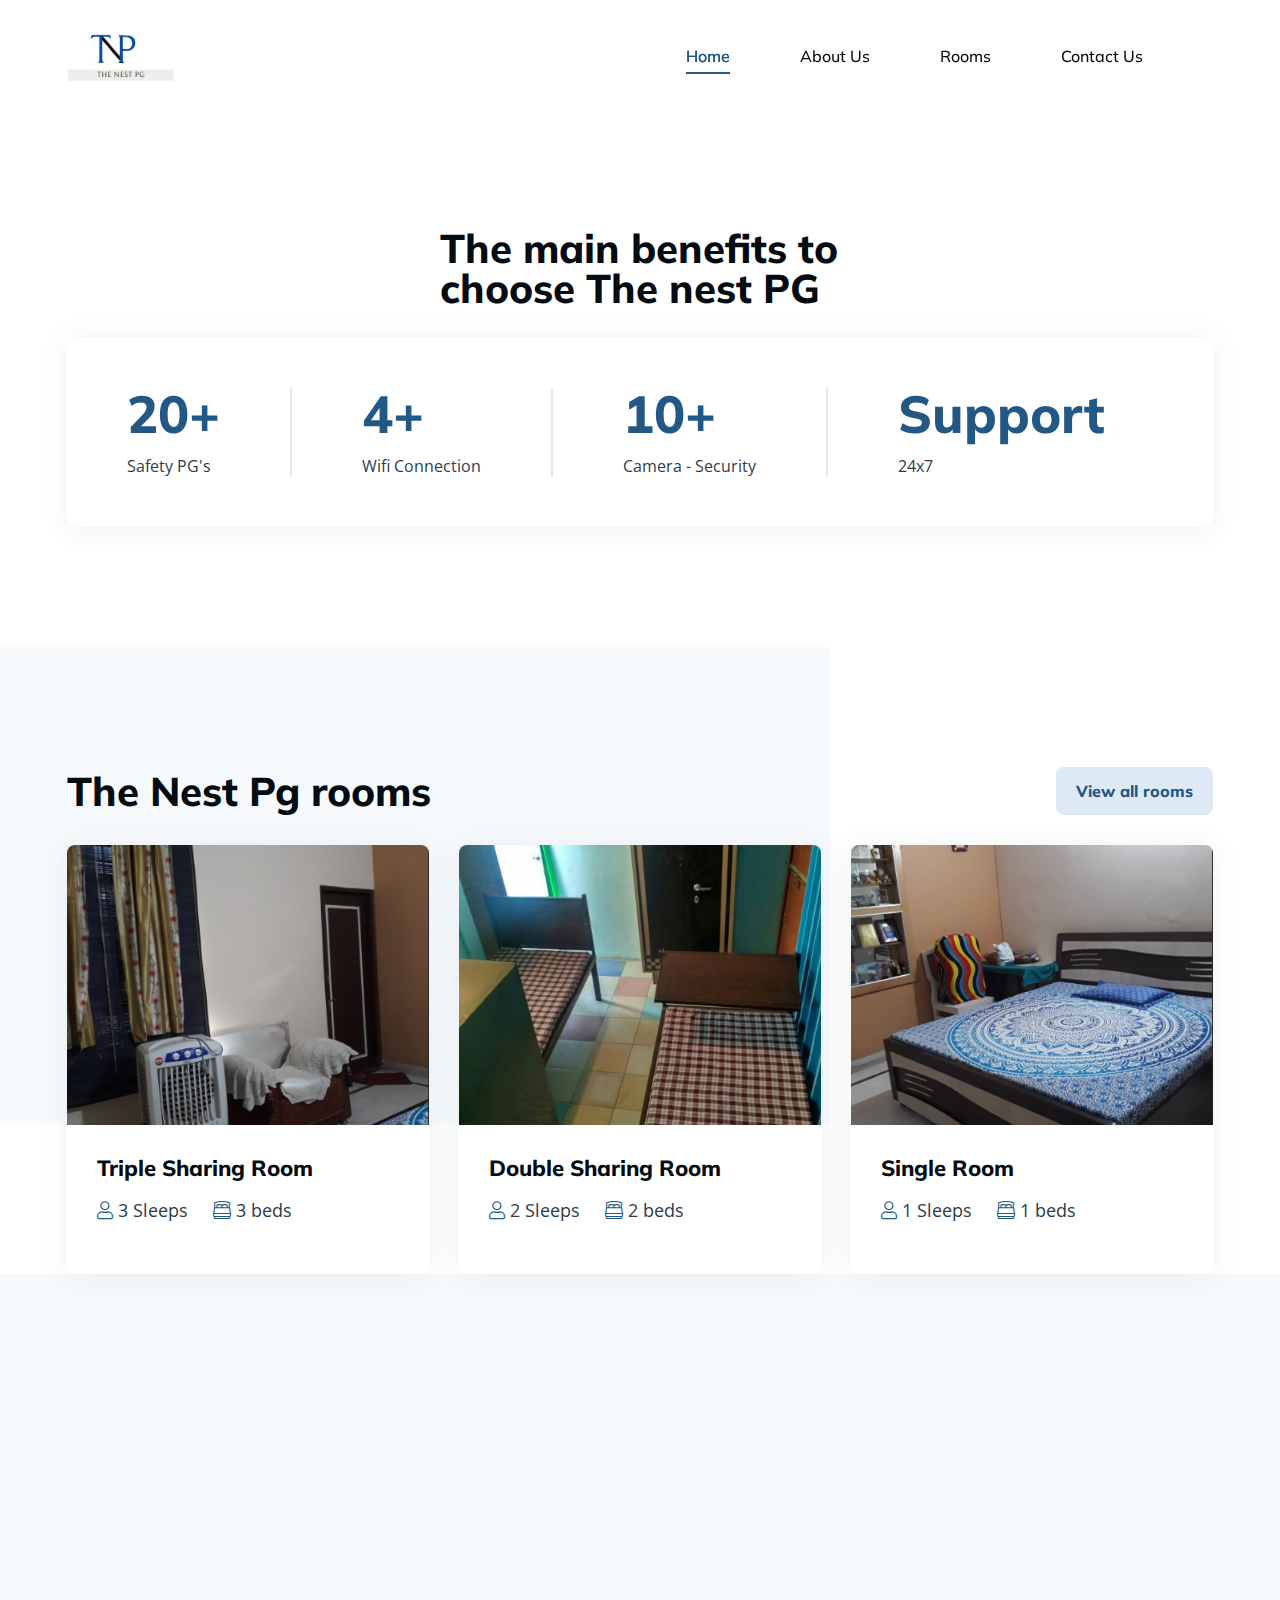
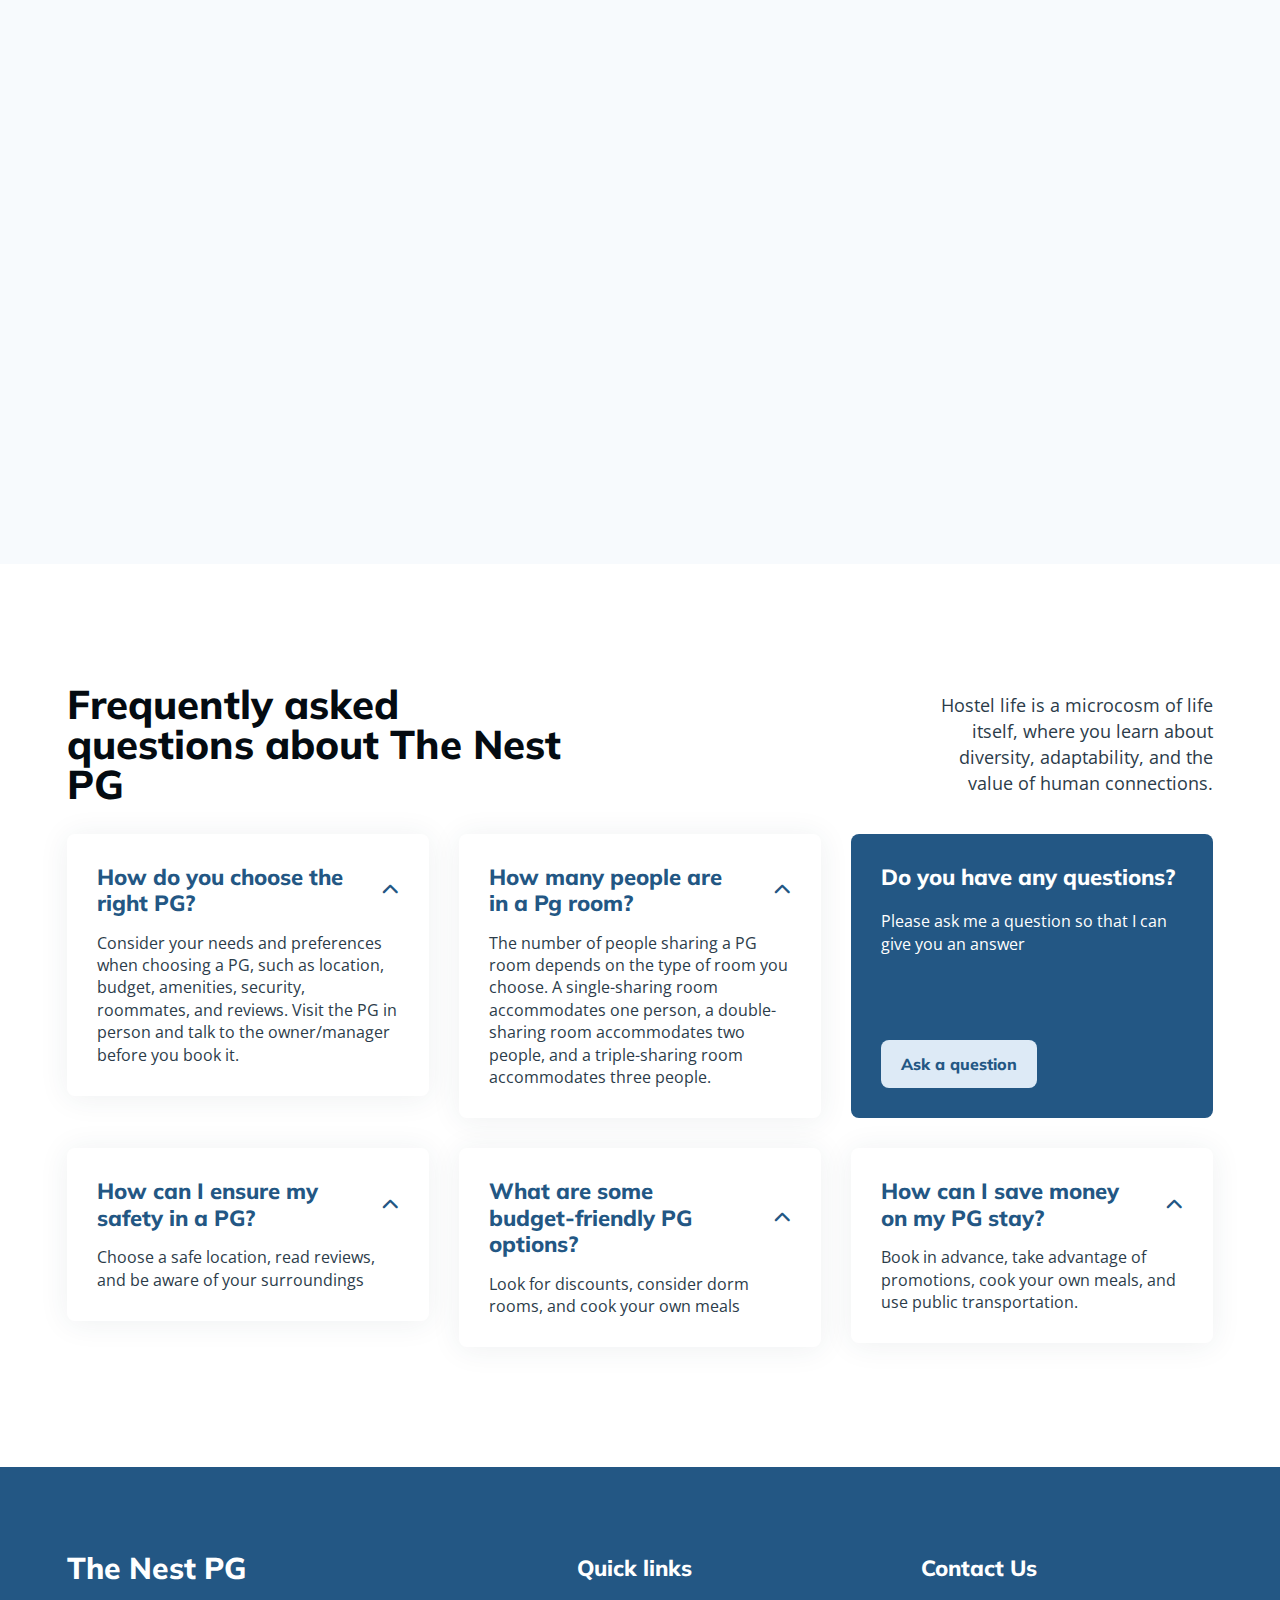
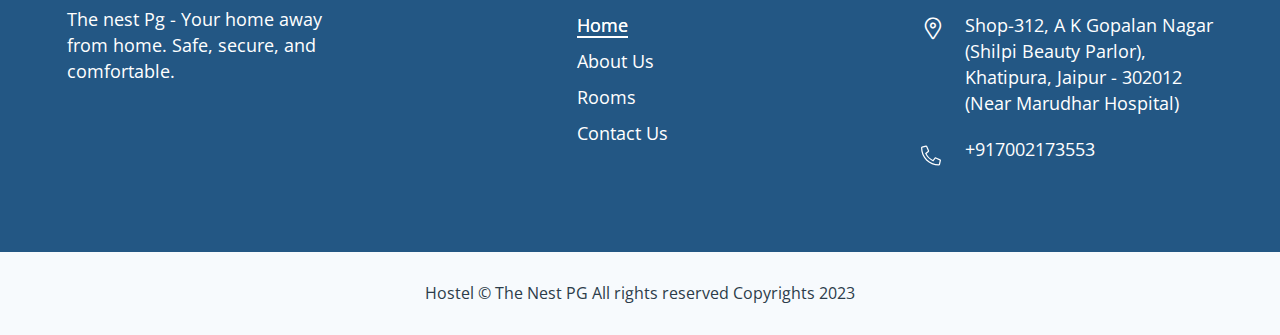
<file: about.html>
<!DOCTYPE html>
<html lang="en">
    <head>
        <meta charset="UTF-8" />
        <meta name="viewport" content="width=device-width, initial-scale=1.0, minimum-scale=1.0" />
        <meta http-equiv="X-UA-Compatible" content="ie=edge" />
        <title>About | The Nest PG</title>
        <script id="www-widgetapi-script" src="https://s.ytimg.com/yts/jsbin/www-widgetapi-vflS50iB-/www-widgetapi.js" async=""></script>
        <script src="https://www.youtube.com/player_api"></script>
        <link rel="stylesheet preload" as="style" href="css/preload.min.css" />
        <link rel="stylesheet preload" as="style" href="css/libs.min.css" />

        <link rel="stylesheet" href="css/about.min.css" />
    </head>
    <body>
        <header class="header d-flex align-items-center" data-page="home">
            <div class="container position-relative d-flex justify-content-between align-items-center">
                <a class="brand d-flex align-items-center" href="index.html">
    
                    <span class="brand_name"><img src="./img/tnp-logo.jpg" style="height: 75px;"></span>
                </a>
                <div class="header_offcanvas offcanvas offcanvas-end" id="menuOffcanvas">
                    <div class="header_offcanvas-header d-flex justify-content-between align-content-center">
                        <a class="brand d-flex align-items-center" href="index.html">
    
                            <span class="brand_name"><img src="./img/tnp-logo.jpg" style="height: 75px;"></span>
                        </a>
                        <button class="close" type="button" data-bs-dismiss="offcanvas">
                            <i class="icon-close--entypo"  ></i>
                        </button>
                    </div>
                    <nav class="header_nav">
                        <ul class="header_nav-list">
                            <li class="header_nav-list_item">
                                <a class="nav-item" href="index.html" data-page="home">Home</a>
                            </li>
                            <li class="header_nav-list_item">
                                <a class="nav-item" href="about.html" data-page="about">About Us</a>
                            </li>
                            <li class="header_nav-list_item ">
                                <a class="nav-item" href="rooms.html" data-page="about">Rooms</a>
                            </li>
    
                            <li class="header_nav-list_item dropdown">
                                <a class="nav-item" href="contacts.html" data-page="about">Contact Us</a>
                            </li>
                        </ul>
                    </nav>
                    <ul class="socials d-flex align-items-center">
                        <li class="list-item">
                            <a class="link" href="">
                                <i class="icon-facebook"></i>
                            </a>
                        </li>
                        <li class="list-item">
                            <a class="link" href="">
                                <i class="icon-instagram"></i>
                            </a>
                        </li>
                        <li class="list-item">
                            <a class="link" href="">
                                <i class="icon-twitter"></i>
                            </a>
                        </li>
                        <li class="list-item">
                            <a class="link" href="">
                                <i class="icon-whatsapp"></i>
                            </a>
                        </li>
                    </ul>
                </div>
                <button class="header_trigger d-lg-none" type="button" data-bs-toggle="offcanvas"
                    data-bs-target="#menuOffcanvas">
                    <i class="icon-stream"></i>
                </button>
            </div>
        </header>
        <!-- about page content start -->
        <main>
            <!-- benefits section start -->
            <section class="about_benefits section">
                <div class="container">
                    <div class="about_benefits-header d-md-flex align-items-center justify-content-center">
                        <h2 class="about_benefits-header_title" data-aos="fade-up">The main benefits to choose The nest PG</h2>
                        
                    </div>
                    <ul class="about_benefits-list d-md-flex">
                        <li class="about_benefits-list_item">
                            <span class="countNum number h1 d-flex align-items-center" data-suffix="+" data-value="20">0</span>
                            <p class="number-label">Safety PG's</p>
                        </li>
                        <li class="about_benefits-list_item">
                            <span class="countNum number h1 d-flex align-items-center" data-suffix="+" data-value="4">0</span>
                            <p class="number-label">Wifi Connection </p>
                        </li>
                        <li class="about_benefits-list_item">
                            <span class="countNum number h1 d-flex align-items-center" data-suffix="+" data-value="10">0</span>
                            <p class="number-label">Camera - Security </p>
                        </li>
                        <li class="about_benefits-list_item">
                            <span class="number h1 d-flex align-items-center" > Support</span>
                            <p class="number-label">24x7  </p>
                        </li>
                    </ul>
                    <!-- <div class="about_benefits-video" data-aos="fade-in">
                        <picture>
                            <source data-srcset="img/placeholder.jpg" srcset="img/placeholder.jpg" />
                            <img class="lazy" data-src="img/placeholder.jpg" src="img/placeholder.jpg" alt="media" />
                        </picture>
                        <a class="video-play d-inline-flex align-items-center justify-content-center" href="#">
                            <i class="icon-play icon"></i>
                        </a>
                    </div> -->
                </div>
            </section>
            <!-- benefits section end -->
            <!-- rooms section start -->
            <section class="rooms section--blockbg section--nopb">
                <div class="block"></div>
                <div class="container">
                    <div class="rooms_header d-sm-flex justify-content-between align-items-center">
                        <h2 class="rooms_header-title" data-aos="fade-right">The Nest Pg rooms</h2>
                        <div class="wrapper" data-aos="fade-left">
                            <a class="btn theme-element theme-element--light" href="rooms.html">View all rooms</a>
                        </div>
                    </div>
                    <ul class="rooms_list d-md-flex flex-wrap">
                        <li class="rooms_list-item col-md-6 col-xl-4" data-order="1" data-aos="fade-up">
                            <div class="item-wrapper d-md-flex flex-column">
                                <div class="media">
                                    <!-- <picture>
                                        <source data-srcset="img/three.jpeg" srcset="/three.jpeg" />
                                        <img class="lazy" data-src="/three.jpeg" src= "./img/three.jpeg" alt="media" />
                                    </picture> -->
                                    <img src="./img/triplesharingroom.PNG" alt="media">
                                    <!-- <span class="media_label media_label--pricing">
                                        <span class="price h4">₹4500</span>
                                        / Month
                                    </span> -->
                                </div>
                                <div class="main d-md-flex flex-column justify-content-between flex-grow-1">
                                    <a class="main_title h4" href="#" data-shave="true">Triple Sharing Room </a>
                                    <div class="main_amenities">
                                        <span class="main_amenities-item d-inline-flex align-items-center">
                                            <i class="icon-user icon"></i>
                                            3 Sleeps
                                        </span>
                                      
                                        <span class="main_amenities-item d-inline-flex align-items-center">
                                            <i class="icon-twin_bed icon"></i>
                                            3  beds
                                        </span>
                                        
                                    </div>
                                </div>
                            </div>
                        </li>
                        <li class="rooms_list-item col-md-6 col-xl-4" data-order="2" data-aos="fade-up" data-aos-delay="50">
                            <div class="item-wrapper d-md-flex flex-column">
                                <div class="media">
                                    <!-- <picture>
                                        <source data-srcset="img/six.jpeg" srcset="img/six.jpeg" />
                                        <img class="lazy" data-src="img/six.jpeg" src="./img/six.jpeg" alt="media" />
                                    </picture> -->
                                    <img src="./img/doublepg.PNG" alt="media">
                                    <!-- <span class="media_label media_label--pricing">
                                        <span class="price h4">₹3500</span>
                                        /Month
                                    </span> -->
                                </div>
                                <div class="main d-md-flex flex-column justify-content-between flex-grow-1">
                                    <a class="main_title h4" href="#" data-shave="true">Double Sharing Room </a>
                                    <div class="main_amenities">
                                        <span class="main_amenities-item d-inline-flex align-items-center">
                                            <i class="icon-user icon"></i>
                                            2 Sleeps
                                        </span>
                                        <span class="main_amenities-item d-inline-flex align-items-center">
                                            <i class="icon-twin_bed icon"></i>
                                            2 beds
                                        </span>
                                    </div>
                                </div>
                            </div>
                        </li>
                        <li class="rooms_list-item col-md-6 col-xl-4" data-order="2" data-aos="fade-up" data-aos-delay="50">
                            <div class="item-wrapper d-md-flex flex-column">
                                <div class="media">
                                    <!-- <picture>
                                        <source data-srcset="img/six.jpeg" srcset="img/six.jpeg" />
                                        <img class="lazy" data-src="img/six.jpeg" src="./img/six.jpeg" alt="media" />
                                    </picture> -->
                                    <img src="./img/SingleThenestpg.PNG" alt="media">
                                    <!-- <span class="media_label media_label--pricing">
                                        <span class="price h4">₹8000</span>
                                        /Month
                                    </span> -->
                                </div>
                                <div class="main d-md-flex flex-column justify-content-between flex-grow-1">
                                    <a class="main_title h4" href="#" data-shave="true">Single Room </a>
                                    <div class="main_amenities">
                                        <span class="main_amenities-item d-inline-flex align-items-center">
                                            <i class="icon-user icon"></i>
                                            1 Sleeps
                                        </span>
                                        <span class="main_amenities-item d-inline-flex align-items-center">
                                            <i class="icon-twin_bed icon"></i>
                                            1 beds
                                        </span>
                                    </div>
                                   
                                </div>
                            </div>
                        </li>
                        
                    </ul>
                </div>
            </section>
            <!-- rooms section end -->
            <!-- stages section end -->
            <!-- rules section start -->
            <section class="about_rules section">
                <div class="container d-xl-flex justify-content-between align-items-center">
                    <div class="about_rules-main col-xl-5">
                        <h2 class="about_rules-main_header" data-aos="fade-right">Rule Settlement, Eviction, and Stay - A Comprehensive Guide Of The Nest PG</h2>
                        <ul class="about_rules-main_list">
                            <li class="list-item d-flex align-items-baseline" data-aos="fade-up">
                                <i class="icon-check icon"></i>
                                All residents must respect the rights and property of others.
                            </li>
                            <li class="list-item d-flex align-items-baseline" data-aos="fade-up">
                                <i class="icon-check icon"></i>
                                All residents must follow the rules of the hostel, as set out by the management.
                            </li>
                            <li class="list-item d-flex align-items-baseline" data-aos="fade-up">
                                <i class="icon-check icon"></i>
                                All residents must keep their rooms and common areas clean and tidy.
                            </li>
                            <li class="list-item d-flex align-items-baseline important" data-aos="fade-up">
                                <i class="icon-check icon"></i>
                                All residents must pay their rent on time.
                            </li>
                        </ul>
                    </div>
                    <div class="contacts col-xl-6" data-aos="fade-up">
                        <div class="contacts_header">
                            <h2 class="contacts_header-title">Fill our form to book pg or ask about services</h2>
                            
                        </div>
                        
                        <form
                        class="contacts_form form d-sm-flex flex-wrap justify-content-between"
                        action="https://formsubmit.co/ankursingh1703@email.com" method="POST"
                        data-type="feedback"
                    >
                        <div class="field-wrapper">
                            <label class="label" for="feedbackName">
                                <!-- <i class="icon-user icon"></i> -->
                            </label>
                            <input class="field required" id="feedbackName" type="text"  name="name"  placeholder="Your Name" />
                        </div>
                        <div class="field-wrapper">
                            <label class="label" for="feedbackEmail">
                                <!-- <i class="icon-number icon"></i> -->
                            </label>
                            <input class="field required" id="feedbackEmail" type="text"name="email" data-type="gmail" placeholder="Your Email" />
                        </div>
                        <div class="field-wrapper">
                            <label class="label" for="feedbackNumber">
                                <!-- <i class="icon-user icon"></i> -->
                            </label>
                            <input class="field required" id="feedbackNumber" type="tel" name="tel" placeholder="Your Number" />
                        </div>
                        <div class="field-wrapper">
                            <label class="label" for="feedbackTime">
                                <!-- <i class="icon-user icon"></i> -->
                            </label>
                            <input class="field required" id="feedbackTime" type="text" name="text" placeholder="Your Free Time " />
                        </div>

                        <textarea class="field textarea required" id="feedbackMessage"name="msg" placeholder="Write Your Message"></textarea>
                        <button class="btn theme-element theme-element--accent" type="submit"> Submit</button>
                    </form>
                    </div>
                </div>
            </section>
            <!-- rules section end -->
            <!-- FAQ section start -->
            <section class="about_faq section">
                <div class="container">
                    <div class="about_faq-header d-lg-flex justify-content-between align-items-center">
                        <h2 class="about_faq-header_title">Frequently asked questions about The Nest PG</h2>
                        <p class="about_faq-header_text">Hostel life is a microcosm of life itself, where you learn about diversity, adaptability, and the value of human connections.</p>
                    </div>
                    <div class="about_faq-main d-grid">
                        <!-- item 1 -->
                        <div class="accordion_component-item">
                            <div class="item-wrapper d-flex flex-column justify-content-between">
                                <h4
                                    class="accordion_component-item_header d-flex justify-content-between align-items-center collapsed"
                                    data-bs-toggle="collapse"
                                    data-bs-target="#item-1"
                                    aria-expanded="true"
                                >
                                    How do you choose the right PG?
                                    <span class="wrapper">
                                        <i class="icon-chevron_down icon transform"></i>
                                    </span>
                                </h4>
                                <div id="item-1" class="accordion-collapse collapse show">
                                    <div class="accordion_component-item_body">
                                        
Consider your needs and preferences when choosing a PG, such as location, budget, amenities, security, roommates, and reviews. Visit the PG in person and talk to the owner/manager before you book it.
                                    </div>
                                </div>
                            </div>
                        </div>
                        <!-- item 2 -->
                        <div class="accordion_component-item">
                            <div class="item-wrapper d-flex flex-column justify-content-between">
                                <h4
                                    class="accordion_component-item_header d-flex justify-content-between align-items-center"
                                    data-bs-toggle="collapse"
                                    data-bs-target="#item-2"
                                    aria-expanded="true"
                                >
                                    How many people are in a Pg room?
                                    <span class="wrapper">
                                        <i class="icon-chevron_down icon transform"></i>
                                    </span>
                                </h4>
                                <div id="item-2" class="accordion-collapse collapse show">
                                    <div class="accordion_component-item_body">
                                        The number of people sharing a PG room depends on the type of room you choose. A single-sharing room accommodates one person, a double-sharing room accommodates two people, and a triple-sharing room accommodates three people.


                                    </div>
                                </div>
                            </div>
                        </div>
                        <!-- item 3 -->
                        <div class="accordion_component-item">
                            <div class="item-wrapper d-flex flex-column justify-content-between">
                                <h4
                                    class="accordion_component-item_header d-flex justify-content-between align-items-center collapsed"
                                    data-bs-toggle="collapse"
                                    data-bs-target="#item-3"
                                    aria-expanded="true"
                                >
                                How can I ensure my safety in a PG?
                                    <span class="wrapper">
                                        <i class="icon-chevron_down icon transform"></i>
                                    </span>
                                </h4>
                                <div id="item-3" class="accordion-collapse collapse show">
                                    <div class="accordion_component-item_body">
                                        Choose a safe location, read reviews, and be aware of your surroundings
                                    </div>
                                </div>
                            </div>
                        </div>
                        <!-- item 4 -->
                        <div class="accordion_component-item">
                            <div class="item-wrapper d-flex flex-column justify-content-between">
                                <h4
                                    class="accordion_component-item_header d-flex justify-content-between align-items-center collapsed"
                                    data-bs-toggle="collapse"
                                    data-bs-target="#item-4"
                                    aria-expanded="true"
                                >
                                What are some budget-friendly PG options?


                                    <span class="wrapper">
                                        <i class="icon-chevron_down icon transform"></i>
                                    </span>
                                </h4>
                                <div id="item-4" class="accordion-collapse collapse show">
                                    <div class="accordion_component-item_body">
                                        Look for discounts, consider dorm rooms, and cook your own meals
                                    </div>
                                </div>
                            </div>
                        </div>
                        <!-- item 5 -->
                        <div class="accordion_component-item">
                            <div class="item-wrapper d-flex flex-column justify-content-between">
                                <h4
                                    class="accordion_component-item_header d-flex justify-content-between align-items-center collapsed"
                                    data-bs-toggle="collapse"
                                    data-bs-target="#item-5"
                                    aria-expanded="true"
                                >
                                How can I save money on my PG stay?
                                    <span class="wrapper">
                                        <i class="icon-chevron_down icon transform"></i>
                                    </span>
                                </h4>
                                <div id="item-5" class="accordion-collapse collapse show">
                                    <div class="accordion_component-item_body">
                                        Book in advance, take advantage of promotions, cook your own meals, and use public transportation.
                                    </div>
                                </div>
                            </div>
                        </div>
                        <div class="about_faq-main_card accent d-flex flex-column justify-content-between">
                            <h4 class="title">Do you have any questions?</h4>
                            <p class="text flex-grow-1">Please ask me a question so that I can give you an answer</p>
                            <a class="btn theme-element theme-element--light" href="contacts.html">Ask a question</a>
                        </div>
                    </div>
                </div>
            </section>
            <!-- FAQ section end -->
            <!-- footer section start -->
            <!-- <section class="about_footer section">
                <div class="container d-md-flex flex-wrap justify-content-between">
                    <div class="about_footer-block about_footer-block--quote d-md-flex align-items-center">
                        <div class="media" data-aos="fade-right">
                            <picture>
                                <source data-srcset="img/placeholder.jpg" srcset="img/placeholder.jpg" />
                                <img class="lazy" data-src="img/placeholder.jpg" src="img/placeholder.jpg" alt="media" />
                            </picture>
                        </div>
                        <div class="main">
                            <q class="main_quote h4" data-aos="fade-left">
                                Mauris a diam maecenas sed enim ut sem. Scelerisque in dictum non consectetur a erat nam. Commodo viverra
                                maecenas accumsan lacus
                            </q>
                            <div class="main_author d-flex flex-column flex-md-row">
                                <span class="name" data-aos="fade-left" data-aos-delay="50">Johnathan Jennings</span>
                                <span class="profession h6" data-aos="fade-left" data-aos-delay="100"
                                    >Founder of the PG “Capt Malikhan Singh”</span
                                >
                            </div>
                        </div>
                    </div>
                    <div class="about_footer-block about_footer-block--booking d-flex">
                        <span class="border" data-aos="fade-up"></span>
                        <div class="content">
                            <h4 class="about_footer-block_header" data-aos="fade-left">Are you looking for an apartment?</h4>
                            <p class="about_footer-block_text" data-aos="fade-left" data-aos-delay="50">
                                Tellus mauris a diam maecenas sed enim. Facilisi etiam dignissim diam quis enim lobortis scelerisque
                                fermentum
                            </p>
                            <div class="wrapper" data-aos="fade-left" data-aos-delay="100">
                                <a class="theme-element theme-element--accent btn" href="#">View rooms</a>
                            </div>
                        </div>
                    </div>
                    
                </div>
            </section> -->
            <!-- footer section end -->
        </main>
        <div class="video d-flex align-items-center justify-content-center">
            <div class="container">
                <div class="video_frame d-flex align-items-center justify-content-center">
                    <i class="icon-close video_frame-close"></i>
                    <div id="player"></div>
                </div>
            </div>
        </div>
        <!-- about page content end -->
        <footer class="footer accent">
            <div class="container">
                <div class="footer_main d-sm-flex flex-wrap flex-lg-nowrap justify-content-between">
                    <div class="footer_main-block footer_main-block--about col-sm-7 col-lg-auto d-flex flex-column">
                        <a class="brand d-flex align-items-center" href="index.html">
                            <span class="brand_name">
                                The Nest PG
                            </span>
                        </a>
                        <p class="footer_main-block_text">
                            The nest Pg - Your home away from home. Safe, secure, and comfortable.
                        </p>
                    </div>
                    <div class="footer_main-block footer_main-block--nav col-sm-6 col-lg-auto">
                        <h4 class="footer_main-block_header">Quick links</h4>
                        <ul class="footer_main-block_nav d-flex flex-lg-column">
                            <li class="list-item">
                                <a class="link underlined underlined--white nav-item" data-page="home" href="index.html">Home</a>
                            </li>
                            <li class="list-item">
                                <a class="link underlined underlined--white nav-item" data-page="about" href="about.html">About Us</a>
                            </li>
                            <li class="list-item">
                                <a class="link underlined underlined--white nav-item" data-page="rooms" href="rooms.html">Rooms</a>
                            </li>
                            <li class="list-item">
                                <a class="link underlined underlined--white nav-item" data-page="news" href="contacts.html">Contact Us</a>
                            </li>
                        </ul>
                    </div>
                    <div class="footer_main-block footer_main-block--contacts col-sm-5 col-lg-auto">
                        <h4 class="footer_main-block_header">Contact Us</h4>
                        <ul class="footer_main-block_contacts">
                            <li class="list-item d-flex">
                                <i class="icon-location icon"></i>
                                <p class="wrapper">
                                    <span class="linebreak"> Shop-312, A K Gopalan Nagar  </span>
                                    <span>(Shilpi Beauty Parlor),</span>
                                    <span class="linebreak"> Khatipura, Jaipur - 302012  </span>
                                    <span>(Near Marudhar Hospital)</span>
                                </p>
                            </li>
                            <li class="list-item d-flex">
                                <span class="icon-call icon">
                                    <svg width="28" height="29" viewBox="0 0 28 29" fill="none" xmlns="http://www.w3.org/2000/svg">
                                        <path
                                            d="M26.9609 19.75L21 17.1797C20.7812 17.125 20.5625 17.0703 20.3438 17.0703C19.7969 17.0703 19.3047 17.2891 19.0312 17.6719L16.625 20.625C12.7969 18.7656 9.73438 15.7031 7.875 11.875L10.8281 9.46875C11.2109 9.19531 11.4297 8.70312 11.4297 8.15625C11.4297 7.9375 11.375 7.71875 11.3203 7.5L8.75 1.53906C8.47656 0.9375 7.875 0.5 7.21875 0.5C7.05469 0.5 6.94531 0.554688 6.83594 0.554688L1.3125 1.86719C0.546875 2.03125 0 2.6875 0 3.50781C0 17.3438 11.2109 28.5 24.9922 28.5C25.8125 28.5 26.4688 27.9531 26.6875 27.1875L27.9453 21.6641C27.9453 21.5547 27.9453 21.4453 27.9453 21.2812C27.9453 20.625 27.5625 20.0234 26.9609 19.75ZM24.9375 26.75C12.1406 26.75 1.75 16.3594 1.75 3.5625L7.16406 2.30469L9.67969 8.15625L5.6875 11.4375C8.36719 17.0703 11.4297 20.1328 17.1172 22.8125L20.3438 18.8203L26.1953 21.3359L24.9375 26.75Z"
                                            fill="currentColor"
                                        />
                                    </svg>
                                </span>
                                <p class="wrapper d-flex flex-column">
                                    <a class="link" href="tel:+7002173553">+917002173553</a>
                                </p>
                            </li>
                        </ul>
                    </div>
                </div>
            </div>
            <div class="footer_copyright">
                <div class="container">
                    <p class="footer_copyright-text">
                        <span class="linebreak"> Hostel &copy; The Nest PG</span>
                        <span class="linebreak">All rights reserved Copyrights 2023</span>
                    </p>
                </div>
            </div>
        </footer>
        <script src="js/common.min.js"></script>
    </body>
</html>
</file>
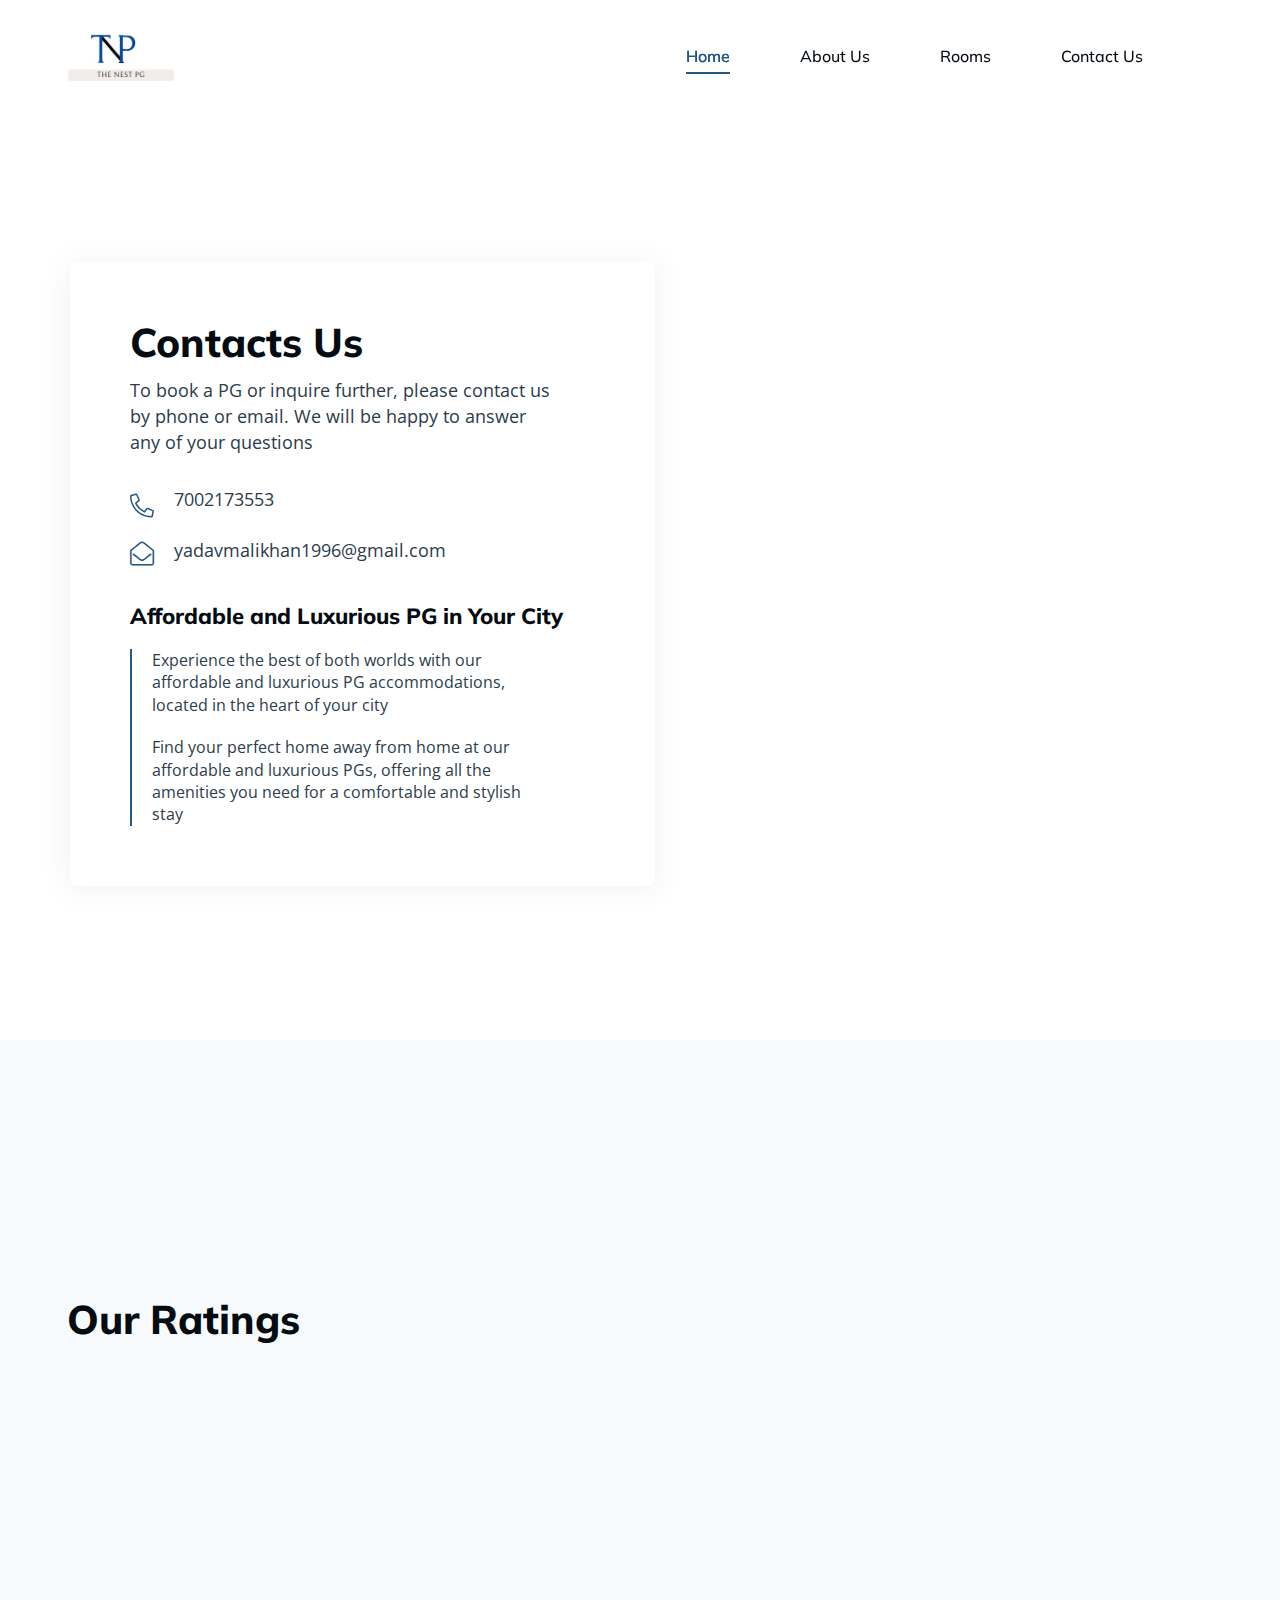
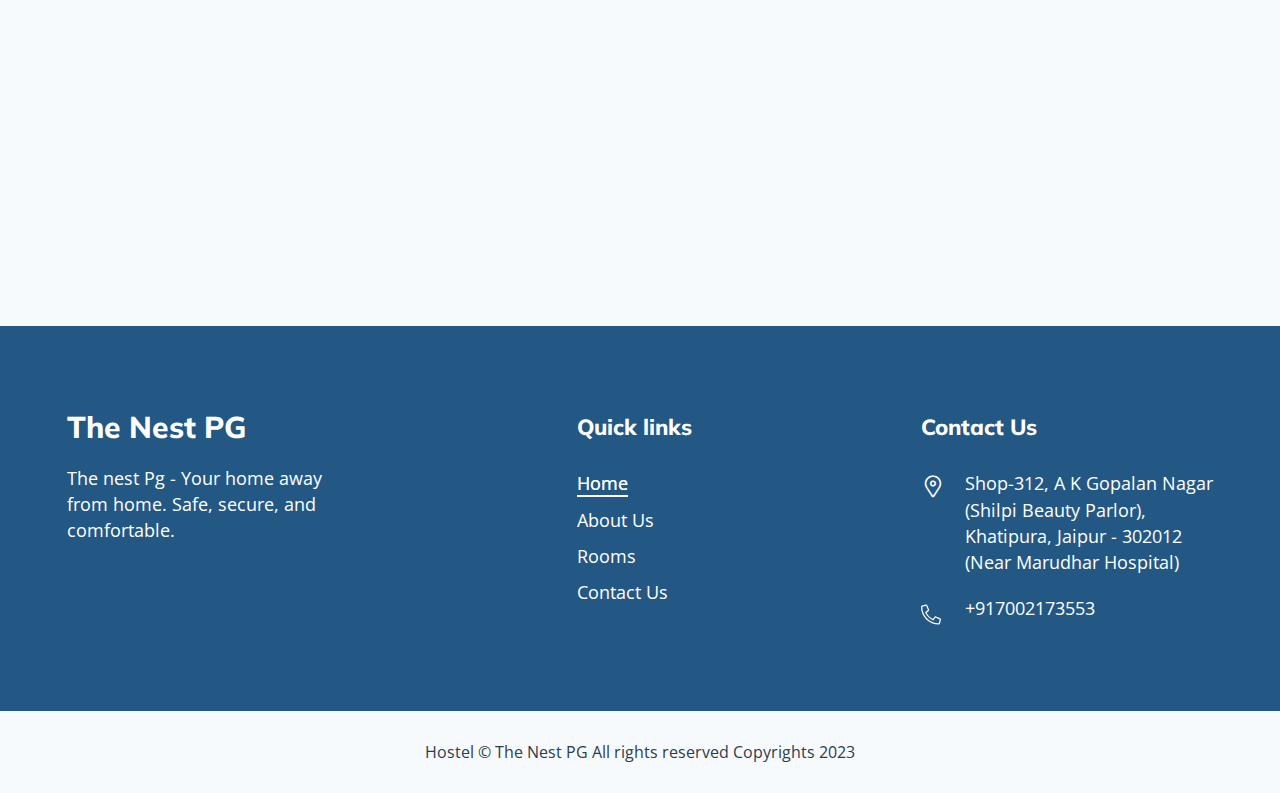
<file: contacts.html>
<!DOCTYPE html>
<html lang="en">
    <head>
        <meta charset="UTF-8" />
        <meta name="viewport" content="width=device-width, initial-scale=1.0, minimum-scale=1.0" />
        <meta http-equiv="X-UA-Compatible" content="ie=edge" />
        <title>Contacts | The Nest PG</title>
        <script id="www-widgetapi-script" src="https://s.ytimg.com/yts/jsbin/www-widgetapi-vflS50iB-/www-widgetapi.js" async=""></script>
        <script src="https://www.youtube.com/player_api"></script>
        <link rel="stylesheet preload" as="style" href="css/preload.min.css" />
        <link rel="stylesheet preload" as="style" href="css/libs.min.css" />

        <link rel="stylesheet" href="css/contacts.min.css" />
    </head>
    <body>
        <header class="header d-flex align-items-center" data-page="home">
            <div class="container position-relative d-flex justify-content-between align-items-center">
                <a class="brand d-flex align-items-center" href="index.html">
    
                    <span class="brand_name"><img src="./img/tnp-logo.jpg" style="height: 75px;"></span>
                </a>
                <div class="header_offcanvas offcanvas offcanvas-end" id="menuOffcanvas">
                    <div class="header_offcanvas-header d-flex justify-content-between align-content-center">
                        <a class="brand d-flex align-items-center" href="index.html">
    
                            <span class="brand_name"><img src="./img/tnp-logo.jpg" style="height: 75px;"></span>
                        </a>
                        <button class="close" type="button" data-bs-dismiss="offcanvas">
                            <i class="icon-close--entypo"  ></i>
                        </button>
                    </div>
                    <nav class="header_nav">
                        <ul class="header_nav-list">
                            <li class="header_nav-list_item">
                                <a class="nav-item" href="index.html" data-page="home">Home</a>
                            </li>
                            <li class="header_nav-list_item">
                                <a class="nav-item" href="about.html" data-page="about">About Us</a>
                            </li>
                            <li class="header_nav-list_item ">
                                <a class="nav-item" href="rooms.html" data-page="about">Rooms</a>
                            </li>
    
                            <li class="header_nav-list_item dropdown">
                                <a class="nav-item" href="contacts.html" data-page="about">Contact Us</a>
                            </li>
                        </ul>
                    </nav>
                    <ul class="socials d-flex align-items-center">
                        <li class="list-item">
                            <a class="link" href="">
                                <i class="icon-facebook"></i>
                            </a>
                        </li>
                        <li class="list-item">
                            <a class="link" href="">
                                <i class="icon-instagram"></i>
                            </a>
                        </li>
                        <li class="list-item">
                            <a class="link" href="">
                                <i class="icon-twitter"></i>
                            </a>
                        </li>
                        <li class="list-item">
                            <a class="link" href="">
                                <i class="icon-whatsapp"></i>
                            </a>
                        </li>
                    </ul>
                </div>
                <button class="header_trigger d-lg-none" type="button" data-bs-toggle="offcanvas"
                    data-bs-target="#menuOffcanvas">
                    <i class="icon-stream"></i>
                </button>
            </div>
        </header>
        <main>
            <!-- contact info section start -->
            <section class="contacts_main section">
                <div class="container container--contacts d-xl-flex align-items-center">
                    <div class="contacts_info col-xl-7" data-aos="fade-up">
                        <div class="contacts_info-header">
                            <h2 class="contacts_info-header_title">Contacts Us</h2>
                            <p class="contacts_info-header_text">
                                To book a PG or inquire further, please contact us by phone or email. We will be happy to answer any of your questions
                            </p>
                        </div>
                        <div class="contacts_info-main">
                            <div class="contacts_info-main_block d-sm-flex align-items-start">
                                <span class="icon-call icon">
                                    <svg width="28" height="29" viewBox="0 0 28 29" fill="none" xmlns="http://www.w3.org/2000/svg">
                                        <path
                                            d="M26.9609 19.75L21 17.1797C20.7812 17.125 20.5625 17.0703 20.3438 17.0703C19.7969 17.0703 19.3047 17.2891 19.0312 17.6719L16.625 20.625C12.7969 18.7656 9.73438 15.7031 7.875 11.875L10.8281 9.46875C11.2109 9.19531 11.4297 8.70312 11.4297 8.15625C11.4297 7.9375 11.375 7.71875 11.3203 7.5L8.75 1.53906C8.47656 0.9375 7.875 0.5 7.21875 0.5C7.05469 0.5 6.94531 0.554688 6.83594 0.554688L1.3125 1.86719C0.546875 2.03125 0 2.6875 0 3.50781C0 17.3438 11.2109 28.5 24.9922 28.5C25.8125 28.5 26.4688 27.9531 26.6875 27.1875L27.9453 21.6641C27.9453 21.5547 27.9453 21.4453 27.9453 21.2812C27.9453 20.625 27.5625 20.0234 26.9609 19.75ZM24.9375 26.75C12.1406 26.75 1.75 16.3594 1.75 3.5625L7.16406 2.30469L9.67969 8.15625L5.6875 11.4375C8.36719 17.0703 11.4297 20.1328 17.1172 22.8125L20.3438 18.8203L26.1953 21.3359L24.9375 26.75Z"
                                            fill="currentColor"
                                        />
                                    </svg>
                                </span>
                                <div class="wrapper d-flex flex-column">
                                    <a class="link" href="tel:+7002173553"> 7002173553</a>
                                    <!-- <a class="link" href="tel:+1234567890">(650) 382-5020</a> -->
                                </div>
                            </div>
                            <div class="contacts_info-main_block d-sm-flex align-items-start">
                                <i class="icon-email icon"></i>
                                <div class="wrapper d-flex flex-column">
                                    <a class="link" href="mailto:yadavmalikhan1996@gmail.com"> yadavmalikhan1996@gmail.com</a>
                                    <!-- <a class="link" href="mailto:example@domain.com">contact@example.com</a> -->
                                </div>
                            </div>
                        </div>
                        <div class="contacts_info-footer">
                            <h4 class="contacts_info-footer_header">Affordable and Luxurious PG in Your City</h4>
                            <div class="contacts_info-footer_content">
                                <p class="text">
                                    Experience the best of both worlds with our affordable and luxurious PG accommodations, located in the heart of your city
                                </p>
                                <p class="text">
                                    Find your perfect home away from home at our affordable and luxurious PGs, offering all the amenities you need for a comfortable and stylish stay
                                </p>
                            </div>
                        </div>
                    </div>
                    <div  class="contacts_map"> 
                        <div class="map"> 
<iframe src="https://www.google.com/maps/embed?pb=!1m17!1m12!1m3!1d3557.205619517286!2d75.74228587543998!3d26.928695176637653!2m3!1f0!2f0!3f0!3m2!1i1024!2i768!4f13.1!3m2!1m1!2zMjbCsDU1JzQzLjMiTiA3NcKwNDQnNDEuNSJF!5e0!3m2!1sen!2sin!4v1696244094500!5m2!1sen!2sin" width="800" height="600" style="border:0;" allowfullscreen="" loading="lazy" referrerpolicy="no-referrer-when-downgrade"></iframe>
                </div>
                </div>
            </div> 
            </section>
            <!-- contact info section end -->
            <!-- contact form section start -->
            <section class="contacts_secondary section">
                <div class="container d-xl-flex align-items-center justify-content-between">
                    <div class="contacts_secondary-rating">
                        <h2 class="contacts_secondary-header">Our Ratings </h2>
                        <div class="rating">
                            <div class="container">
                                <ul class="rating_list d-flex flex-wrap">
                                    <li class="rating_list-item col-12 col-sm-6 col-lg-auto col-xl-6" data-order="1" data-aos="zoom-in">
                                        <div class="main d-flex flex-column">
                                            <span class="main_rating">
                                                <span class="level h2">4.6</span>
                                                <sup class="h4">/5</sup>
                                            </span>
                                            <span class="main_reviews">Justdial</span>
                                        </div>
                                        <!-- here logo of justdial  -->
                                        <div class="media d-flex flex-lg-justify-content-start flex-sm-justify-content-center">
                                
                                            <a href="https://www.justdial.com/Jaipur/The-Nest-Pg-Near-Marudhar-Hospital-Khatipura/0141PX141-X141-171227195006-A8C3_BZDET"><img src="./img/justdial.png" style="height: 50px;width:200px"></a>
                                         </div>
                                    </li>
                                    <li class="rating_list-item col-12 col-sm-6 col-lg-auto col-xl-6" data-order="2" data-aos="zoom-in">
                                        <div class="main d-flex flex-column">
                                            <span class="main_rating">
                                                <span class="level h2">4.6</span>
                                                <sup class="h4">/5</sup>
                                            </span>
                                            <span class="main_reviews">India Mart</span>
                                        </div>
                                        <!-- here magicbricks logo -->
                                        <div class="media d-flex flex-lg-justify-content-start">
                                            <img src="./img/magicbricks.png" style="height: 50px;width:200px">
                                        </div>
                                    </li>
                                    <li class="rating_list-item col-12 col-sm-6 col-lg-auto col-xl-6" data-order="3" data-aos="zoom-in">
                                        <div class="main d-flex flex-column">
                                            <span class="main_rating">
                                                <span class="level h2">4.3</span>
                                                <sup class="h4">/5</sup>
                                            </span>
                                            <span class="main_reviews">Google</span>
                                        </div>
                                       <!-- here google logo -->
                                       <div class="media">
                                        <svg width="98" height="32" viewBox="0 0 98 32" fill="none" xmlns="http://www.w3.org/2000/svg">
                                            <path
                                                d="M94.5141 19.5423L97.2244 21.3491C96.3448 22.6448 94.2407 24.8677 90.6033 24.8677C86.0862 24.8677 82.7222 21.3729 82.7222 16.9271C82.7222 12.1961 86.1219 8.98657 90.2229 8.98657C94.3477 8.98657 96.3685 12.2674 97.0223 14.0386L97.3789 14.942L86.7519 19.3402C87.5602 20.9331 88.8202 21.7414 90.6033 21.7414C92.3864 21.7414 93.6226 20.8618 94.5141 19.5423ZM86.1813 16.6775L93.2779 13.7295C92.8856 12.7429 91.7207 12.0416 90.3299 12.0416C88.5587 12.0416 86.0981 13.6106 86.1813 16.6775Z"
                                                fill="#FF302F"
                                            />
                                            <path d="M77.5991 0.891602H81.0226V24.1427H77.5991V0.891602Z" fill="#20B15A" />
                                            <path
                                                d="M72.2024 9.60487H75.507V23.7267C75.507 29.587 72.0478 32.0001 67.9587 32.0001C64.1073 32.0001 61.7893 29.4087 60.9215 27.3047L63.9527 26.0447C64.4995 27.3404 65.819 28.8738 67.9587 28.8738C70.5857 28.8738 72.2024 27.2453 72.2024 24.2022V23.061H72.0835C71.2989 24.012 69.8012 24.8679 67.8992 24.8679C63.9289 24.8679 60.2915 21.4087 60.2915 16.9511C60.2915 12.4697 63.9289 8.97485 67.8992 8.97485C69.7893 8.97485 71.2989 9.81884 72.0835 10.746H72.2024V9.60487ZM72.4401 16.9511C72.4401 14.1457 70.5738 12.1012 68.1964 12.1012C65.7952 12.1012 63.7744 14.1457 63.7744 16.9511C63.7744 19.7208 65.7952 21.7297 68.1964 21.7297C70.5738 21.7416 72.4401 19.7208 72.4401 16.9511Z"
                                                fill="#3686F7"
                                            />
                                            <path
                                                d="M41.4978 16.8914C41.4978 21.4679 37.9317 24.832 33.5573 24.832C29.1828 24.832 25.6167 21.4561 25.6167 16.8914C25.6167 12.2911 29.1828 8.93896 33.5573 8.93896C37.9317 8.93896 41.4978 12.2911 41.4978 16.8914ZM38.0268 16.8914C38.0268 14.0385 35.9585 12.0772 33.5573 12.0772C31.1561 12.0772 29.0877 14.0385 29.0877 16.8914C29.0877 19.7205 31.1561 21.7057 33.5573 21.7057C35.9585 21.7057 38.0268 19.7205 38.0268 16.8914Z"
                                                fill="#FF302F"
                                            />
                                            <path
                                                d="M58.8411 16.9271C58.8411 21.5037 55.275 24.8677 50.9005 24.8677C46.5261 24.8677 42.96 21.5037 42.96 16.9271C42.96 12.3268 46.5261 8.98657 50.9005 8.98657C55.275 8.98657 58.8411 12.315 58.8411 16.9271ZM55.3582 16.9271C55.3582 14.0742 53.2898 12.1129 50.8886 12.1129C48.4874 12.1129 46.4191 14.0742 46.4191 16.9271C46.4191 19.7563 48.4874 21.7414 50.8886 21.7414C53.3017 21.7414 55.3582 19.7444 55.3582 16.9271Z"
                                                fill="#FFBA40"
                                            />
                                            <path
                                                d="M12.5646 21.3848C7.58395 21.3848 3.68499 17.367 3.68499 12.3863C3.68499 7.40565 7.58395 3.38782 12.5646 3.38782C15.2511 3.38782 17.2125 4.44577 18.6627 5.80089L21.052 3.41159C19.0312 1.474 16.3328 0 12.5646 0C5.74146 0 0 5.56315 0 12.3863C0 19.2095 5.74146 24.7727 12.5646 24.7727C16.2496 24.7727 19.0312 23.5602 21.2065 21.3016C23.4413 19.0669 24.1308 15.9287 24.1308 13.3848C24.1308 12.5884 24.0357 11.7682 23.9287 11.162H12.5646V14.4666H20.6597C20.422 16.5349 19.7682 17.9495 18.8053 18.9123C17.6404 20.0892 15.7979 21.3848 12.5646 21.3848Z"
                                                fill="#3686F7"
                                            />
                                        </svg>
                                    </div>
                                    </li>
                                    <li class="rating_list-item col-12 col-sm-6 col-lg-auto col-xl-6" data-order="4" data-aos="zoom-in">
                                        <div class="main d-flex flex-column">
                                            <span class="main_rating">
                                                <span class="level h2">98%</span>
                                            </span>
                                            <span class="main_reviews">2389 recommendations</span>
                                        </div>
                                        <div class="media">
                                            <svg
                                                width="242"
                                                height="47"
                                                viewBox="0 0 242 47"
                                                fill="none"
                                                xmlns="http://www.w3.org/2000/svg"
                                            >
                                                <path
                                                    fill-rule="evenodd"
                                                    clip-rule="evenodd"
                                                    d="M0.734694 6.42905C1.38776 6.42905 1.91837 6.93412 1.91837 7.55574L2 23.5625C2 23.7956 2.20408 23.9899 2.44898 23.9899H7.10204C7.34694 23.9899 7.55102 23.7956 7.55102 23.5625V16.9966C7.55102 16.2584 7.59184 15.598 7.83673 14.9764C8.32653 13.6166 9.42857 12.6453 11.1429 12.6453C12.3673 12.6453 12.9796 13.2669 12.9796 14.7432V21.348C12.9796 22.8243 13.9184 25 16.9796 25C19.1429 25 20 23.6402 20 22.9409C20 22.8094 19.9005 22.7201 19.7532 22.5879C19.3346 22.2122 18.5306 21.4906 18.5306 18.473V13.7331C18.5306 9.2652 15.9184 7.78885 12.5714 7.78885C10.3673 7.78885 8.44898 8.76014 7.5102 10.3142H7.42857C7.42857 10.3142 7.5102 9.77027 7.5102 8.95439V4.68074C7.5102 3.20439 6.2449 2 4.69388 2H0.44898C0.204082 2 0 2.19426 0 2.42736V6.00169C0 6.2348 0.204082 6.42905 0.44898 6.42905H0.734694ZM33 16.0603C33 18.5126 31.4022 20 29.5 20C27.6359 20 26 18.4724 26 16.0603C26 13.5678 27.6359 12 29.5 12C31.3641 12 33 13.5678 33 16.0603ZM29 8C34.0478 8 38 11.4239 38 16.5597C38 21.6159 34.0087 25 29 25C23.9913 25 20 21.6159 20 16.5597C20.0391 11.4239 24.0304 8 29 8ZM42.8777 19.1338C42.5069 18.8545 41.9714 18.9343 41.6831 19.2934L40.1589 21.4883C39.9117 21.8075 39.9529 22.2465 40.2825 22.5258C41.2711 23.3638 43.6192 25 47.1618 25C51.034 25 54 23.0047 54 19.7324C54 16.2136 50.4846 15.0588 47.9791 14.2357C46.5918 13.78 45.5141 13.4259 45.5141 12.8286C45.5141 12.3099 46.2144 12.0704 46.9971 12.0704C47.8209 12.0704 48.5212 12.3897 48.5212 12.8286C48.5212 13.2676 48.892 13.6268 49.3451 13.6268H52.5994C53.0525 13.6268 53.4233 13.2676 53.4233 12.8286V11.7113C53.4233 8.75822 49.6335 8 46.9147 8C43.372 8 40.0353 9.51643 40.0353 13.0282C40.0353 16.5224 43.7149 17.8919 46.1925 18.814C47.4499 19.282 48.3976 19.6348 48.3976 20.0915C48.3976 20.6502 47.9445 20.8897 47.1206 20.8897C45.3905 20.8897 43.7427 19.8122 42.8777 19.1338ZM56.3701 12.3206H55.7046C55.3132 12.3206 55 12.0153 55 11.6336V8.92366C55 8.54198 55.3132 8.23664 55.7046 8.23664H56.5267C56.9181 8.23664 57.2313 7.9313 57.2313 7.54962V4.68702C57.2313 4.30534 57.5445 4 57.9359 4H61.7331C62.1246 4 62.4377 4.30534 62.4377 4.68702V7.54962C62.4377 7.9313 62.7509 8.23664 63.1423 8.23664H65.0996C65.4911 8.23664 65.8043 8.54198 65.8043 8.92366V11.6336C65.8043 12.0153 65.4911 12.3206 65.0996 12.3206H63.1423C62.7509 12.3206 62.4377 12.626 62.4377 13.0076V17.3969C62.4377 19.1527 64.2776 19.3817 65.2954 19.3817C65.6868 19.3817 66 19.687 66 20.0687V23.2748C66 23.6183 65.726 23.9237 65.3737 23.9618C65.2647 23.9618 65.1472 23.9701 65.0214 23.9789C64.876 23.989 64.7194 24 64.5516 24C62.0071 24 57.1139 23.3511 57.1139 18.1221V13.0458C57.0356 12.626 56.7616 12.3206 56.3701 12.3206ZM76.9734 13.283C77.0866 13.6226 76.8224 13.9623 76.4826 13.9623V14H73.5003C73.1228 14 72.8963 13.5849 73.0473 13.2453C73.3871 12.4906 74.0288 12 75.1613 12C76.1051 12 76.7091 12.566 76.9734 13.283ZM75.4612 8C80.2732 8 83 11.3521 83 15.8615C83 16.1808 82.9599 16.6596 82.9198 17.0188C82.8797 17.2981 82.6792 17.4977 82.3985 17.4977H73.2957C72.8947 17.4977 72.6541 17.8967 72.8145 18.2559C73.416 19.7723 74.8596 20.4906 76.3835 20.4906C78.0276 20.4906 79.5514 19.6127 80.2732 19.1338C80.5138 18.9742 80.8747 19.0141 81.0351 19.2934L82.6792 22.0469C82.7995 22.2864 82.7594 22.5657 82.5589 22.7254C81.7168 23.4038 79.3509 25 75.9424 25C70.1278 25 67 20.8099 67 16.4601C67 11.7113 70.208 8 75.4612 8ZM84.5844 6.46996C85.2857 6.46996 85.8312 7.01413 85.8312 7.71378V21.1625C85.8312 22.7173 87.1169 24 88.6753 24H92.4156C92.7273 24 93 23.7279 93 23.417V20.1131C93 19.8021 92.7273 19.53 92.4156 19.53C91.7143 19.53 91.1688 18.9859 91.1688 18.2862V4.83746C91.1688 3.28269 89.8831 2 88.3247 2H84.5844C84.2727 2 84 2.27208 84 2.58304V5.88693C84 6.19788 84.2727 6.46996 84.5844 6.46996Z"
                                                    fill="#86BC25"
                                                />
                                                <path
                                                    fill-rule="evenodd"
                                                    clip-rule="evenodd"
                                                    d="M94.8721 7.61458C94.8721 6.92708 94.3145 6.39236 93.5975 6.39236C93.2788 6.39236 93 6.125 93 5.81944V2.57292C93 2.26736 93.2788 2 93.5975 2H97.4214C99.0147 2 100.329 3.26042 100.329 4.78819V7.88194C100.329 8.68403 100.249 9.21875 100.249 9.21875H100.329C100.329 9.21875 101.843 7.69097 104.711 7.69097C109.092 7.69097 112 11.0139 112 15.8646C112 20.7917 108.774 24 104.472 24C101.484 24 100.05 22.3958 100.05 22.3958H99.9706C99.9706 22.3958 100.01 22.7778 100.01 23.2743V23.6562H95.5094C95.1908 23.6562 94.9119 23.3889 94.9119 23.0833L94.8721 7.61458ZM103 20C104.613 20 106 18.5859 106 16.0808C106 13.6162 104.8 12 103 12C101.462 12 100 13.2121 100 16.0808C100.037 18.0202 101.012 20 103 20ZM126 16.0603C126 18.5126 124.402 20 122.5 20C120.636 20 119 18.5126 119 16.0603C119 13.5678 120.636 12 122.5 12C124.364 12 126 13.5678 126 16.0603ZM122.5 8C127.828 8 132 11.4239 132 16.5597C132 21.6159 127.787 25 122.5 25C117.213 25 113 21.6159 113 16.5597C113.041 11.4637 117.254 8 122.5 8ZM146 16.0603C146 18.5126 144.402 20 142.5 20C140.636 20 139 18.5126 139 16.0603C139 13.5678 140.598 12 142.5 12C144.364 12 146 13.5678 146 16.0603ZM142.5 8C147.828 8 152 11.4239 152 16.5597C152 21.6159 147.787 25 142.5 25C137.213 25 133 21.6159 133 16.5597C133.041 11.4637 137.254 8 142.5 8ZM186.602 12.6651C187.324 12.6651 187.886 13.2048 187.886 13.8988L187.926 23.4217C187.926 23.7301 188.207 24 188.528 24H192.781C193.102 24 193.383 23.7301 193.383 23.4217V18.0627C193.383 17.2145 193.463 16.5205 193.664 15.9422C194.466 13.5904 196.593 13.2048 197.877 13.2048H198.358C198.719 13.2434 199 12.9735 199 12.6265V8.07711C199 8.07711 198.679 8 198.358 8C195.951 8 193.864 9.77349 193.182 11.894H193.102C193.102 11.894 193.182 11.5855 193.182 11.0843V11.0458C193.182 9.50361 191.858 8.23133 190.253 8.23133H186.602C186.281 8.23133 186 8.5012 186 8.80964V12.0867C186 12.3952 186.281 12.6651 186.602 12.6651ZM201.683 19.2934C201.971 18.9343 202.507 18.8545 202.878 19.1338C203.743 19.8122 205.391 20.8897 207.121 20.8897C207.945 20.8897 208.398 20.6502 208.398 20.0915C208.398 19.6348 207.45 19.282 206.192 18.814C203.715 17.8919 200.035 16.5224 200.035 13.0282C200.035 9.51643 203.372 8 206.915 8C209.633 8 213.423 8.75822 213.423 11.7113V12.8286C213.423 13.2676 213.053 13.6268 212.599 13.6268H209.345C208.892 13.6268 208.521 13.2676 208.521 12.8286C208.521 12.3897 207.821 12.0704 206.997 12.0704C206.214 12.0704 205.514 12.3099 205.514 12.8286C205.514 13.4259 206.592 13.78 207.979 14.2357C210.485 15.0588 214 16.2136 214 19.7324C214 23.0047 211.034 25 207.162 25C203.619 25 201.271 23.3638 200.282 22.5258C199.953 22.2465 199.912 21.8075 200.159 21.4883L201.683 19.2934ZM178.973 13.283C179.087 13.6226 178.822 13.9623 178.483 13.9623V14H175.5C175.123 14 174.896 13.5849 175.047 13.2453C175.387 12.4906 176.029 12 177.161 12C178.105 12 178.709 12.566 178.973 13.283ZM177.443 8C182.267 8 185 11.3521 185 15.8615C185 16.1808 184.96 16.6596 184.92 17.0188C184.879 17.2981 184.678 17.4977 184.397 17.4977H175.312C174.91 17.4977 174.669 17.8967 174.83 18.2559C175.433 19.7723 176.88 20.4906 178.408 20.4906C180.056 20.4906 181.543 19.6127 182.307 19.1338C182.548 18.9742 182.91 19.0141 183.071 19.2934L184.719 22.0469C184.839 22.2864 184.799 22.5657 184.598 22.7254C183.754 23.4038 181.382 25 177.965 25C172.137 25 169.001 20.8099 169.001 16.4601C168.921 11.7113 172.177 8 177.443 8ZM165.87 16.9325L166.943 18.9882C168.284 21.6697 169.254 22.2472 169.71 22.5181C169.9 22.6312 170 22.6909 170 22.828C170 23.1383 169.339 25 166.943 25C164.507 25 163.309 23.7976 162.772 22.7892C161.491 19.7639 160.417 18.3676 160.417 18.3676C160.045 17.8077 159.571 17.8161 159.179 17.8231C159.136 17.8239 159.095 17.8246 159.054 17.8246H158.559V23.371C158.559 23.6813 158.27 23.9528 157.939 23.9528H153.561C153.23 23.9528 152.941 23.6813 152.941 23.371V7.7403C152.941 7.04216 152.363 6.46037 151.62 6.46037C151.289 6.46037 151 6.18887 151 5.87858V2.58179C151 2.2715 151.289 2 151.62 2H155.585C157.237 2 158.6 3.27993 158.6 4.83137V12.7825C158.6 13.0927 158.889 13.3642 159.22 13.3642H159.467C159.922 13.3642 160.5 13.3643 160.789 12.86L163.35 8.43845C163.433 8.24452 163.639 8.12816 163.887 8.12816H168.554C169.05 8.12816 169.339 8.63238 169.091 9.02024L165.828 14.2175C165.209 15.226 164.589 15.5363 164.589 15.5363V15.6138C164.589 15.6138 165.291 15.8465 165.87 16.9325Z"
                                                    fill="black"
                                                />
                                                <path
                                                    fill-rule="evenodd"
                                                    clip-rule="evenodd"
                                                    d="M234.207 7.82338C236.3 7.14086 237.467 4.89254 236.823 2.80481C236.139 0.67694 233.926 -0.487369 231.793 0.195157C229.7 0.877682 228.533 3.126 229.177 5.21373C229.861 7.30145 232.115 8.46576 234.207 7.82338ZM227.414 23.615C231.623 22.2997 233.975 17.8196 232.613 13.586C231.293 9.39353 226.795 7.05068 222.586 8.36596C218.377 9.68124 216.025 14.1614 217.387 18.395C218.707 22.6286 223.205 24.9714 227.414 23.615ZM187.336 42.1158C186.15 38.4143 188.206 34.4765 191.884 33.3345C195.562 32.1532 199.477 34.2008 200.664 37.9024C201.85 41.6039 199.794 45.5417 196.116 46.6837C192.438 47.8256 188.483 45.778 187.336 42.1158Z"
                                                    fill="#86BC25"
                                                />
                                                <path
                                                    fill-rule="evenodd"
                                                    clip-rule="evenodd"
                                                    d="M239.917 22.4028C240.227 23.44 239.646 24.5541 238.6 24.8998C237.516 25.2455 236.393 24.6693 236.083 23.5937C235.773 22.5565 236.354 21.4425 237.4 21.0967C238.445 20.751 239.568 21.3656 239.917 22.4028ZM219.059 24.0764C218.254 24.3053 217.832 25.1828 218.062 25.9459C218.292 26.7471 219.136 27.1668 219.941 26.9378C220.746 26.6708 221.168 25.8314 220.938 25.0684C220.708 24.2671 219.864 23.8093 219.059 24.0764ZM208.054 36.0693C207.245 36.3214 206.818 37.1619 207.074 37.9604C207.33 38.7589 208.182 39.1792 208.949 38.927C209.717 38.6749 210.185 37.8343 209.93 37.0359C209.674 36.2794 208.822 35.8171 208.054 36.0693Z"
                                                    fill="#BDD684"
                                                />
                                                <path
                                                    fill-rule="evenodd"
                                                    clip-rule="evenodd"
                                                    d="M235.075 26.95C234.813 26.1625 235.263 25.3376 236.05 25.0751C236.837 24.8126 237.7 25.2626 237.925 26.05C238.187 26.8375 237.737 27.6624 236.95 27.9249C236.163 28.1874 235.338 27.7374 235.075 26.95ZM207.785 29.145C208.546 31.5362 207.224 34.047 204.861 34.8042C202.499 35.5216 199.976 34.2064 199.215 31.855C198.454 29.4638 199.776 26.953 202.139 26.1958C204.501 25.4784 207.024 26.7936 207.785 29.145Z"
                                                    fill="#D5E4B1"
                                                />
                                                <path
                                                    fill-rule="evenodd"
                                                    clip-rule="evenodd"
                                                    d="M240.255 18.8686C241.561 18.4621 242.295 17.0393 241.887 15.7384C241.479 14.4376 240.051 13.7059 238.745 14.1124C237.439 14.5189 236.705 15.9417 237.113 17.2425C237.521 18.5841 238.949 19.3158 240.255 18.8686ZM203.748 37.1095C202.441 37.5067 201.688 38.9365 202.124 40.2472C202.52 41.5579 203.946 42.3125 205.252 41.8756C206.559 41.4784 207.312 40.0486 206.876 38.7379C206.44 37.4273 205.054 36.7124 203.748 37.1095ZM221.164 29.5595C220.583 27.7072 221.591 25.7391 223.453 25.1603C225.276 24.5814 227.254 25.6233 227.836 27.4371C228.417 29.2894 227.409 31.2575 225.547 31.8364C223.724 32.4152 221.746 31.4119 221.164 29.5595Z"
                                                    fill="#A4C954"
                                                />
                                                <path
                                                    fill-rule="evenodd"
                                                    clip-rule="evenodd"
                                                    d="M237.744 7.13145C239.067 6.6803 240.466 7.43222 240.882 8.74808C241.298 10.0639 240.58 11.455 239.256 11.8686C237.933 12.3197 236.534 11.5678 236.118 10.2519C235.702 8.93606 236.42 7.54501 237.744 7.13145ZM209.25 34.1547C208.349 31.2736 209.956 28.1589 212.855 27.2634C215.754 26.329 218.849 27.9642 219.75 30.8453C220.651 33.7264 219.044 36.8411 216.145 37.7366C213.246 38.671 210.151 37.0358 209.25 34.1547Z"
                                                    fill="#76B82A"
                                                />
                                            </svg>
                                        </div>
                                    </li>
                                </ul>
                            </div>
                        </div>
                    </div>
                    <div class="contacts_secondary-form" data-aos="fade-up">
                        <div class="contacts" data-aos="fade-up">
                            <div class="contacts_header">
                                <h2 class="contacts_header-title">Get in Touch</h2>
                                <p class="contacts_header-text">
                                    Please complete all fields in the section below
                                </p>
                            </div>
                            
                            <form
                            class="contacts_form form d-sm-flex flex-wrap justify-content-between"
                            action="https://formspree.io/f/meqbpgpn"
            method="POST"
                            data-type="feedback"
                        >
                            <div class="field-wrapper">
                                <label class="label" for="feedbackName">
                                    <!-- <i class="icon-user icon"></i> -->
                                </label>
                                <input class="field required" id="feedbackName" type="text"  name="text"   placeholder="Your Name" />
                            </div>
                            <div class="field-wrapper">
                                <label class="label" for="feedbackEmail">
                                    <!-- <i class="icon-number icon"></i> -->
                                </label>
                                <input class="field required" id="feedbackEmail" type="text"name="Gmail" data-type="gmail" placeholder="Your Email" />
                            </div>
                            <div class="field-wrapper">
                                <label class="label" for="feedbackNumber">
                                    <!-- <i class="icon-user icon"></i> -->
                                </label>
                                <input class="field required" id="feedbackNumber" type="tel" name="tel" placeholder="Your Number" limit="10"/>
                            </div>
                            <div class="field-wrapper">
                                <label class="label" for="feedbackTime">
                                    <!-- <i class="icon-user icon"></i> -->
                                </label>
                                <input class="field required" id="feedbackTime" type="text" name="text" placeholder="Your Free Time " />
                            </div>

                            <textarea class="field textarea required" id="feedbackMessage"name="textarea" placeholder="Write Your Message"></textarea>
                            <button class="btn theme-element theme-element--accent" type="submit" name="submit"> Submit</button>
                        </form>
                        
                        </div>
                    </div>

                    
                </div>
            </section>
            <!-- contact form section end -->
        </main>
        <footer class="footer accent">
            <div class="container">
                <div class="footer_main d-sm-flex flex-wrap flex-lg-nowrap justify-content-between">
                    <div class="footer_main-block footer_main-block--about col-sm-7 col-lg-auto d-flex flex-column">
                        <a class="brand d-flex align-items-center" href="index.html">
                            <span class="brand_name">
                                The Nest PG
                            </span>
                        </a>
                        <p class="footer_main-block_text">
                            The nest Pg - Your home away from home. Safe, secure, and comfortable.
                        </p>
                    </div>
                    <div class="footer_main-block footer_main-block--nav col-sm-6 col-lg-auto">
                        <h4 class="footer_main-block_header">Quick links</h4>
                        <ul class="footer_main-block_nav d-flex flex-column">
                            <li class="list-item">
                                <a class="link underlined underlined--white nav-item" data-page="home" href="index.html">Home</a>
                            </li>
                            <li class="list-item">
                                <a class="link underlined underlined--white nav-item" data-page="about" href="about.html">About Us</a>
                            </li>
                            <li class="list-item">
                                <a class="link underlined underlined--white nav-item" data-page="rooms" href="rooms.html">Rooms</a>
                            </li>
                            <li class="list-item">
                                <a class="link underlined underlined--white nav-item" data-page="news" href="contacts.html">Contact Us</a>
                            </li>
                        </ul>
                    </div>
                    <div class="footer_main-block footer_main-block--contacts col-sm-5 col-lg-auto">
                        <h4 class="footer_main-block_header">Contact Us</h4>
                        <ul class="footer_main-block_contacts">
                            <li class="list-item d-flex">
                                <i class="icon-location icon"></i>
                                <p class="wrapper">
                                    <span class="linebreak"> Shop-312, A K Gopalan Nagar  </span>
                                    <span>(Shilpi Beauty Parlor),</span>
                                    <span class="linebreak"> Khatipura, Jaipur - 302012  </span>
                                    <span>(Near Marudhar Hospital)</span>
                                </p>
                            </li>
                            <li class="list-item d-flex">
                                <span class="icon-call icon">
                                    <svg width="28" height="29" viewBox="0 0 28 29" fill="none" xmlns="http://www.w3.org/2000/svg">
                                        <path
                                            d="M26.9609 19.75L21 17.1797C20.7812 17.125 20.5625 17.0703 20.3438 17.0703C19.7969 17.0703 19.3047 17.2891 19.0312 17.6719L16.625 20.625C12.7969 18.7656 9.73438 15.7031 7.875 11.875L10.8281 9.46875C11.2109 9.19531 11.4297 8.70312 11.4297 8.15625C11.4297 7.9375 11.375 7.71875 11.3203 7.5L8.75 1.53906C8.47656 0.9375 7.875 0.5 7.21875 0.5C7.05469 0.5 6.94531 0.554688 6.83594 0.554688L1.3125 1.86719C0.546875 2.03125 0 2.6875 0 3.50781C0 17.3438 11.2109 28.5 24.9922 28.5C25.8125 28.5 26.4688 27.9531 26.6875 27.1875L27.9453 21.6641C27.9453 21.5547 27.9453 21.4453 27.9453 21.2812C27.9453 20.625 27.5625 20.0234 26.9609 19.75ZM24.9375 26.75C12.1406 26.75 1.75 16.3594 1.75 3.5625L7.16406 2.30469L9.67969 8.15625L5.6875 11.4375C8.36719 17.0703 11.4297 20.1328 17.1172 22.8125L20.3438 18.8203L26.1953 21.3359L24.9375 26.75Z"
                                            fill="currentColor"
                                        />
                                    </svg>
                                </span>
                                <p class="wrapper d-flex flex-column">
                                    <a class="link" href="tel:+7002173553">+917002173553</a>
                                </p>
                            </li>
                        </ul>
                    </div>
                </div>
            </div>
            <div class="footer_copyright">
                <div class="container">
                    <p class="footer_copyright-text">
                        <span class="linebreak"> Hostel &copy; The Nest PG</span>
                        <span class="linebreak">All rights reserved Copyrights 2023</span>
                    </p>
                </div>
            </div>
        </footer>
        

        <script src="js/common.min.js"></script>
    </body>
</html>
</file>
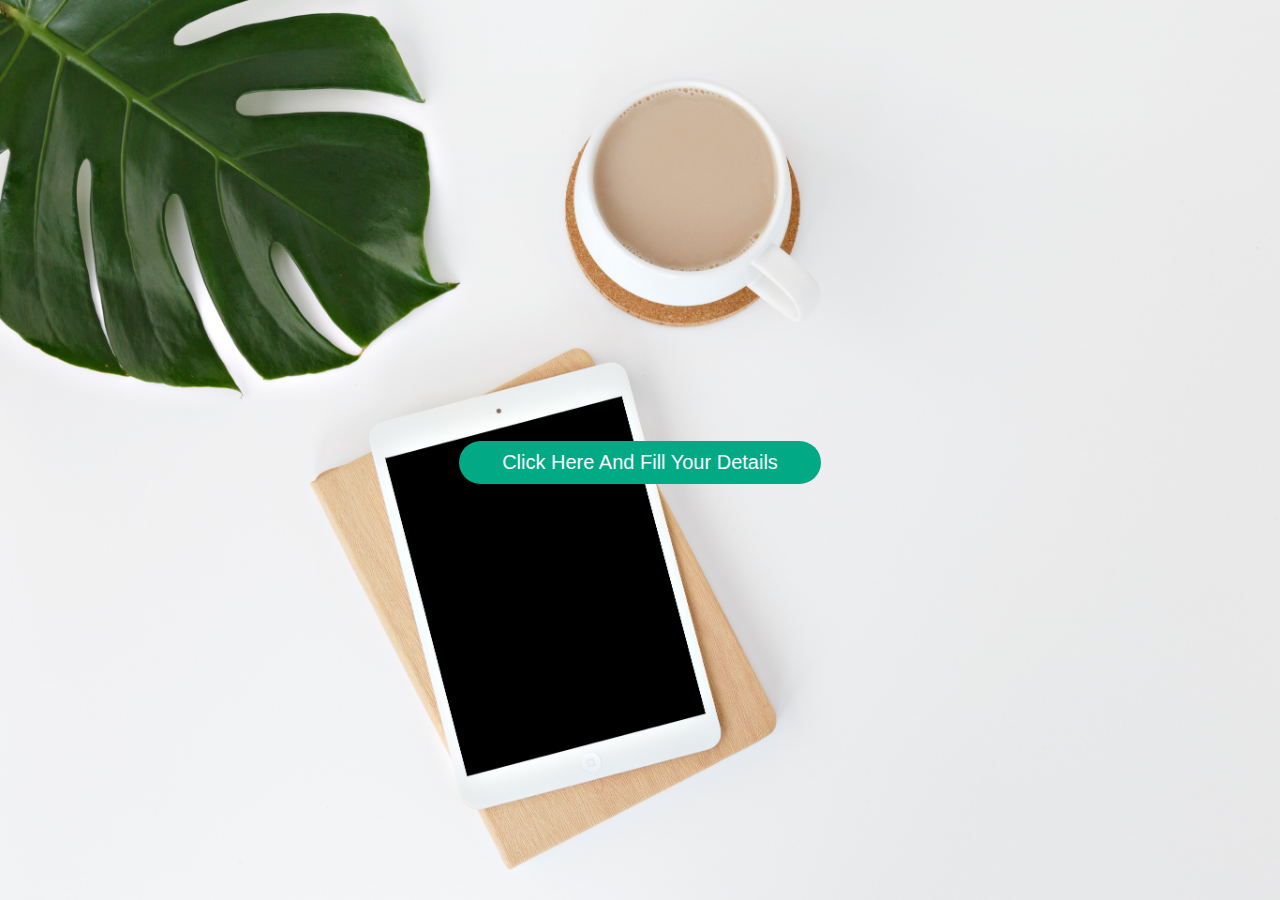
<file: form.html>
<!DOCTYPE html>
<html lang="en">
<head>
    <meta charset="UTF-8">
    <meta http-equiv="X-UA-Compatible" content="IE=edge">
    <meta name="viewport" content="width=device-width, initial-scale=1.0">
    <script defer src="form.js"></script>
    <link rel="stylesheet" href="form.css">
    <title>Details Form</title>
</head>
<body>

   <!-- <a href="index.html"></a> -->
    <button class="btnOpen">Click Here And Fill Your Details</button>
    <section class="box">
        <div class="close">&times;</div>
        <div class="circle">
           <span class="register-head"></span>
          <span class="register-body"></span>
  
          <!--Add these two lines below to your current code -->
        <span class="slant-left"></span>
        <span class="slant-right"></span>
        <!-- end -->
        </div>

        <div class="registration-box">
            <form action="">

            <div>
               <input type="text" name="name" class="first_name" required="required">
               <label for="first_name">First Name</label>
            </div>

               <div>
                  <input type="email" name="email" class="email" required="required">
                  <label for="email">Email</label>
               </div>
      
               <div>
                  <input type="tel" name="tel" class="last_name" required="required">
                  <label for="last_name">Phone number</label>
               </div>
               
            

                 <!-- <textarea name="Message" id="" cols="30" rows="10" placeholder="Write Your Message "></textarea> -->

            
                <button class="btnSubmit">Submit</button>
            </form>
            </div>

             <!-- Add these lines below to your current code -->
            <div class="confirmation-box" style="display: none;">
               <!-- <h1> Thank you for providing your information </h1> -->
                <div class="body-text">                  
               </div>
              <p>We will be in touch with you shortly </p>               
               <button class="btnClose">Close</button>
               </div>
               <!-- end -->
    </section>
   </body>
</html>
</file>
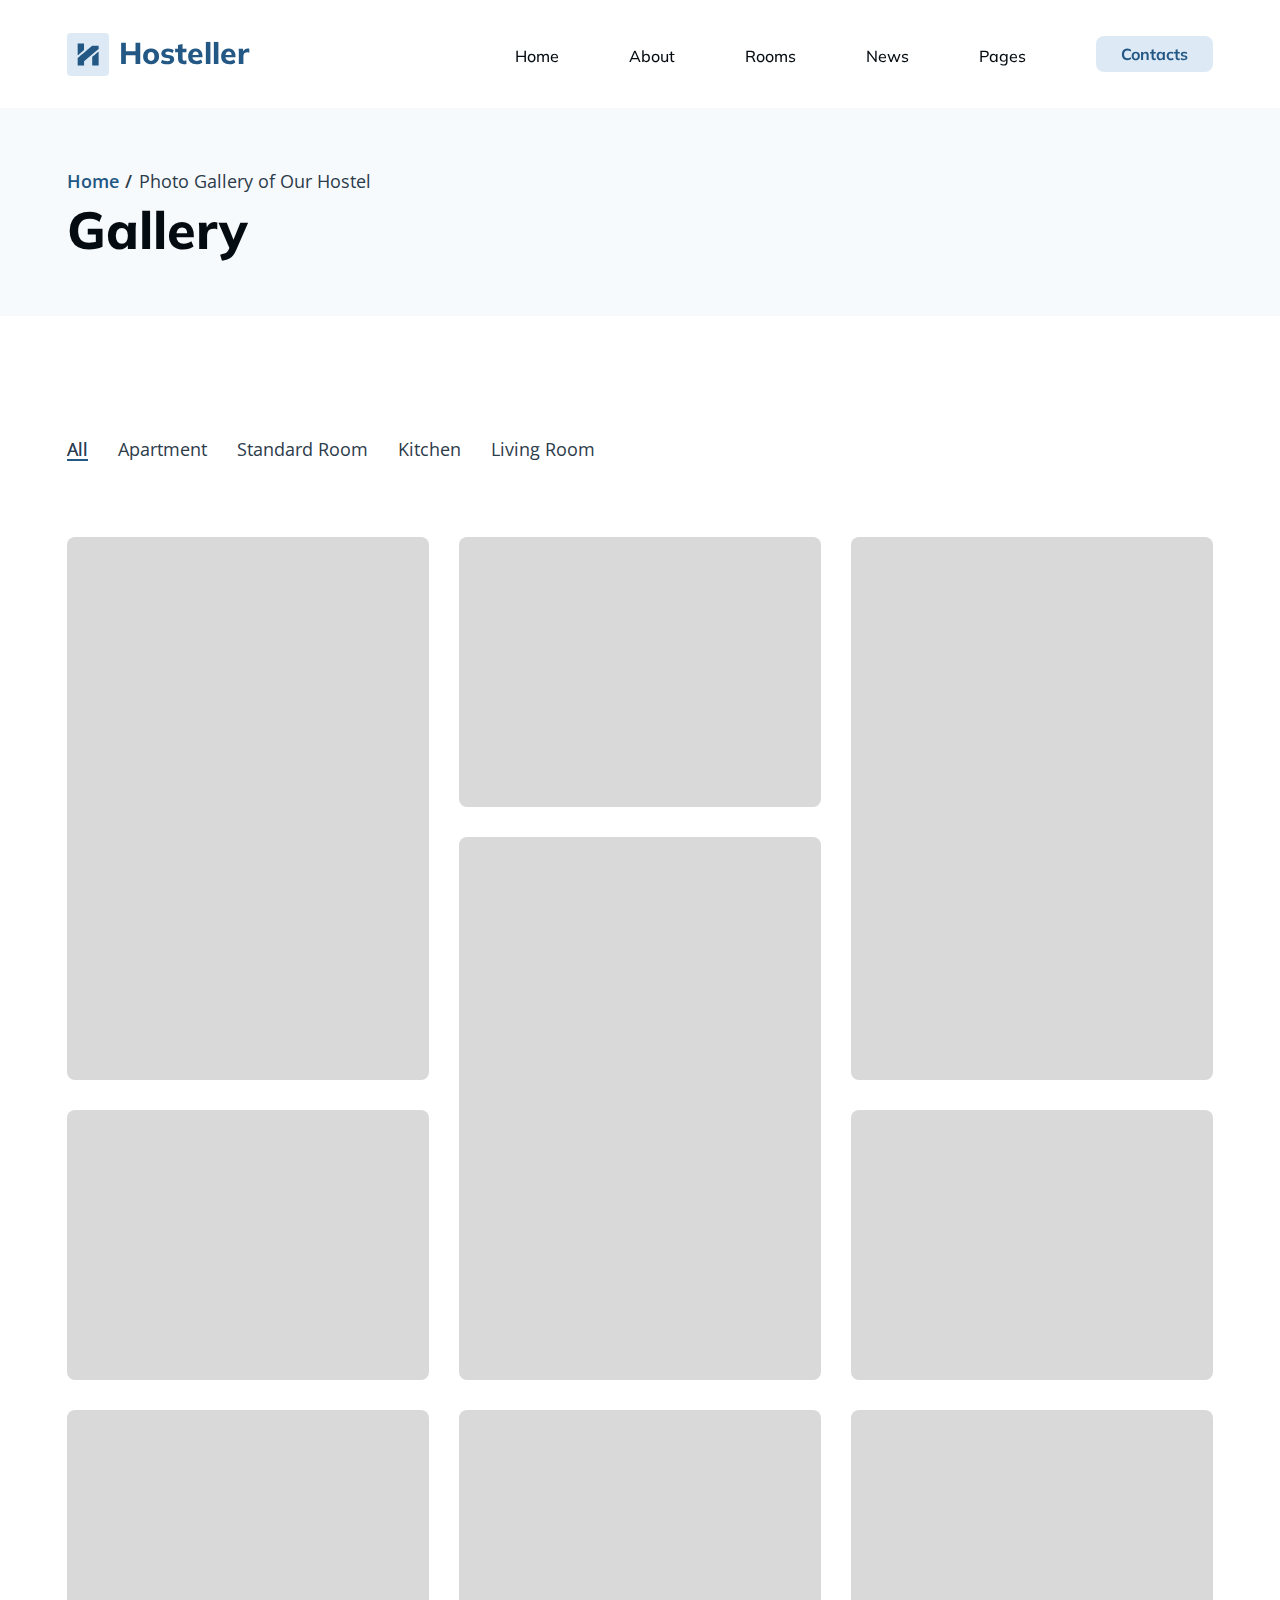
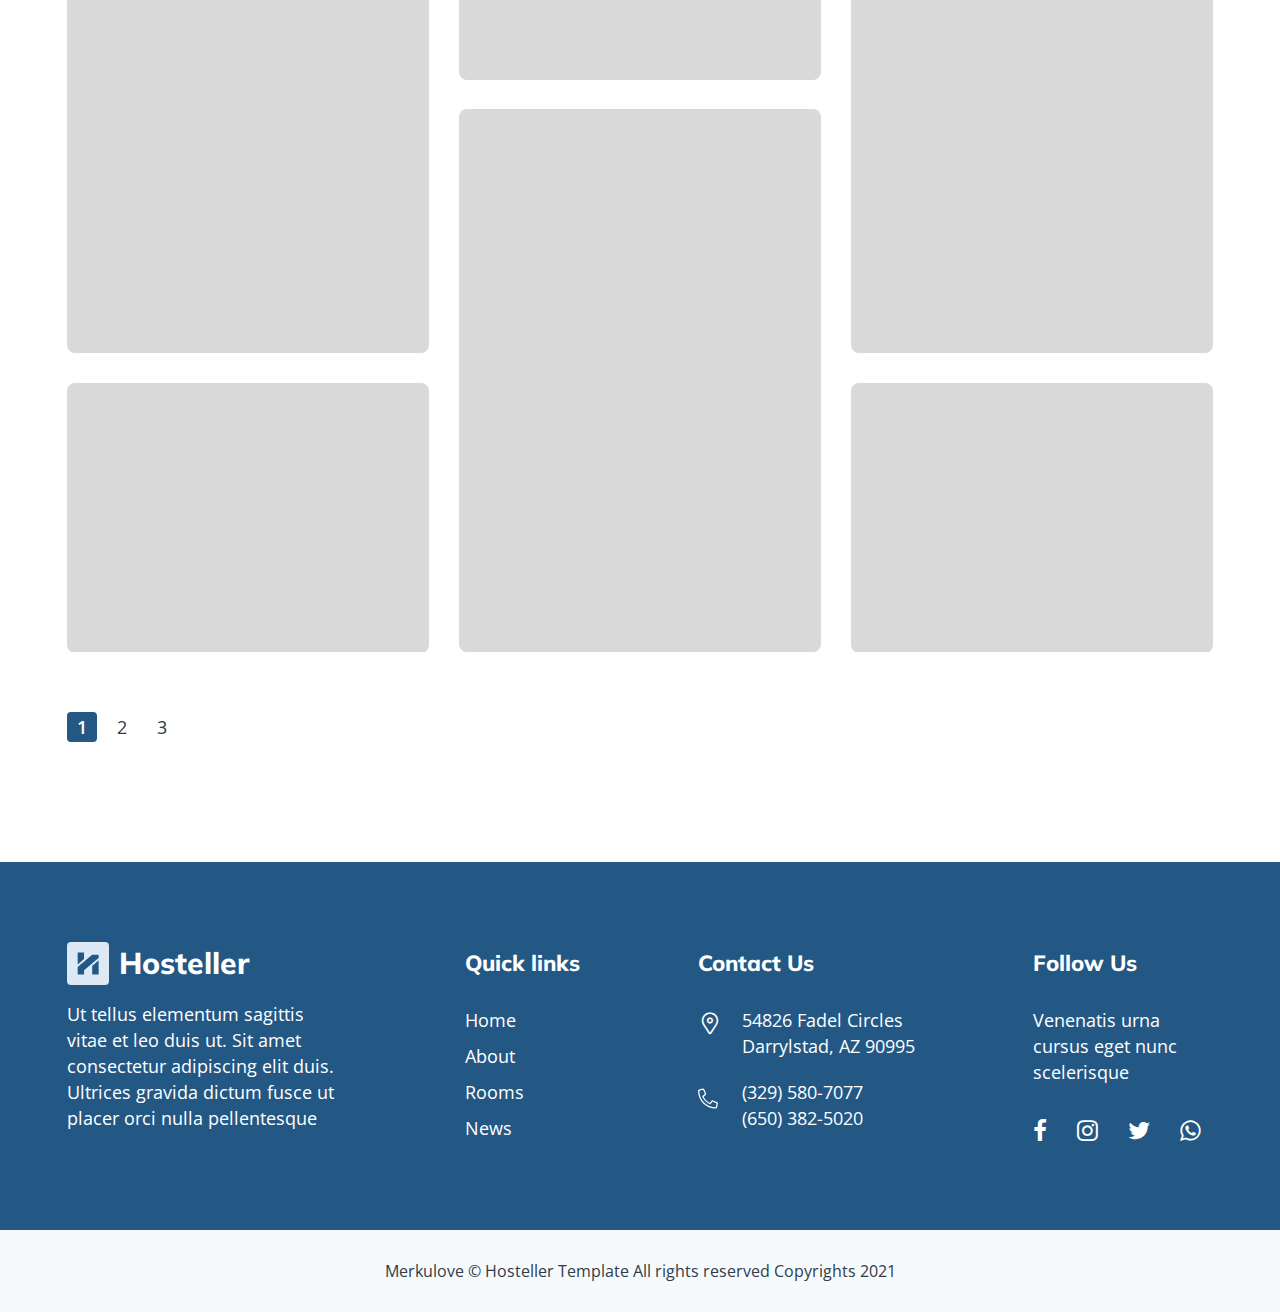
<file: gallery.html>
<!DOCTYPE html>
<html lang="en">
    <head>
        <meta charset="UTF-8" />
        <meta name="viewport" content="width=device-width, initial-scale=1.0, minimum-scale=1.0" />
        <meta http-equiv="X-UA-Compatible" content="ie=edge" />
        <title>Gallery | Hosteller</title>
        <script id="www-widgetapi-script" src="https://s.ytimg.com/yts/jsbin/www-widgetapi-vflS50iB-/www-widgetapi.js" async=""></script>
        <script src="https://www.youtube.com/player_api"></script>
        <link rel="stylesheet preload" as="style" href="css/preload.min.css" />
        <link rel="stylesheet preload" as="style" href="css/libs.min.css" />

        <link rel="stylesheet" href="css/gallery.min.css" />
    </head>
    <body>
        <header class="header d-flex align-items-center" data-page="gallery">
            <div class="container position-relative d-flex justify-content-between align-items-center">
                <a class="brand d-flex align-items-center" href="index.html">
                    <span class="brand_logo theme-element">
                        <svg id="brandHeader" width="22" height="23" viewBox="0 0 22 23" fill="none" xmlns="http://www.w3.org/2000/svg">
                            <path
                                fill-rule="evenodd"
                                clip-rule="evenodd"
                                d="M7.03198 3.80281V7.07652L3.86083 9.75137L0.689673 12.4263L0.667474 6.56503C0.655304 3.34138 0.663875 0.654206 0.686587 0.593579C0.71907 0.506918 1.4043 0.488223 3.87994 0.506219L7.03198 0.529106V3.80281ZM21.645 4.36419V5.88433L17.0383 9.76316C14.5046 11.8966 11.2263 14.6552 9.75318 15.8934L7.07484 18.145V20.3225V22.5H3.85988H0.64502L0.667303 18.768L0.689673 15.036L2.56785 13.4609C3.60088 12.5946 6.85989 9.85244 9.81009 7.36726L15.1741 2.84867L18.4096 2.8464L21.645 2.84413V4.36419ZM21.645 15.5549V22.5H18.431H15.217V18.2638V14.0274L15.4805 13.7882C15.8061 13.4924 21.5939 8.61606 21.6236 8.61248C21.6353 8.61099 21.645 11.7351 21.645 15.5549Z"
                                fill="currentColor"
                            />
                        </svg>
                    </span>
                    <span class="brand_name">Hosteller</span>
                </a>
                <div class="header_offcanvas offcanvas offcanvas-end" id="menuOffcanvas">
                    <div class="header_offcanvas-header d-flex justify-content-between align-content-center">
                        <a class="brand d-flex align-items-center" href="index.html">
                            <span class="brand_logo theme-element">
                                <svg
                                    id="brandOffset"
                                    width="22"
                                    height="23"
                                    viewBox="0 0 22 23"
                                    fill="none"
                                    xmlns="http://www.w3.org/2000/svg"
                                >
                                    <path
                                        fill-rule="evenodd"
                                        clip-rule="evenodd"
                                        d="M7.03198 3.80281V7.07652L3.86083 9.75137L0.689673 12.4263L0.667474 6.56503C0.655304 3.34138 0.663875 0.654206 0.686587 0.593579C0.71907 0.506918 1.4043 0.488223 3.87994 0.506219L7.03198 0.529106V3.80281ZM21.645 4.36419V5.88433L17.0383 9.76316C14.5046 11.8966 11.2263 14.6552 9.75318 15.8934L7.07484 18.145V20.3225V22.5H3.85988H0.64502L0.667303 18.768L0.689673 15.036L2.56785 13.4609C3.60088 12.5946 6.85989 9.85244 9.81009 7.36726L15.1741 2.84867L18.4096 2.8464L21.645 2.84413V4.36419ZM21.645 15.5549V22.5H18.431H15.217V18.2638V14.0274L15.4805 13.7882C15.8061 13.4924 21.5939 8.61606 21.6236 8.61248C21.6353 8.61099 21.645 11.7351 21.645 15.5549Z"
                                        fill="currentColor"
                                    />
                                </svg>
                            </span>
                            <span class="brand_name">Hosteller</span>
                        </a>
                        <button class="close" type="button" data-bs-dismiss="offcanvas">
                            <i class="icon-close--entypo"></i>
                        </button>
                    </div>
                    <nav class="header_nav">
                        <ul class="header_nav-list">
                            <li class="header_nav-list_item">
                                <a class="nav-item" href="index.html" data-page="home">Home</a>
                            </li>
                            <li class="header_nav-list_item">
                                <a class="nav-item" href="about.html" data-page="about">About</a>
                            </li>
                            <li class="header_nav-list_item dropdown">
                                <a
                                    class="nav-link dropdown-toggle d-inline-flex align-items-center"
                                    href="rooms.html"
                                    data-bs-toggle="collapse"
                                    data-bs-target="#roomMenu"
                                    aria-expanded="false"
                                    aria-controls="roomMenu"
                                    data-page="rooms"
                                >
                                    Rooms
                                    <i class="icon-chevron_down--entypo icon"></i>
                                </a>
                                <div class="dropdown-menu collapse" id="roomMenu">
                                    <ul class="dropdown-list">
                                        <li class="list-item" data-main="true">
                                            <a class="dropdown-item nav-item" data-page="rooms" href="rooms.html">Rooms</a>
                                        </li>
                                        <li class="list-item">
                                            <a class="dropdown-item nav-item" data-page="room" href="room.html">Single room</a>
                                        </li>
                                    </ul>
                                </div>
                            </li>
                            <li class="header_nav-list_item dropdown">
                                <a
                                    class="nav-link dropdown-toggle d-inline-flex align-items-center"
                                    href="news.html"
                                    data-bs-toggle="collapse"
                                    data-bs-target="#newsMenu"
                                    aria-expanded="false"
                                    aria-controls="newsMenu"
                                    data-page="news"
                                >
                                    News
                                    <i class="icon-chevron_down--entypo icon"></i>
                                </a>
                                <div class="dropdown-menu collapse" id="newsMenu">
                                    <ul class="dropdown-list">
                                        <li class="list-item" data-main="true">
                                            <a class="dropdown-item nav-item" data-page="news" href="news.html">News</a>
                                        </li>
                                        <li class="list-item">
                                            <a class="dropdown-item nav-item" data-page="post" href="post.html">Single post</a>
                                        </li>
                                    </ul>
                                </div>
                            </li>
                            <li class="header_nav-list_item dropdown">
                                <a
                                    class="nav-link dropdown-toggle d-inline-flex align-items-center"
                                    href="#"
                                    data-bs-toggle="collapse"
                                    data-bs-target="#pagesMenu"
                                    aria-expanded="false"
                                    aria-controls="pagesMenu"
                                >
                                    Pages
                                    <i class="icon-chevron_down--entypo icon"></i>
                                </a>
                                <div class="dropdown-menu collapse" id="pagesMenu">
                                    <ul class="dropdown-list">
                                        <li class="list-item">
                                            <a class="dropdown-item nav-item" data-page="gallery" href="gallery.html">Gallery</a>
                                        </li>
                                        <li class="list-item">
                                            <a class="dropdown-item nav-item" data-page="faq01" href="faq.html">FAQ V1</a>
                                        </li>
                                        <li class="list-item">
                                            <a class="dropdown-item nav-item" data-page="faq02" href="faq2.html">FAQ V2</a>
                                        </li>
                                        <li class="list-item">
                                            <a class="dropdown-item nav-item" data-page="error01" href="error.html">Error Page V1</a>
                                        </li>
                                        <li class="list-item">
                                            <a class="dropdown-item nav-item" data-page="error02" href="404.html">Error Page V2</a>
                                        </li>
                                    </ul>
                                </div>
                            </li>
                            <li class="header_nav-list_item dropdown">
                                <a
                                    class="nav-link nav-link--contacts dropdown-toggle d-inline-flex align-items-center"
                                    href="#"
                                    data-bs-toggle="collapse"
                                    data-bs-target="#contactsMenu"
                                    aria-expanded="false"
                                    aria-controls="contactsMenu"
                                >
                                    Contacts
                                    <i class="icon-chevron_down--entypo icon"></i>
                                </a>
                                <div class="dropdown-menu collapse" id="contactsMenu">
                                    <ul class="dropdown-list">
                                        <li class="list-item">
                                            <a class="dropdown-item nav-item" data-page="contacts01" href="contacts.html">Contacts V1</a>
                                        </li>
                                        <li class="list-item">
                                            <a class="dropdown-item nav-item" data-page="contacts02" href="contacts2.html">Contacts V2</a>
                                        </li>
                                    </ul>
                                </div>
                            </li>
                        </ul>
                    </nav>
                    <ul class="socials d-flex align-items-center">
                        <li class="list-item">
                            <a class="link" href="">
                                <i class="icon-facebook"></i>
                            </a>
                        </li>
                        <li class="list-item">
                            <a class="link" href="">
                                <i class="icon-instagram"></i>
                            </a>
                        </li>
                        <li class="list-item">
                            <a class="link" href="">
                                <i class="icon-twitter"></i>
                            </a>
                        </li>
                        <li class="list-item">
                            <a class="link" href="">
                                <i class="icon-whatsapp"></i>
                            </a>
                        </li>
                    </ul>
                </div>
                <button class="header_trigger d-lg-none" type="button" data-bs-toggle="offcanvas" data-bs-target="#menuOffcanvas">
                    <i class="icon-stream"></i>
                </button>
            </div>
        </header>
        <header class="page">
            <div class="container">
                <ul class="breadcrumbs d-flex flex-wrap align-content-center">
                    <li class="list-item">
                        <a class="link" href="index.html">Home</a>
                    </li>

                    <li class="list-item">
                        <a class="link" href="#">Photo Gallery of Our Hostel</a>
                    </li>
                </ul>
                <h1 class="page_title">Gallery</h1>
            </div>
        </header>
        <main>
            <!-- gallery content start -->
            <div class="gallery section">
                <div class="container">
                    <ul class="gallery_filters d-flex flex-wrap align-items-baseline">
                        <li class="list-item">
                            <a data-target="all" class="gallery_filters-filter underlined underlined--accent active" href="#">All</a>
                        </li>
                        <li class="list-item">
                            <a data-target="apartment" class="gallery_filters-filter underlined underlined--accent" href="#">Apartment</a>
                        </li>
                        <li class="list-item">
                            <a data-target="standard" class="gallery_filters-filter underlined underlined--accent" href="#"
                                >Standard Room</a
                            >
                        </li>
                        <li class="list-item">
                            <a data-target="kitchen" class="gallery_filters-filter underlined underlined--accent" href="#">Kitchen</a>
                        </li>
                        <li class="list-item">
                            <a data-target="living" class="gallery_filters-filter underlined underlined--accent" href="#">Living Room</a>
                        </li>
                    </ul>
                    <div class="gallery_masonry row g-0">
                        <figure class="gallery_masonry-item col-sm-6 col-lg-4" data-groups='["apartment"]'>
                            <a class="aspect" href="img/placeholder.jpg" data-caption="Image caption" data-role="gallery-link">
                                <div class="aspect__inner">
                                    <picture>
                                        <source data-srcset="img/placeholder.jpg" srcset="img/placeholder.jpg" />
                                        <img
                                            class="gallery_masonry-item_img lazy"
                                            data-src="img/placeholder.jpg"
                                            src="img/placeholder.jpg"
                                            alt="media"
                                        />
                                    </picture>
                                </div>
                                <div class="overlay d-flex align-items-center justify-content-center">
                                    <div class="overlay_focus">
                                        <svg width="105" height="106" viewBox="0 0 105 106" fill="none" xmlns="http://www.w3.org/2000/svg">
                                            <path
                                                d="M103.514 28.944C102.693 28.944 102.028 28.2795 102.028 27.4598V3.712H78.2507C77.43 3.712 76.7646 3.04749 76.7646 2.22777C76.7646 1.40805 77.43 0.74353 78.2507 0.74353H103.514C104.335 0.74353 105 1.40805 105 2.22777V27.4598C105 28.2795 104.335 28.944 103.514 28.944Z"
                                                fill="currentColor"
                                            />
                                            <path
                                                d="M26.7492 105.614H1.48607C0.665335 105.614 0 104.95 0 104.13V78.8978C0 78.0781 0.665335 77.4136 1.48607 77.4136C2.3068 77.4136 2.97214 78.0781 2.97214 78.8978V102.646H26.7492C27.57 102.646 28.2353 103.31 28.2353 104.13C28.2353 104.95 27.57 105.614 26.7492 105.614Z"
                                                fill="currentColor"
                                            />
                                            <path
                                                d="M1.48607 28.944C0.665335 28.944 0 28.2795 0 27.4598V2.22777C0 1.40805 0.665335 0.74353 1.48607 0.74353H26.7492C27.57 0.74353 28.2353 1.40805 28.2353 2.22777C28.2353 3.04749 27.57 3.712 26.7492 3.712H2.97214V27.4598C2.97214 28.2795 2.3068 28.944 1.48607 28.944Z"
                                                fill="currentColor"
                                            />
                                            <path
                                                d="M103.514 105.614H78.2507C77.43 105.614 76.7646 104.95 76.7646 104.13C76.7646 103.31 77.43 102.646 78.2507 102.646H102.028V78.8978C102.028 78.0781 102.693 77.4136 103.514 77.4136C104.335 77.4136 105 78.0781 105 78.8978V104.13C105 104.95 104.335 105.614 103.514 105.614Z"
                                                fill="currentColor"
                                            />
                                        </svg>
                                    </div>
                                </div>
                            </a>
                        </figure>

                        <figure class="gallery_masonry-item col-sm-6 col-lg-4" data-groups='["standard", "apartment"]'>
                            <a
                                class="aspect aspect--sm"
                                href="img/placeholder.jpg"
                                data-caption="Image caption"
                                data-role="gallery-link"
                            >
                                <div class="aspect__inner">
                                    <picture>
                                        <source data-srcset="img/placeholder.jpg" srcset="img/placeholder.jpg" />
                                        <img
                                            class="gallery_masonry-item_img lazy"
                                            data-src="img/placeholder.jpg"
                                            src="img/placeholder.jpg"
                                            alt="media"
                                        />
                                    </picture>
                                </div>
                                <div class="overlay d-flex align-items-center justify-content-center">
                                    <div class="overlay_focus">
                                        <svg width="105" height="106" viewBox="0 0 105 106" fill="none" xmlns="http://www.w3.org/2000/svg">
                                            <path
                                                d="M103.514 28.944C102.693 28.944 102.028 28.2795 102.028 27.4598V3.712H78.2507C77.43 3.712 76.7646 3.04749 76.7646 2.22777C76.7646 1.40805 77.43 0.74353 78.2507 0.74353H103.514C104.335 0.74353 105 1.40805 105 2.22777V27.4598C105 28.2795 104.335 28.944 103.514 28.944Z"
                                                fill="currentColor"
                                            />
                                            <path
                                                d="M26.7492 105.614H1.48607C0.665335 105.614 0 104.95 0 104.13V78.8978C0 78.0781 0.665335 77.4136 1.48607 77.4136C2.3068 77.4136 2.97214 78.0781 2.97214 78.8978V102.646H26.7492C27.57 102.646 28.2353 103.31 28.2353 104.13C28.2353 104.95 27.57 105.614 26.7492 105.614Z"
                                                fill="currentColor"
                                            />
                                            <path
                                                d="M1.48607 28.944C0.665335 28.944 0 28.2795 0 27.4598V2.22777C0 1.40805 0.665335 0.74353 1.48607 0.74353H26.7492C27.57 0.74353 28.2353 1.40805 28.2353 2.22777C28.2353 3.04749 27.57 3.712 26.7492 3.712H2.97214V27.4598C2.97214 28.2795 2.3068 28.944 1.48607 28.944Z"
                                                fill="currentColor"
                                            />
                                            <path
                                                d="M103.514 105.614H78.2507C77.43 105.614 76.7646 104.95 76.7646 104.13C76.7646 103.31 77.43 102.646 78.2507 102.646H102.028V78.8978C102.028 78.0781 102.693 77.4136 103.514 77.4136C104.335 77.4136 105 78.0781 105 78.8978V104.13C105 104.95 104.335 105.614 103.514 105.614Z"
                                                fill="currentColor"
                                            />
                                        </svg>
                                    </div>
                                </div>
                            </a>
                        </figure>

                        <figure class="gallery_masonry-item col-sm-6 col-lg-4" data-groups='["living"]'>
                            <a class="aspect" href="img/placeholder.jpg" data-caption="Image caption" data-role="gallery-link">
                                <div class="aspect__inner">
                                    <picture>
                                        <source data-srcset="img/placeholder.jpg" srcset="img/placeholder.jpg" />
                                        <img
                                            class="gallery_masonry-item_img lazy"
                                            data-src="img/placeholder.jpg"
                                            src="img/placeholder.jpg"
                                            alt="media"
                                        />
                                    </picture>
                                </div>
                                <div class="overlay d-flex align-items-center justify-content-center">
                                    <div class="overlay_focus">
                                        <svg width="105" height="106" viewBox="0 0 105 106" fill="none" xmlns="http://www.w3.org/2000/svg">
                                            <path
                                                d="M103.514 28.944C102.693 28.944 102.028 28.2795 102.028 27.4598V3.712H78.2507C77.43 3.712 76.7646 3.04749 76.7646 2.22777C76.7646 1.40805 77.43 0.74353 78.2507 0.74353H103.514C104.335 0.74353 105 1.40805 105 2.22777V27.4598C105 28.2795 104.335 28.944 103.514 28.944Z"
                                                fill="currentColor"
                                            />
                                            <path
                                                d="M26.7492 105.614H1.48607C0.665335 105.614 0 104.95 0 104.13V78.8978C0 78.0781 0.665335 77.4136 1.48607 77.4136C2.3068 77.4136 2.97214 78.0781 2.97214 78.8978V102.646H26.7492C27.57 102.646 28.2353 103.31 28.2353 104.13C28.2353 104.95 27.57 105.614 26.7492 105.614Z"
                                                fill="currentColor"
                                            />
                                            <path
                                                d="M1.48607 28.944C0.665335 28.944 0 28.2795 0 27.4598V2.22777C0 1.40805 0.665335 0.74353 1.48607 0.74353H26.7492C27.57 0.74353 28.2353 1.40805 28.2353 2.22777C28.2353 3.04749 27.57 3.712 26.7492 3.712H2.97214V27.4598C2.97214 28.2795 2.3068 28.944 1.48607 28.944Z"
                                                fill="currentColor"
                                            />
                                            <path
                                                d="M103.514 105.614H78.2507C77.43 105.614 76.7646 104.95 76.7646 104.13C76.7646 103.31 77.43 102.646 78.2507 102.646H102.028V78.8978C102.028 78.0781 102.693 77.4136 103.514 77.4136C104.335 77.4136 105 78.0781 105 78.8978V104.13C105 104.95 104.335 105.614 103.514 105.614Z"
                                                fill="currentColor"
                                            />
                                        </svg>
                                    </div>
                                </div>
                            </a>
                        </figure>

                        <figure class="gallery_masonry-item col-sm-6 col-lg-4" data-groups='["standard", "apartment"]'>
                            <a class="aspect" href="img/placeholder.jpg" data-caption="Image caption" data-role="gallery-link">
                                <div class="aspect__inner">
                                    <picture>
                                        <source data-srcset="img/placeholder.jpg" srcset="img/placeholder.jpg" />
                                        <img
                                            class="gallery_masonry-item_img lazy"
                                            data-src="img/placeholder.jpg"
                                            src="img/placeholder.jpg"
                                            alt="media"
                                        />
                                    </picture>
                                </div>
                                <div class="overlay d-flex align-items-center justify-content-center">
                                    <div class="overlay_focus">
                                        <svg width="105" height="106" viewBox="0 0 105 106" fill="none" xmlns="http://www.w3.org/2000/svg">
                                            <path
                                                d="M103.514 28.944C102.693 28.944 102.028 28.2795 102.028 27.4598V3.712H78.2507C77.43 3.712 76.7646 3.04749 76.7646 2.22777C76.7646 1.40805 77.43 0.74353 78.2507 0.74353H103.514C104.335 0.74353 105 1.40805 105 2.22777V27.4598C105 28.2795 104.335 28.944 103.514 28.944Z"
                                                fill="currentColor"
                                            />
                                            <path
                                                d="M26.7492 105.614H1.48607C0.665335 105.614 0 104.95 0 104.13V78.8978C0 78.0781 0.665335 77.4136 1.48607 77.4136C2.3068 77.4136 2.97214 78.0781 2.97214 78.8978V102.646H26.7492C27.57 102.646 28.2353 103.31 28.2353 104.13C28.2353 104.95 27.57 105.614 26.7492 105.614Z"
                                                fill="currentColor"
                                            />
                                            <path
                                                d="M1.48607 28.944C0.665335 28.944 0 28.2795 0 27.4598V2.22777C0 1.40805 0.665335 0.74353 1.48607 0.74353H26.7492C27.57 0.74353 28.2353 1.40805 28.2353 2.22777C28.2353 3.04749 27.57 3.712 26.7492 3.712H2.97214V27.4598C2.97214 28.2795 2.3068 28.944 1.48607 28.944Z"
                                                fill="currentColor"
                                            />
                                            <path
                                                d="M103.514 105.614H78.2507C77.43 105.614 76.7646 104.95 76.7646 104.13C76.7646 103.31 77.43 102.646 78.2507 102.646H102.028V78.8978C102.028 78.0781 102.693 77.4136 103.514 77.4136C104.335 77.4136 105 78.0781 105 78.8978V104.13C105 104.95 104.335 105.614 103.514 105.614Z"
                                                fill="currentColor"
                                            />
                                        </svg>
                                    </div>
                                </div>
                            </a>
                        </figure>

                        <figure class="gallery_masonry-item col-sm-6 col-lg-4" data-groups='["living"]'>
                            <a
                                class="aspect aspect--sm"
                                href="img/placeholder.jpg"
                                data-caption="Image caption"
                                data-role="gallery-link"
                            >
                                <div class="aspect__inner">
                                    <picture>
                                        <source data-srcset="img/placeholder.jpg" srcset="img/placeholder.jpg" />
                                        <img
                                            class="gallery_masonry-item_img lazy"
                                            data-src="img/placeholder.jpg"
                                            src="img/placeholder.jpg"
                                            alt="media"
                                        />
                                    </picture>
                                </div>
                                <div class="overlay d-flex align-items-center justify-content-center">
                                    <div class="overlay_focus">
                                        <svg width="105" height="106" viewBox="0 0 105 106" fill="none" xmlns="http://www.w3.org/2000/svg">
                                            <path
                                                d="M103.514 28.944C102.693 28.944 102.028 28.2795 102.028 27.4598V3.712H78.2507C77.43 3.712 76.7646 3.04749 76.7646 2.22777C76.7646 1.40805 77.43 0.74353 78.2507 0.74353H103.514C104.335 0.74353 105 1.40805 105 2.22777V27.4598C105 28.2795 104.335 28.944 103.514 28.944Z"
                                                fill="currentColor"
                                            />
                                            <path
                                                d="M26.7492 105.614H1.48607C0.665335 105.614 0 104.95 0 104.13V78.8978C0 78.0781 0.665335 77.4136 1.48607 77.4136C2.3068 77.4136 2.97214 78.0781 2.97214 78.8978V102.646H26.7492C27.57 102.646 28.2353 103.31 28.2353 104.13C28.2353 104.95 27.57 105.614 26.7492 105.614Z"
                                                fill="currentColor"
                                            />
                                            <path
                                                d="M1.48607 28.944C0.665335 28.944 0 28.2795 0 27.4598V2.22777C0 1.40805 0.665335 0.74353 1.48607 0.74353H26.7492C27.57 0.74353 28.2353 1.40805 28.2353 2.22777C28.2353 3.04749 27.57 3.712 26.7492 3.712H2.97214V27.4598C2.97214 28.2795 2.3068 28.944 1.48607 28.944Z"
                                                fill="currentColor"
                                            />
                                            <path
                                                d="M103.514 105.614H78.2507C77.43 105.614 76.7646 104.95 76.7646 104.13C76.7646 103.31 77.43 102.646 78.2507 102.646H102.028V78.8978C102.028 78.0781 102.693 77.4136 103.514 77.4136C104.335 77.4136 105 78.0781 105 78.8978V104.13C105 104.95 104.335 105.614 103.514 105.614Z"
                                                fill="currentColor"
                                            />
                                        </svg>
                                    </div>
                                </div>
                            </a>
                        </figure>

                        <figure class="gallery_masonry-item col-sm-6 col-lg-4" data-groups='["kitchen", "apartment"]'>
                            <a
                                class="aspect aspect--sm"
                                href="img/placeholder.jpg"
                                data-caption="Image caption"
                                data-role="gallery-link"
                            >
                                <div class="aspect__inner">
                                    <picture>
                                        <source data-srcset="img/placeholder.jpg" srcset="img/placeholder.jpg" />
                                        <img
                                            class="gallery_masonry-item_img lazy"
                                            data-src="img/placeholder.jpg"
                                            src="img/placeholder.jpg"
                                            alt="media"
                                        />
                                    </picture>
                                </div>
                                <div class="overlay d-flex align-items-center justify-content-center">
                                    <div class="overlay_focus">
                                        <svg width="105" height="106" viewBox="0 0 105 106" fill="none" xmlns="http://www.w3.org/2000/svg">
                                            <path
                                                d="M103.514 28.944C102.693 28.944 102.028 28.2795 102.028 27.4598V3.712H78.2507C77.43 3.712 76.7646 3.04749 76.7646 2.22777C76.7646 1.40805 77.43 0.74353 78.2507 0.74353H103.514C104.335 0.74353 105 1.40805 105 2.22777V27.4598C105 28.2795 104.335 28.944 103.514 28.944Z"
                                                fill="currentColor"
                                            />
                                            <path
                                                d="M26.7492 105.614H1.48607C0.665335 105.614 0 104.95 0 104.13V78.8978C0 78.0781 0.665335 77.4136 1.48607 77.4136C2.3068 77.4136 2.97214 78.0781 2.97214 78.8978V102.646H26.7492C27.57 102.646 28.2353 103.31 28.2353 104.13C28.2353 104.95 27.57 105.614 26.7492 105.614Z"
                                                fill="currentColor"
                                            />
                                            <path
                                                d="M1.48607 28.944C0.665335 28.944 0 28.2795 0 27.4598V2.22777C0 1.40805 0.665335 0.74353 1.48607 0.74353H26.7492C27.57 0.74353 28.2353 1.40805 28.2353 2.22777C28.2353 3.04749 27.57 3.712 26.7492 3.712H2.97214V27.4598C2.97214 28.2795 2.3068 28.944 1.48607 28.944Z"
                                                fill="currentColor"
                                            />
                                            <path
                                                d="M103.514 105.614H78.2507C77.43 105.614 76.7646 104.95 76.7646 104.13C76.7646 103.31 77.43 102.646 78.2507 102.646H102.028V78.8978C102.028 78.0781 102.693 77.4136 103.514 77.4136C104.335 77.4136 105 78.0781 105 78.8978V104.13C105 104.95 104.335 105.614 103.514 105.614Z"
                                                fill="currentColor"
                                            />
                                        </svg>
                                    </div>
                                </div>
                            </a>
                        </figure>

                        <figure class="gallery_masonry-item col-sm-6 col-lg-4" data-groups='["standard", "apartment"]'>
                            <a class="aspect" href="img/placeholder.jpg" data-caption="Image caption" data-role="gallery-link">
                                <div class="aspect__inner">
                                    <picture>
                                        <source data-srcset="img/placeholder.jpg" srcset="img/placeholder.jpg" />
                                        <img
                                            class="gallery_masonry-item_img lazy"
                                            data-src="img/placeholder.jpg"
                                            src="img/placeholder.jpg"
                                            alt="media"
                                        />
                                    </picture>
                                </div>
                                <div class="overlay d-flex align-items-center justify-content-center">
                                    <div class="overlay_focus">
                                        <svg width="105" height="106" viewBox="0 0 105 106" fill="none" xmlns="http://www.w3.org/2000/svg">
                                            <path
                                                d="M103.514 28.944C102.693 28.944 102.028 28.2795 102.028 27.4598V3.712H78.2507C77.43 3.712 76.7646 3.04749 76.7646 2.22777C76.7646 1.40805 77.43 0.74353 78.2507 0.74353H103.514C104.335 0.74353 105 1.40805 105 2.22777V27.4598C105 28.2795 104.335 28.944 103.514 28.944Z"
                                                fill="currentColor"
                                            />
                                            <path
                                                d="M26.7492 105.614H1.48607C0.665335 105.614 0 104.95 0 104.13V78.8978C0 78.0781 0.665335 77.4136 1.48607 77.4136C2.3068 77.4136 2.97214 78.0781 2.97214 78.8978V102.646H26.7492C27.57 102.646 28.2353 103.31 28.2353 104.13C28.2353 104.95 27.57 105.614 26.7492 105.614Z"
                                                fill="currentColor"
                                            />
                                            <path
                                                d="M1.48607 28.944C0.665335 28.944 0 28.2795 0 27.4598V2.22777C0 1.40805 0.665335 0.74353 1.48607 0.74353H26.7492C27.57 0.74353 28.2353 1.40805 28.2353 2.22777C28.2353 3.04749 27.57 3.712 26.7492 3.712H2.97214V27.4598C2.97214 28.2795 2.3068 28.944 1.48607 28.944Z"
                                                fill="currentColor"
                                            />
                                            <path
                                                d="M103.514 105.614H78.2507C77.43 105.614 76.7646 104.95 76.7646 104.13C76.7646 103.31 77.43 102.646 78.2507 102.646H102.028V78.8978C102.028 78.0781 102.693 77.4136 103.514 77.4136C104.335 77.4136 105 78.0781 105 78.8978V104.13C105 104.95 104.335 105.614 103.514 105.614Z"
                                                fill="currentColor"
                                            />
                                        </svg>
                                    </div>
                                </div>
                            </a>
                        </figure>

                        <figure class="gallery_masonry-item col-sm-6 col-lg-4" data-groups='["living", "apartment"]'>
                            <a
                                class="aspect aspect--sm"
                                href="img/placeholder.jpg"
                                data-caption="Image caption"
                                data-role="gallery-link"
                            >
                                <div class="aspect__inner">
                                    <picture>
                                        <source data-srcset="img/placeholder.jpg" srcset="img/placeholder.jpg" />
                                        <img
                                            class="gallery_masonry-item_img lazy"
                                            data-src="img/placeholder.jpg"
                                            src="img/placeholder.jpg"
                                            alt="media"
                                        />
                                    </picture>
                                </div>
                                <div class="overlay d-flex align-items-center justify-content-center">
                                    <div class="overlay_focus">
                                        <svg width="105" height="106" viewBox="0 0 105 106" fill="none" xmlns="http://www.w3.org/2000/svg">
                                            <path
                                                d="M103.514 28.944C102.693 28.944 102.028 28.2795 102.028 27.4598V3.712H78.2507C77.43 3.712 76.7646 3.04749 76.7646 2.22777C76.7646 1.40805 77.43 0.74353 78.2507 0.74353H103.514C104.335 0.74353 105 1.40805 105 2.22777V27.4598C105 28.2795 104.335 28.944 103.514 28.944Z"
                                                fill="currentColor"
                                            />
                                            <path
                                                d="M26.7492 105.614H1.48607C0.665335 105.614 0 104.95 0 104.13V78.8978C0 78.0781 0.665335 77.4136 1.48607 77.4136C2.3068 77.4136 2.97214 78.0781 2.97214 78.8978V102.646H26.7492C27.57 102.646 28.2353 103.31 28.2353 104.13C28.2353 104.95 27.57 105.614 26.7492 105.614Z"
                                                fill="currentColor"
                                            />
                                            <path
                                                d="M1.48607 28.944C0.665335 28.944 0 28.2795 0 27.4598V2.22777C0 1.40805 0.665335 0.74353 1.48607 0.74353H26.7492C27.57 0.74353 28.2353 1.40805 28.2353 2.22777C28.2353 3.04749 27.57 3.712 26.7492 3.712H2.97214V27.4598C2.97214 28.2795 2.3068 28.944 1.48607 28.944Z"
                                                fill="currentColor"
                                            />
                                            <path
                                                d="M103.514 105.614H78.2507C77.43 105.614 76.7646 104.95 76.7646 104.13C76.7646 103.31 77.43 102.646 78.2507 102.646H102.028V78.8978C102.028 78.0781 102.693 77.4136 103.514 77.4136C104.335 77.4136 105 78.0781 105 78.8978V104.13C105 104.95 104.335 105.614 103.514 105.614Z"
                                                fill="currentColor"
                                            />
                                        </svg>
                                    </div>
                                </div>
                            </a>
                        </figure>

                        <figure class="gallery_masonry-item col-sm-6 col-lg-4" data-groups='["standard", "apartment"]'>
                            <a class="aspect" href="img/placeholder.jpg" data-caption="Image caption" data-role="gallery-link">
                                <div class="aspect__inner">
                                    <picture>
                                        <source data-srcset="img/placeholder.jpg" srcset="img/placeholder.jpg" />
                                        <img
                                            class="gallery_masonry-item_img lazy"
                                            data-src="img/placeholder.jpg"
                                            src="img/placeholder.jpg"
                                            alt="media"
                                        />
                                    </picture>
                                </div>
                                <div class="overlay d-flex align-items-center justify-content-center">
                                    <div class="overlay_focus">
                                        <svg width="105" height="106" viewBox="0 0 105 106" fill="none" xmlns="http://www.w3.org/2000/svg">
                                            <path
                                                d="M103.514 28.944C102.693 28.944 102.028 28.2795 102.028 27.4598V3.712H78.2507C77.43 3.712 76.7646 3.04749 76.7646 2.22777C76.7646 1.40805 77.43 0.74353 78.2507 0.74353H103.514C104.335 0.74353 105 1.40805 105 2.22777V27.4598C105 28.2795 104.335 28.944 103.514 28.944Z"
                                                fill="currentColor"
                                            />
                                            <path
                                                d="M26.7492 105.614H1.48607C0.665335 105.614 0 104.95 0 104.13V78.8978C0 78.0781 0.665335 77.4136 1.48607 77.4136C2.3068 77.4136 2.97214 78.0781 2.97214 78.8978V102.646H26.7492C27.57 102.646 28.2353 103.31 28.2353 104.13C28.2353 104.95 27.57 105.614 26.7492 105.614Z"
                                                fill="currentColor"
                                            />
                                            <path
                                                d="M1.48607 28.944C0.665335 28.944 0 28.2795 0 27.4598V2.22777C0 1.40805 0.665335 0.74353 1.48607 0.74353H26.7492C27.57 0.74353 28.2353 1.40805 28.2353 2.22777C28.2353 3.04749 27.57 3.712 26.7492 3.712H2.97214V27.4598C2.97214 28.2795 2.3068 28.944 1.48607 28.944Z"
                                                fill="currentColor"
                                            />
                                            <path
                                                d="M103.514 105.614H78.2507C77.43 105.614 76.7646 104.95 76.7646 104.13C76.7646 103.31 77.43 102.646 78.2507 102.646H102.028V78.8978C102.028 78.0781 102.693 77.4136 103.514 77.4136C104.335 77.4136 105 78.0781 105 78.8978V104.13C105 104.95 104.335 105.614 103.514 105.614Z"
                                                fill="currentColor"
                                            />
                                        </svg>
                                    </div>
                                </div>
                            </a>
                        </figure>

                        <figure class="gallery_masonry-item col-sm-6 col-lg-4" data-groups='["kitchen"]'>
                            <a class="aspect" href="img/placeholder.jpg" data-caption="Image caption" data-role="gallery-link">
                                <div class="aspect__inner">
                                    <picture>
                                        <source data-srcset="img/placeholder.jpg" srcset="img/placeholder.jpg" />
                                        <img
                                            class="gallery_masonry-item_img lazy"
                                            data-src="img/placeholder.jpg"
                                            src="img/placeholder.jpg"
                                            alt="media"
                                        />
                                    </picture>
                                </div>
                                <div class="overlay d-flex align-items-center justify-content-center">
                                    <div class="overlay_focus">
                                        <svg width="105" height="106" viewBox="0 0 105 106" fill="none" xmlns="http://www.w3.org/2000/svg">
                                            <path
                                                d="M103.514 28.944C102.693 28.944 102.028 28.2795 102.028 27.4598V3.712H78.2507C77.43 3.712 76.7646 3.04749 76.7646 2.22777C76.7646 1.40805 77.43 0.74353 78.2507 0.74353H103.514C104.335 0.74353 105 1.40805 105 2.22777V27.4598C105 28.2795 104.335 28.944 103.514 28.944Z"
                                                fill="currentColor"
                                            />
                                            <path
                                                d="M26.7492 105.614H1.48607C0.665335 105.614 0 104.95 0 104.13V78.8978C0 78.0781 0.665335 77.4136 1.48607 77.4136C2.3068 77.4136 2.97214 78.0781 2.97214 78.8978V102.646H26.7492C27.57 102.646 28.2353 103.31 28.2353 104.13C28.2353 104.95 27.57 105.614 26.7492 105.614Z"
                                                fill="currentColor"
                                            />
                                            <path
                                                d="M1.48607 28.944C0.665335 28.944 0 28.2795 0 27.4598V2.22777C0 1.40805 0.665335 0.74353 1.48607 0.74353H26.7492C27.57 0.74353 28.2353 1.40805 28.2353 2.22777C28.2353 3.04749 27.57 3.712 26.7492 3.712H2.97214V27.4598C2.97214 28.2795 2.3068 28.944 1.48607 28.944Z"
                                                fill="currentColor"
                                            />
                                            <path
                                                d="M103.514 105.614H78.2507C77.43 105.614 76.7646 104.95 76.7646 104.13C76.7646 103.31 77.43 102.646 78.2507 102.646H102.028V78.8978C102.028 78.0781 102.693 77.4136 103.514 77.4136C104.335 77.4136 105 78.0781 105 78.8978V104.13C105 104.95 104.335 105.614 103.514 105.614Z"
                                                fill="currentColor"
                                            />
                                        </svg>
                                    </div>
                                </div>
                            </a>
                        </figure>

                        <figure class="gallery_masonry-item col-sm-6 col-lg-4" data-groups='["kitchen", "living"]'>
                            <a
                                class="aspect aspect--sm"
                                href="img/placeholder.jpg"
                                data-caption="Image caption"
                                data-role="gallery-link"
                            >
                                <div class="aspect__inner">
                                    <picture>
                                        <source data-srcset="img/placeholder.jpg" srcset="img/placeholder.jpg" />
                                        <img
                                            class="gallery_masonry-item_img lazy"
                                            data-src="img/placeholder.jpg"
                                            src="img/placeholder.jpg"
                                            alt="media"
                                        />
                                    </picture>
                                </div>
                                <div class="overlay d-flex align-items-center justify-content-center">
                                    <div class="overlay_focus">
                                        <svg width="105" height="106" viewBox="0 0 105 106" fill="none" xmlns="http://www.w3.org/2000/svg">
                                            <path
                                                d="M103.514 28.944C102.693 28.944 102.028 28.2795 102.028 27.4598V3.712H78.2507C77.43 3.712 76.7646 3.04749 76.7646 2.22777C76.7646 1.40805 77.43 0.74353 78.2507 0.74353H103.514C104.335 0.74353 105 1.40805 105 2.22777V27.4598C105 28.2795 104.335 28.944 103.514 28.944Z"
                                                fill="currentColor"
                                            />
                                            <path
                                                d="M26.7492 105.614H1.48607C0.665335 105.614 0 104.95 0 104.13V78.8978C0 78.0781 0.665335 77.4136 1.48607 77.4136C2.3068 77.4136 2.97214 78.0781 2.97214 78.8978V102.646H26.7492C27.57 102.646 28.2353 103.31 28.2353 104.13C28.2353 104.95 27.57 105.614 26.7492 105.614Z"
                                                fill="currentColor"
                                            />
                                            <path
                                                d="M1.48607 28.944C0.665335 28.944 0 28.2795 0 27.4598V2.22777C0 1.40805 0.665335 0.74353 1.48607 0.74353H26.7492C27.57 0.74353 28.2353 1.40805 28.2353 2.22777C28.2353 3.04749 27.57 3.712 26.7492 3.712H2.97214V27.4598C2.97214 28.2795 2.3068 28.944 1.48607 28.944Z"
                                                fill="currentColor"
                                            />
                                            <path
                                                d="M103.514 105.614H78.2507C77.43 105.614 76.7646 104.95 76.7646 104.13C76.7646 103.31 77.43 102.646 78.2507 102.646H102.028V78.8978C102.028 78.0781 102.693 77.4136 103.514 77.4136C104.335 77.4136 105 78.0781 105 78.8978V104.13C105 104.95 104.335 105.614 103.514 105.614Z"
                                                fill="currentColor"
                                            />
                                        </svg>
                                    </div>
                                </div>
                            </a>
                        </figure>

                        <figure class="gallery_masonry-item col-sm-6 col-lg-4" data-groups='["kitchen"]'>
                            <a
                                class="aspect aspect--sm"
                                href="img/placeholder.jpg"
                                data-caption="Image caption"
                                data-role="gallery-link"
                            >
                                <div class="aspect__inner">
                                    <picture>
                                        <source data-srcset="img/placeholder.jpg" srcset="img/placeholder.jpg" />
                                        <img
                                            class="gallery_masonry-item_img lazy"
                                            data-src="img/placeholder.jpg"
                                            src="img/placeholder.jpg"
                                            alt="media"
                                        />
                                    </picture>
                                </div>
                                <div class="overlay d-flex align-items-center justify-content-center">
                                    <div class="overlay_focus">
                                        <svg width="105" height="106" viewBox="0 0 105 106" fill="none" xmlns="http://www.w3.org/2000/svg">
                                            <path
                                                d="M103.514 28.944C102.693 28.944 102.028 28.2795 102.028 27.4598V3.712H78.2507C77.43 3.712 76.7646 3.04749 76.7646 2.22777C76.7646 1.40805 77.43 0.74353 78.2507 0.74353H103.514C104.335 0.74353 105 1.40805 105 2.22777V27.4598C105 28.2795 104.335 28.944 103.514 28.944Z"
                                                fill="currentColor"
                                            />
                                            <path
                                                d="M26.7492 105.614H1.48607C0.665335 105.614 0 104.95 0 104.13V78.8978C0 78.0781 0.665335 77.4136 1.48607 77.4136C2.3068 77.4136 2.97214 78.0781 2.97214 78.8978V102.646H26.7492C27.57 102.646 28.2353 103.31 28.2353 104.13C28.2353 104.95 27.57 105.614 26.7492 105.614Z"
                                                fill="currentColor"
                                            />
                                            <path
                                                d="M1.48607 28.944C0.665335 28.944 0 28.2795 0 27.4598V2.22777C0 1.40805 0.665335 0.74353 1.48607 0.74353H26.7492C27.57 0.74353 28.2353 1.40805 28.2353 2.22777C28.2353 3.04749 27.57 3.712 26.7492 3.712H2.97214V27.4598C2.97214 28.2795 2.3068 28.944 1.48607 28.944Z"
                                                fill="currentColor"
                                            />
                                            <path
                                                d="M103.514 105.614H78.2507C77.43 105.614 76.7646 104.95 76.7646 104.13C76.7646 103.31 77.43 102.646 78.2507 102.646H102.028V78.8978C102.028 78.0781 102.693 77.4136 103.514 77.4136C104.335 77.4136 105 78.0781 105 78.8978V104.13C105 104.95 104.335 105.614 103.514 105.614Z"
                                                fill="currentColor"
                                            />
                                        </svg>
                                    </div>
                                </div>
                            </a>
                        </figure>
                    </div>
                    <ul class="pagination d-flex align-items-center">
                        <li class="pagination-page">
                            <a class="pagination-page_link d-flex align-items-center justify-content-center" href="#" data-current="true"
                                >1</a
                            >
                        </li>
                        <li class="pagination-page">
                            <a class="pagination-page_link d-flex align-items-center justify-content-center" href="#">2</a>
                        </li>
                        <li class="pagination-page">
                            <a class="pagination-page_link d-flex align-items-center justify-content-center" href="#">3</a>
                        </li>
                    </ul>
                </div>
            </div>
            <!-- gallery content end -->
        </main>
        <footer class="footer accent">
            <div class="container">
                <div class="footer_main d-sm-flex flex-wrap flex-lg-nowrap justify-content-between">
                    <div class="footer_main-block footer_main-block--about col-sm-7 col-lg-auto d-flex flex-column">
                        <a class="brand d-flex align-items-center" href="index.html">
                            <span class="brand_logo theme-element">
                                <svg
                                    id="brandFooter"
                                    width="22"
                                    height="23"
                                    viewBox="0 0 22 23"
                                    fill="none"
                                    xmlns="http://www.w3.org/2000/svg"
                                >
                                    <path
                                        fill-rule="evenodd"
                                        clip-rule="evenodd"
                                        d="M7.03198 3.80281V7.07652L3.86083 9.75137L0.689673 12.4263L0.667474 6.56503C0.655304 3.34138 0.663875 0.654206 0.686587 0.593579C0.71907 0.506918 1.4043 0.488223 3.87994 0.506219L7.03198 0.529106V3.80281ZM21.645 4.36419V5.88433L17.0383 9.76316C14.5046 11.8966 11.2263 14.6552 9.75318 15.8934L7.07484 18.145V20.3225V22.5H3.85988H0.64502L0.667303 18.768L0.689673 15.036L2.56785 13.4609C3.60088 12.5946 6.85989 9.85244 9.81009 7.36726L15.1741 2.84867L18.4096 2.8464L21.645 2.84413V4.36419ZM21.645 15.5549V22.5H18.431H15.217V18.2638V14.0274L15.4805 13.7882C15.8061 13.4924 21.5939 8.61606 21.6236 8.61248C21.6353 8.61099 21.645 11.7351 21.645 15.5549Z"
                                        fill="currentColor"
                                    />
                                </svg>
                            </span>
                            <span class="brand_name">Hosteller</span>
                        </a>
                        <p class="footer_main-block_text">
                            Ut tellus elementum sagittis vitae et leo duis ut. Sit amet consectetur adipiscing elit duis. Ultrices gravida
                            dictum fusce ut placer orci nulla pellentesque
                        </p>
                    </div>
                    <div class="footer_main-block footer_main-block--nav col-sm-6 col-lg-auto">
                        <h4 class="footer_main-block_header">Quick links</h4>
                        <ul class="footer_main-block_nav d-flex flex-lg-column">
                            <li class="list-item">
                                <a class="link underlined underlined--white nav-item" data-page="home" href="index.html">Home</a>
                            </li>
                            <li class="list-item">
                                <a class="link underlined underlined--white nav-item" data-page="about" href="about.html">About</a>
                            </li>
                            <li class="list-item">
                                <a class="link underlined underlined--white nav-item" data-page="rooms" href="rooms.html">Rooms</a>
                            </li>
                            <li class="list-item">
                                <a class="link underlined underlined--white nav-item" data-page="news" href="news.html">News</a>
                            </li>
                        </ul>
                    </div>
                    <div class="footer_main-block footer_main-block--contacts col-sm-5 col-lg-auto">
                        <h4 class="footer_main-block_header">Contact Us</h4>
                        <ul class="footer_main-block_contacts">
                            <li class="list-item d-flex">
                                <i class="icon-location icon"></i>
                                <p class="wrapper">
                                    <span class="linebreak"> 54826 Fadel Circles </span>
                                    <span class="linebreak"> Darrylstad, AZ 90995 </span>
                                </p>
                            </li>
                            <li class="list-item d-flex">
                                <span class="icon-call icon">
                                    <svg width="28" height="29" viewBox="0 0 28 29" fill="none" xmlns="http://www.w3.org/2000/svg">
                                        <path
                                            d="M26.9609 19.75L21 17.1797C20.7812 17.125 20.5625 17.0703 20.3438 17.0703C19.7969 17.0703 19.3047 17.2891 19.0312 17.6719L16.625 20.625C12.7969 18.7656 9.73438 15.7031 7.875 11.875L10.8281 9.46875C11.2109 9.19531 11.4297 8.70312 11.4297 8.15625C11.4297 7.9375 11.375 7.71875 11.3203 7.5L8.75 1.53906C8.47656 0.9375 7.875 0.5 7.21875 0.5C7.05469 0.5 6.94531 0.554688 6.83594 0.554688L1.3125 1.86719C0.546875 2.03125 0 2.6875 0 3.50781C0 17.3438 11.2109 28.5 24.9922 28.5C25.8125 28.5 26.4688 27.9531 26.6875 27.1875L27.9453 21.6641C27.9453 21.5547 27.9453 21.4453 27.9453 21.2812C27.9453 20.625 27.5625 20.0234 26.9609 19.75ZM24.9375 26.75C12.1406 26.75 1.75 16.3594 1.75 3.5625L7.16406 2.30469L9.67969 8.15625L5.6875 11.4375C8.36719 17.0703 11.4297 20.1328 17.1172 22.8125L20.3438 18.8203L26.1953 21.3359L24.9375 26.75Z"
                                            fill="currentColor"
                                        />
                                    </svg>
                                </span>
                                <p class="wrapper d-flex flex-column">
                                    <a class="link" href="tel:+1234567890">(329) 580-7077</a>
                                    <a class="link" href="tel:+1234567890">(650) 382-5020</a>
                                </p>
                            </li>
                        </ul>
                    </div>
                    <div class="footer_main-block footer_main-block--follow col-sm-5 col-lg-auto d-flex flex-column">
                        <h4 class="footer_main-block_header">Follow Us</h4>
                        <p class="footer_main-block_text">Venenatis urna cursus eget nunc scelerisque</p>
                        <ul class="socials d-flex align-items-center">
                            <li class="list-item">
                                <a class="link" href="">
                                    <i class="icon-facebook"></i>
                                </a>
                            </li>
                            <li class="list-item">
                                <a class="link" href="">
                                    <i class="icon-instagram"></i>
                                </a>
                            </li>
                            <li class="list-item">
                                <a class="link" href="">
                                    <i class="icon-twitter"></i>
                                </a>
                            </li>
                            <li class="list-item">
                                <a class="link" href="">
                                    <i class="icon-whatsapp"></i>
                                </a>
                            </li>
                        </ul>
                    </div>
                </div>
            </div>
            <div class="footer_copyright">
                <div class="container">
                    <p class="footer_copyright-text">
                        <span class="linebreak">Merkulove &copy; Hosteller Template</span>
                        <span class="linebreak">All rights reserved Copyrights 2021</span>
                    </p>
                </div>
            </div>
        </footer>
        <script src="js/common.min.js"></script>
        <script src="js/gallery.min.js"></script>
    </body>
</html>
</file>
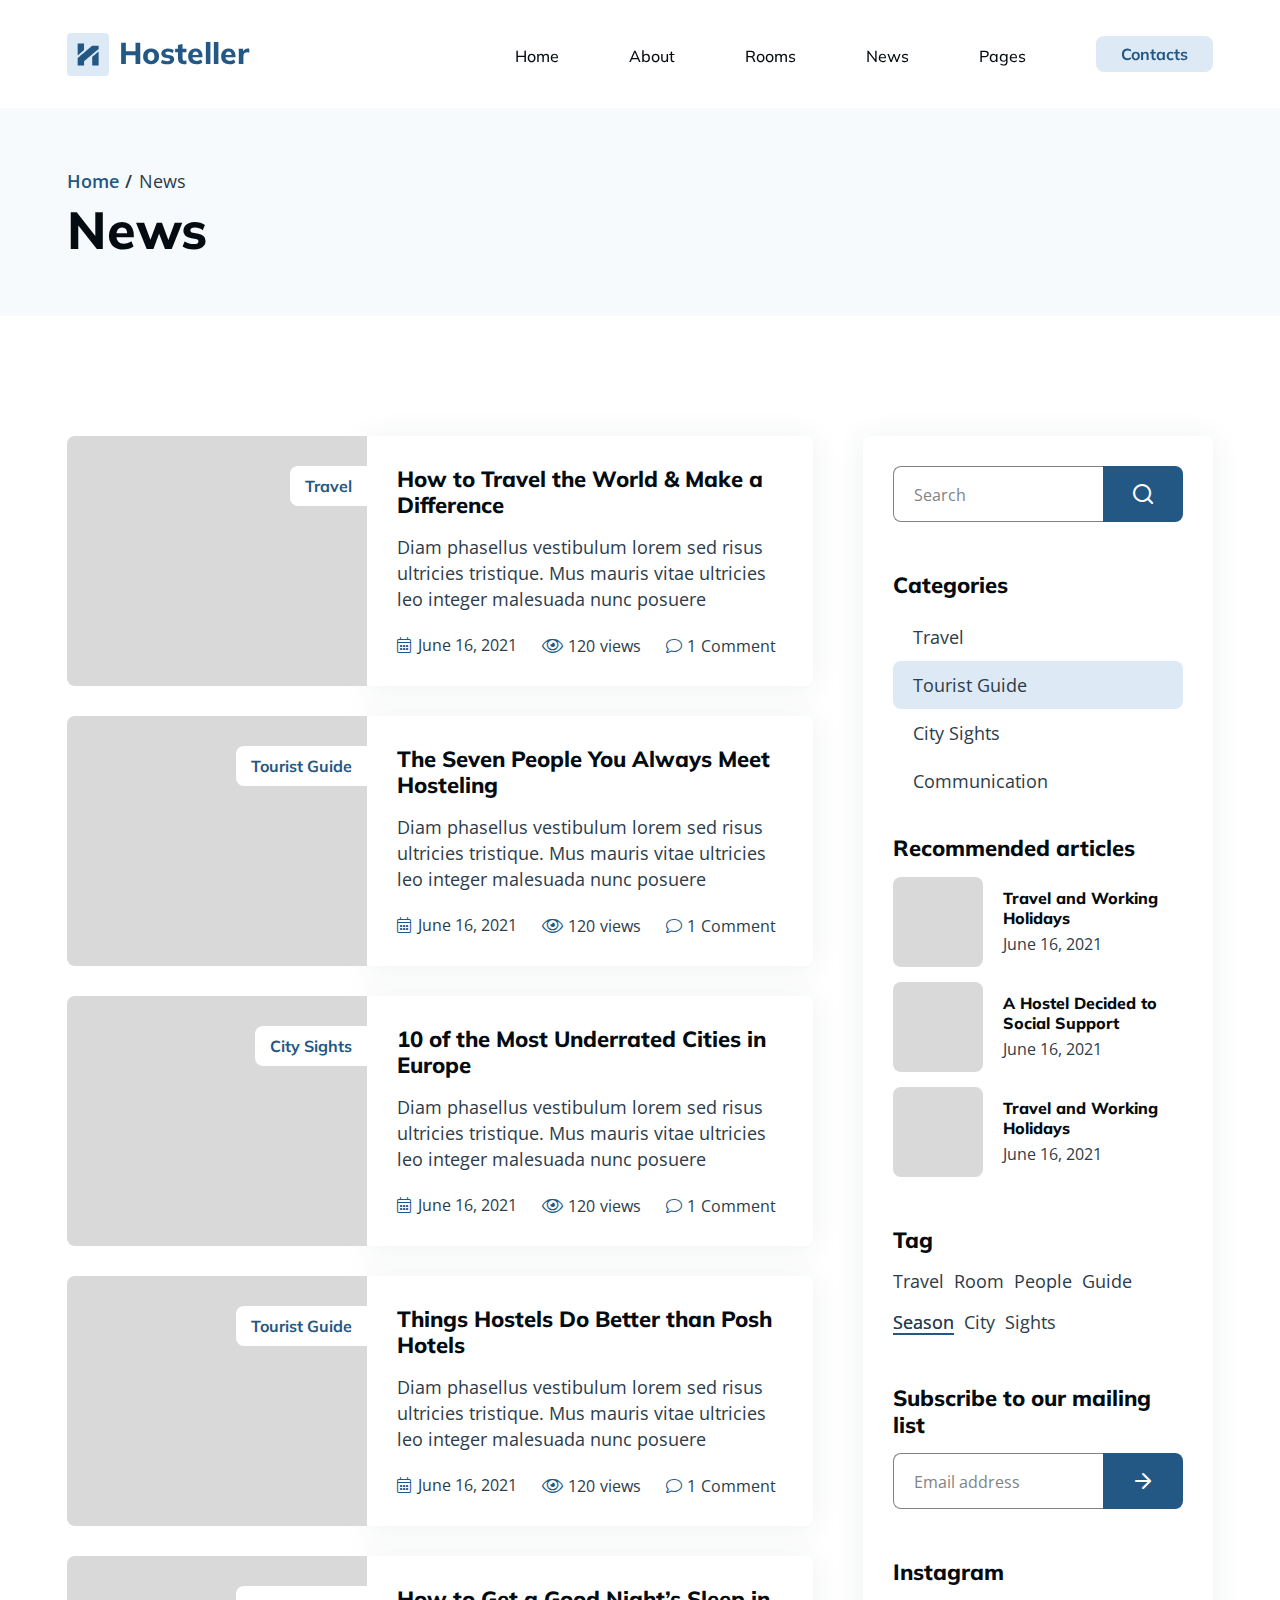
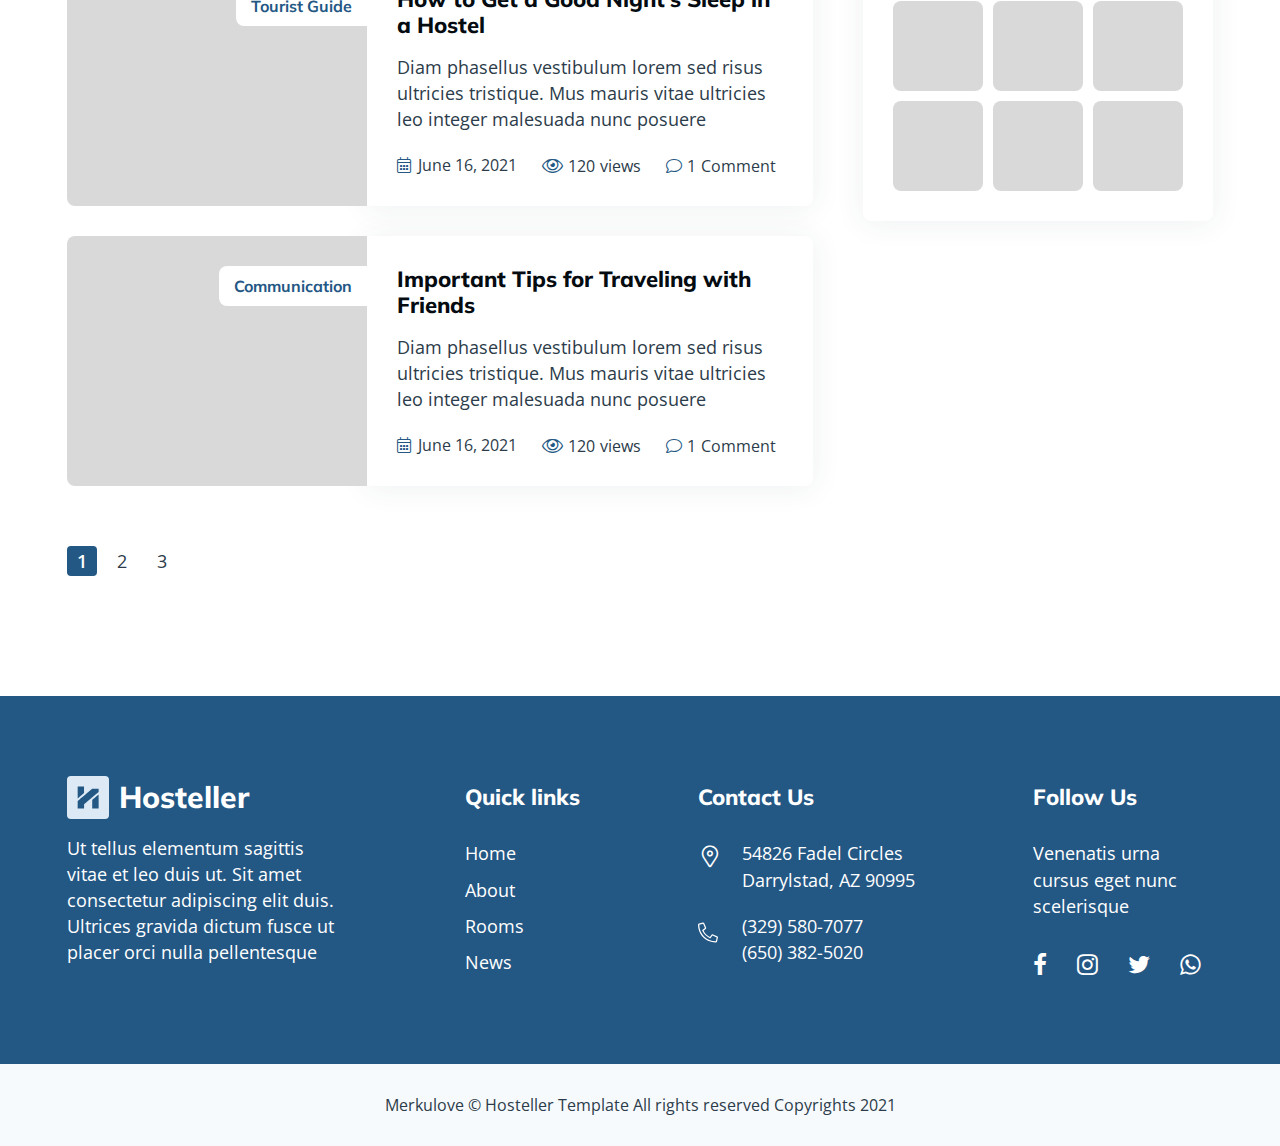
<file: news.html>
<!DOCTYPE html>
<html lang="en">
    <head>
        <meta charset="UTF-8" />
        <meta name="viewport" content="width=device-width, initial-scale=1.0, minimum-scale=1.0" />
        <meta http-equiv="X-UA-Compatible" content="ie=edge" />
        <title>News | Hosteller</title>
        <script id="www-widgetapi-script" src="https://s.ytimg.com/yts/jsbin/www-widgetapi-vflS50iB-/www-widgetapi.js" async=""></script>
        <script src="https://www.youtube.com/player_api"></script>
        <link rel="stylesheet preload" as="style" href="css/preload.min.css" />
        <link rel="stylesheet preload" as="style" href="css/libs.min.css" />

        <link rel="stylesheet" href="css/news.min.css" />
    </head>
    <body>
        <header class="header d-flex align-items-center" data-page="@@page">
            <div class="container position-relative d-flex justify-content-between align-items-center">
                <a class="brand d-flex align-items-center" href="index.html">
                    <span class="brand_logo theme-element">
                        <svg id="brandHeader" width="22" height="23" viewBox="0 0 22 23" fill="none" xmlns="http://www.w3.org/2000/svg">
                            <path
                                fill-rule="evenodd"
                                clip-rule="evenodd"
                                d="M7.03198 3.80281V7.07652L3.86083 9.75137L0.689673 12.4263L0.667474 6.56503C0.655304 3.34138 0.663875 0.654206 0.686587 0.593579C0.71907 0.506918 1.4043 0.488223 3.87994 0.506219L7.03198 0.529106V3.80281ZM21.645 4.36419V5.88433L17.0383 9.76316C14.5046 11.8966 11.2263 14.6552 9.75318 15.8934L7.07484 18.145V20.3225V22.5H3.85988H0.64502L0.667303 18.768L0.689673 15.036L2.56785 13.4609C3.60088 12.5946 6.85989 9.85244 9.81009 7.36726L15.1741 2.84867L18.4096 2.8464L21.645 2.84413V4.36419ZM21.645 15.5549V22.5H18.431H15.217V18.2638V14.0274L15.4805 13.7882C15.8061 13.4924 21.5939 8.61606 21.6236 8.61248C21.6353 8.61099 21.645 11.7351 21.645 15.5549Z"
                                fill="currentColor"
                            />
                        </svg>
                    </span>
                    <span class="brand_name">Hosteller</span>
                </a>
                <div class="header_offcanvas offcanvas offcanvas-end" id="menuOffcanvas">
                    <div class="header_offcanvas-header d-flex justify-content-between align-content-center">
                        <a class="brand d-flex align-items-center" href="index.html">
                            <span class="brand_logo theme-element">
                                <svg
                                    id="brandOffset"
                                    width="22"
                                    height="23"
                                    viewBox="0 0 22 23"
                                    fill="none"
                                    xmlns="http://www.w3.org/2000/svg"
                                >
                                    <path
                                        fill-rule="evenodd"
                                        clip-rule="evenodd"
                                        d="M7.03198 3.80281V7.07652L3.86083 9.75137L0.689673 12.4263L0.667474 6.56503C0.655304 3.34138 0.663875 0.654206 0.686587 0.593579C0.71907 0.506918 1.4043 0.488223 3.87994 0.506219L7.03198 0.529106V3.80281ZM21.645 4.36419V5.88433L17.0383 9.76316C14.5046 11.8966 11.2263 14.6552 9.75318 15.8934L7.07484 18.145V20.3225V22.5H3.85988H0.64502L0.667303 18.768L0.689673 15.036L2.56785 13.4609C3.60088 12.5946 6.85989 9.85244 9.81009 7.36726L15.1741 2.84867L18.4096 2.8464L21.645 2.84413V4.36419ZM21.645 15.5549V22.5H18.431H15.217V18.2638V14.0274L15.4805 13.7882C15.8061 13.4924 21.5939 8.61606 21.6236 8.61248C21.6353 8.61099 21.645 11.7351 21.645 15.5549Z"
                                        fill="currentColor"
                                    />
                                </svg>
                            </span>
                            <span class="brand_name">Hosteller</span>
                        </a>
                        <button class="close" type="button" data-bs-dismiss="offcanvas">
                            <i class="icon-close--entypo"></i>
                        </button>
                    </div>
                    <nav class="header_nav">
                        <ul class="header_nav-list">
                            <li class="header_nav-list_item">
                                <a class="nav-item" href="index.html" data-page="home">Home</a>
                            </li>
                            <li class="header_nav-list_item">
                                <a class="nav-item" href="about.html" data-page="about">About</a>
                            </li>
                            <li class="header_nav-list_item dropdown">
                                <a
                                    class="nav-link dropdown-toggle d-inline-flex align-items-center"
                                    href="rooms.html"
                                    data-bs-toggle="collapse"
                                    data-bs-target="#roomMenu"
                                    aria-expanded="false"
                                    aria-controls="roomMenu"
                                    data-page="rooms"
                                >
                                    Rooms
                                    <i class="icon-chevron_down--entypo icon"></i>
                                </a>
                                <div class="dropdown-menu collapse" id="roomMenu">
                                    <ul class="dropdown-list">
                                        <li class="list-item" data-main="true">
                                            <a class="dropdown-item nav-item" data-page="rooms" href="rooms.html">Rooms</a>
                                        </li>
                                        <li class="list-item">
                                            <a class="dropdown-item nav-item" data-page="room" href="room.html">Single room</a>
                                        </li>
                                    </ul>
                                </div>
                            </li>
                            <li class="header_nav-list_item dropdown">
                                <a
                                    class="nav-link dropdown-toggle d-inline-flex align-items-center"
                                    href="news.html"
                                    data-bs-toggle="collapse"
                                    data-bs-target="#newsMenu"
                                    aria-expanded="false"
                                    aria-controls="newsMenu"
                                    data-page="news"
                                >
                                    News
                                    <i class="icon-chevron_down--entypo icon"></i>
                                </a>
                                <div class="dropdown-menu collapse" id="newsMenu">
                                    <ul class="dropdown-list">
                                        <li class="list-item" data-main="true">
                                            <a class="dropdown-item nav-item" data-page="news" href="news.html">News</a>
                                        </li>
                                        <li class="list-item">
                                            <a class="dropdown-item nav-item" data-page="post" href="post.html">Single post</a>
                                        </li>
                                    </ul>
                                </div>
                            </li>
                            <li class="header_nav-list_item dropdown">
                                <a
                                    class="nav-link dropdown-toggle d-inline-flex align-items-center"
                                    href="#"
                                    data-bs-toggle="collapse"
                                    data-bs-target="#pagesMenu"
                                    aria-expanded="false"
                                    aria-controls="pagesMenu"
                                >
                                    Pages
                                    <i class="icon-chevron_down--entypo icon"></i>
                                </a>
                                <div class="dropdown-menu collapse" id="pagesMenu">
                                    <ul class="dropdown-list">
                                        <li class="list-item">
                                            <a class="dropdown-item nav-item" data-page="gallery" href="gallery.html">Gallery</a>
                                        </li>
                                        <li class="list-item">
                                            <a class="dropdown-item nav-item" data-page="faq01" href="faq.html">FAQ V1</a>
                                        </li>
                                        <li class="list-item">
                                            <a class="dropdown-item nav-item" data-page="faq02" href="faq2.html">FAQ V2</a>
                                        </li>
                                        <li class="list-item">
                                            <a class="dropdown-item nav-item" data-page="error01" href="error.html">Error Page V1</a>
                                        </li>
                                        <li class="list-item">
                                            <a class="dropdown-item nav-item" data-page="error02" href="404.html">Error Page V2</a>
                                        </li>
                                    </ul>
                                </div>
                            </li>
                            <li class="header_nav-list_item dropdown">
                                <a
                                    class="nav-link nav-link--contacts dropdown-toggle d-inline-flex align-items-center"
                                    href="#"
                                    data-bs-toggle="collapse"
                                    data-bs-target="#contactsMenu"
                                    aria-expanded="false"
                                    aria-controls="contactsMenu"
                                >
                                    Contacts
                                    <i class="icon-chevron_down--entypo icon"></i>
                                </a>
                                <div class="dropdown-menu collapse" id="contactsMenu">
                                    <ul class="dropdown-list">
                                        <li class="list-item">
                                            <a class="dropdown-item nav-item" data-page="contacts01" href="contacts.html">Contacts V1</a>
                                        </li>
                                        <li class="list-item">
                                            <a class="dropdown-item nav-item" data-page="contacts02" href="contacts2.html">Contacts V2</a>
                                        </li>
                                    </ul>
                                </div>
                            </li>
                        </ul>
                    </nav>
                    <ul class="socials d-flex align-items-center">
                        <li class="list-item">
                            <a class="link" href="">
                                <i class="icon-facebook"></i>
                            </a>
                        </li>
                        <li class="list-item">
                            <a class="link" href="">
                                <i class="icon-instagram"></i>
                            </a>
                        </li>
                        <li class="list-item">
                            <a class="link" href="">
                                <i class="icon-twitter"></i>
                            </a>
                        </li>
                        <li class="list-item">
                            <a class="link" href="">
                                <i class="icon-whatsapp"></i>
                            </a>
                        </li>
                    </ul>
                </div>
                <button class="header_trigger d-lg-none" type="button" data-bs-toggle="offcanvas" data-bs-target="#menuOffcanvas">
                    <i class="icon-stream"></i>
                </button>
            </div>
        </header>
        <header class="page">
            <div class="container">
                <ul class="breadcrumbs d-flex flex-wrap align-content-center">
                    <li class="list-item">
                        <a class="link" href="index.html">Home</a>
                    </li>

                    <li class="list-item">
                        <a class="link" href="#">News</a>
                    </li>
                </ul>
                <h1 class="page_title">News</h1>
            </div>
        </header>
        <!-- news content start -->
        <main class="news-section section">
            <div class="sticky-parent container d-lg-flex justify-content-between align-items-start">
                <div class="news">
                    <!-- news list start -->
                    <ul class="news_list">
                        <li class="news_list-item">
                            <div class="item-wrapper d-sm-flex flex-lg-column flex-xl-row">
                                <div class="media">
                                    <picture>
                                        <source data-srcset="img/placeholder.jpg" srcset="img/placeholder.jpg" />
                                        <img class="lazy" data-src="img/placeholder.jpg" src="img/placeholder.jpg" alt="media" />
                                    </picture>
                                    <span class="media_label">Travel</span>
                                </div>
                                <div class="main d-sm-flex d-xl-block flex-column justify-content-between">
                                    <a class="main_title h4" href="post.html" data-shave="true"
                                        >How to Travel the World & Make a Difference</a
                                    >
                                    <p class="main_preview">
                                        Diam phasellus vestibulum lorem sed risus ultricies tristique. Mus mauris vitae ultricies leo
                                        integer malesuada nunc posuere
                                    </p>
                                    <div class="main_metadata">
                                        <span class="main_metadata-item d-inline-flex align-items-center">
                                            <i class="icon-calendar icon"></i>
                                            June 16, 2021
                                        </span>
                                        <span class="main_metadata-item d-inline-flex align-items-center">
                                            <i class="icon-eye icon"></i>
                                            <span class="number">120</span>
                                            <span class="text">views</span>
                                        </span>
                                        <span class="main_metadata-item d-inline-flex align-items-center">
                                            <i class="icon-comment icon"></i>
                                            <span class="number">1</span>
                                            <span class="text">Comment</span>
                                        </span>
                                    </div>
                                </div>
                            </div>
                        </li>
                        <li class="news_list-item">
                            <div class="item-wrapper d-sm-flex flex-lg-column flex-xl-row">
                                <div class="media">
                                    <picture>
                                        <source data-srcset="img/placeholder.jpg" srcset="img/placeholder.jpg" />
                                        <img class="lazy" data-src="img/placeholder.jpg" src="img/placeholder.jpg" alt="media" />
                                    </picture>
                                    <span class="media_label">Tourist Guide</span>
                                </div>
                                <div class="main d-sm-flex d-xl-block flex-column justify-content-between">
                                    <a class="main_title h4" href="post.html" data-shave="true"
                                        >The Seven People You Always Meet Hosteling</a
                                    >
                                    <p class="main_preview">
                                        Diam phasellus vestibulum lorem sed risus ultricies tristique. Mus mauris vitae ultricies leo
                                        integer malesuada nunc posuere
                                    </p>
                                    <div class="main_metadata">
                                        <span class="main_metadata-item d-inline-flex align-items-center">
                                            <i class="icon-calendar icon"></i>
                                            June 16, 2021
                                        </span>
                                        <span class="main_metadata-item d-inline-flex align-items-center">
                                            <i class="icon-eye icon"></i>
                                            <span class="number">120</span>
                                            <span class="text">views</span>
                                        </span>
                                        <span class="main_metadata-item d-inline-flex align-items-center">
                                            <i class="icon-comment icon"></i>
                                            <span class="number">1</span>
                                            <span class="text">Comment</span>
                                        </span>
                                    </div>
                                </div>
                            </div>
                        </li>
                        <li class="news_list-item">
                            <div class="item-wrapper d-sm-flex flex-lg-column flex-xl-row">
                                <div class="media">
                                    <picture>
                                        <source data-srcset="img/placeholder.jpg" srcset="img/placeholder.jpg" />
                                        <img class="lazy" data-src="img/placeholder.jpg" src="img/placeholder.jpg" alt="media" />
                                    </picture>
                                    <span class="media_label">City Sights</span>
                                </div>
                                <div class="main d-sm-flex d-xl-block flex-column justify-content-between">
                                    <a class="main_title h4" href="post.html" data-shave="true"
                                        >10 of the Most Underrated Cities in Europe
                                    </a>
                                    <p class="main_preview">
                                        Diam phasellus vestibulum lorem sed risus ultricies tristique. Mus mauris vitae ultricies leo
                                        integer malesuada nunc posuere
                                    </p>
                                    <div class="main_metadata">
                                        <span class="main_metadata-item d-inline-flex align-items-center">
                                            <i class="icon-calendar icon"></i>
                                            June 16, 2021
                                        </span>
                                        <span class="main_metadata-item d-inline-flex align-items-center">
                                            <i class="icon-eye icon"></i>
                                            <span class="number">120</span>
                                            <span class="text">views</span>
                                        </span>
                                        <span class="main_metadata-item d-inline-flex align-items-center">
                                            <i class="icon-comment icon"></i>
                                            <span class="number">1</span>
                                            <span class="text">Comment</span>
                                        </span>
                                    </div>
                                </div>
                            </div>
                        </li>
                        <li class="news_list-item">
                            <div class="item-wrapper d-sm-flex flex-lg-column flex-xl-row">
                                <div class="media">
                                    <picture>
                                        <source data-srcset="img/placeholder.jpg" srcset="img/placeholder.jpg" />
                                        <img class="lazy" data-src="img/placeholder.jpg" src="img/placeholder.jpg" alt="media" />
                                    </picture>
                                    <span class="media_label">Tourist Guide</span>
                                </div>
                                <div class="main d-sm-flex d-xl-block flex-column justify-content-between">
                                    <a class="main_title h4" href="post.html" data-shave="true"
                                        >Things Hostels Do Better than Posh Hotels</a
                                    >
                                    <p class="main_preview">
                                        Diam phasellus vestibulum lorem sed risus ultricies tristique. Mus mauris vitae ultricies leo
                                        integer malesuada nunc posuere
                                    </p>
                                    <div class="main_metadata">
                                        <span class="main_metadata-item d-inline-flex align-items-center">
                                            <i class="icon-calendar icon"></i>
                                            June 16, 2021
                                        </span>
                                        <span class="main_metadata-item d-inline-flex align-items-center">
                                            <i class="icon-eye icon"></i>
                                            <span class="number">120</span>
                                            <span class="text">views</span>
                                        </span>
                                        <span class="main_metadata-item d-inline-flex align-items-center">
                                            <i class="icon-comment icon"></i>
                                            <span class="number">1</span>
                                            <span class="text">Comment</span>
                                        </span>
                                    </div>
                                </div>
                            </div>
                        </li>
                        <li class="news_list-item">
                            <div class="item-wrapper d-sm-flex flex-lg-column flex-xl-row">
                                <div class="media">
                                    <picture>
                                        <source data-srcset="img/placeholder.jpg" srcset="img/placeholder.jpg" />
                                        <img class="lazy" data-src="img/placeholder.jpg" src="img/placeholder.jpg" alt="media" />
                                    </picture>
                                    <span class="media_label">Tourist Guide</span>
                                </div>
                                <div class="main d-sm-flex d-xl-block flex-column justify-content-between">
                                    <a class="main_title h4" href="post.html" data-shave="true"
                                        >How to Get a Good Night’s Sleep in a Hostel</a
                                    >
                                    <p class="main_preview">
                                        Diam phasellus vestibulum lorem sed risus ultricies tristique. Mus mauris vitae ultricies leo
                                        integer malesuada nunc posuere
                                    </p>
                                    <div class="main_metadata">
                                        <span class="main_metadata-item d-inline-flex align-items-center">
                                            <i class="icon-calendar icon"></i>
                                            June 16, 2021
                                        </span>
                                        <span class="main_metadata-item d-inline-flex align-items-center">
                                            <i class="icon-eye icon"></i>
                                            <span class="number">120</span>
                                            <span class="text">views</span>
                                        </span>
                                        <span class="main_metadata-item d-inline-flex align-items-center">
                                            <i class="icon-comment icon"></i>
                                            <span class="number">1</span>
                                            <span class="text">Comment</span>
                                        </span>
                                    </div>
                                </div>
                            </div>
                        </li>
                        <li class="news_list-item">
                            <div class="item-wrapper d-sm-flex flex-lg-column flex-xl-row">
                                <div class="media">
                                    <picture>
                                        <source data-srcset="img/placeholder.jpg" srcset="img/placeholder.jpg" />
                                        <img class="lazy" data-src="img/placeholder.jpg" src="img/placeholder.jpg" alt="media" />
                                    </picture>
                                    <span class="media_label">Communication</span>
                                </div>
                                <div class="main d-sm-flex d-xl-block flex-column justify-content-between">
                                    <a class="main_title h4" href="post.html" data-shave="true"
                                        >Important Tips for Traveling with Friends</a
                                    >
                                    <p class="main_preview">
                                        Diam phasellus vestibulum lorem sed risus ultricies tristique. Mus mauris vitae ultricies leo
                                        integer malesuada nunc posuere
                                    </p>
                                    <div class="main_metadata">
                                        <span class="main_metadata-item d-inline-flex align-items-center">
                                            <i class="icon-calendar icon"></i>
                                            June 16, 2021
                                        </span>
                                        <span class="main_metadata-item d-inline-flex align-items-center">
                                            <i class="icon-eye icon"></i>
                                            <span class="number">120</span>
                                            <span class="text">views</span>
                                        </span>
                                        <span class="main_metadata-item d-inline-flex align-items-center">
                                            <i class="icon-comment icon"></i>
                                            <span class="number">1</span>
                                            <span class="text">Comment</span>
                                        </span>
                                    </div>
                                </div>
                            </div>
                        </li>
                    </ul>
                    <ul class="pagination d-flex align-items-center">
                        <li class="pagination-page">
                            <a class="pagination-page_link d-flex align-items-center justify-content-center" href="#" data-current="true"
                                >1</a
                            >
                        </li>
                        <li class="pagination-page">
                            <a class="pagination-page_link d-flex align-items-center justify-content-center" href="#">2</a>
                        </li>
                        <li class="pagination-page">
                            <a class="pagination-page_link d-flex align-items-center justify-content-center" href="#">3</a>
                        </li>
                    </ul>
                    <!-- news list end -->
                </div>
                <!-- news aside start -->
                <div class="widgets" data-sticky="true" data-stop="90">
                    <div class="widgets_item widgets_item--search">
                        <form class="form d-flex" action="#" method="get" id="newsSearch" data-type="search">
                            <input class="field required" id="newsSearchQuery" type="text" placeholder="Search" />
                            <button class="btn theme-element--accent" type="submit">
                                <i class="icon-search icon"></i>
                            </button>
                        </form>
                    </div>
                    <div class="widgets_item widgets_item--categories">
                        <h4 class="widgets_item-header">Categories</h4>
                        <ul class="list">
                            <li class="list-item d-flex align-items-center">
                                <a class="link" href="#">Travel</a>
                            </li>
                            <li class="list-item d-flex align-items-center current">
                                <a class="link" href="#">Tourist Guide</a>
                            </li>
                            <li class="list-item d-flex align-items-center">
                                <a class="link" href="#">City Sights</a>
                            </li>
                            <li class="list-item d-flex align-items-center">
                                <a class="link" href="#">Communication</a>
                            </li>
                        </ul>
                    </div>
                    <div class="widgets_item widgets_item--recommended">
                        <h4 class="widgets_item-header">Recommended articles</h4>
                        <ul class="list">
                            <li class="list-item d-flex align-items-center">
                                <div class="media">
                                    <picture>
                                        <source data-srcset="img/placeholder.jpg" srcset="img/placeholder.jpg" />
                                        <img class="lazy" data-src="img/placeholder.jpg" src="img/placeholder.jpg" alt="media" />
                                    </picture>
                                </div>
                                <div class="main d-flex flex-column">
                                    <a class="main_title h5" href="#">Travel and Working Holidays</a>
                                    <span class="main_date">June 16, 2021</span>
                                </div>
                            </li>
                            <li class="list-item d-flex align-items-center">
                                <div class="media">
                                    <picture>
                                        <source data-srcset="img/placeholder.jpg" srcset="img/placeholder.jpg" />
                                        <img class="lazy" data-src="img/placeholder.jpg" src="img/placeholder.jpg" alt="media" />
                                    </picture>
                                </div>
                                <div class="main d-flex flex-column">
                                    <a class="main_title h5" href="#">A Hostel Decided to Social Support</a>
                                    <span class="main_date">June 16, 2021</span>
                                </div>
                            </li>
                            <li class="list-item d-flex align-items-center">
                                <div class="media">
                                    <picture>
                                        <source data-srcset="img/placeholder.jpg" srcset="img/placeholder.jpg" />
                                        <img class="lazy" data-src="img/placeholder.jpg" src="img/placeholder.jpg" alt="media" />
                                    </picture>
                                </div>
                                <div class="main d-flex flex-column">
                                    <a class="main_title h5" href="#">Travel and Working Holidays</a>
                                    <span class="main_date">June 16, 2021</span>
                                </div>
                            </li>
                        </ul>
                    </div>
                    <div class="widgets_item widgets_item--tags">
                        <h4 class="widgets_item-header">Tag</h4>
                        <ul class="list d-flex flex-wrap">
                            <li class="list-item">
                                <a class="link underlined underlined--accent" href="#">Travel</a>
                            </li>
                            <li class="list-item">
                                <a class="link underlined underlined--accent" href="#">Room</a>
                            </li>
                            <li class="list-item">
                                <a class="link underlined underlined--accent" href="#">People</a>
                            </li>
                            <li class="list-item">
                                <a class="link underlined underlined--accent" href="#">Guide</a>
                            </li>
                            <li class="list-item">
                                <a class="link underlined underlined--accent active" href="#">Season</a>
                            </li>
                            <li class="list-item">
                                <a class="link underlined underlined--accent" href="#">City</a>
                            </li>
                            <li class="list-item">
                                <a class="link underlined underlined--accent" href="#">Sights</a>
                            </li>
                        </ul>
                    </div>
                    <div class="widgets_item widgets_item--subscribe">
                        <h4 class="widgets_item-header">Subscribe to our mailing list</h4>
                        <form class="form d-flex" action="#" method="post" id="subscribe" data-type="subscribe">
                            <input class="field required" type="text" id="subscribeEmail" data-type="email" placeholder="Email address" />
                            <button class="btn theme-element--accent" type="submit">
                                <i class="icon-arrow_right icon"></i>
                            </button>
                        </form>
                    </div>
                    <div class="widgets_item widgets_item--instagram">
                        <h4 class="widgets_item-header">Instagram</h4>
                        <ul class="list d-grid">
                            <li class="list-item">
                                <a href="#" target="_blank" rel="noopener noreferrer">
                                    <picture>
                                        <source data-srcset="img/placeholder.jpg" srcset="img/placeholder.jpg" />
                                        <img class="lazy" data-src="img/placeholder.jpg" src="img/placeholder.jpg" alt="media" />
                                    </picture>
                                </a>
                            </li>
                            <li class="list-item">
                                <a href="#" target="_blank" rel="noopener noreferrer">
                                    <picture>
                                        <source data-srcset="img/placeholder.jpg" srcset="img/placeholder.jpg" />
                                        <img class="lazy" data-src="img/placeholder.jpg" src="img/placeholder.jpg" alt="media" />
                                    </picture>
                                </a>
                            </li>
                            <li class="list-item">
                                <a href="#" target="_blank" rel="noopener noreferrer">
                                    <picture>
                                        <source data-srcset="img/placeholder.jpg" srcset="img/placeholder.jpg" />
                                        <img class="lazy" data-src="img/placeholder.jpg" src="img/placeholder.jpg" alt="media" />
                                    </picture>
                                </a>
                            </li>
                            <li class="list-item">
                                <a href="#" target="_blank" rel="noopener noreferrer">
                                    <picture>
                                        <source data-srcset="img/placeholder.jpg" srcset="img/placeholder.jpg" />
                                        <img class="lazy" data-src="img/placeholder.jpg" src="img/placeholder.jpg" alt="media" />
                                    </picture>
                                </a>
                            </li>
                            <li class="list-item">
                                <a href="#" target="_blank" rel="noopener noreferrer">
                                    <picture>
                                        <source data-srcset="img/placeholder.jpg" srcset="img/placeholder.jpg" />
                                        <img class="lazy" data-src="img/placeholder.jpg" src="img/placeholder.jpg" alt="media" />
                                    </picture>
                                </a>
                            </li>
                            <li class="list-item">
                                <a href="#" target="_blank" rel="noopener noreferrer">
                                    <picture>
                                        <source data-srcset="img/placeholder.jpg" srcset="img/placeholder.jpg" />
                                        <img class="lazy" data-src="img/placeholder.jpg" src="img/placeholder.jpg" alt="media" />
                                    </picture>
                                </a>
                            </li>
                        </ul>
                    </div>
                </div>
                <!-- news aside end -->
            </div>
        </main>
        <!-- news content end -->
        <footer class="footer accent">
            <div class="container">
                <div class="footer_main d-sm-flex flex-wrap flex-lg-nowrap justify-content-between">
                    <div class="footer_main-block footer_main-block--about col-sm-7 col-lg-auto d-flex flex-column">
                        <a class="brand d-flex align-items-center" href="index.html">
                            <span class="brand_logo theme-element">
                                <svg
                                    id="brandFooter"
                                    width="22"
                                    height="23"
                                    viewBox="0 0 22 23"
                                    fill="none"
                                    xmlns="http://www.w3.org/2000/svg"
                                >
                                    <path
                                        fill-rule="evenodd"
                                        clip-rule="evenodd"
                                        d="M7.03198 3.80281V7.07652L3.86083 9.75137L0.689673 12.4263L0.667474 6.56503C0.655304 3.34138 0.663875 0.654206 0.686587 0.593579C0.71907 0.506918 1.4043 0.488223 3.87994 0.506219L7.03198 0.529106V3.80281ZM21.645 4.36419V5.88433L17.0383 9.76316C14.5046 11.8966 11.2263 14.6552 9.75318 15.8934L7.07484 18.145V20.3225V22.5H3.85988H0.64502L0.667303 18.768L0.689673 15.036L2.56785 13.4609C3.60088 12.5946 6.85989 9.85244 9.81009 7.36726L15.1741 2.84867L18.4096 2.8464L21.645 2.84413V4.36419ZM21.645 15.5549V22.5H18.431H15.217V18.2638V14.0274L15.4805 13.7882C15.8061 13.4924 21.5939 8.61606 21.6236 8.61248C21.6353 8.61099 21.645 11.7351 21.645 15.5549Z"
                                        fill="currentColor"
                                    />
                                </svg>
                            </span>
                            <span class="brand_name">Hosteller</span>
                        </a>
                        <p class="footer_main-block_text">
                            Ut tellus elementum sagittis vitae et leo duis ut. Sit amet consectetur adipiscing elit duis. Ultrices gravida
                            dictum fusce ut placer orci nulla pellentesque
                        </p>
                    </div>
                    <div class="footer_main-block footer_main-block--nav col-sm-6 col-lg-auto">
                        <h4 class="footer_main-block_header">Quick links</h4>
                        <ul class="footer_main-block_nav d-flex flex-lg-column">
                            <li class="list-item">
                                <a class="link underlined underlined--white nav-item" data-page="home" href="index.html">Home</a>
                            </li>
                            <li class="list-item">
                                <a class="link underlined underlined--white nav-item" data-page="about" href="about.html">About</a>
                            </li>
                            <li class="list-item">
                                <a class="link underlined underlined--white nav-item" data-page="rooms" href="rooms.html">Rooms</a>
                            </li>
                            <li class="list-item">
                                <a class="link underlined underlined--white nav-item" data-page="news" href="news.html">News</a>
                            </li>
                        </ul>
                    </div>
                    <div class="footer_main-block footer_main-block--contacts col-sm-5 col-lg-auto">
                        <h4 class="footer_main-block_header">Contact Us</h4>
                        <ul class="footer_main-block_contacts">
                            <li class="list-item d-flex">
                                <i class="icon-location icon"></i>
                                <p class="wrapper">
                                    <span class="linebreak"> 54826 Fadel Circles </span>
                                    <span class="linebreak"> Darrylstad, AZ 90995 </span>
                                </p>
                            </li>
                            <li class="list-item d-flex">
                                <span class="icon-call icon">
                                    <svg width="28" height="29" viewBox="0 0 28 29" fill="none" xmlns="http://www.w3.org/2000/svg">
                                        <path
                                            d="M26.9609 19.75L21 17.1797C20.7812 17.125 20.5625 17.0703 20.3438 17.0703C19.7969 17.0703 19.3047 17.2891 19.0312 17.6719L16.625 20.625C12.7969 18.7656 9.73438 15.7031 7.875 11.875L10.8281 9.46875C11.2109 9.19531 11.4297 8.70312 11.4297 8.15625C11.4297 7.9375 11.375 7.71875 11.3203 7.5L8.75 1.53906C8.47656 0.9375 7.875 0.5 7.21875 0.5C7.05469 0.5 6.94531 0.554688 6.83594 0.554688L1.3125 1.86719C0.546875 2.03125 0 2.6875 0 3.50781C0 17.3438 11.2109 28.5 24.9922 28.5C25.8125 28.5 26.4688 27.9531 26.6875 27.1875L27.9453 21.6641C27.9453 21.5547 27.9453 21.4453 27.9453 21.2812C27.9453 20.625 27.5625 20.0234 26.9609 19.75ZM24.9375 26.75C12.1406 26.75 1.75 16.3594 1.75 3.5625L7.16406 2.30469L9.67969 8.15625L5.6875 11.4375C8.36719 17.0703 11.4297 20.1328 17.1172 22.8125L20.3438 18.8203L26.1953 21.3359L24.9375 26.75Z"
                                            fill="currentColor"
                                        />
                                    </svg>
                                </span>
                                <p class="wrapper d-flex flex-column">
                                    <a class="link" href="tel:+1234567890">(329) 580-7077</a>
                                    <a class="link" href="tel:+1234567890">(650) 382-5020</a>
                                </p>
                            </li>
                        </ul>
                    </div>
                    <div class="footer_main-block footer_main-block--follow col-sm-5 col-lg-auto d-flex flex-column">
                        <h4 class="footer_main-block_header">Follow Us</h4>
                        <p class="footer_main-block_text">Venenatis urna cursus eget nunc scelerisque</p>
                        <ul class="socials d-flex align-items-center">
                            <li class="list-item">
                                <a class="link" href="">
                                    <i class="icon-facebook"></i>
                                </a>
                            </li>
                            <li class="list-item">
                                <a class="link" href="">
                                    <i class="icon-instagram"></i>
                                </a>
                            </li>
                            <li class="list-item">
                                <a class="link" href="">
                                    <i class="icon-twitter"></i>
                                </a>
                            </li>
                            <li class="list-item">
                                <a class="link" href="">
                                    <i class="icon-whatsapp"></i>
                                </a>
                            </li>
                        </ul>
                    </div>
                </div>
            </div>
            <div class="footer_copyright">
                <div class="container">
                    <p class="footer_copyright-text">
                        <span class="linebreak">Merkulove &copy; Hosteller Template</span>
                        <span class="linebreak">All rights reserved Copyrights 2021</span>
                    </p>
                </div>
            </div>
        </footer>
        <script src="js/common.min.js"></script>
    </body>
</html>
</file>
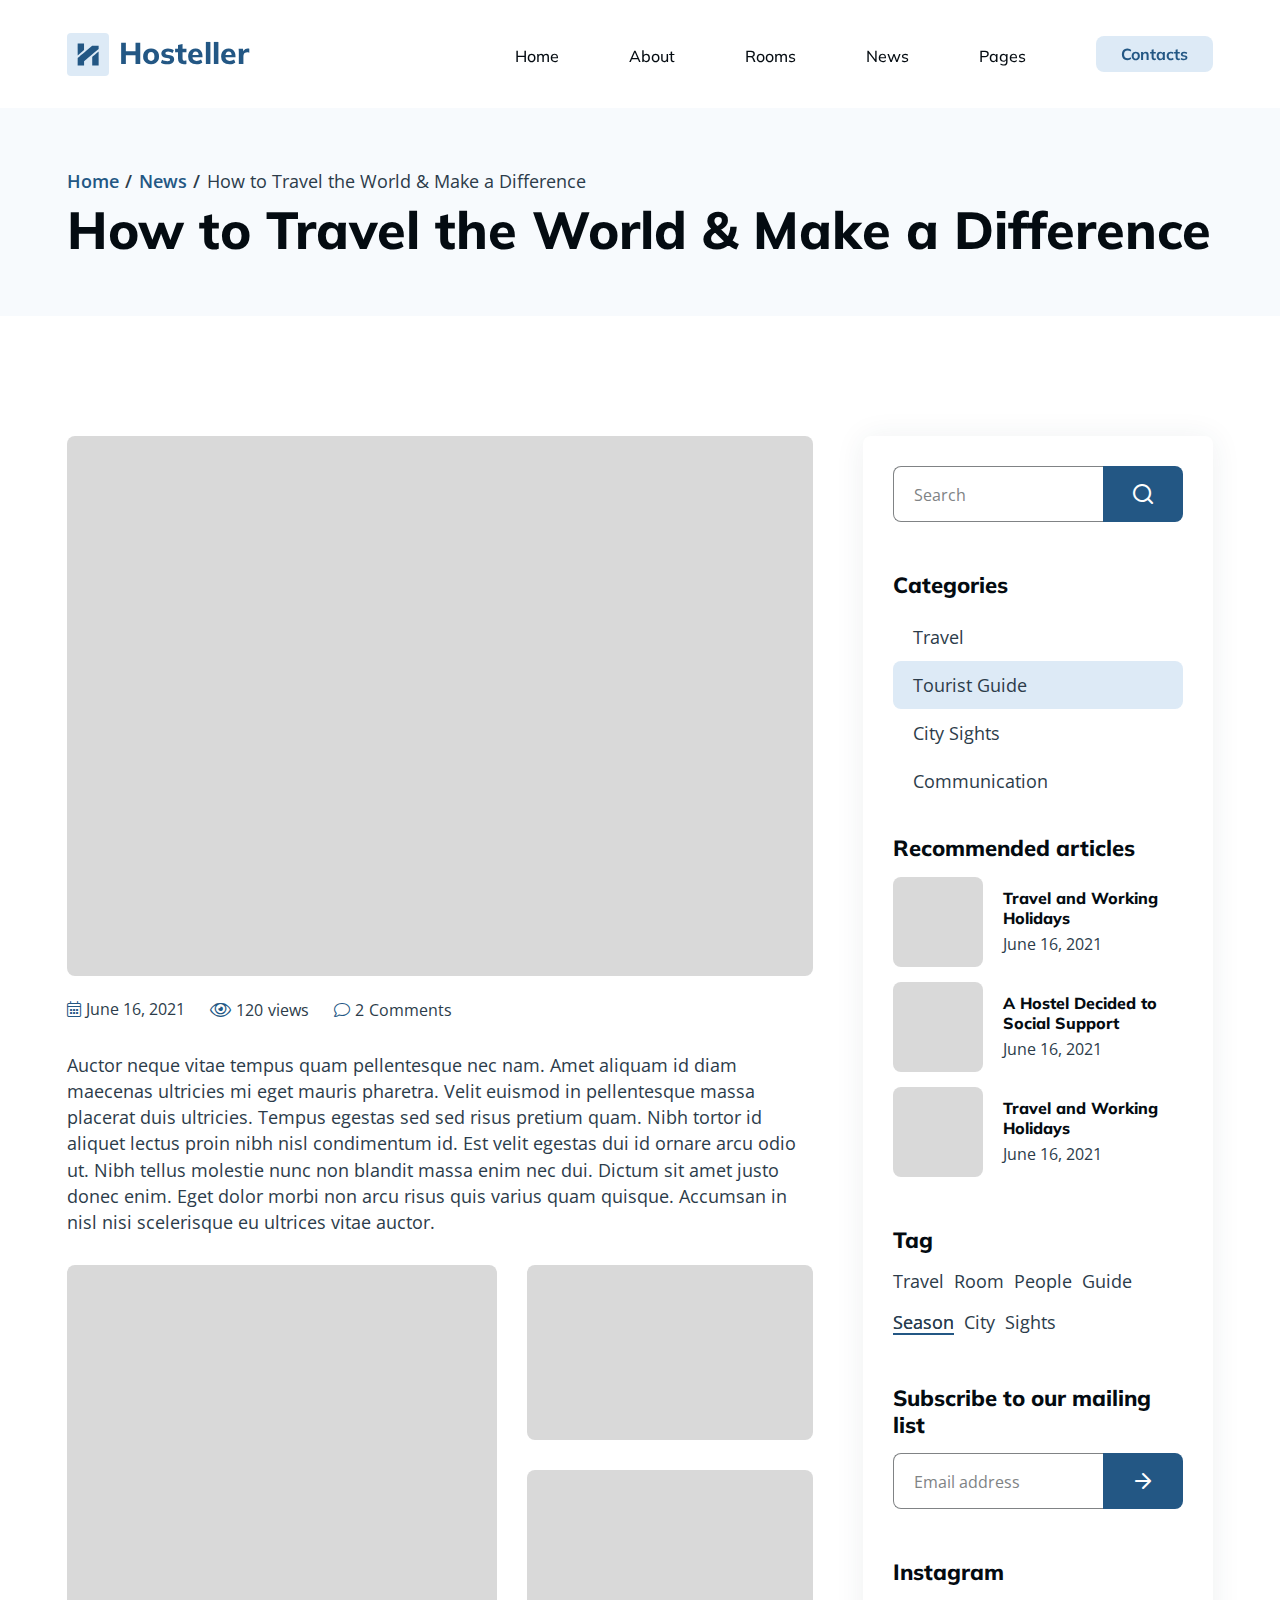
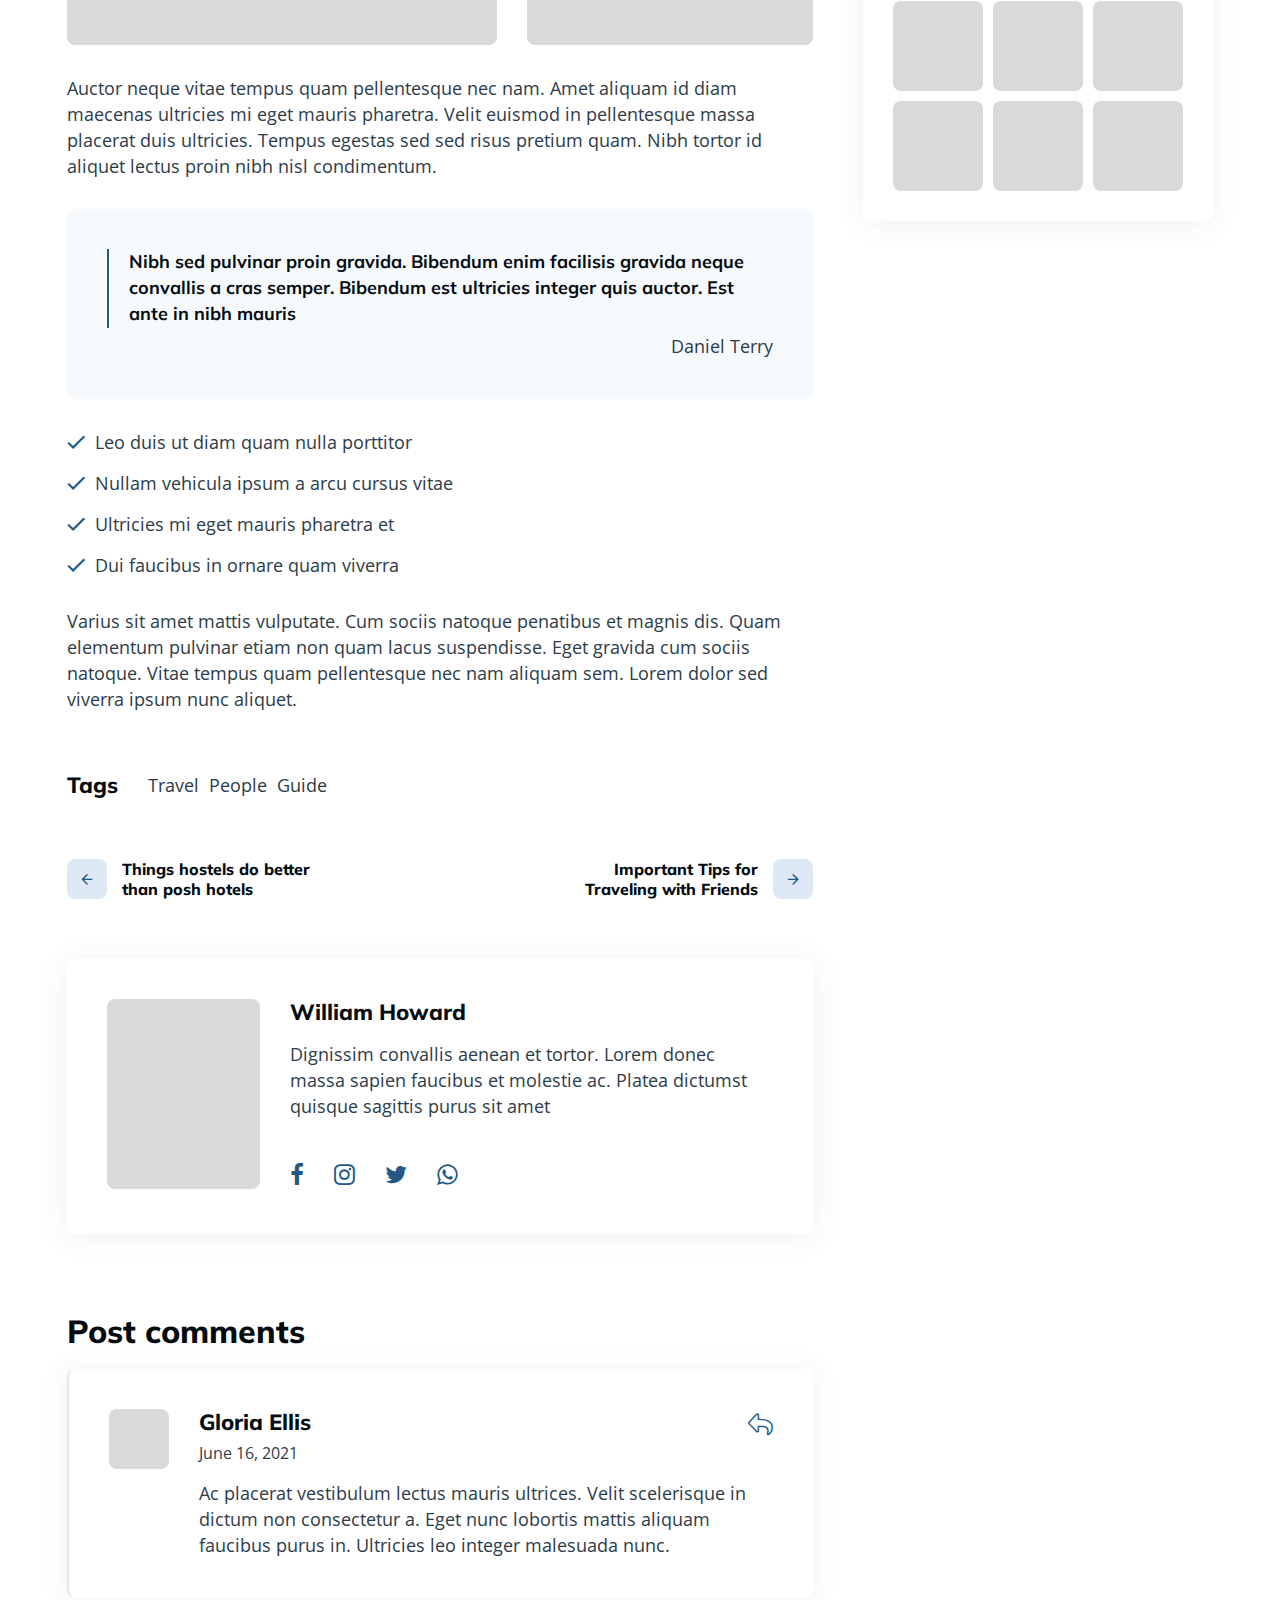
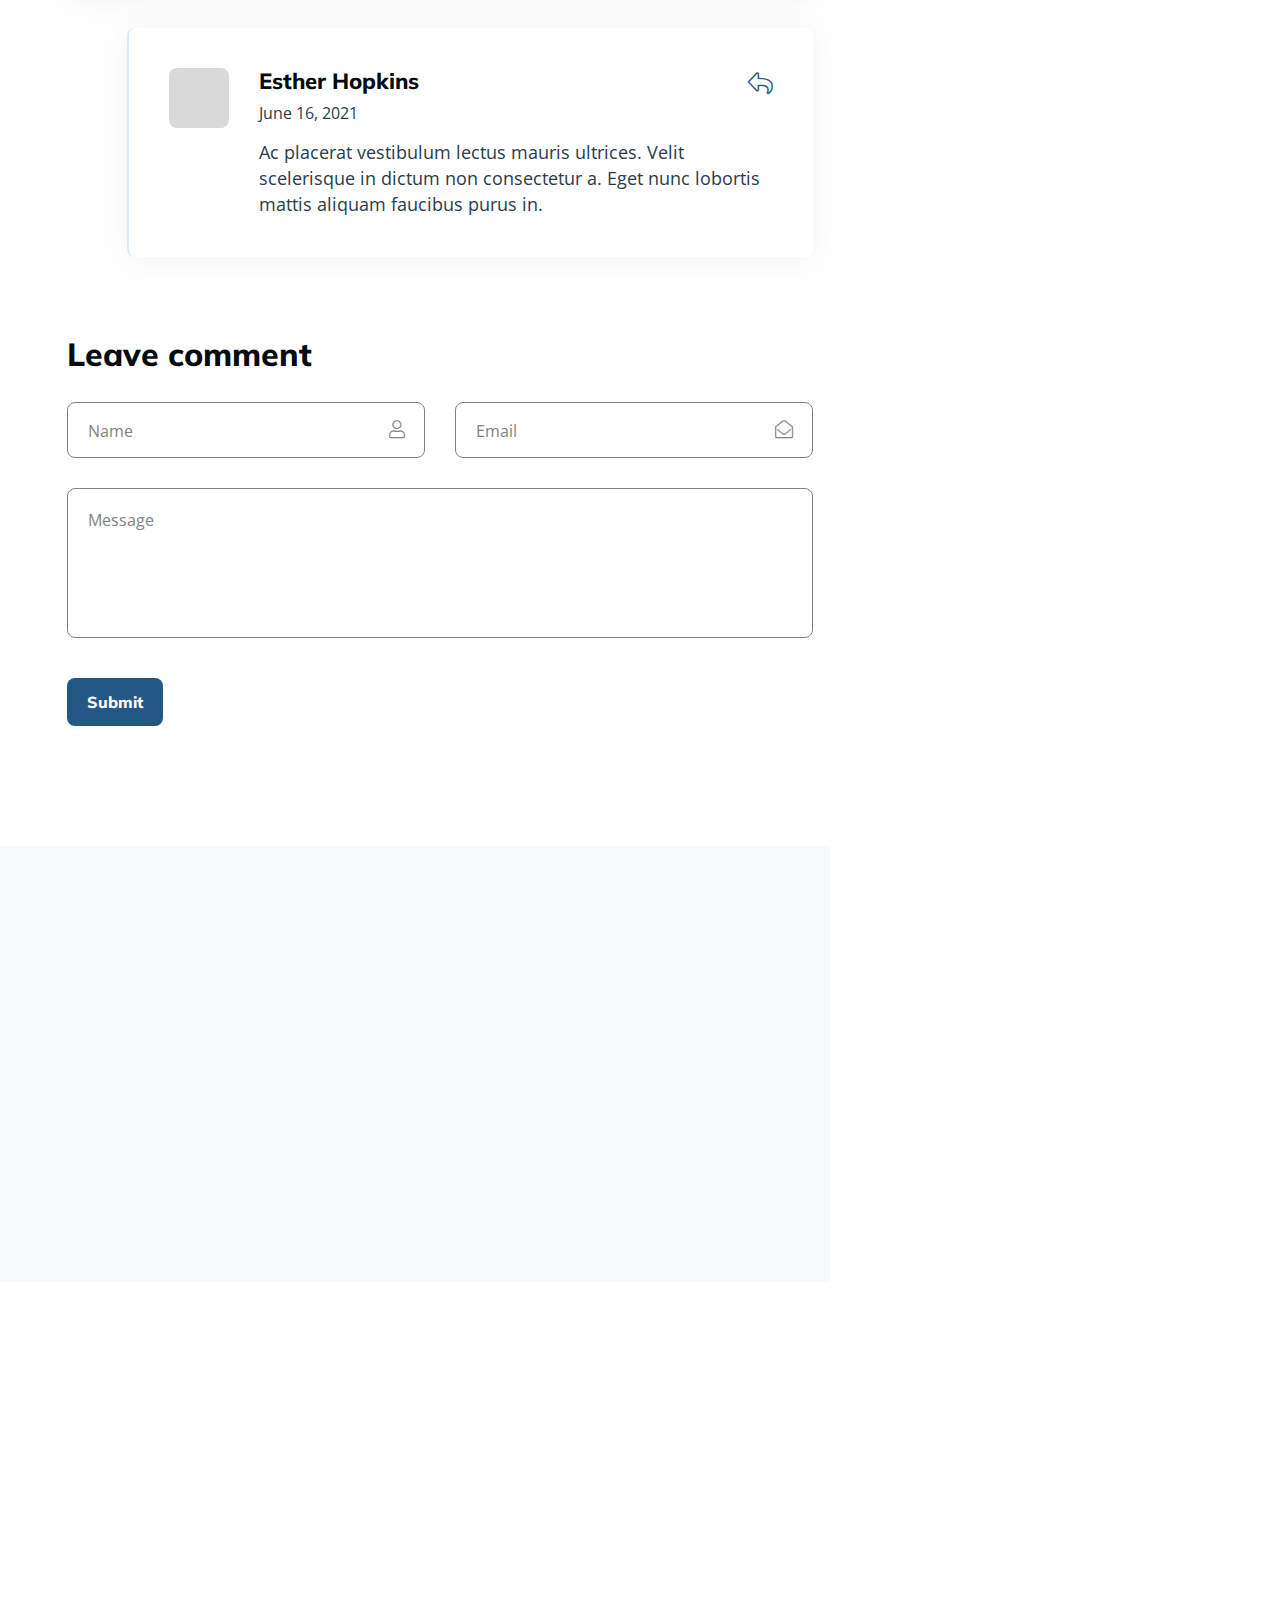
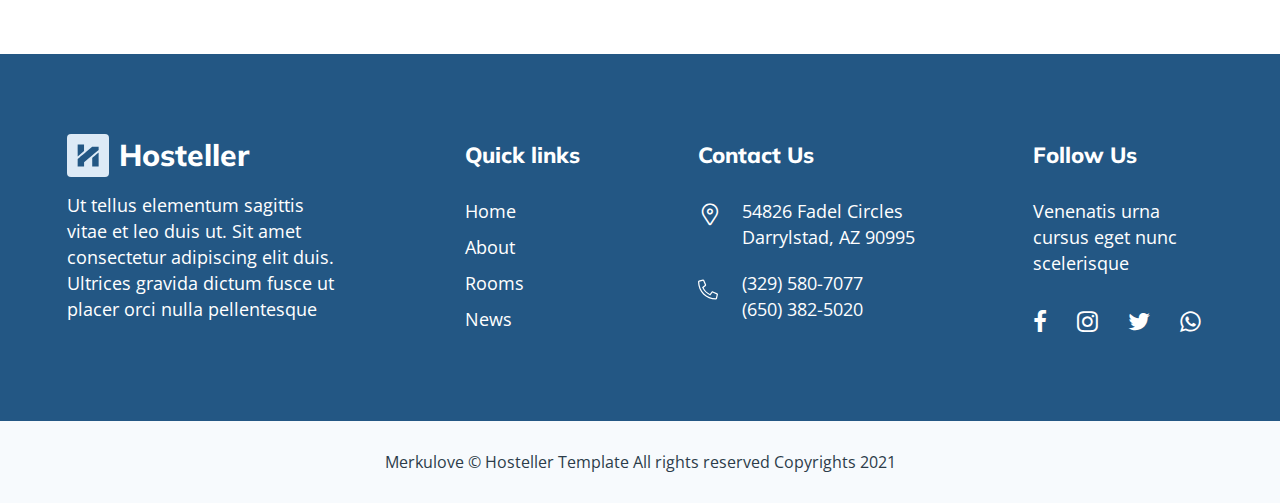
<file: post.html>
<!DOCTYPE html>

<html lang="en">
    <head>
        <meta charset="UTF-8" />
        <meta name="viewport" content="width=device-width, initial-scale=1.0, minimum-scale=1.0" />
        <meta http-equiv="X-UA-Compatible" content="ie=edge" />
        <title>How to Travel the World & Make a Difference | Hosteller</title>
        <script id="www-widgetapi-script" src="https://s.ytimg.com/yts/jsbin/www-widgetapi-vflS50iB-/www-widgetapi.js" async=""></script>
        <script src="https://www.youtube.com/player_api"></script>
        <link rel="stylesheet preload" as="style" href="css/preload.min.css" />
        <link rel="stylesheet preload" as="style" href="css/libs.min.css" />

        <link rel="stylesheet" href="css/post.min.css" />
    </head>
    <body>
        <header class="header d-flex align-items-center" data-page="post">
            <div class="container position-relative d-flex justify-content-between align-items-center">
                <a class="brand d-flex align-items-center" href="index.html">
                    <span class="brand_logo theme-element">
                        <svg id="brandHeader" width="22" height="23" viewBox="0 0 22 23" fill="none" xmlns="http://www.w3.org/2000/svg">
                            <path
                                fill-rule="evenodd"
                                clip-rule="evenodd"
                                d="M7.03198 3.80281V7.07652L3.86083 9.75137L0.689673 12.4263L0.667474 6.56503C0.655304 3.34138 0.663875 0.654206 0.686587 0.593579C0.71907 0.506918 1.4043 0.488223 3.87994 0.506219L7.03198 0.529106V3.80281ZM21.645 4.36419V5.88433L17.0383 9.76316C14.5046 11.8966 11.2263 14.6552 9.75318 15.8934L7.07484 18.145V20.3225V22.5H3.85988H0.64502L0.667303 18.768L0.689673 15.036L2.56785 13.4609C3.60088 12.5946 6.85989 9.85244 9.81009 7.36726L15.1741 2.84867L18.4096 2.8464L21.645 2.84413V4.36419ZM21.645 15.5549V22.5H18.431H15.217V18.2638V14.0274L15.4805 13.7882C15.8061 13.4924 21.5939 8.61606 21.6236 8.61248C21.6353 8.61099 21.645 11.7351 21.645 15.5549Z"
                                fill="currentColor"
                            />
                        </svg>
                    </span>
                    <span class="brand_name">Hosteller</span>
                </a>
                <div class="header_offcanvas offcanvas offcanvas-end" id="menuOffcanvas">
                    <div class="header_offcanvas-header d-flex justify-content-between align-content-center">
                        <a class="brand d-flex align-items-center" href="index.html">
                            <span class="brand_logo theme-element">
                                <svg
                                    id="brandOffset"
                                    width="22"
                                    height="23"
                                    viewBox="0 0 22 23"
                                    fill="none"
                                    xmlns="http://www.w3.org/2000/svg"
                                >
                                    <path
                                        fill-rule="evenodd"
                                        clip-rule="evenodd"
                                        d="M7.03198 3.80281V7.07652L3.86083 9.75137L0.689673 12.4263L0.667474 6.56503C0.655304 3.34138 0.663875 0.654206 0.686587 0.593579C0.71907 0.506918 1.4043 0.488223 3.87994 0.506219L7.03198 0.529106V3.80281ZM21.645 4.36419V5.88433L17.0383 9.76316C14.5046 11.8966 11.2263 14.6552 9.75318 15.8934L7.07484 18.145V20.3225V22.5H3.85988H0.64502L0.667303 18.768L0.689673 15.036L2.56785 13.4609C3.60088 12.5946 6.85989 9.85244 9.81009 7.36726L15.1741 2.84867L18.4096 2.8464L21.645 2.84413V4.36419ZM21.645 15.5549V22.5H18.431H15.217V18.2638V14.0274L15.4805 13.7882C15.8061 13.4924 21.5939 8.61606 21.6236 8.61248C21.6353 8.61099 21.645 11.7351 21.645 15.5549Z"
                                        fill="currentColor"
                                    />
                                </svg>
                            </span>
                            <span class="brand_name">Hosteller</span>
                        </a>
                        <button class="close" type="button" data-bs-dismiss="offcanvas">
                            <i class="icon-close--entypo"></i>
                        </button>
                    </div>
                    <nav class="header_nav">
                        <ul class="header_nav-list">
                            <li class="header_nav-list_item">
                                <a class="nav-item" href="index.html" data-page="home">Home</a>
                            </li>
                            <li class="header_nav-list_item">
                                <a class="nav-item" href="about.html" data-page="about">About</a>
                            </li>
                            <li class="header_nav-list_item dropdown">
                                <a
                                    class="nav-link dropdown-toggle d-inline-flex align-items-center"
                                    href="rooms.html"
                                    data-bs-toggle="collapse"
                                    data-bs-target="#roomMenu"
                                    aria-expanded="false"
                                    aria-controls="roomMenu"
                                    data-page="rooms"
                                >
                                    Rooms
                                    <i class="icon-chevron_down--entypo icon"></i>
                                </a>
                                <div class="dropdown-menu collapse" id="roomMenu">
                                    <ul class="dropdown-list">
                                        <li class="list-item" data-main="true">
                                            <a class="dropdown-item nav-item" data-page="rooms" href="rooms.html">Rooms</a>
                                        </li>
                                        <li class="list-item">
                                            <a class="dropdown-item nav-item" data-page="room" href="room.html">Single room</a>
                                        </li>
                                    </ul>
                                </div>
                            </li>
                            <li class="header_nav-list_item dropdown">
                                <a
                                    class="nav-link dropdown-toggle d-inline-flex align-items-center"
                                    href="news.html"
                                    data-bs-toggle="collapse"
                                    data-bs-target="#newsMenu"
                                    aria-expanded="false"
                                    aria-controls="newsMenu"
                                    data-page="news"
                                >
                                    News
                                    <i class="icon-chevron_down--entypo icon"></i>
                                </a>
                                <div class="dropdown-menu collapse" id="newsMenu">
                                    <ul class="dropdown-list">
                                        <li class="list-item" data-main="true">
                                            <a class="dropdown-item nav-item" data-page="news" href="news.html">News</a>
                                        </li>
                                        <li class="list-item">
                                            <a class="dropdown-item nav-item" data-page="post" href="post.html">Single post</a>
                                        </li>
                                    </ul>
                                </div>
                            </li>
                            <li class="header_nav-list_item dropdown">
                                <a
                                    class="nav-link dropdown-toggle d-inline-flex align-items-center"
                                    href="#"
                                    data-bs-toggle="collapse"
                                    data-bs-target="#pagesMenu"
                                    aria-expanded="false"
                                    aria-controls="pagesMenu"
                                >
                                    Pages
                                    <i class="icon-chevron_down--entypo icon"></i>
                                </a>
                                <div class="dropdown-menu collapse" id="pagesMenu">
                                    <ul class="dropdown-list">
                                        <li class="list-item">
                                            <a class="dropdown-item nav-item" data-page="gallery" href="gallery.html">Gallery</a>
                                        </li>
                                        <li class="list-item">
                                            <a class="dropdown-item nav-item" data-page="faq01" href="faq.html">FAQ V1</a>
                                        </li>
                                        <li class="list-item">
                                            <a class="dropdown-item nav-item" data-page="faq02" href="faq2.html">FAQ V2</a>
                                        </li>
                                        <li class="list-item">
                                            <a class="dropdown-item nav-item" data-page="error01" href="error.html">Error Page V1</a>
                                        </li>
                                        <li class="list-item">
                                            <a class="dropdown-item nav-item" data-page="error02" href="404.html">Error Page V2</a>
                                        </li>
                                    </ul>
                                </div>
                            </li>
                            <li class="header_nav-list_item dropdown">
                                <a
                                    class="nav-link nav-link--contacts dropdown-toggle d-inline-flex align-items-center"
                                    href="#"
                                    data-bs-toggle="collapse"
                                    data-bs-target="#contactsMenu"
                                    aria-expanded="false"
                                    aria-controls="contactsMenu"
                                >
                                    Contacts
                                    <i class="icon-chevron_down--entypo icon"></i>
                                </a>
                                <div class="dropdown-menu collapse" id="contactsMenu">
                                    <ul class="dropdown-list">
                                        <li class="list-item">
                                            <a class="dropdown-item nav-item" data-page="contacts01" href="contacts.html">Contacts V1</a>
                                        </li>
                                        <li class="list-item">
                                            <a class="dropdown-item nav-item" data-page="contacts02" href="contacts2.html">Contacts V2</a>
                                        </li>
                                    </ul>
                                </div>
                            </li>
                        </ul>
                    </nav>
                    <ul class="socials d-flex align-items-center">
                        <li class="list-item">
                            <a class="link" href="">
                                <i class="icon-facebook"></i>
                            </a>
                        </li>
                        <li class="list-item">
                            <a class="link" href="">
                                <i class="icon-instagram"></i>
                            </a>
                        </li>
                        <li class="list-item">
                            <a class="link" href="">
                                <i class="icon-twitter"></i>
                            </a>
                        </li>
                        <li class="list-item">
                            <a class="link" href="">
                                <i class="icon-whatsapp"></i>
                            </a>
                        </li>
                    </ul>
                </div>
                <button class="header_trigger d-lg-none" type="button" data-bs-toggle="offcanvas" data-bs-target="#menuOffcanvas">
                    <i class="icon-stream"></i>
                </button>
            </div>
        </header>
        <header class="page">
            <div class="container">
                <ul class="breadcrumbs d-flex flex-wrap align-content-center">
                    <li class="list-item">
                        <a class="link" href="index.html">Home</a>
                    </li>

                    <li class="list-item">
                        <a class="link" href="news.html">News</a>
                    </li>
                    <li class="list-item">
                        <a class="link" href="#">How to Travel the World & Make a Difference</a>
                    </li>
                </ul>
                <h1 class="page_title">How to Travel the World & Make a Difference</h1>
            </div>
        </header>
        <!-- post content start -->
        <main>
            <div class="post section">
                <div class="container sticky-parent d-lg-flex justify-content-between align-items-start">
                    <div class="post_main">
                        <div class="post_main-article">
                            <div class="media media--main">
                                <picture>
                                    <source data-srcset="img/placeholder.jpg" srcset="img/placeholder.jpg" />
                                    <img class="lazy" data-src="img/placeholder.jpg" src="img/placeholder.jpg" alt="media" />
                                </picture>
                            </div>
                            <div class="post_main-article_metadata">
                                <span class="item d-inline-flex align-items-center">
                                    <i class="icon-calendar icon"></i>
                                    June 16, 2021
                                </span>
                                <span class="item d-inline-flex align-items-center">
                                    <i class="icon-eye icon"></i>
                                    <span class="number">120</span>
                                    <span class="text">views</span>
                                </span>
                                <a class="item d-inline-flex align-items-center" href="#comments">
                                    <i class="icon-comment icon"></i>
                                    <span class="number">2</span>
                                    <span class="text">Comments</span>
                                </a>
                            </div>
                            <p class="post_main-article_text">
                                Auctor neque vitae tempus quam pellentesque nec nam. Amet aliquam id diam maecenas ultricies mi eget mauris
                                pharetra. Velit euismod in pellentesque massa placerat duis ultricies. Tempus egestas sed sed risus pretium
                                quam. Nibh tortor id aliquet lectus proin nibh nisl condimentum id. Est velit egestas dui id ornare arcu
                                odio ut. Nibh tellus molestie nunc non blandit massa enim nec dui. Dictum sit amet justo donec enim. Eget
                                dolor morbi non arcu risus quis varius quam quisque. Accumsan in nisl nisi scelerisque eu ultrices vitae
                                auctor.
                            </p>
                            <div class="post_main-article_gallery">
                                <div class="gallery-item gallery-item--main media">
                                    <a class="link" href="img/placeholder.jpg" data-role="gallery-link">
                                        <picture>
                                            <source data-srcset="img/placeholder.jpg" srcset="img/placeholder.jpg" />
                                            <img class="lazy" data-src="img/placeholder.jpg" src="img/placeholder.jpg" alt="media" />
                                        </picture>
                                    </a>
                                </div>
                                <div class="gallery-item media">
                                    <a class="link" href="img/placeholder.jpg" data-role="gallery-link">
                                        <picture>
                                            <source data-srcset="img/placeholder.jpg" srcset="img/placeholder.jpg" />
                                            <img class="lazy" data-src="img/placeholder.jpg" src="img/placeholder.jpg" alt="media" />
                                        </picture>
                                    </a>
                                </div>
                                <div class="gallery-item media">
                                    <a class="link" href="img/placeholder.jpg" data-role="gallery-link">
                                        <picture>
                                            <source data-srcset="img/placeholder.jpg" srcset="img/placeholder.jpg" />
                                            <img class="lazy" data-src="img/placeholder.jpg" src="img/placeholder.jpg" alt="media" />
                                        </picture>
                                    </a>
                                </div>
                            </div>
                            <p class="post_main-article_text">
                                Auctor neque vitae tempus quam pellentesque nec nam. Amet aliquam id diam maecenas ultricies mi eget mauris
                                pharetra. Velit euismod in pellentesque massa placerat duis ultricies. Tempus egestas sed sed risus pretium
                                quam. Nibh tortor id aliquet lectus proin nibh nisl condimentum.
                            </p>
                            <div class="post_main-article_quote">
                                <q class="quote">
                                    Nibh sed pulvinar proin gravida. Bibendum enim facilisis gravida neque convallis a cras semper. Bibendum
                                    est ultricies integer quis auctor. Est ante in nibh mauris
                                </q>
                                <span class="author">Daniel Terry</span>
                            </div>
                            <ul class="post_main-article_list">
                                <li class="list-item d-flex align-items-center">
                                    <i class="icon-check icon"></i>
                                    Leo duis ut diam quam nulla porttitor
                                </li>
                                <li class="list-item d-flex align-items-center">
                                    <i class="icon-check icon"></i>
                                    Nullam vehicula ipsum a arcu cursus vitae
                                </li>
                                <li class="list-item d-flex align-items-center">
                                    <i class="icon-check icon"></i>
                                    Ultricies mi eget mauris pharetra et
                                </li>
                                <li class="list-item d-flex align-items-center">
                                    <i class="icon-check icon"></i>
                                    Dui faucibus in ornare quam viverra
                                </li>
                            </ul>
                            <p class="post_main-article_text">
                                Varius sit amet mattis vulputate. Cum sociis natoque penatibus et magnis dis. Quam elementum pulvinar etiam
                                non quam lacus suspendisse. Eget gravida cum sociis natoque. Vitae tempus quam pellentesque nec nam aliquam
                                sem. Lorem dolor sed viverra ipsum nunc aliquet.
                            </p>
                        </div>
                        <div class="post_main-footer">
                            <div class="post_main-footer_tags d-flex flex-wrap align-items-center">
                                <h4 class="title">Tags</h4>
                                <ul class="list d-flex flex-wrap align-items-center">
                                    <li class="list-item">
                                        <a class="link" href="#">Travel</a>
                                    </li>
                                    <li class="list-item">
                                        <a class="link" href="#">People</a>
                                    </li>
                                    <li class="list-item">
                                        <a class="link" href="#">Guide</a>
                                    </li>
                                </ul>
                            </div>
                            <div class="post_main-footer_nav d-flex flex-wrap justify-content-between">
                                <a class="nav-block nav-block--prev h5 d-inline-flex align-items-center" href="#">
                                    <span class="theme-element theme-element--light">
                                        <i class="icon-arrow_left icon"></i>
                                    </span>
                                    <span class="title">Things hostels do better than posh hotels</span>
                                </a>
                                <a class="nav-block nav-block--next h5 d-inline-flex flex-row-reverse align-items-center">
                                    <span class="theme-element theme-element--light">
                                        <i class="icon-arrow_right icon"></i>
                                    </span>
                                    <span class="title">Important Tips for Traveling with Friends</span>
                                </a>
                            </div>
                            <div class="post_main-footer_author d-sm-flex">
                                <div class="media">
                                    <picture>
                                        <source data-srcset="img/placeholder.jpg" srcset="img/placeholder.jpg" />
                                        <img class="lazy" data-src="img/placeholder.jpg" src="img/placeholder.jpg" alt="media" />
                                    </picture>
                                </div>
                                <div class="main">
                                    <span class="name h4">William Howard</span>
                                    <p class="bio">
                                        Dignissim convallis aenean et tortor. Lorem donec massa sapien faucibus et molestie ac. Platea
                                        dictumst quisque sagittis purus sit amet
                                    </p>
                                    <ul class="socials d-flex align-items-center">
                                        <li class="list-item">
                                            <a class="link" href="">
                                                <i class="icon-facebook"></i>
                                            </a>
                                        </li>
                                        <li class="list-item">
                                            <a class="link" href="">
                                                <i class="icon-instagram"></i>
                                            </a>
                                        </li>
                                        <li class="list-item">
                                            <a class="link" href="">
                                                <i class="icon-twitter"></i>
                                            </a>
                                        </li>
                                        <li class="list-item">
                                            <a class="link" href="">
                                                <i class="icon-whatsapp"></i>
                                            </a>
                                        </li>
                                    </ul>
                                </div>
                            </div>
                        </div>
                        <section class="post_main-comments" id="comments">
                            <h3 class="post_main-comments_header">Post comments</h3>
                            <ul class="post_main-comments_list">
                                <li class="list-item d-flex flex-column flex-sm-row align-items-start">
                                    <div class="media">
                                        <picture>
                                            <source data-srcset="img/placeholder.jpg" srcset="img/placeholder.jpg" />
                                            <img class="lazy" data-src="img/placeholder.jpg" src="img/placeholder.jpg" alt="media" />
                                        </picture>
                                    </div>
                                    <div class="main">
                                        <div class="main_info d-flex flex-column">
                                            <span class="name h4">Gloria Ellis</span>
                                            <span class="date">June 16, 2021</span>
                                        </div>
                                        <p class="text">
                                            Ac placerat vestibulum lectus mauris ultrices. Velit scelerisque in dictum non consectetur a.
                                            Eget nunc lobortis mattis aliquam faucibus purus in. Ultricies leo integer malesuada nunc.
                                        </p>
                                    </div>
                                    <a class="replyTrigger" href="#">
                                        <span class="icon-reply"></span>
                                    </a>
                                </li>
                                <li class="list-item d-flex flex-column flex-sm-row align-items-start" data-reply="true">
                                    <div class="media">
                                        <picture>
                                            <source data-srcset="img/placeholder.jpg" srcset="img/placeholder.jpg" />
                                            <img class="lazy" data-src="img/placeholder.jpg" src="img/placeholder.jpg" alt="media" />
                                        </picture>
                                    </div>
                                    <div class="main">
                                        <div class="main_info d-flex flex-column">
                                            <span class="name h4">Esther Hopkins</span>
                                            <span class="date">June 16, 2021</span>
                                        </div>
                                        <p class="text">
                                            Ac placerat vestibulum lectus mauris ultrices. Velit scelerisque in dictum non consectetur a.
                                            Eget nunc lobortis mattis aliquam faucibus purus in.
                                        </p>
                                    </div>
                                    <a class="replyTrigger" href="#">
                                        <span class="icon-reply"></span>
                                    </a>
                                </li>
                            </ul>
                        </section>
                        <section class="post_main-reply">
                            <h3 class="post_main-reply_header">Leave comment</h3>
                            <form
                                class="contacts_form form d-sm-flex flex-wrap justify-content-between"
                                action="#"
                                method="post"
                                data-type="comment"
                            >
                                <div class="field-wrapper">
                                    <label class="label" for="commentName">
                                        <i class="icon-user icon"></i>
                                    </label>
                                    <input class="field required" id="commentName" type="text" placeholder="Name" />
                                </div>
                                <div class="field-wrapper">
                                    <label class="label" for="commentEmail">
                                        <i class="icon-email icon"></i>
                                    </label>
                                    <input class="field required" id="commentEmail" type="text" data-type="email" placeholder="Email" />
                                </div>
                                <textarea class="field textarea required" id="commentMessage" placeholder="Message"></textarea>
                                <button class="btn theme-element theme-element--accent" type="submit">Submit</button>
                            </form>
                        </section>
                    </div>
                    <div class="widgets" data-sticky="true" data-stop="">
                        <div class="widgets_item widgets_item--search">
                            <form class="form d-flex" action="#" method="get" id="newsSearch" data-type="search">
                                <input class="field required" id="newsSearchQuery" type="text" placeholder="Search" />
                                <button class="btn theme-element--accent" type="submit">
                                    <i class="icon-search icon"></i>
                                </button>
                            </form>
                        </div>
                        <div class="widgets_item widgets_item--categories">
                            <h4 class="widgets_item-header">Categories</h4>
                            <ul class="list">
                                <li class="list-item d-flex align-items-center">
                                    <a class="link" href="#">Travel</a>
                                </li>
                                <li class="list-item d-flex align-items-center current">
                                    <a class="link" href="#">Tourist Guide</a>
                                </li>
                                <li class="list-item d-flex align-items-center">
                                    <a class="link" href="#">City Sights</a>
                                </li>
                                <li class="list-item d-flex align-items-center">
                                    <a class="link" href="#">Communication</a>
                                </li>
                            </ul>
                        </div>
                        <div class="widgets_item widgets_item--recommended">
                            <h4 class="widgets_item-header">Recommended articles</h4>
                            <ul class="list">
                                <li class="list-item d-flex align-items-center">
                                    <div class="media">
                                        <picture>
                                            <source data-srcset="img/placeholder.jpg" srcset="img/placeholder.jpg" />
                                            <img class="lazy" data-src="img/placeholder.jpg" src="img/placeholder.jpg" alt="media" />
                                        </picture>
                                    </div>
                                    <div class="main d-flex flex-column">
                                        <a class="main_title h5" href="#">Travel and Working Holidays</a>
                                        <span class="main_date">June 16, 2021</span>
                                    </div>
                                </li>
                                <li class="list-item d-flex align-items-center">
                                    <div class="media">
                                        <picture>
                                            <source data-srcset="img/placeholder.jpg" srcset="img/placeholder.jpg" />
                                            <img class="lazy" data-src="img/placeholder.jpg" src="img/placeholder.jpg" alt="media" />
                                        </picture>
                                    </div>
                                    <div class="main d-flex flex-column">
                                        <a class="main_title h5" href="#">A Hostel Decided to Social Support</a>
                                        <span class="main_date">June 16, 2021</span>
                                    </div>
                                </li>
                                <li class="list-item d-flex align-items-center">
                                    <div class="media">
                                        <picture>
                                            <source data-srcset="img/placeholder.jpg" srcset="img/placeholder.jpg" />
                                            <img class="lazy" data-src="img/placeholder.jpg" src="img/placeholder.jpg" alt="media" />
                                        </picture>
                                    </div>
                                    <div class="main d-flex flex-column">
                                        <a class="main_title h5" href="#">Travel and Working Holidays</a>
                                        <span class="main_date">June 16, 2021</span>
                                    </div>
                                </li>
                            </ul>
                        </div>
                        <div class="widgets_item widgets_item--tags">
                            <h4 class="widgets_item-header">Tag</h4>
                            <ul class="list d-flex flex-wrap">
                                <li class="list-item">
                                    <a class="link underlined underlined--accent" href="#">Travel</a>
                                </li>
                                <li class="list-item">
                                    <a class="link underlined underlined--accent" href="#">Room</a>
                                </li>
                                <li class="list-item">
                                    <a class="link underlined underlined--accent" href="#">People</a>
                                </li>
                                <li class="list-item">
                                    <a class="link underlined underlined--accent" href="#">Guide</a>
                                </li>
                                <li class="list-item">
                                    <a class="link underlined underlined--accent active" href="#">Season</a>
                                </li>
                                <li class="list-item">
                                    <a class="link underlined underlined--accent" href="#">City</a>
                                </li>
                                <li class="list-item">
                                    <a class="link underlined underlined--accent" href="#">Sights</a>
                                </li>
                            </ul>
                        </div>
                        <div class="widgets_item widgets_item--subscribe">
                            <h4 class="widgets_item-header">Subscribe to our mailing list</h4>
                            <form class="form d-flex" action="#" method="post" id="subscribe" data-type="subscribe">
                                <input
                                    class="field required"
                                    type="text"
                                    id="subscribeEmail"
                                    data-type="email"
                                    placeholder="Email address"
                                />
                                <button class="btn theme-element--accent" type="submit">
                                    <i class="icon-arrow_right icon"></i>
                                </button>
                            </form>
                        </div>
                        <div class="widgets_item widgets_item--instagram">
                            <h4 class="widgets_item-header">Instagram</h4>
                            <ul class="list d-grid">
                                <li class="list-item">
                                    <a href="#" target="_blank" rel="noopener noreferrer">
                                        <picture>
                                            <source data-srcset="img/placeholder.jpg" srcset="img/placeholder.jpg" />
                                            <img class="lazy" data-src="img/placeholder.jpg" src="img/placeholder.jpg" alt="media" />
                                        </picture>
                                    </a>
                                </li>
                                <li class="list-item">
                                    <a href="#" target="_blank" rel="noopener noreferrer">
                                        <picture>
                                            <source data-srcset="img/placeholder.jpg" srcset="img/placeholder.jpg" />
                                            <img class="lazy" data-src="img/placeholder.jpg" src="img/placeholder.jpg" alt="media" />
                                        </picture>
                                    </a>
                                </li>
                                <li class="list-item">
                                    <a href="#" target="_blank" rel="noopener noreferrer">
                                        <picture>
                                            <source data-srcset="img/placeholder.jpg" srcset="img/placeholder.jpg" />
                                            <img class="lazy" data-src="img/placeholder.jpg" src="img/placeholder.jpg" alt="media" />
                                        </picture>
                                    </a>
                                </li>
                                <li class="list-item">
                                    <a href="#" target="_blank" rel="noopener noreferrer">
                                        <picture>
                                            <source data-srcset="img/placeholder.jpg" srcset="img/placeholder.jpg" />
                                            <img class="lazy" data-src="img/placeholder.jpg" src="img/placeholder.jpg" alt="media" />
                                        </picture>
                                    </a>
                                </li>
                                <li class="list-item">
                                    <a href="#" target="_blank" rel="noopener noreferrer">
                                        <picture>
                                            <source data-srcset="img/placeholder.jpg" srcset="img/placeholder.jpg" />
                                            <img class="lazy" data-src="img/placeholder.jpg" src="img/placeholder.jpg" alt="media" />
                                        </picture>
                                    </a>
                                </li>
                                <li class="list-item">
                                    <a href="#" target="_blank" rel="noopener noreferrer">
                                        <picture>
                                            <source data-srcset="img/placeholder.jpg" srcset="img/placeholder.jpg" />
                                            <img class="lazy" data-src="img/placeholder.jpg" src="img/placeholder.jpg" alt="media" />
                                        </picture>
                                    </a>
                                </li>
                            </ul>
                        </div>
                    </div>
                </div>
            </div>
            <!-- latest news post aside start -->
            <aside>
                <section class="latest section section--blockbg">
                    <div class="block"></div>
                    <div class="container">
                        <div class="latest_header d-sm-flex justify-content-between align-items-center">
                            <h2 class="latest_header-title" data-aos="fade-right">Recommended news</h2>
                            <div class="wrapper" data-aos="fade-left">
                                <a class="d-none btn theme-element theme-element--light" href="news.html">View all news</a>
                            </div>
                        </div>
                        <ul class="latest_list d-md-flex flex-wrap">
                            <li class="latest_list-item col-md-6 col-xl-4" data-order="1" data-aos="fade-up">
                                <div class="item-wrapper d-md-flex flex-column">
                                    <div class="media">
                                        <picture>
                                            <source data-srcset="img/placeholder.jpg" srcset="img/placeholder.jpg" />
                                            <img class="lazy" data-src="img/placeholder.jpg" src="img/placeholder.jpg" alt="media" />
                                        </picture>
                                        <span class="media_label media_label--left"> Travel </span>
                                    </div>
                                    <div class="main d-md-flex flex-column justify-content-between flex-grow-1">
                                        <a class="main_title h4" href="#" data-shave="true"
                                            >How to cure wanderlust without leaving your home</a
                                        >
                                        <p class="main_preview">
                                            Ultrices gravida dictum fusce ut placer orci nulla pellentesque. Senect et netus et malesuada
                                        </p>
                                        <div class="main_metadata">
                                            <span class="main_metadata-item d-inline-flex align-items-center">
                                                <i class="icon-calendar icon"></i>
                                                June 16, 2021
                                            </span>
                                            <span class="main_metadata-item d-inline-flex align-items-center">
                                                <i class="icon-eye icon"></i>
                                                <span class="number">120</span>
                                                <span class="text">views</span>
                                            </span>
                                        </div>
                                    </div>
                                </div>
                            </li>
                            <li class="latest_list-item col-md-6 col-xl-4" data-order="2" data-aos="fade-up" data-aos-delay="50">
                                <div class="item-wrapper d-md-flex flex-column">
                                    <div class="media">
                                        <picture>
                                            <source data-srcset="img/placeholder.jpg" srcset="img/placeholder.jpg" />
                                            <img class="lazy" data-src="img/placeholder.jpg" src="img/placeholder.jpg" alt="media" />
                                        </picture>
                                        <span class="media_label media_label--left"> Tourist Guide </span>
                                    </div>
                                    <div class="main d-md-flex flex-column justify-content-between flex-grow-1">
                                        <a class="main_title h4" href="#" data-shave="true"
                                            >Yoga Hostels to soothe your mind and nomadic soul</a
                                        >
                                        <p class="main_preview">
                                            Ultrices gravida dictum fusce ut placer orci nulla pellentesque. Senect et netus et malesuada
                                        </p>
                                        <div class="main_metadata">
                                            <span class="main_metadata-item d-inline-flex align-items-center">
                                                <i class="icon-calendar icon"></i>
                                                June 16, 2021
                                            </span>
                                            <span class="main_metadata-item d-inline-flex align-items-center">
                                                <i class="icon-eye icon"></i>
                                                <span class="number">120</span>
                                                <span class="text">views</span>
                                            </span>
                                        </div>
                                    </div>
                                </div>
                            </li>
                            <li class="latest_list-item col-md-6 col-xl-4" data-order="3" data-aos="fade-up" data-aos-delay="100">
                                <div class="item-wrapper d-md-flex flex-column">
                                    <div class="media">
                                        <picture>
                                            <source data-srcset="img/placeholder.jpg" srcset="img/placeholder.jpg" />
                                            <img class="lazy" data-src="img/placeholder.jpg" src="img/placeholder.jpg" alt="media" />
                                        </picture>
                                        <span class="media_label media_label--left"> Communication </span>
                                    </div>
                                    <div class="main d-md-flex flex-column justify-content-between flex-grow-1">
                                        <a class="main_title h4" href="#" data-shave="true">What happens when you travel with strangers?</a>
                                        <p class="main_preview">
                                            Euismod quis viverra nibh cras pulvinar mattis nunc. Leo duis ut diam quam. Sed velit dignissim
                                        </p>
                                        <div class="main_metadata">
                                            <span class="main_metadata-item d-inline-flex align-items-center">
                                                <i class="icon-calendar icon"></i>
                                                June 16, 2021
                                            </span>
                                            <span class="main_metadata-item d-inline-flex align-items-center">
                                                <i class="icon-eye icon"></i>
                                                <span class="number">120</span>
                                                <span class="text">views</span>
                                            </span>
                                        </div>
                                    </div>
                                </div>
                            </li>
                        </ul>
                    </div>
                </section>
            </aside>
            <!-- latest news post aside end -->
        </main>
        <!-- post content end -->
        <footer class="footer accent">
            <div class="container">
                <div class="footer_main d-sm-flex flex-wrap flex-lg-nowrap justify-content-between">
                    <div class="footer_main-block footer_main-block--about col-sm-7 col-lg-auto d-flex flex-column">
                        <a class="brand d-flex align-items-center" href="index.html">
                            <span class="brand_logo theme-element">
                                <svg
                                    id="brandFooter"
                                    width="22"
                                    height="23"
                                    viewBox="0 0 22 23"
                                    fill="none"
                                    xmlns="http://www.w3.org/2000/svg"
                                >
                                    <path
                                        fill-rule="evenodd"
                                        clip-rule="evenodd"
                                        d="M7.03198 3.80281V7.07652L3.86083 9.75137L0.689673 12.4263L0.667474 6.56503C0.655304 3.34138 0.663875 0.654206 0.686587 0.593579C0.71907 0.506918 1.4043 0.488223 3.87994 0.506219L7.03198 0.529106V3.80281ZM21.645 4.36419V5.88433L17.0383 9.76316C14.5046 11.8966 11.2263 14.6552 9.75318 15.8934L7.07484 18.145V20.3225V22.5H3.85988H0.64502L0.667303 18.768L0.689673 15.036L2.56785 13.4609C3.60088 12.5946 6.85989 9.85244 9.81009 7.36726L15.1741 2.84867L18.4096 2.8464L21.645 2.84413V4.36419ZM21.645 15.5549V22.5H18.431H15.217V18.2638V14.0274L15.4805 13.7882C15.8061 13.4924 21.5939 8.61606 21.6236 8.61248C21.6353 8.61099 21.645 11.7351 21.645 15.5549Z"
                                        fill="currentColor"
                                    />
                                </svg>
                            </span>
                            <span class="brand_name">Hosteller</span>
                        </a>
                        <p class="footer_main-block_text">
                            Ut tellus elementum sagittis vitae et leo duis ut. Sit amet consectetur adipiscing elit duis. Ultrices gravida
                            dictum fusce ut placer orci nulla pellentesque
                        </p>
                    </div>
                    <div class="footer_main-block footer_main-block--nav col-sm-6 col-lg-auto">
                        <h4 class="footer_main-block_header">Quick links</h4>
                        <ul class="footer_main-block_nav d-flex flex-lg-column">
                            <li class="list-item">
                                <a class="link underlined underlined--white nav-item" data-page="home" href="index.html">Home</a>
                            </li>
                            <li class="list-item">
                                <a class="link underlined underlined--white nav-item" data-page="about" href="about.html">About</a>
                            </li>
                            <li class="list-item">
                                <a class="link underlined underlined--white nav-item" data-page="rooms" href="rooms.html">Rooms</a>
                            </li>
                            <li class="list-item">
                                <a class="link underlined underlined--white nav-item" data-page="news" href="news.html">News</a>
                            </li>
                        </ul>
                    </div>
                    <div class="footer_main-block footer_main-block--contacts col-sm-5 col-lg-auto">
                        <h4 class="footer_main-block_header">Contact Us</h4>
                        <ul class="footer_main-block_contacts">
                            <li class="list-item d-flex">
                                <i class="icon-location icon"></i>
                                <p class="wrapper">
                                    <span class="linebreak"> 54826 Fadel Circles </span>
                                    <span class="linebreak"> Darrylstad, AZ 90995 </span>
                                </p>
                            </li>
                            <li class="list-item d-flex">
                                <span class="icon-call icon">
                                    <svg width="28" height="29" viewBox="0 0 28 29" fill="none" xmlns="http://www.w3.org/2000/svg">
                                        <path
                                            d="M26.9609 19.75L21 17.1797C20.7812 17.125 20.5625 17.0703 20.3438 17.0703C19.7969 17.0703 19.3047 17.2891 19.0312 17.6719L16.625 20.625C12.7969 18.7656 9.73438 15.7031 7.875 11.875L10.8281 9.46875C11.2109 9.19531 11.4297 8.70312 11.4297 8.15625C11.4297 7.9375 11.375 7.71875 11.3203 7.5L8.75 1.53906C8.47656 0.9375 7.875 0.5 7.21875 0.5C7.05469 0.5 6.94531 0.554688 6.83594 0.554688L1.3125 1.86719C0.546875 2.03125 0 2.6875 0 3.50781C0 17.3438 11.2109 28.5 24.9922 28.5C25.8125 28.5 26.4688 27.9531 26.6875 27.1875L27.9453 21.6641C27.9453 21.5547 27.9453 21.4453 27.9453 21.2812C27.9453 20.625 27.5625 20.0234 26.9609 19.75ZM24.9375 26.75C12.1406 26.75 1.75 16.3594 1.75 3.5625L7.16406 2.30469L9.67969 8.15625L5.6875 11.4375C8.36719 17.0703 11.4297 20.1328 17.1172 22.8125L20.3438 18.8203L26.1953 21.3359L24.9375 26.75Z"
                                            fill="currentColor"
                                        />
                                    </svg>
                                </span>
                                <p class="wrapper d-flex flex-column">
                                    <a class="link" href="tel:+1234567890">(329) 580-7077</a>
                                    <a class="link" href="tel:+1234567890">(650) 382-5020</a>
                                </p>
                            </li>
                        </ul>
                    </div>
                    <div class="footer_main-block footer_main-block--follow col-sm-5 col-lg-auto d-flex flex-column">
                        <h4 class="footer_main-block_header">Follow Us</h4>
                        <p class="footer_main-block_text">Venenatis urna cursus eget nunc scelerisque</p>
                        <ul class="socials d-flex align-items-center">
                            <li class="list-item">
                                <a class="link" href="">
                                    <i class="icon-facebook"></i>
                                </a>
                            </li>
                            <li class="list-item">
                                <a class="link" href="">
                                    <i class="icon-instagram"></i>
                                </a>
                            </li>
                            <li class="list-item">
                                <a class="link" href="">
                                    <i class="icon-twitter"></i>
                                </a>
                            </li>
                            <li class="list-item">
                                <a class="link" href="">
                                    <i class="icon-whatsapp"></i>
                                </a>
                            </li>
                        </ul>
                    </div>
                </div>
            </div>
            <div class="footer_copyright">
                <div class="container">
                    <p class="footer_copyright-text">
                        <span class="linebreak">Merkulove &copy; Hosteller Template</span>
                        <span class="linebreak">All rights reserved Copyrights 2021</span>
                    </p>
                </div>
            </div>
        </footer>
        <script src="js/common.min.js"></script>
        <script src="js/post.min.js"></script>
    </body>
</html>
</file>
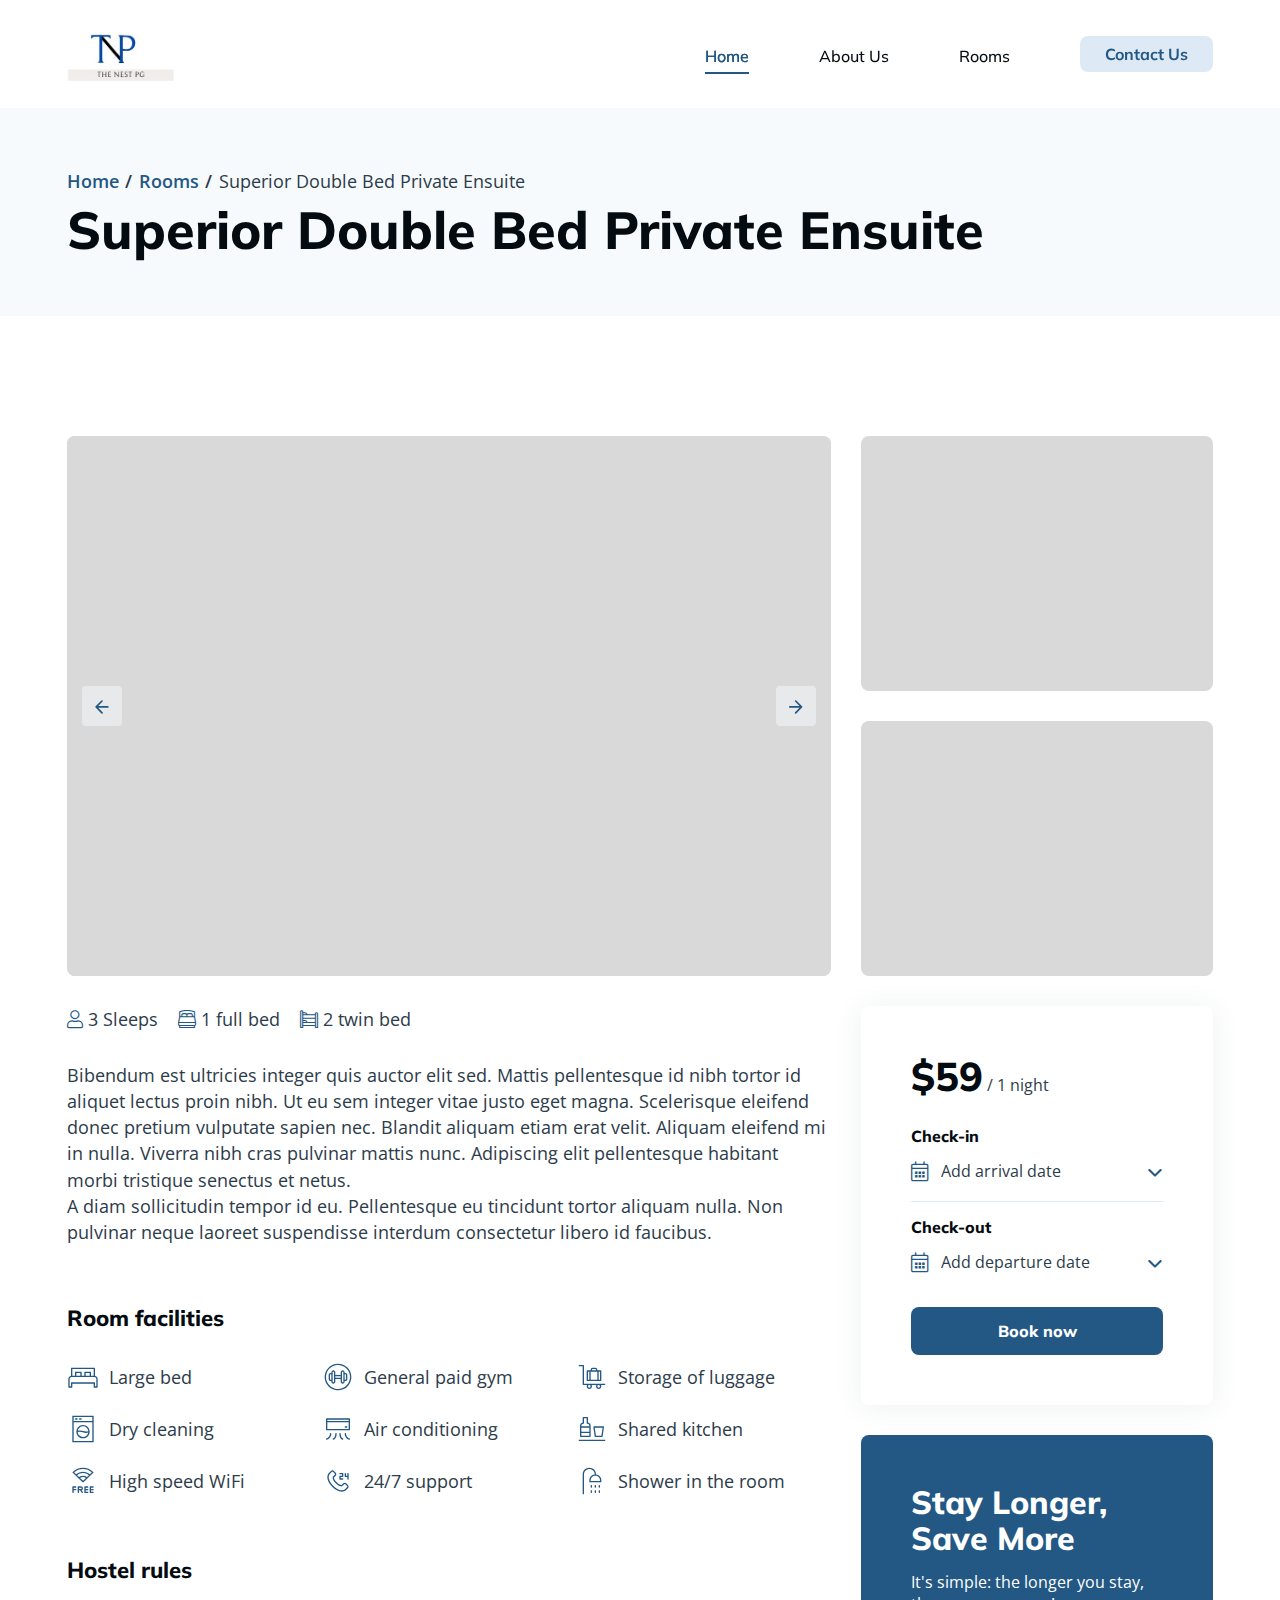
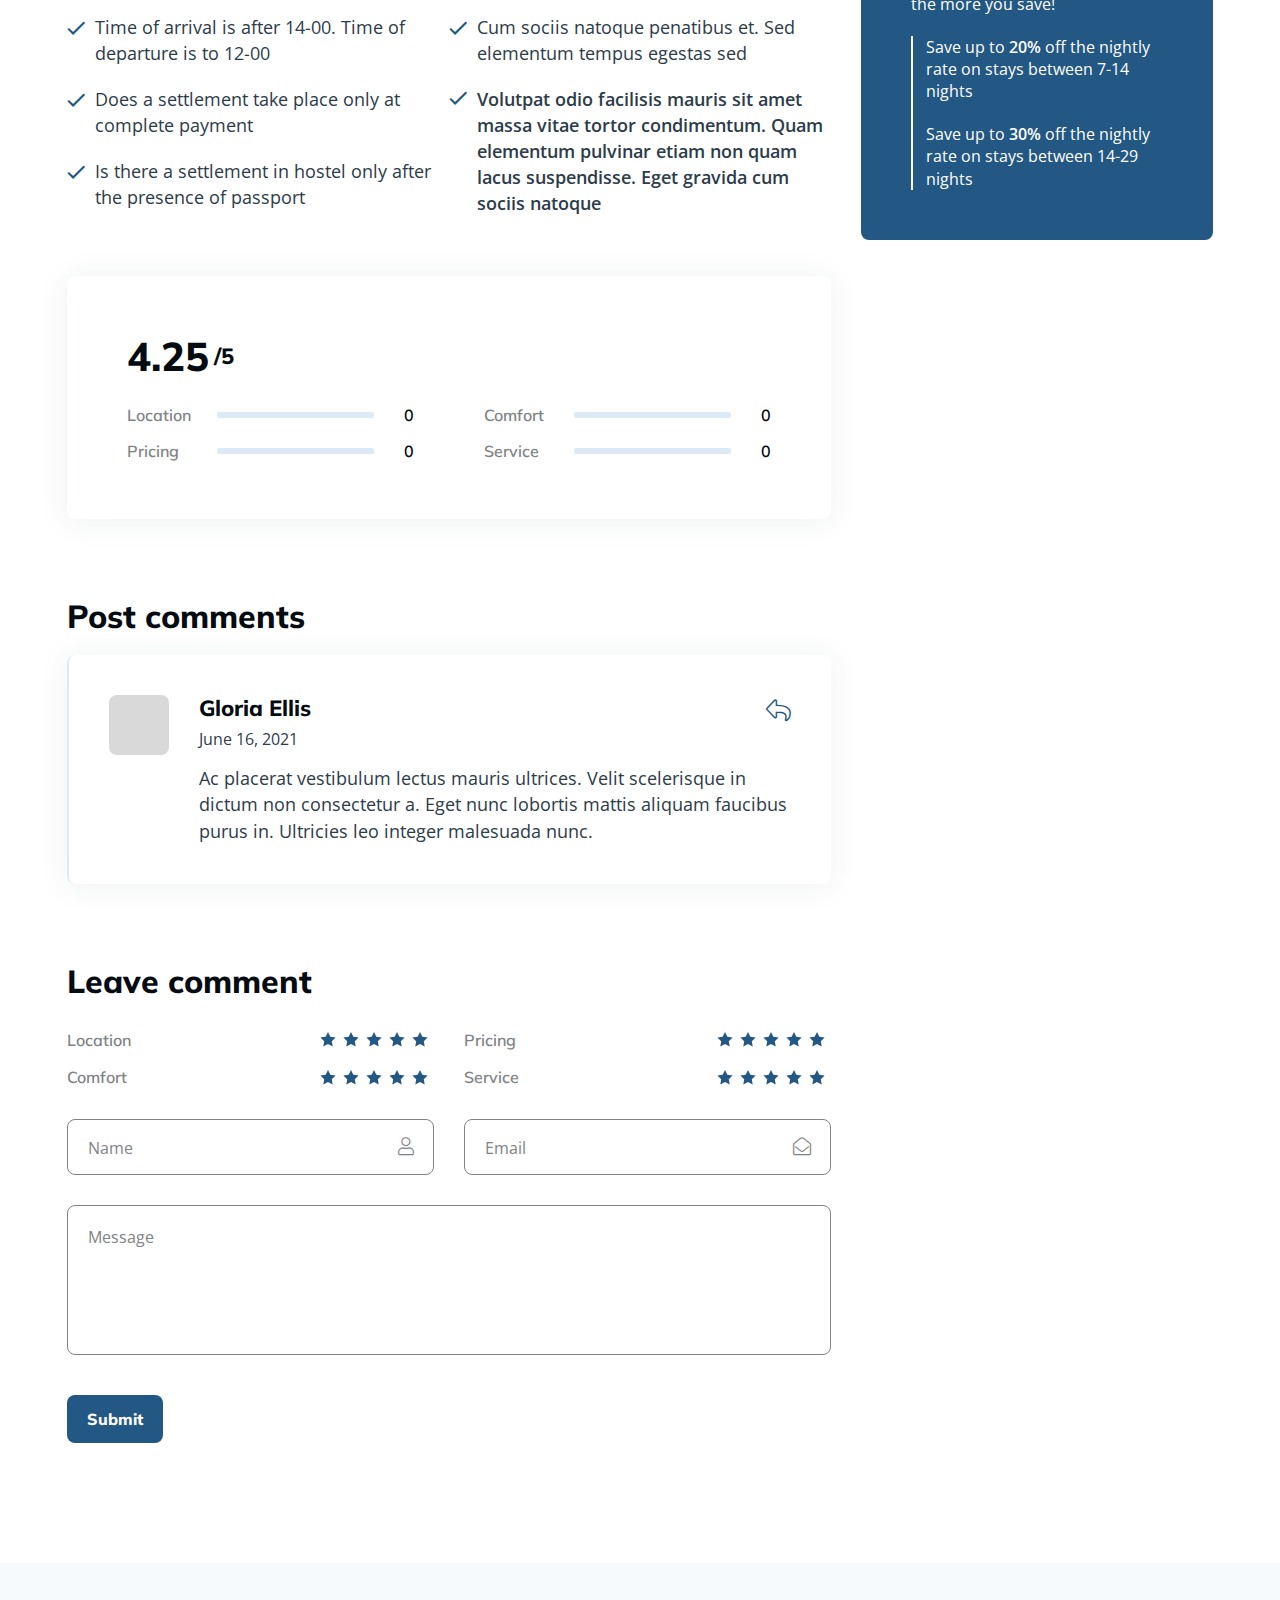
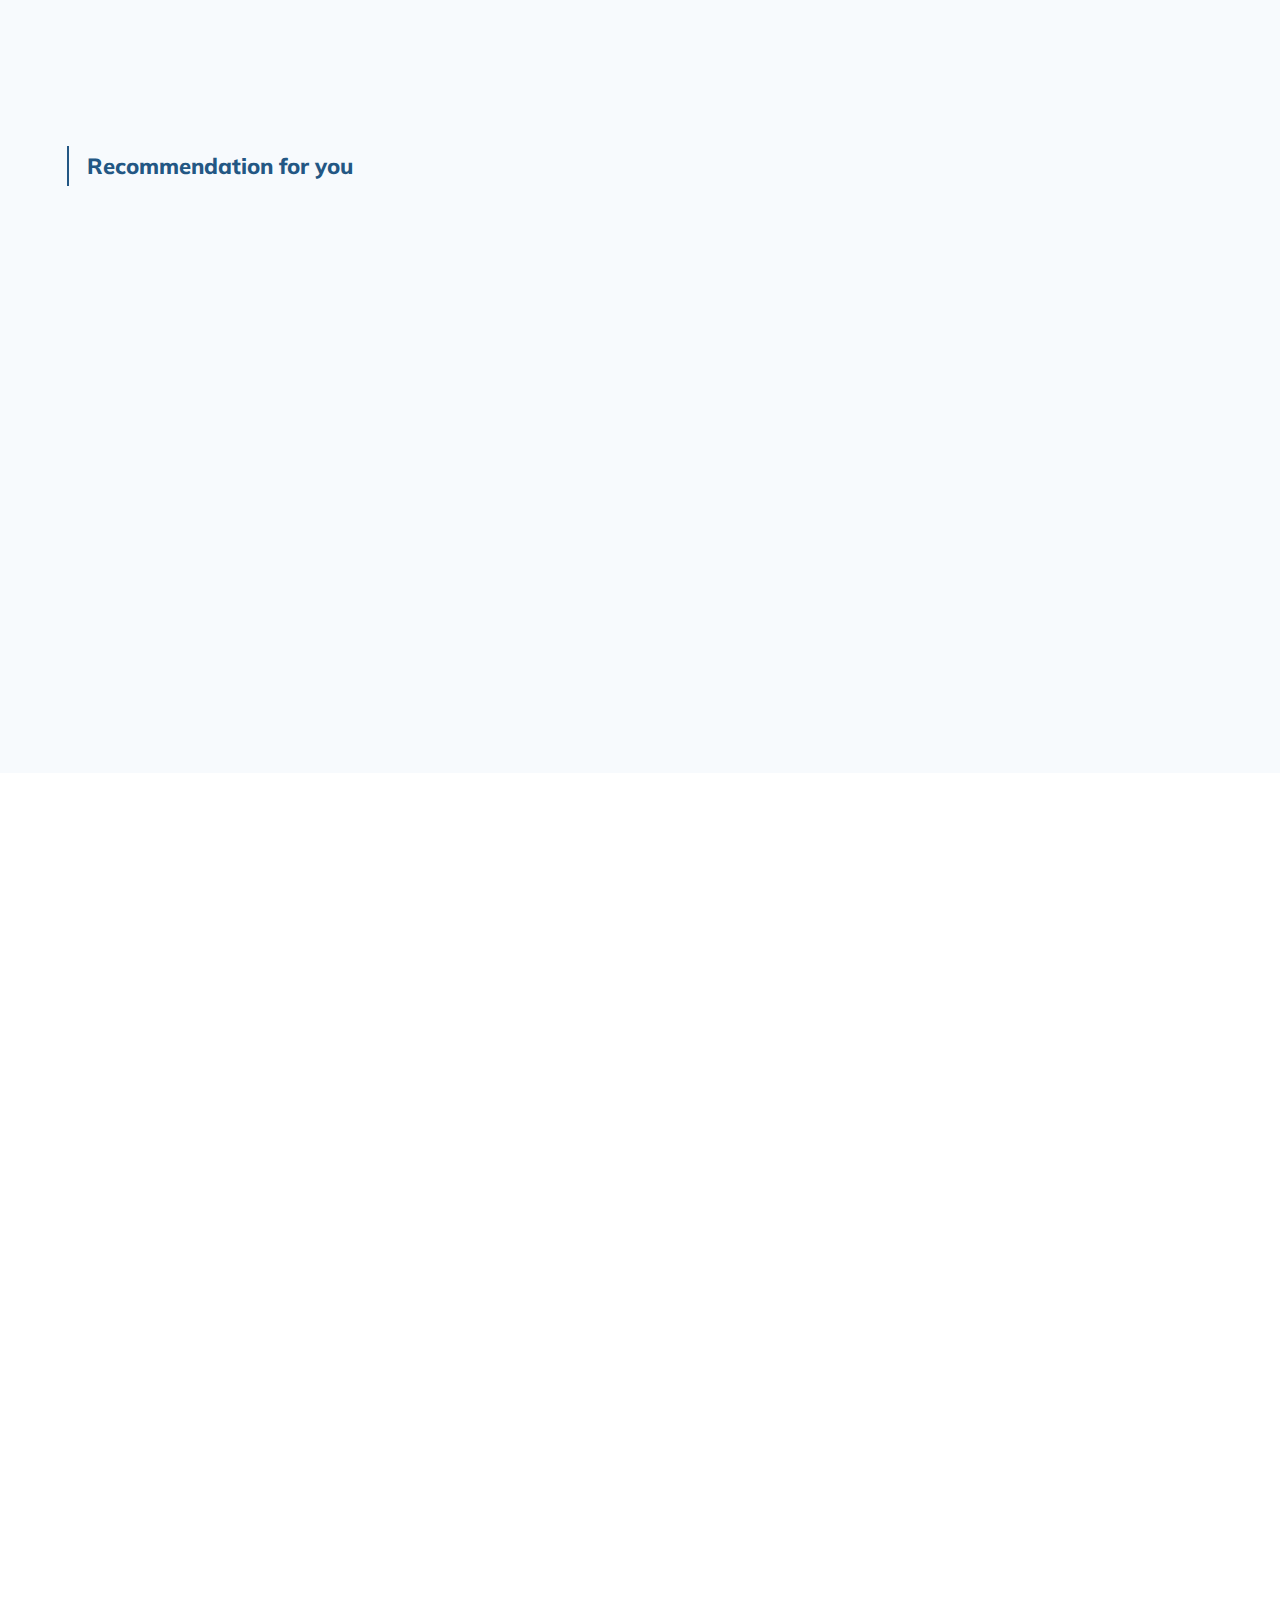
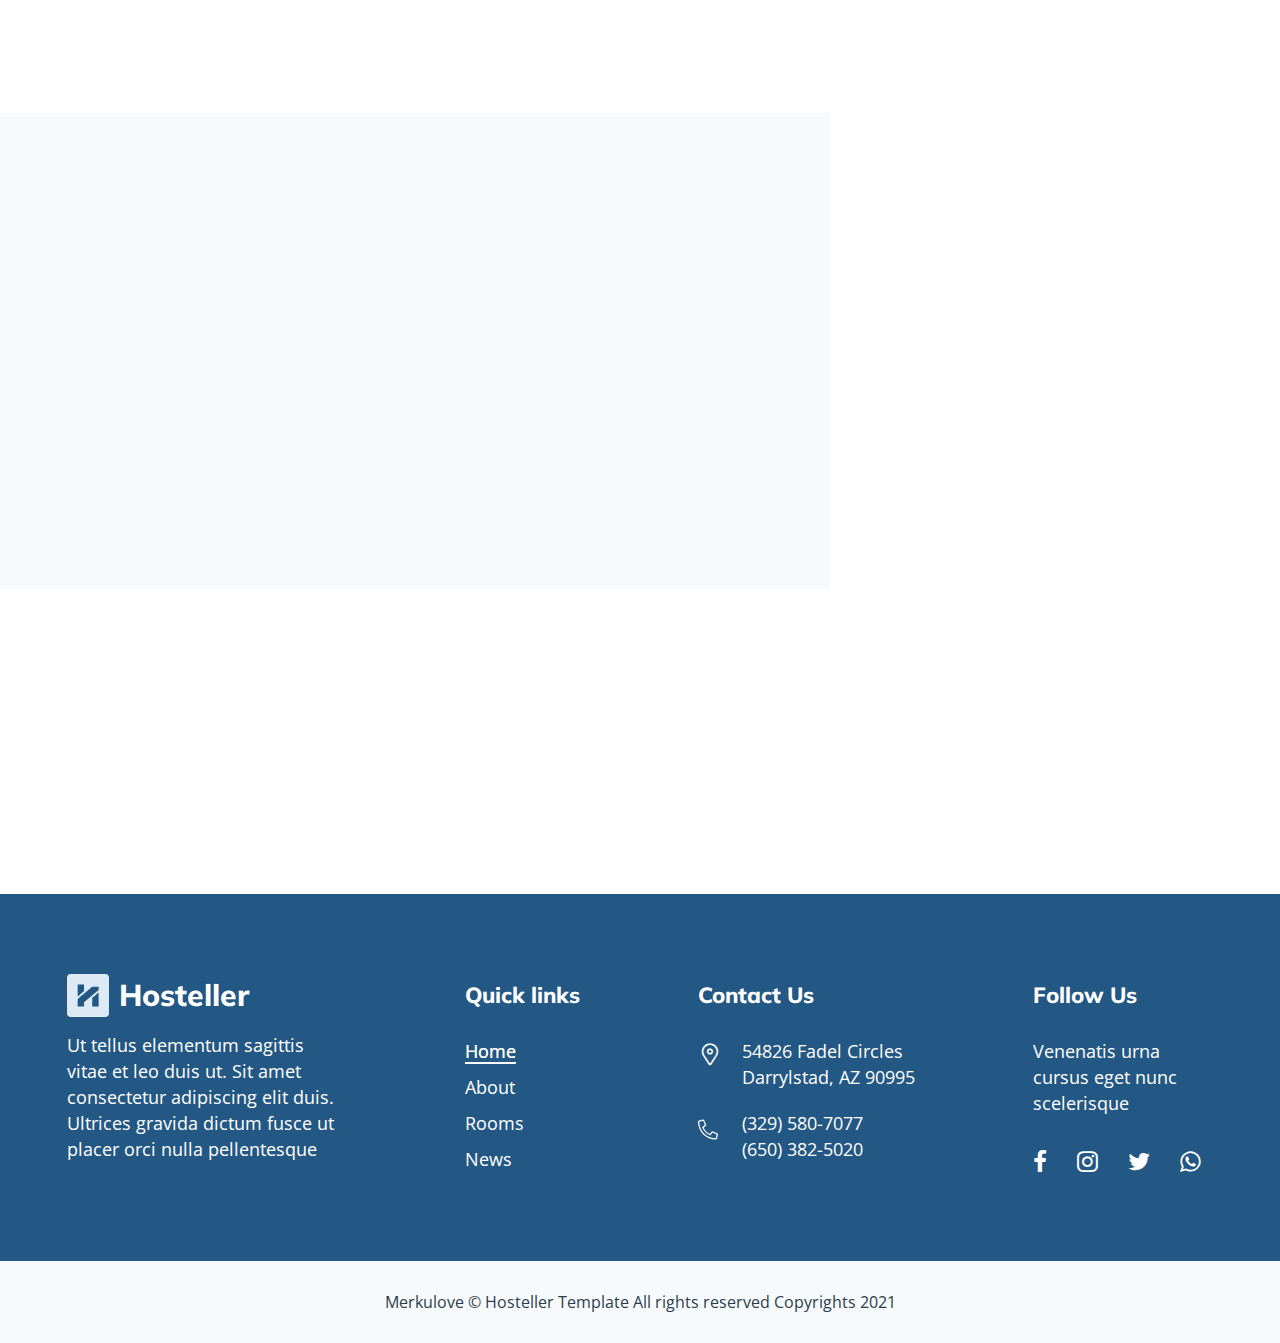
<file: room.html>
<!DOCTYPE html>
<html lang="en">
    <head>
        <meta charset="UTF-8" />
        <meta name="viewport" content="width=device-width, initial-scale=1.0, minimum-scale=1.0" />
        <meta http-equiv="X-UA-Compatible" content="ie=edge" />
        <title>Superior Double Bed Private Ensuite | Hosteller</title>
        <script id="www-widgetapi-script" src="https://s.ytimg.com/yts/jsbin/www-widgetapi-vflS50iB-/www-widgetapi.js" async=""></script>
        <script src="https://www.youtube.com/player_api"></script>
        <link rel="stylesheet preload" as="style" href="css/preload.min.css" />
        <link rel="stylesheet preload" as="style" href="css/libs.min.css" />

        <link rel="stylesheet" href="css/room.min.css" />
    </head>
    <body>
        <header class="header d-flex align-items-center" data-page="home">
            <div class="container position-relative d-flex justify-content-between align-items-center">
                <a class="brand d-flex align-items-center" href="index.html">
    
                    <span class="brand_name"><img src="./img/tnp-logo.jpg" style="height: 75px;"></span>
                </a>
                <div class="header_offcanvas offcanvas offcanvas-end" id="menuOffcanvas">
                    <div class="header_offcanvas-header d-flex justify-content-between align-content-center">
                        <a class="brand d-flex align-items-center" href="index.html">
    
                            <span class="brand_name"><img src="./img/tnp-logo.jpg" style="height: 75px;"></span>
                        </a>
                        <button class="close" type="button" data-bs-dismiss="offcanvas">
                            <i class="icon-close--entypo"></i>
                        </button>
                    </div>
                    <nav class="header_nav">
                        <ul class="header_nav-list">
                            <li class="header_nav-list_item">
                                <a class="nav-item" href="index.html" data-page="home">Home</a>
                            </li>
                            <li class="header_nav-list_item">
                                <a class="nav-item" href="about.html" data-page="about">About Us</a>
                            </li>
                            <li class="header_nav-list_item dropdown">
                                <a class="nav-link dropdown-toggle d-inline-flex align-items-center" href="rooms.html"
                                    data-bs-toggle="collapse" data-bs-target="#roomMenu" aria-expanded="false"
                                    aria-controls="roomMenu" data-page="rooms">
                                    Rooms
                                    <i class="icon-chevron_down--entypo icon"></i>
                                </a>
                                <div class="dropdown-menu collapse" id="roomMenu">
                                    <!-- <ul class="dropdown-list">
                                        <li class="list-item" data-main="true">
                                            <a class="dropdown-item nav-item" data-page="rooms" href="rooms.html">rooms</a>
                                        </li>
    
                                    </ul> -->
                                </div>
                            </li>
    
                            <li class="header_nav-list_item dropdown">
                                <a class="nav-link nav-link--contacts dropdown-toggle d-inline-flex align-items-center"
                                    href="contacts.html" data-bs-toggle="collapse" data-bs-target="#contactsMenu"
                                    aria-expanded="false" aria-controls="contactsMenu">
                                    Contact Us
                                    <i class="icon-chevron_down--entypo icon"></i>
                                </a>
                                <div class="dropdown-menu collapse" id="contactsMenu">
    
                                </div>
                            </li>
                        </ul>
                    </nav>
                    <ul class="socials d-flex align-items-center">
                        <li class="list-item">
                            <a class="link" href="">
                                <i class="icon-facebook"></i>
                            </a>
                        </li>
                        <li class="list-item">
                            <a class="link" href="">
                                <i class="icon-instagram"></i>
                            </a>
                        </li>
                        <li class="list-item">
                            <a class="link" href="">
                                <i class="icon-twitter"></i>
                            </a>
                        </li>
                        <li class="list-item">
                            <a class="link" href="">
                                <i class="icon-whatsapp"></i>
                            </a>
                        </li>
                    </ul>
                </div>
                <button class="header_trigger d-lg-none" type="button" data-bs-toggle="offcanvas"
                    data-bs-target="#menuOffcanvas">
                    <i class="icon-stream"></i>
                </button>
            </div>
        </header>
        <header class="page">
            <div class="container">
                <ul class="breadcrumbs d-flex flex-wrap align-content-center">
                    <li class="list-item">
                        <a class="link" href="index.html">Home</a>
                    </li>

                    <li class="list-item">
                        <a class="link" href="rooms.html">Rooms</a>
                    </li>
                    <li class="list-item">
                        <a class="link" href="#">Superior Double Bed Private Ensuite</a>
                    </li>
                </ul>
                <h1 class="page_title">Superior Double Bed Private Ensuite</h1>
            </div>
        </header>
        <!-- single room content start -->
        <main>
            <!-- room section start -->
            <div class="room section">
                <div class="container">
                    <div class="room_main d-lg-flex flex-wrap align-items-start">
                        <div class="room_main-slider col-12 d-lg-flex">
                            <div class="room_main-slider_view col-lg-8">
                                <div class="swiper-wrapper">
                                    <div class="swiper-slide">
                                        <picture>
                                            <source data-srcset="img/placeholder.jpg" srcset="img/placeholder.jpg" />
                                            <img class="lazy" data-src="img/placeholder.jpg" src="img/placeholder.jpg" alt="media" />
                                        </picture>
                                    </div>
                                    <div class="swiper-slide">
                                        <picture>
                                            <source data-srcset="img/placeholder.jpg" srcset="img/placeholder.jpg" />
                                            <img class="lazy" data-src="img/placeholder.jpg" src="img/placeholder.jpg" alt="media" />
                                        </picture>
                                    </div>
                                    <div class="swiper-slide">
                                        <picture>
                                            <source data-srcset="img/placeholder.jpg" srcset="img/placeholder.jpg" />
                                            <img class="lazy" data-src="img/placeholder.jpg" src="img/placeholder.jpg" alt="media" />
                                        </picture>
                                    </div>
                                </div>
                                <div class="swiper-controls d-flex align-items-center justify-content-between">
                                    <a class="swiper-button-prev d-inline-flex align-items-center justify-content-center" href="#">
                                        <i class="icon-arrow_left icon"></i>
                                    </a>
                                    <a class="swiper-button-next d-inline-flex align-items-center justify-content-center" href="#">
                                        <i class="icon-arrow_right icon"></i>
                                    </a>
                                </div>
                            </div>
                            <div class="room_main-slider_thumbs">
                                <div class="swiper-wrapper">
                                    <div class="swiper-slide">
                                        <picture>
                                            <source data-srcset="img/placeholder.jpg" srcset="img/placeholder.jpg" />
                                            <img class="lazy" data-src="img/placeholder.jpg" src="img/placeholder.jpg" alt="media" />
                                        </picture>
                                    </div>
                                    <div class="swiper-slide">
                                        <picture>
                                            <source data-srcset="img/placeholder.jpg" srcset="img/placeholder.jpg" />
                                            <img class="lazy" data-src="img/placeholder.jpg" src="img/placeholder.jpg" alt="media" />
                                        </picture>
                                    </div>
                                    <div class="swiper-slide">
                                        <picture>
                                            <source data-srcset="img/placeholder.jpg" srcset="img/placeholder.jpg" />
                                            <img class="lazy" data-src="img/placeholder.jpg" src="img/placeholder.jpg" alt="media" />
                                        </picture>
                                    </div>
                                </div>
                            </div>
                        </div>
                        <div class="room_main-info col-lg-8">
                            <div class="amenities d-flex flex-wrap align-items-center">
                                <span class="amenities_item d-inline-flex align-items-center">
                                    <i class="icon-user icon"></i>
                                    3 Sleeps
                                </span>
                                <span class="amenities_item d-inline-flex align-items-center">
                                    <i class="icon-twin_bed icon"></i>
                                    1 full bed
                                </span>
                                <span class="amenities_item d-inline-flex align-items-center">
                                    <i class="icon-bunk_bed icon"></i>
                                    2 twin bed
                                </span>
                            </div>
                            <div class="description">
                                <p class="description_text">
                                    Bibendum est ultricies integer quis auctor elit sed. Mattis pellentesque id nibh tortor id aliquet
                                    lectus proin nibh. Ut eu sem integer vitae justo eget magna. Scelerisque eleifend donec pretium
                                    vulputate sapien nec. Blandit aliquam etiam erat velit. Aliquam eleifend mi in nulla. Viverra nibh cras
                                    pulvinar mattis nunc. Adipiscing elit pellentesque habitant morbi tristique senectus et netus.
                                </p>
                                <p class="description_text">
                                    A diam sollicitudin tempor id eu. Pellentesque eu tincidunt tortor aliquam nulla. Non pulvinar neque
                                    laoreet suspendisse interdum consectetur libero id faucibus.
                                </p>
                            </div>
                            <section class="facilities">
                                <h4 class="facilities_header">Room facilities</h4>
                                <div class="facilities_list d-sm-flex flex-wrap">
                                    <div class="facilities_list-block">
                                        <span class="facilities_list-block_item d-flex align-items-center">
                                            <span class="icon">
                                                <svg
                                                    width="32"
                                                    height="32"
                                                    viewBox="0 0 32 32"
                                                    fill="none"
                                                    xmlns="http://www.w3.org/2000/svg"
                                                >
                                                    <path
                                                        d="M27.9997 14.7341V7.33329C27.9997 7.15648 27.9294 6.98691 27.8044 6.86189C27.6794 6.73686 27.5098 6.66663 27.333 6.66663H4.66634C4.48953 6.66663 4.31996 6.73686 4.19494 6.86189C4.06991 6.98691 3.99967 7.15648 3.99967 7.33329V14.7341C3.24737 14.8887 2.57136 15.2979 2.0856 15.8928C1.59985 16.4877 1.33405 17.2319 1.33301 18V26C1.33301 26.1768 1.40325 26.3463 1.52827 26.4714C1.65329 26.5964 1.82286 26.6666 1.99967 26.6666H4.66634C4.84315 26.6666 5.01272 26.5964 5.13775 26.4714C5.26277 26.3463 5.33301 26.1768 5.33301 26V22.6666H26.6663V26C26.6663 26.1768 26.7366 26.3463 26.8616 26.4714C26.9866 26.5964 27.1562 26.6666 27.333 26.6666H29.9997C30.1765 26.6666 30.3461 26.5964 30.4711 26.4714C30.5961 26.3463 30.6663 26.1768 30.6663 26V18C30.6654 17.2319 30.3996 16.4877 29.9138 15.8928C29.4281 15.2979 28.752 14.8886 27.9997 14.7341ZM5.33301 7.99996H26.6663V14.6666H23.9997V11.3333C23.9997 11.1565 23.9294 10.9869 23.8044 10.8619C23.6794 10.7369 23.5098 10.6666 23.333 10.6666H17.9997C17.8229 10.6666 17.6533 10.7369 17.5283 10.8619C17.4032 10.9869 17.333 11.1565 17.333 11.3333V14.6666H14.6663V11.3333C14.6663 11.1565 14.5961 10.9869 14.4711 10.8619C14.3461 10.7369 14.1765 10.6666 13.9997 10.6666H8.66634C8.48953 10.6666 8.31996 10.7369 8.19494 10.8619C8.06991 10.9869 7.99967 11.1565 7.99967 11.3333V14.6666H5.33301V7.99996ZM22.6663 14.6666H18.6663V12H22.6663V14.6666ZM13.333 14.6666H9.33301V12H13.333V14.6666ZM29.333 25.3333H27.9997V22C27.9997 21.8231 27.9294 21.6536 27.8044 21.5286C27.6794 21.4035 27.5098 21.3333 27.333 21.3333H4.66634C4.48953 21.3333 4.31996 21.4035 4.19494 21.5286C4.06991 21.6536 3.99967 21.8231 3.99967 22V25.3333H2.66634V18C2.66692 17.4697 2.87782 16.9613 3.25277 16.5864C3.62772 16.2114 4.13609 16.0005 4.66634 16H27.333C27.8633 16.0005 28.3716 16.2114 28.7466 16.5864C29.1215 16.9613 29.3324 17.4697 29.333 18V25.3333Z"
                                                        fill="currentColor"
                                                    />
                                                </svg>
                                            </span>
                                            Large bed
                                        </span>
                                        <span class="facilities_list-block_item d-flex align-items-center">
                                            <span class="icon">
                                                <svg
                                                    width="32"
                                                    height="32"
                                                    viewBox="0 0 32 32"
                                                    fill="none"
                                                    xmlns="http://www.w3.org/2000/svg"
                                                >
                                                    <path
                                                        d="M25.9997 2.66663H5.99967C5.82286 2.66663 5.65329 2.73686 5.52827 2.86189C5.40325 2.98691 5.33301 3.15648 5.33301 3.33329V28.6666C5.33301 28.8434 5.40325 29.013 5.52827 29.138C5.65329 29.2631 5.82286 29.3333 5.99967 29.3333H25.9997C26.1765 29.3333 26.3461 29.2631 26.4711 29.138C26.5961 29.013 26.6663 28.8434 26.6663 28.6666V3.33329C26.6663 3.15648 26.5961 2.98691 26.4711 2.86189C26.3461 2.73686 26.1765 2.66663 25.9997 2.66663ZM25.333 3.99996V7.99996H6.66634V3.99996H25.333ZM6.66634 28V9.33329H25.333V28H6.66634Z"
                                                        fill="currentColor"
                                                    />
                                                    <path
                                                        d="M8.66667 6.66658H10C10.1768 6.66658 10.3464 6.59635 10.4714 6.47132C10.5964 6.3463 10.6667 6.17673 10.6667 5.99992C10.6667 5.82311 10.5964 5.65354 10.4714 5.52851C10.3464 5.40349 10.1768 5.33325 10 5.33325H8.66667C8.48986 5.33325 8.32029 5.40349 8.19526 5.52851C8.07024 5.65354 8 5.82311 8 5.99992C8 6.17673 8.07024 6.3463 8.19526 6.47132C8.32029 6.59635 8.48986 6.66658 8.66667 6.66658Z"
                                                        fill="currentColor"
                                                    />
                                                    <path
                                                        d="M12.6667 6.66658H14C14.1768 6.66658 14.3464 6.59635 14.4714 6.47132C14.5964 6.3463 14.6667 6.17673 14.6667 5.99992C14.6667 5.82311 14.5964 5.65354 14.4714 5.52851C14.3464 5.40349 14.1768 5.33325 14 5.33325H12.6667C12.4899 5.33325 12.3203 5.40349 12.1953 5.52851C12.0702 5.65354 12 5.82311 12 5.99992C12 6.17673 12.0702 6.3463 12.1953 6.47132C12.3203 6.59635 12.4899 6.66658 12.6667 6.66658Z"
                                                        fill="currentColor"
                                                    />
                                                    <path
                                                        d="M15.9997 12C14.2388 12.0024 12.5502 12.7008 11.3021 13.943C10.054 15.1851 9.34746 16.8703 9.33661 18.6312C9.33621 18.6389 9.33441 18.646 9.33434 18.6537L9.33301 18.6667C9.33201 20.4321 10.0315 22.1258 11.2779 23.3761C12.5244 24.6263 14.2159 25.331 15.9813 25.3354C17.7468 25.3398 19.4418 24.6436 20.6945 23.3996C21.9472 22.1556 22.6551 20.4654 22.6629 18.7C22.6633 18.6926 22.6649 18.6856 22.6651 18.6781L22.6663 18.6667C22.6643 16.8992 21.9612 15.2047 20.7114 13.9549C19.4616 12.7051 17.7672 12.0021 15.9997 12ZM15.9997 13.3333C17.3298 13.3374 18.6101 13.8393 19.5886 14.7404C20.567 15.6414 21.1725 16.8761 21.2859 18.2014C19.1854 18.8842 17.7213 18.4739 16.1859 18.0267C14.6181 17.5673 13.0033 17.0973 10.7631 17.7107C10.9867 16.484 11.6329 15.3744 12.5896 14.5748C13.5462 13.7751 14.7528 13.3358 15.9997 13.3333ZM15.9997 24C14.6692 23.996 13.3885 23.4938 12.41 22.5924C11.4314 21.691 10.826 20.4558 10.713 19.1301C12.8093 18.4465 14.2755 18.8568 15.812 19.3067C16.8826 19.6719 18.0014 19.8766 19.132 19.9141C19.8438 19.909 20.5517 19.8084 21.2367 19.615C21.0148 20.8432 20.3691 21.9546 19.4122 22.7558C18.4553 23.5571 17.2477 23.9973 15.9997 24Z"
                                                        fill="currentColor"
                                                    />
                                                </svg>
                                            </span>
                                            Dry cleaning
                                        </span>
                                        <span class="facilities_list-block_item d-flex align-items-center">
                                            <span class="icon">
                                                <svg
                                                    width="32"
                                                    height="32"
                                                    viewBox="0 0 32 32"
                                                    fill="none"
                                                    xmlns="http://www.w3.org/2000/svg"
                                                >
                                                    <path
                                                        d="M26.2786 7.84667C26.3436 7.78509 26.3956 7.71106 26.4314 7.62899C26.4671 7.54691 26.4861 7.45848 26.487 7.36895C26.4879 7.27942 26.4708 7.19062 26.4367 7.10783C26.4026 7.02505 26.3522 6.94997 26.2884 6.88707C23.5465 4.18306 19.8503 2.66711 15.9994 2.66711C12.1484 2.66711 8.45223 4.18306 5.7103 6.88707C5.64658 6.94997 5.59616 7.02505 5.56205 7.10783C5.52795 7.19062 5.51084 7.27942 5.51175 7.36895C5.51267 7.45848 5.53158 7.54691 5.56738 7.62899C5.60317 7.71106 5.65511 7.78509 5.7201 7.84667L8.6289 10.6032L15.541 17.1514C15.6649 17.2685 15.8289 17.3337 15.9994 17.3337C16.1698 17.3337 16.3338 17.2685 16.4577 17.1514L26.2786 7.84667ZM10.0723 10.1333C11.7398 8.75474 13.8358 8.00054 15.9994 8.00054C18.163 8.00054 20.2589 8.75474 21.9264 10.1333L19.9357 12.0195C18.7895 11.1932 17.4123 10.7485 15.9994 10.7485C14.5864 10.7485 13.2092 11.1932 12.063 12.0195L10.0723 10.1333ZM15.9994 4.00001C19.2628 3.99296 22.414 5.19111 24.8483 7.36461L22.8923 9.21794C20.973 7.57171 18.5279 6.66674 15.9994 6.66674C13.4708 6.66674 11.0257 7.57171 9.10643 9.21794L7.15043 7.36461C9.58478 5.19111 12.7359 3.99296 15.9994 4.00001ZM13.0255 12.931C13.9048 12.3403 14.9401 12.0248 15.9994 12.0248C17.0587 12.0248 18.094 12.3403 18.9732 12.931L15.9994 15.7487L13.0255 12.931Z"
                                                        fill="currentColor"
                                                    />
                                                    <path
                                                        d="M8.66634 22.6667C8.84315 22.6667 9.01272 22.5965 9.13774 22.4714C9.26277 22.3464 9.33301 22.1769 9.33301 22C9.33301 21.8232 9.26277 21.6537 9.13774 21.5286C9.01272 21.4036 8.84315 21.3334 8.66634 21.3334H5.99967C5.82286 21.3334 5.65329 21.4036 5.52827 21.5286C5.40325 21.6537 5.33301 21.8232 5.33301 22V27.3334C5.33301 27.5102 5.40325 27.6798 5.52827 27.8048C5.65329 27.9298 5.82286 28 5.99967 28C6.17649 28 6.34605 27.9298 6.47108 27.8048C6.5961 27.6798 6.66634 27.5102 6.66634 27.3334V25.3334H8.66634C8.84315 25.3334 9.01272 25.2631 9.13774 25.1381C9.26277 25.0131 9.33301 24.8435 9.33301 24.6667C9.33301 24.4899 9.26277 24.3203 9.13774 24.1953C9.01272 24.0703 8.84315 24 8.66634 24H6.66634V22.6667H8.66634Z"
                                                        fill="currentColor"
                                                    />
                                                    <path
                                                        d="M15.9993 23.3334C15.9988 22.8031 15.7879 22.2947 15.4129 21.9198C15.038 21.5449 14.5296 21.334 13.9993 21.3334H11.3327C11.1559 21.3334 10.9863 21.4036 10.8613 21.5286C10.7363 21.6537 10.666 21.8232 10.666 22V27.3334C10.666 27.5102 10.7363 27.6798 10.8613 27.8048C10.9863 27.9298 11.1559 28 11.3327 28C11.5095 28 11.6791 27.9298 11.8041 27.8048C11.9291 27.6798 11.9993 27.5102 11.9993 27.3334V25.3334H12.9993L14.7993 27.7334C14.8519 27.8034 14.9177 27.8624 14.993 27.907C15.0684 27.9516 15.1517 27.981 15.2384 27.9933C15.3251 28.0057 15.4133 28.0009 15.4981 27.9792C15.5829 27.9575 15.6626 27.9192 15.7327 27.8667C15.8027 27.8142 15.8617 27.7484 15.9063 27.673C15.9509 27.5977 15.9803 27.5143 15.9926 27.4277C16.005 27.341 16.0002 27.2527 15.9785 27.1679C15.9568 27.0831 15.9185 27.0034 15.866 26.9334L14.5912 25.2334C14.9978 25.1081 15.3537 24.8562 15.607 24.5144C15.8603 24.1726 15.9978 23.7588 15.9993 23.3334ZM13.9993 24H11.9993V22.6667H13.9993C14.1762 22.6667 14.3457 22.7369 14.4708 22.862C14.5958 22.987 14.666 23.1566 14.666 23.3334C14.666 23.5102 14.5958 23.6798 14.4708 23.8048C14.3457 23.9298 14.1762 24 13.9993 24Z"
                                                        fill="currentColor"
                                                    />
                                                    <path
                                                        d="M20.6663 22.6667C20.8432 22.6667 21.0127 22.5965 21.1377 22.4714C21.2628 22.3464 21.333 22.1769 21.333 22C21.333 21.8232 21.2628 21.6537 21.1377 21.5286C21.0127 21.4036 20.8432 21.3334 20.6663 21.3334H17.9997C17.8229 21.3334 17.6533 21.4036 17.5283 21.5286C17.4032 21.6537 17.333 21.8232 17.333 22V27.3334C17.333 27.5102 17.4032 27.6798 17.5283 27.8048C17.6533 27.9298 17.8229 28 17.9997 28H20.6663C20.8432 28 21.0127 27.9298 21.1377 27.8048C21.2628 27.6798 21.333 27.5102 21.333 27.3334C21.333 27.1566 21.2628 26.987 21.1377 26.862C21.0127 26.7369 20.8432 26.6667 20.6663 26.6667H18.6663V25.3334H20.6663C20.8432 25.3334 21.0127 25.2631 21.1377 25.1381C21.2628 25.0131 21.333 24.8435 21.333 24.6667C21.333 24.4899 21.2628 24.3203 21.1377 24.1953C21.0127 24.0703 20.8432 24 20.6663 24H18.6663V22.6667H20.6663Z"
                                                        fill="currentColor"
                                                    />
                                                    <path
                                                        d="M25.9993 25.3334C26.1762 25.3334 26.3457 25.2631 26.4708 25.1381C26.5958 25.0131 26.666 24.8435 26.666 24.6667C26.666 24.4899 26.5958 24.3203 26.4708 24.1953C26.3457 24.0703 26.1762 24 25.9993 24H23.9993V22.6667H25.9993C26.1762 22.6667 26.3457 22.5965 26.4708 22.4714C26.5958 22.3464 26.666 22.1769 26.666 22C26.666 21.8232 26.5958 21.6537 26.4708 21.5286C26.3457 21.4036 26.1762 21.3334 25.9993 21.3334H23.3327C23.1559 21.3334 22.9863 21.4036 22.8613 21.5286C22.7363 21.6537 22.666 21.8232 22.666 22V27.3334C22.666 27.5102 22.7363 27.6798 22.8613 27.8048C22.9863 27.9298 23.1559 28 23.3327 28H25.9993C26.1762 28 26.3457 27.9298 26.4708 27.8048C26.5958 27.6798 26.666 27.5102 26.666 27.3334C26.666 27.1566 26.5958 26.987 26.4708 26.862C26.3457 26.7369 26.1762 26.6667 25.9993 26.6667H23.9993V25.3334H25.9993Z"
                                                        fill="currentColor"
                                                    />
                                                </svg>
                                            </span>
                                            High speed WiFi
                                        </span>
                                    </div>
                                    <div class="facilities_list-block">
                                        <span class="facilities_list-block_item d-flex align-items-center">
                                            <span class="icon">
                                                <svg
                                                    width="32"
                                                    height="32"
                                                    viewBox="0 0 32 32"
                                                    fill="none"
                                                    xmlns="http://www.w3.org/2000/svg"
                                                >
                                                    <path
                                                        d="M16.0003 2.66663C13.3632 2.66663 10.7854 3.44861 8.59273 4.9137C6.40007 6.37878 4.69111 8.46116 3.68194 10.8975C2.67277 13.3339 2.40872 16.0148 2.92319 18.6012C3.43766 21.1876 4.70754 23.5634 6.57224 25.4281C8.43694 27.2928 10.8127 28.5626 13.3991 29.0771C15.9855 29.5916 18.6664 29.3275 21.1028 28.3184C23.5391 27.3092 25.6215 25.6002 27.0866 23.4076C28.5517 21.2149 29.3337 18.637 29.3337 16C29.3297 12.4649 27.9237 9.07585 25.4241 6.57622C22.9244 4.07658 19.5353 2.67056 16.0003 2.66663ZM16.0003 28C13.627 28 11.3069 27.2962 9.33349 25.9776C7.3601 24.659 5.82203 22.7849 4.91378 20.5922C4.00553 18.3994 3.76789 15.9866 4.23091 13.6589C4.69393 11.3311 5.83682 9.19291 7.51505 7.51468C9.19328 5.83645 11.3315 4.69356 13.6592 4.23054C15.987 3.76751 18.3998 4.00515 20.5925 4.9134C22.7852 5.82166 24.6594 7.35973 25.978 9.33312C27.2965 11.3065 28.0003 13.6266 28.0003 16C27.9966 19.1814 26.7312 22.2315 24.4815 24.4812C22.2319 26.7308 19.1818 27.9963 16.0003 28Z"
                                                        fill="currentColor"
                                                    />
                                                    <path
                                                        d="M23.3337 11.9999H22.667V11.3333C22.667 10.8028 22.4563 10.2941 22.0812 9.91904C21.7061 9.54397 21.1974 9.33325 20.667 9.33325C20.1366 9.33325 19.6279 9.54397 19.2528 9.91904C18.8777 10.2941 18.667 10.8028 18.667 11.3333V13.9999H13.3337V11.3333C13.3337 10.8028 13.1229 10.2941 12.7479 9.91904C12.3728 9.54397 11.8641 9.33325 11.3337 9.33325C10.8032 9.33325 10.2945 9.54397 9.91945 9.91904C9.54437 10.2941 9.33366 10.8028 9.33366 11.3333V11.9999H8.66699C8.13674 12.0005 7.62837 12.2114 7.25342 12.5863C6.87848 12.9613 6.66757 13.4697 6.66699 13.9999V17.9999C6.66757 18.5302 6.87848 19.0385 7.25342 19.4135C7.62837 19.7884 8.13674 19.9993 8.66699 19.9999H9.33366V20.6666C9.33366 21.197 9.54437 21.7057 9.91945 22.0808C10.2945 22.4559 10.8032 22.6666 11.3337 22.6666C11.8641 22.6666 12.3728 22.4559 12.7479 22.0808C13.1229 21.7057 13.3337 21.197 13.3337 20.6666V17.9999H18.667V20.6666C18.667 21.197 18.8777 21.7057 19.2528 22.0808C19.6279 22.4559 20.1366 22.6666 20.667 22.6666C21.1974 22.6666 21.7061 22.4559 22.0812 22.0808C22.4563 21.7057 22.667 21.197 22.667 20.6666V19.9999H23.3337C23.8639 19.9993 24.3723 19.7884 24.7472 19.4135C25.1222 19.0385 25.3331 18.5302 25.3337 17.9999V13.9999C25.3331 13.4697 25.1222 12.9613 24.7472 12.5863C24.3723 12.2114 23.8639 12.0005 23.3337 11.9999ZM8.66699 18.6666C8.49021 18.6665 8.32071 18.5962 8.1957 18.4712C8.0707 18.3462 8.00043 18.1767 8.00033 17.9999V13.9999C8.00043 13.8231 8.0707 13.6536 8.1957 13.5286C8.32071 13.4036 8.49021 13.3334 8.66699 13.3333H9.33366V18.6666H8.66699ZM12.0003 20.6666C12.0003 20.8434 11.9301 21.013 11.8051 21.138C11.68 21.263 11.5105 21.3333 11.3337 21.3333C11.1568 21.3333 10.9873 21.263 10.8623 21.138C10.7372 21.013 10.667 20.8434 10.667 20.6666V11.3333C10.667 11.1564 10.7372 10.9869 10.8623 10.8618C10.9873 10.7368 11.1568 10.6666 11.3337 10.6666C11.5105 10.6666 11.68 10.7368 11.8051 10.8618C11.9301 10.9869 12.0003 11.1564 12.0003 11.3333V20.6666ZM13.3337 16.6666V15.3333H18.667V16.6666H13.3337ZM21.3337 20.6666C21.3337 20.8434 21.2634 21.013 21.1384 21.138C21.0134 21.263 20.8438 21.3333 20.667 21.3333C20.4902 21.3333 20.3206 21.263 20.1956 21.138C20.0706 21.013 20.0003 20.8434 20.0003 20.6666V11.3333C20.0003 11.1564 20.0706 10.9869 20.1956 10.8618C20.3206 10.7368 20.4902 10.6666 20.667 10.6666C20.8438 10.6666 21.0134 10.7368 21.1384 10.8618C21.2634 10.9869 21.3337 11.1564 21.3337 11.3333V20.6666ZM24.0003 17.9999C24.0001 18.1767 23.9298 18.3461 23.8048 18.4711C23.6798 18.596 23.5104 18.6664 23.3337 18.6666H22.667V13.3333H23.3337C23.5104 13.3335 23.6798 13.4038 23.8048 13.5288C23.9298 13.6537 24.0001 13.8232 24.0003 13.9999V17.9999Z"
                                                        fill="currentColor"
                                                    />
                                                </svg>
                                            </span>
                                            General paid gym
                                        </span>
                                        <span class="facilities_list-block_item d-flex align-items-center">
                                            <span class="icon">
                                                <svg
                                                    width="32"
                                                    height="32"
                                                    viewBox="0 0 32 32"
                                                    fill="none"
                                                    xmlns="http://www.w3.org/2000/svg"
                                                >
                                                    <path
                                                        d="M27.3333 5.33337H4.66667C4.48986 5.33337 4.32029 5.40361 4.19526 5.52864C4.07024 5.65366 4 5.82323 4 6.00004V16.6667C4 16.8435 4.07024 17.0131 4.19526 17.1381C4.32029 17.2631 4.48986 17.3334 4.66667 17.3334H27.3333C27.5101 17.3334 27.6797 17.2631 27.8047 17.1381C27.9298 17.0131 28 16.8435 28 16.6667V6.00004C28 5.82323 27.9298 5.65366 27.8047 5.52864C27.6797 5.40361 27.5101 5.33337 27.3333 5.33337ZM26.6667 6.66671V8.00004H5.33333V6.66671H26.6667ZM5.33333 16V9.33337H26.6667V16H5.33333Z"
                                                        fill="currentColor"
                                                    />
                                                    <path
                                                        d="M8.66667 20C8.48986 20 8.32029 20.0702 8.19526 20.1953C8.07024 20.3203 8 20.4899 8 20.6667C8 23.0133 5.54947 25.3333 4.66667 25.3333C4.48986 25.3333 4.32029 25.4036 4.19526 25.5286C4.07024 25.6536 4 25.8232 4 26C4 26.1768 4.07024 26.3464 4.19526 26.4714C4.32029 26.5964 4.48986 26.6667 4.66667 26.6667C6.38 26.6667 9.33333 23.7018 9.33333 20.6667C9.33333 20.4899 9.26309 20.3203 9.13807 20.1953C9.01305 20.0702 8.84348 20 8.66667 20Z"
                                                        fill="currentColor"
                                                    />
                                                    <path
                                                        d="M27.3337 25.3333C26.4509 25.3333 24.0003 23.0133 24.0003 20.6667C24.0003 20.4899 23.9301 20.3203 23.8051 20.1953C23.68 20.0702 23.5105 20 23.3337 20C23.1568 20 22.9873 20.0702 22.8623 20.1953C22.7372 20.3203 22.667 20.4899 22.667 20.6667C22.667 23.7018 25.6203 26.6667 27.3337 26.6667C27.5105 26.6667 27.68 26.5964 27.8051 26.4714C27.9301 26.3464 28.0003 26.1768 28.0003 26C28.0003 25.8232 27.9301 25.6536 27.8051 25.5286C27.68 25.4036 27.5105 25.3333 27.3337 25.3333Z"
                                                        fill="currentColor"
                                                    />
                                                    <path
                                                        d="M14.0003 20C13.8235 20 13.6539 20.0702 13.5289 20.1953C13.4039 20.3203 13.3337 20.4899 13.3337 20.6667C13.3337 23.1523 12.0876 25.3333 11.3337 25.3333C11.1568 25.3333 10.9873 25.4036 10.8623 25.5286C10.7372 25.6536 10.667 25.8232 10.667 26C10.667 26.1768 10.7372 26.3464 10.8623 26.4714C10.9873 26.5964 11.1568 26.6667 11.3337 26.6667C13.2412 26.6667 14.667 23.4987 14.667 20.6667C14.667 20.4899 14.5968 20.3203 14.4717 20.1953C14.3467 20.0702 14.1771 20 14.0003 20Z"
                                                        fill="currentColor"
                                                    />
                                                    <path
                                                        d="M20.6663 25.3333C19.9124 25.3333 18.6663 23.1523 18.6663 20.6667C18.6663 20.4899 18.5961 20.3203 18.4711 20.1953C18.3461 20.0702 18.1765 20 17.9997 20C17.8229 20 17.6533 20.0702 17.5283 20.1953C17.4032 20.3203 17.333 20.4899 17.333 20.6667C17.333 23.4987 18.7588 26.6667 20.6663 26.6667C20.8432 26.6667 21.0127 26.5964 21.1377 26.4714C21.2628 26.3464 21.333 26.1768 21.333 26C21.333 25.8232 21.2628 25.6536 21.1377 25.5286C21.0127 25.4036 20.8432 25.3333 20.6663 25.3333Z"
                                                        fill="currentColor"
                                                    />
                                                    <path
                                                        d="M24.667 13.3334H23.3337C23.1568 13.3334 22.9873 13.4036 22.8623 13.5286C22.7372 13.6537 22.667 13.8232 22.667 14C22.667 14.1769 22.7372 14.3464 22.8623 14.4714C22.9873 14.5965 23.1568 14.6667 23.3337 14.6667H24.667C24.8438 14.6667 25.0134 14.5965 25.1384 14.4714C25.2634 14.3464 25.3337 14.1769 25.3337 14C25.3337 13.8232 25.2634 13.6537 25.1384 13.5286C25.0134 13.4036 24.8438 13.3334 24.667 13.3334Z"
                                                        fill="currentColor"
                                                    />
                                                </svg>
                                            </span>
                                            Air conditioning
                                        </span>
                                        <span class="facilities_list-block_item d-flex align-items-center">
                                            <span class="icon">
                                                <svg
                                                    width="32"
                                                    height="32"
                                                    viewBox="0 0 32 32"
                                                    fill="none"
                                                    xmlns="http://www.w3.org/2000/svg"
                                                >
                                                    <path
                                                        d="M24.1777 18.2559C23.7953 17.8906 23.2868 17.6868 22.7579 17.6868C22.2291 17.6868 21.7205 17.8906 21.3381 18.2559L19.5669 20.0271C18.5141 20.2346 16.506 19.12 14.6919 17.3084C12.8803 15.4956 11.7676 13.4863 11.9719 12.4322L13.7431 10.66C14.1188 10.2831 14.3298 9.77268 14.3298 9.24054C14.3298 8.70839 14.1188 8.19794 13.7431 7.82104L11.8457 5.92324C11.4684 5.54793 10.9579 5.33729 10.4258 5.3374C9.89361 5.33751 9.38317 5.54837 9.00608 5.92384L7.10861 7.8213C3.36321 11.5674 6.08195 17.6976 10.1929 21.808C12.9337 24.548 16.5711 26.6693 19.8011 26.6693C20.6132 26.6852 21.42 26.5357 22.1724 26.2299C22.9248 25.924 23.6071 25.4682 24.1777 24.8903L26.0751 22.9934C26.4517 22.6167 26.6632 22.106 26.6632 21.5734C26.6632 21.0408 26.4517 20.53 26.0751 20.1534L24.1777 18.2559ZM25.1329 22.0508L23.2355 23.9482C21.5242 25.6595 19.248 25.4624 17.6382 24.9952C15.1658 24.1705 12.933 22.7528 11.1351 20.8658C9.24779 19.0675 7.8296 16.8343 7.00455 14.3614C6.53601 12.7536 6.33788 10.4768 8.05081 8.7635L9.94828 6.8667C10.075 6.74014 10.2467 6.66901 10.4258 6.66889C10.6048 6.66878 10.7766 6.7397 10.9035 6.8661L12.8009 8.7635C12.9272 8.89026 12.9981 9.06189 12.9981 9.2408C12.9981 9.41972 12.9272 9.59134 12.8009 9.7181L10.9035 11.6155C10.8302 11.6885 10.775 11.7775 10.7421 11.8755C10.1213 13.7378 11.8888 16.3894 13.7497 18.2504C15.6119 20.1104 18.2642 21.8735 20.1226 21.256C20.2206 21.2232 20.3096 21.1682 20.3826 21.0952L22.28 19.1985C22.4085 19.0753 22.5795 19.0065 22.7575 19.0064C22.9355 19.0062 23.1066 19.0748 23.2353 19.1978L25.1329 21.0962C25.1956 21.1588 25.2453 21.2332 25.2793 21.3151C25.3132 21.397 25.3307 21.4848 25.3307 21.5735C25.3307 21.6621 25.3132 21.7499 25.2793 21.8318C25.2453 21.9137 25.1956 21.9881 25.1329 22.0508Z"
                                                        fill="currentColor"
                                                    />
                                                    <path
                                                        d="M18.0012 14.664H20.6665C20.7546 14.6649 20.8419 14.6483 20.9235 14.6152C21.0051 14.5821 21.0794 14.5332 21.142 14.4712C21.2045 14.4092 21.2542 14.3355 21.2881 14.2542C21.322 14.1729 21.3395 14.0858 21.3395 13.9977C21.3395 13.9096 21.322 13.8224 21.2881 13.7412C21.2542 13.6599 21.2045 13.5861 21.142 13.5242C21.0794 13.4622 21.0051 13.4133 20.9235 13.3802C20.8419 13.3471 20.7546 13.3305 20.6665 13.3314H18.6676V11.9987H20.6665C20.7541 11.9988 20.8408 11.9816 20.9217 11.9482C21.0027 11.9147 21.0762 11.8656 21.1381 11.8037C21.2 11.7417 21.2491 11.6682 21.2826 11.5873C21.3161 11.5064 21.3333 11.4196 21.3332 11.3321V8.66719C21.3332 8.57964 21.316 8.49294 21.2825 8.41205C21.249 8.33117 21.1999 8.25767 21.138 8.19578C21.0761 8.13389 21.0026 8.08482 20.9217 8.05137C20.8407 8.01793 20.754 8.00076 20.6665 8.00085H18.0012C17.8257 8.00261 17.6579 8.07358 17.5344 8.19835C17.4109 8.32311 17.3416 8.49159 17.3416 8.66715C17.3416 8.84272 17.4109 9.0112 17.5344 9.13596C17.6579 9.26073 17.8257 9.3317 18.0012 9.33346H20.0002V10.6661H18.0012C17.9137 10.6661 17.8271 10.6833 17.7462 10.7167C17.6653 10.7502 17.5919 10.7993 17.53 10.8611C17.4681 10.923 17.419 10.9965 17.3856 11.0774C17.3521 11.1582 17.3349 11.2449 17.335 11.3324V13.9977C17.3349 14.0852 17.3521 14.1718 17.3856 14.2527C17.419 14.3336 17.4681 14.407 17.53 14.4689C17.5919 14.5308 17.6653 14.5799 17.7462 14.6134C17.827 14.6468 17.9137 14.664 18.0012 14.664Z"
                                                        fill="currentColor"
                                                    />
                                                    <path
                                                        d="M25.9966 8.00085C25.9091 8.0008 25.8224 8.018 25.7416 8.05147C25.6607 8.08494 25.5872 8.13402 25.5254 8.1959C25.4635 8.25779 25.4144 8.33126 25.3809 8.41213C25.3475 8.493 25.3303 8.57967 25.3303 8.66719V10.6661H23.9977V8.66719C23.9922 8.49411 23.9196 8.32996 23.7953 8.20947C23.6709 8.08898 23.5045 8.0216 23.3314 8.0216C23.1582 8.0216 22.9918 8.08898 22.8675 8.20947C22.7431 8.32996 22.6705 8.49411 22.665 8.66719V11.3324C22.6649 11.4199 22.6821 11.5066 22.7156 11.5875C22.749 11.6685 22.7981 11.742 22.86 11.8039C22.9219 11.8658 22.9953 11.9149 23.0762 11.9484C23.1571 11.9819 23.2438 11.9991 23.3314 11.9991H25.3303V13.998C25.3358 14.1711 25.4084 14.3352 25.5327 14.4557C25.6571 14.5762 25.8235 14.6436 25.9966 14.6436C26.1698 14.6436 26.3362 14.5762 26.4605 14.4557C26.5849 14.3352 26.6575 14.1711 26.663 13.998V8.66719C26.663 8.57967 26.6458 8.493 26.6124 8.41213C26.5789 8.33126 26.5298 8.25779 26.4679 8.1959C26.406 8.13402 26.3326 8.08494 26.2517 8.05147C26.1708 8.018 26.0842 8.0008 25.9966 8.00085Z"
                                                        fill="currentColor"
                                                    />
                                                </svg>
                                            </span>
                                            24/7 support
                                        </span>
                                    </div>
                                    <div class="facilities_list-block">
                                        <span class="facilities_list-block_item d-flex align-items-center">
                                            <span class="icon">
                                                <svg
                                                    width="32"
                                                    height="32"
                                                    viewBox="0 0 32 32"
                                                    fill="none"
                                                    xmlns="http://www.w3.org/2000/svg"
                                                >
                                                    <path
                                                        d="M28.667 22.6667H8.00033V4.66667C8.00033 4.48986 7.93009 4.32029 7.80506 4.19526C7.68004 4.07024 7.51047 4 7.33366 4H3.33366C3.15685 4 2.98728 4.07024 2.86225 4.19526C2.73723 4.32029 2.66699 4.48986 2.66699 4.66667C2.66699 4.84348 2.73723 5.01305 2.86225 5.13807C2.98728 5.2631 3.15685 5.33333 3.33366 5.33333H6.66699V23.3333C6.66699 23.5101 6.73723 23.6797 6.86225 23.8047C6.98728 23.9298 7.15685 24 7.33366 24H11.0379C10.7977 24.4035 10.6697 24.8638 10.667 25.3333C10.667 26.0406 10.9479 26.7189 11.448 27.219C11.9481 27.719 12.6264 28 13.3337 28C14.0409 28 14.7192 27.719 15.2193 27.219C15.7194 26.7189 16.0003 26.0406 16.0003 25.3333C15.9976 24.8638 15.8696 24.4035 15.6294 24H20.3713C20.1311 24.4035 20.003 24.8638 20.0003 25.3333C20.0003 26.0406 20.2813 26.7189 20.7814 27.219C21.2815 27.719 21.9597 28 22.667 28C23.3742 28 24.0525 27.719 24.5526 27.219C25.0527 26.7189 25.3337 26.0406 25.3337 25.3333C25.331 24.8638 25.2029 24.4035 24.9627 24H28.667C28.8438 24 29.0134 23.9298 29.1384 23.8047C29.2634 23.6797 29.3337 23.5101 29.3337 23.3333C29.3337 23.1565 29.2634 22.987 29.1384 22.8619C29.0134 22.7369 28.8438 22.6667 28.667 22.6667ZM14.667 25.3333C14.667 25.597 14.5888 25.8548 14.4423 26.0741C14.2958 26.2934 14.0875 26.4643 13.8439 26.5652C13.6003 26.6661 13.3322 26.6925 13.0735 26.641C12.8149 26.5896 12.5773 26.4626 12.3909 26.2761C12.2044 26.0897 12.0774 25.8521 12.0259 25.5935C11.9745 25.3348 12.0009 25.0667 12.1018 24.8231C12.2027 24.5795 12.3736 24.3712 12.5929 24.2247C12.8122 24.0782 13.07 24 13.3337 24C13.6872 24.0004 14.0261 24.1409 14.2761 24.3909C14.5261 24.6409 14.6666 24.9798 14.667 25.3333ZM24.0003 25.3333C24.0003 25.597 23.9221 25.8548 23.7756 26.0741C23.6291 26.2934 23.4209 26.4643 23.1772 26.5652C22.9336 26.6661 22.6655 26.6925 22.4069 26.641C22.1482 26.5896 21.9107 26.4626 21.7242 26.2761C21.5377 26.0897 21.4107 25.8521 21.3593 25.5935C21.3078 25.3348 21.3342 25.0667 21.4352 24.8231C21.5361 24.5795 21.707 24.3712 21.9262 24.2247C22.1455 24.0782 22.4033 24 22.667 24C23.0205 24.0004 23.3594 24.1409 23.6094 24.3909C23.8594 24.6409 24 24.9798 24.0003 25.3333Z"
                                                        fill="currentColor"
                                                    />
                                                    <path
                                                        d="M11.3337 20H24.667C24.8438 20 25.0134 19.9297 25.1384 19.8047C25.2634 19.6797 25.3337 19.5101 25.3337 19.3333V9.99996C25.3337 9.82315 25.2634 9.65358 25.1384 9.52855C25.0134 9.40353 24.8438 9.33329 24.667 9.33329H21.3337V8.66663C21.3331 8.13637 21.1222 7.628 20.7472 7.25306C20.3723 6.87811 19.8639 6.66721 19.3337 6.66663H16.667C16.1367 6.66721 15.6284 6.87811 15.2534 7.25306C14.8785 7.628 14.6676 8.13637 14.667 8.66663V9.33329H11.3337C11.1568 9.33329 10.9873 9.40353 10.8623 9.52855C10.7372 9.65358 10.667 9.82315 10.667 9.99996V19.3333C10.667 19.5101 10.7372 19.6797 10.8623 19.8047C10.9873 19.9297 11.1568 20 11.3337 20ZM21.3337 10.6666V18.6666H14.667V10.6666H21.3337ZM24.0003 18.6666H22.667V10.6666H24.0003V18.6666ZM16.0003 8.66663C16.0006 8.48989 16.0709 8.32045 16.1958 8.19547C16.3208 8.0705 16.4903 8.00019 16.667 7.99996H19.3337C19.5104 8.00019 19.6798 8.0705 19.8048 8.19547C19.9298 8.32045 20.0001 8.48989 20.0003 8.66663V9.33329H16.0003V8.66663ZM12.0003 10.6666H13.3337V18.6666H12.0003V10.6666Z"
                                                        fill="currentColor"
                                                    />
                                                </svg>
                                            </span>
                                            Storage of luggage
                                        </span>
                                        <span class="facilities_list-block_item d-flex align-items-center">
                                            <span class="icon">
                                                <svg
                                                    width="32"
                                                    height="32"
                                                    viewBox="0 0 32 32"
                                                    fill="none"
                                                    xmlns="http://www.w3.org/2000/svg"
                                                >
                                                    <path
                                                        d="M4.66667 24H14C14.1768 24 14.3464 23.9298 14.4714 23.8047C14.5964 23.6797 14.6667 23.5101 14.6667 23.3333V12.6667C14.6657 11.8986 14.3999 11.1543 13.9141 10.5594C13.4284 9.96437 12.7524 9.55506 12 9.4004V4.66667C12 4.48986 11.9298 4.32029 11.8047 4.19526C11.6797 4.07024 11.5101 4 11.3333 4H7.33333C7.15652 4 6.98695 4.07024 6.86193 4.19526C6.7369 4.32029 6.66667 4.48986 6.66667 4.66667V9.4004C5.91431 9.55506 5.23828 9.96437 4.75253 10.5594C4.26678 11.1543 4.001 11.8986 4 12.6667V23.3333C4 23.5101 4.07024 23.6797 4.19526 23.8047C4.32029 23.9298 4.48986 24 4.66667 24ZM5.33333 22.6667V20H13.3333V22.6667H5.33333ZM5.33333 14.6667H13.3333V18.6667H5.33333V14.6667ZM7.33333 10.6667C7.51014 10.6667 7.67971 10.5964 7.80474 10.4714C7.92976 10.3464 8 10.1768 8 10V5.33333H10.6667V10C10.6667 10.1768 10.7369 10.3464 10.8619 10.4714C10.987 10.5964 11.1565 10.6667 11.3333 10.6667C11.8636 10.6672 12.372 10.8781 12.7469 11.2531C13.1219 11.628 13.3328 12.1364 13.3333 12.6667V13.3333H5.33333V12.6667C5.33392 12.1364 5.54482 11.628 5.91976 11.2531C6.29471 10.8781 6.80308 10.6672 7.33333 10.6667Z"
                                                        fill="currentColor"
                                                    />
                                                    <path
                                                        d="M19.334 24H26.0007C26.1612 24.0001 26.3163 23.9422 26.4375 23.8371C26.5587 23.7319 26.638 23.5866 26.6607 23.4278L27.994 14.0944C28.0076 13.9999 28.0006 13.9035 27.9736 13.8119C27.9467 13.7202 27.9003 13.6354 27.8377 13.5633C27.7752 13.4911 27.6978 13.4332 27.6109 13.3936C27.524 13.3539 27.4296 13.3334 27.334 13.3334H18.0007C17.9052 13.3334 17.8108 13.3539 17.7239 13.3936C17.6369 13.4332 17.5596 13.4911 17.497 13.5633C17.4344 13.6354 17.3881 13.7202 17.3611 13.8119C17.3341 13.9035 17.3272 13.9999 17.3407 14.0944L18.674 23.4278C18.6968 23.5866 18.776 23.7319 18.8972 23.8371C19.0185 23.9422 19.1736 24.0001 19.334 24ZM26.5652 14.6667L25.4226 22.6667H19.9122L18.7696 14.6667H26.5652Z"
                                                        fill="currentColor"
                                                    />
                                                    <path
                                                        d="M28.667 26.6666H3.33366C3.15685 26.6666 2.98728 26.7369 2.86225 26.8619C2.73723 26.9869 2.66699 27.1565 2.66699 27.3333C2.66699 27.5101 2.73723 27.6797 2.86225 27.8047C2.98728 27.9297 3.15685 28 3.33366 28H28.667C28.8438 28 29.0134 27.9297 29.1384 27.8047C29.2634 27.6797 29.3337 27.5101 29.3337 27.3333C29.3337 27.1565 29.2634 26.9869 29.1384 26.8619C29.0134 26.7369 28.8438 26.6666 28.667 26.6666Z"
                                                        fill="currentColor"
                                                    />
                                                </svg>
                                            </span>
                                            Shared kitchen
                                        </span>
                                        <span class="facilities_list-block_item d-flex align-items-center">
                                            <span class="icon">
                                                <svg
                                                    width="32"
                                                    height="32"
                                                    viewBox="0 0 32 32"
                                                    fill="none"
                                                    xmlns="http://www.w3.org/2000/svg"
                                                >
                                                    <path
                                                        d="M13.333 2.66663C15.1005 2.66869 16.795 3.37173 18.0448 4.62153C19.2946 5.87132 19.9976 7.56582 19.9997 9.33329V9.40069C21.4623 9.56134 22.8146 10.255 23.7984 11.3493C24.7821 12.4436 25.3284 13.8618 25.333 15.3333V16.6666C25.333 16.8434 25.2628 17.013 25.1377 17.138C25.0127 17.2631 24.8432 17.3333 24.6663 17.3333H13.9997C13.8229 17.3333 13.6533 17.2631 13.5283 17.138C13.4032 17.013 13.333 16.8434 13.333 16.6666V15.3333C13.3376 13.8618 13.8839 12.4436 14.8676 11.3493C15.8514 10.255 17.2037 9.56134 18.6663 9.40069V9.33329C18.6663 7.9188 18.1044 6.56225 17.1042 5.56206C16.104 4.56186 14.7475 3.99996 13.333 3.99996C11.9185 3.99996 10.562 4.56186 9.56177 5.56206C8.56158 6.56225 7.99967 7.9188 7.99967 9.33329V28.6666C7.99967 28.8434 7.92944 29.013 7.80441 29.138C7.67939 29.2631 7.50982 29.3333 7.33301 29.3333C7.1562 29.3333 6.98663 29.2631 6.8616 29.138C6.73658 29.013 6.66634 28.8434 6.66634 28.6666V9.33329C6.66841 7.56582 7.37145 5.87132 8.62124 4.62153C9.87104 3.37173 11.5655 2.66869 13.333 2.66663ZM14.6663 15.3333V16H23.9997V15.3333C23.9997 14.0956 23.508 12.9086 22.6328 12.0335C21.7577 11.1583 20.5707 10.6666 19.333 10.6666C18.0953 10.6666 16.9083 11.1583 16.0332 12.0335C15.158 12.9086 14.6663 14.0956 14.6663 15.3333Z"
                                                        fill="currentColor"
                                                    />
                                                    <path
                                                        d="M23.3333 20C23.5101 20 23.6797 20.0702 23.8047 20.1953C23.9298 20.3203 24 20.4899 24 20.6667V22C24 22.1768 23.9298 22.3464 23.8047 22.4714C23.6797 22.5964 23.5101 22.6667 23.3333 22.6667C23.1565 22.6667 22.987 22.5964 22.8619 22.4714C22.7369 22.3464 22.6667 22.1768 22.6667 22V20.6667C22.6667 20.4899 22.7369 20.3203 22.8619 20.1953C22.987 20.0702 23.1565 20 23.3333 20Z"
                                                        fill="currentColor"
                                                    />
                                                    <path
                                                        d="M23.3333 25.3333C23.5101 25.3333 23.6797 25.4035 23.8047 25.5285C23.9298 25.6535 24 25.8231 24 25.9999V27.3333C24 27.5101 23.9298 27.6796 23.8047 27.8047C23.6797 27.9297 23.5101 27.9999 23.3333 27.9999C23.1565 27.9999 22.987 27.9297 22.8619 27.8047C22.7369 27.6796 22.6667 27.5101 22.6667 27.3333V25.9999C22.6667 25.8231 22.7369 25.6535 22.8619 25.5285C22.987 25.4035 23.1565 25.3333 23.3333 25.3333Z"
                                                        fill="currentColor"
                                                    />
                                                    <path
                                                        d="M19.3333 20C19.5101 20 19.6797 20.0702 19.8047 20.1953C19.9298 20.3203 20 20.4899 20 20.6667V22C20 22.1768 19.9298 22.3464 19.8047 22.4714C19.6797 22.5964 19.5101 22.6667 19.3333 22.6667C19.1565 22.6667 18.987 22.5964 18.8619 22.4714C18.7369 22.3464 18.6667 22.1768 18.6667 22V20.6667C18.6667 20.4899 18.7369 20.3203 18.8619 20.1953C18.987 20.0702 19.1565 20 19.3333 20Z"
                                                        fill="currentColor"
                                                    />
                                                    <path
                                                        d="M15.3333 20C15.5101 20 15.6797 20.0702 15.8047 20.1953C15.9298 20.3203 16 20.4899 16 20.6667V22C16 22.1768 15.9298 22.3464 15.8047 22.4714C15.6797 22.5964 15.5101 22.6667 15.3333 22.6667C15.1565 22.6667 14.987 22.5964 14.8619 22.4714C14.7369 22.3464 14.6667 22.1768 14.6667 22V20.6667C14.6667 20.4899 14.7369 20.3203 14.8619 20.1953C14.987 20.0702 15.1565 20 15.3333 20Z"
                                                        fill="currentColor"
                                                    />
                                                    <path
                                                        d="M19.3333 25.3333C19.5101 25.3333 19.6797 25.4035 19.8047 25.5285C19.9298 25.6535 20 25.8231 20 25.9999V27.3333C20 27.5101 19.9298 27.6796 19.8047 27.8047C19.6797 27.9297 19.5101 27.9999 19.3333 27.9999C19.1565 27.9999 18.987 27.9297 18.8619 27.8047C18.7369 27.6796 18.6667 27.5101 18.6667 27.3333V25.9999C18.6667 25.8231 18.7369 25.6535 18.8619 25.5285C18.987 25.4035 19.1565 25.3333 19.3333 25.3333Z"
                                                        fill="currentColor"
                                                    />
                                                    <path
                                                        d="M15.3333 25.3333C15.5101 25.3333 15.6797 25.4035 15.8047 25.5285C15.9298 25.6535 16 25.8231 16 25.9999V27.3333C16 27.5101 15.9298 27.6796 15.8047 27.8047C15.6797 27.9297 15.5101 27.9999 15.3333 27.9999C15.1565 27.9999 14.987 27.9297 14.8619 27.8047C14.7369 27.6796 14.6667 27.5101 14.6667 27.3333V25.9999C14.6667 25.8231 14.7369 25.6535 14.8619 25.5285C14.987 25.4035 15.1565 25.3333 15.3333 25.3333Z"
                                                        fill="currentColor"
                                                    />
                                                </svg>
                                            </span>
                                            Shower in the room
                                        </span>
                                    </div>
                                </div>
                            </section>
                            <section class="rules">
                                <h4 class="rules_header">Hostel rules</h4>
                                <div class="rules_list d-md-flex flex-lg-wrap">
                                    <div class="rules_list-block">
                                        <p class="rules_list-block_item d-flex align-items-baseline">
                                            <i class="icon-check icon"></i>
                                            Time of arrival is after 14-00. Time of departure is to 12-00
                                        </p>
                                        <p class="rules_list-block_item d-flex align-items-baseline">
                                            <i class="icon-check icon"></i>
                                            Does a settlement take place only at complete payment
                                        </p>
                                        <p class="rules_list-block_item d-flex align-items-baseline">
                                            <i class="icon-check icon"></i>
                                            Is there a settlement in hostel only after the presence of passport
                                        </p>
                                    </div>
                                    <div class="rules_list-block">
                                        <p class="rules_list-block_item d-flex align-items-baseline">
                                            <i class="icon-check icon"></i>
                                            Cum sociis natoque penatibus et. Sed elementum tempus egestas sed
                                        </p>
                                        <p class="rules_list-block_item rules_list-block_item--highlight d-flex align-items-start">
                                            <i class="icon-check icon"></i>
                                            Volutpat odio facilisis mauris sit amet massa vitae tortor condimentum. Quam elementum pulvinar
                                            etiam non quam lacus suspendisse. Eget gravida cum sociis natoque
                                        </p>
                                    </div>
                                </div>
                            </section>
                            <div class="rating">
                                <span class="rating_summary">
                                    <span class="h2">4.25</span>
                                    <sup class="h4">/5</sup>
                                </span>
                                <div class="rating_list d-flex flex-wrap">
                                    <div class="rating_list-item d-sm-flex align-items-center justify-content-between" data-order="1">
                                        <span class="label">Location</span>
                                        <span class="progressLine" id="location" data-value="4.7" data-fill="#0DA574"></span>
                                    </div>
                                    <div class="rating_list-item d-sm-flex align-items-center justify-content-between" data-order="2">
                                        <span class="label">Comfort</span>
                                        <span class="progressLine" id="comfort" data-value="4.5" data-fill="#0DA574"></span>
                                    </div>
                                    <div class="rating_list-item d-sm-flex align-items-center justify-content-between" data-order="3">
                                        <span class="label">Pricing</span>
                                        <span class="progressLine" id="pricing" data-value="4.9" data-fill="#0DA574"></span>
                                    </div>
                                    <div class="rating_list-item d-sm-flex align-items-center justify-content-between" data-order="4">
                                        <span class="label">Service</span>
                                        <span class="progressLine" id="service" data-value="4.8" data-fill="#0DA574"></span>
                                    </div>
                                </div>
                            </div>
                        </div>
                        <div class="room_main-cards col-lg-4">
                            <div class="room_main-cards_card">
                                <span class="pricing">
                                    <span class="pricing_price h2">$59</span>
                                    / 1 night
                                </span>
                                <form class="booking" action="#" method="post" autocomplete="off" data-type="booking">
                                    <div class="booking_group d-flex flex-column">
                                        <label class="booking_group-label h5" for="checkIn">Check-in</label>
                                        <div class="booking_group-wrapper">
                                            <i class="icon-calendar icon"></i>
                                            <input
                                                class="booking_group-field field required"
                                                data-type="date"
                                                data-start="true"
                                                type="text"
                                                id="checkIn"
                                                name="contactsDate"
                                                placeholder="Add arrival date"
                                                readonly
                                            />
                                            <i class="icon-chevron_down icon"></i>
                                        </div>
                                    </div>
                                    <div class="booking_group d-flex flex-column">
                                        <label class="booking_group-label h5" for="checkOut">Check-out</label>
                                        <div class="booking_group-wrapper">
                                            <i class="icon-calendar icon"></i>
                                            <input
                                                class="booking_group-field field required"
                                                data-type="date"
                                                data-end="true"
                                                type="text"
                                                id="checkOut"
                                                name="contactsDate"
                                                placeholder="Add departure date"
                                                readonly
                                            />
                                            <i class="icon-chevron_down icon"></i>
                                        </div>
                                    </div>
                                    <button class="booking_btn btn theme-element theme-element--accent" type="submit">Book now</button>
                                </form>
                            </div>
                            <div class="room_main-cards_card accent">
                                <h3 class="title">Stay Longer, Save More</h3>
                                <p class="text">It's simple: the longer you stay, the more you save!</p>
                                <div class="content">
                                    <p class="text">Save up to <b>20%</b> off the nightly rate on stays between 7-14 nights</p>
                                    <p class="text">Save up to <b>30%</b> off the nightly rate on stays between 14-29 nights</p>
                                </div>
                            </div>
                        </div>
                    </div>
                    <section class="room_comments col-lg-8">
                        <h3 class="room_comments-header">Post comments</h3>
                        <ul class="room_comments-list">
                            <li class="list-item d-flex flex-column flex-sm-row align-items-start">
                                <div class="media">
                                    <picture>
                                        <source data-srcset="img/placeholder.jpg" srcset="img/placeholder.jpg" />
                                        <img class="lazy" data-src="img/placeholder.jpg" src="img/placeholder.jpg" alt="media" />
                                    </picture>
                                </div>
                                <div class="main">
                                    <div class="main_info d-flex flex-column">
                                        <span class="name h4">Gloria Ellis</span>
                                        <span class="date">June 16, 2021</span>
                                    </div>
                                    <p class="text">
                                        Ac placerat vestibulum lectus mauris ultrices. Velit scelerisque in dictum non consectetur a. Eget
                                        nunc lobortis mattis aliquam faucibus purus in. Ultricies leo integer malesuada nunc.
                                    </p>
                                </div>
                                <a class="replyTrigger" href="#">
                                    <span class="icon-reply"></span>
                                </a>
                            </li>
                        </ul>
                    </section>
                    <section class="review col-lg-8">
                        <h3 class="review_header">Leave comment</h3>
                        <form
                            class="review_form contacts_form form d-sm-flex flex-wrap justify-content-between"
                            action="#"
                            method="post"
                            data-type="reviewRoom"
                        >
                            <div class="review_rating d-flex flex-wrap">
                                <div class="review_rating-block d-sm-flex align-items-center justify-content-between" data-order="1">
                                    <label class="label h6" for="locationStars">Location</label>
                                    <select class="star-rating" id="locationStars">
                                        <option value="5">Excellent</option>
                                        <option value="4">Very Good</option>
                                        <option value="3">Average</option>
                                        <option value="2">Poor</option>
                                        <option value="1">Terrible</option>
                                    </select>
                                </div>
                                <div class="review_rating-block d-sm-flex align-items-center justify-content-between" data-order="2">
                                    <label class="label h6" for="pricingStars">Pricing</label>
                                    <select class="star-rating" id="pricingStars">
                                        <option value="5">Excellent</option>
                                        <option value="4">Very Good</option>
                                        <option value="3">Average</option>
                                        <option value="2">Poor</option>
                                        <option value="1">Terrible</option>
                                    </select>
                                </div>
                                <div class="review_rating-block d-sm-flex align-items-center justify-content-between" data-order="3">
                                    <label class="label h6" for="comfortStars">Comfort</label>
                                    <select class="star-rating" id="comfortStars">
                                        <option value="5">Excellent</option>
                                        <option value="4">Very Good</option>
                                        <option value="3">Average</option>
                                        <option value="2">Poor</option>
                                        <option value="1">Terrible</option>
                                    </select>
                                </div>
                                <div class="review_rating-block d-sm-flex align-items-center justify-content-between" data-order="4">
                                    <label class="label h6" for="serviceStars">Service</label>
                                    <select class="star-rating" id="serviceStars">
                                        <option value="5">Excellent</option>
                                        <option value="4">Very Good</option>
                                        <option value="3">Average</option>
                                        <option value="2">Poor</option>
                                        <option value="1">Terrible</option>
                                    </select>
                                </div>
                            </div>
                            <div class="field-wrapper">
                                <label class="label" for="reviewRoomName">
                                    <i class="icon-user icon"></i>
                                </label>
                                <input class="field required" id="reviewRoomName" type="text" placeholder="Name" />
                            </div>
                            <div class="field-wrapper">
                                <label class="label" for="reviewRoomEmail">
                                    <i class="icon-email icon"></i>
                                </label>
                                <input class="field required" id="reviewRoomEmail" type="text" data-type="email" placeholder="Email" />
                            </div>
                            <textarea class="field textarea required" id="reviewRoomMessage" placeholder="Message"></textarea>
                            <button class="btn theme-element theme-element--accent" type="submit">Submit</button>
                        </form>
                    </section>
                </div>
            </div>
            <!-- room section start -->
            <!-- recommendation section start -->
            <section class="recommendation section">
                <div class="container d-xl-flex">
                    <div class="main">
                        <h4 class="main_subtitle">Recommendation for you</h4>
                        <h2 class="main_title" data-aos="fade-up">Standard Twin Room Private Shared Bathroom</h2>
                        <div class="main_amenities d-flex flex-wrap align-items-center">
                            <span class="main_amenities-item d-inline-flex align-items-center" data-aos="fade-up">
                                <i class="icon-twin_bed icon"></i>
                                1 full bed
                            </span>
                            <span class="main_amenities-item d-inline-flex align-items-center" data-aos="fade-up">
                                <i class="icon-bunk_bed icon"></i>
                                2 twin bed
                            </span>
                        </div>
                        <p class="main_text" data-aos="fade-up" data-aos-delay="50">
                            Condimentum id venenatis a condimentum vitae sapien pellentesque habitant. At augue eget arcu dictum varius duis
                            at consectetur
                        </p>
                        <ul class="main_list">
                            <li class="main_list-item d-flex align-items-center" data-aos="fade-up" data-aos-delay="50">
                                <span class="icon">
                                    <svg width="32" height="32" viewBox="0 0 32 32" fill="none" xmlns="http://www.w3.org/2000/svg">
                                        <path
                                            d="M27.9997 14.7341V7.33329C27.9997 7.15648 27.9294 6.98691 27.8044 6.86189C27.6794 6.73686 27.5098 6.66663 27.333 6.66663H4.66634C4.48953 6.66663 4.31996 6.73686 4.19494 6.86189C4.06991 6.98691 3.99967 7.15648 3.99967 7.33329V14.7341C3.24737 14.8887 2.57136 15.2979 2.0856 15.8928C1.59985 16.4877 1.33405 17.2319 1.33301 18V26C1.33301 26.1768 1.40325 26.3463 1.52827 26.4714C1.65329 26.5964 1.82286 26.6666 1.99967 26.6666H4.66634C4.84315 26.6666 5.01272 26.5964 5.13775 26.4714C5.26277 26.3463 5.33301 26.1768 5.33301 26V22.6666H26.6663V26C26.6663 26.1768 26.7366 26.3463 26.8616 26.4714C26.9866 26.5964 27.1562 26.6666 27.333 26.6666H29.9997C30.1765 26.6666 30.3461 26.5964 30.4711 26.4714C30.5961 26.3463 30.6663 26.1768 30.6663 26V18C30.6654 17.2319 30.3996 16.4877 29.9138 15.8928C29.4281 15.2979 28.752 14.8886 27.9997 14.7341ZM5.33301 7.99996H26.6663V14.6666H23.9997V11.3333C23.9997 11.1565 23.9294 10.9869 23.8044 10.8619C23.6794 10.7369 23.5098 10.6666 23.333 10.6666H17.9997C17.8229 10.6666 17.6533 10.7369 17.5283 10.8619C17.4032 10.9869 17.333 11.1565 17.333 11.3333V14.6666H14.6663V11.3333C14.6663 11.1565 14.5961 10.9869 14.4711 10.8619C14.3461 10.7369 14.1765 10.6666 13.9997 10.6666H8.66634C8.48953 10.6666 8.31996 10.7369 8.19494 10.8619C8.06991 10.9869 7.99967 11.1565 7.99967 11.3333V14.6666H5.33301V7.99996ZM22.6663 14.6666H18.6663V12H22.6663V14.6666ZM13.333 14.6666H9.33301V12H13.333V14.6666ZM29.333 25.3333H27.9997V22C27.9997 21.8231 27.9294 21.6536 27.8044 21.5286C27.6794 21.4035 27.5098 21.3333 27.333 21.3333H4.66634C4.48953 21.3333 4.31996 21.4035 4.19494 21.5286C4.06991 21.6536 3.99967 21.8231 3.99967 22V25.3333H2.66634V18C2.66692 17.4697 2.87782 16.9613 3.25277 16.5864C3.62772 16.2114 4.13609 16.0005 4.66634 16H27.333C27.8633 16.0005 28.3716 16.2114 28.7466 16.5864C29.1215 16.9613 29.3324 17.4697 29.333 18V25.3333Z"
                                            fill="currentColor"
                                        />
                                    </svg>
                                </span>
                                Large bed
                            </li>
                            <li class="main_list-item d-flex align-items-center" data-aos="fade-up" data-aos-delay="100">
                                <span class="icon">
                                    <svg width="32" height="32" viewBox="0 0 32 32" fill="none" xmlns="http://www.w3.org/2000/svg">
                                        <path
                                            d="M26.2786 7.84667C26.3436 7.78509 26.3956 7.71106 26.4314 7.62899C26.4671 7.54691 26.4861 7.45848 26.487 7.36895C26.4879 7.27942 26.4708 7.19062 26.4367 7.10783C26.4026 7.02505 26.3522 6.94997 26.2884 6.88707C23.5465 4.18306 19.8503 2.66711 15.9994 2.66711C12.1484 2.66711 8.45223 4.18306 5.7103 6.88707C5.64658 6.94997 5.59616 7.02505 5.56205 7.10783C5.52795 7.19062 5.51084 7.27942 5.51175 7.36895C5.51267 7.45848 5.53158 7.54691 5.56738 7.62899C5.60317 7.71106 5.65511 7.78509 5.7201 7.84667L8.6289 10.6032L15.541 17.1514C15.6649 17.2685 15.8289 17.3337 15.9994 17.3337C16.1698 17.3337 16.3338 17.2685 16.4577 17.1514L26.2786 7.84667ZM10.0723 10.1333C11.7398 8.75474 13.8358 8.00054 15.9994 8.00054C18.163 8.00054 20.2589 8.75474 21.9264 10.1333L19.9357 12.0195C18.7895 11.1932 17.4123 10.7485 15.9994 10.7485C14.5864 10.7485 13.2092 11.1932 12.063 12.0195L10.0723 10.1333ZM15.9994 4.00001C19.2628 3.99296 22.414 5.19111 24.8483 7.36461L22.8923 9.21794C20.973 7.57171 18.5279 6.66674 15.9994 6.66674C13.4708 6.66674 11.0257 7.57171 9.10643 9.21794L7.15043 7.36461C9.58478 5.19111 12.7359 3.99296 15.9994 4.00001ZM13.0255 12.931C13.9048 12.3403 14.9401 12.0248 15.9994 12.0248C17.0587 12.0248 18.094 12.3403 18.9732 12.931L15.9994 15.7487L13.0255 12.931Z"
                                            fill="currentColor"
                                        />
                                        <path
                                            d="M8.66634 22.6667C8.84315 22.6667 9.01272 22.5965 9.13774 22.4714C9.26277 22.3464 9.33301 22.1769 9.33301 22C9.33301 21.8232 9.26277 21.6537 9.13774 21.5286C9.01272 21.4036 8.84315 21.3334 8.66634 21.3334H5.99967C5.82286 21.3334 5.65329 21.4036 5.52827 21.5286C5.40325 21.6537 5.33301 21.8232 5.33301 22V27.3334C5.33301 27.5102 5.40325 27.6798 5.52827 27.8048C5.65329 27.9298 5.82286 28 5.99967 28C6.17649 28 6.34605 27.9298 6.47108 27.8048C6.5961 27.6798 6.66634 27.5102 6.66634 27.3334V25.3334H8.66634C8.84315 25.3334 9.01272 25.2631 9.13774 25.1381C9.26277 25.0131 9.33301 24.8435 9.33301 24.6667C9.33301 24.4899 9.26277 24.3203 9.13774 24.1953C9.01272 24.0703 8.84315 24 8.66634 24H6.66634V22.6667H8.66634Z"
                                            fill="currentColor"
                                        />
                                        <path
                                            d="M15.9993 23.3334C15.9988 22.8031 15.7879 22.2947 15.4129 21.9198C15.038 21.5449 14.5296 21.334 13.9993 21.3334H11.3327C11.1559 21.3334 10.9863 21.4036 10.8613 21.5286C10.7363 21.6537 10.666 21.8232 10.666 22V27.3334C10.666 27.5102 10.7363 27.6798 10.8613 27.8048C10.9863 27.9298 11.1559 28 11.3327 28C11.5095 28 11.6791 27.9298 11.8041 27.8048C11.9291 27.6798 11.9993 27.5102 11.9993 27.3334V25.3334H12.9993L14.7993 27.7334C14.8519 27.8034 14.9177 27.8624 14.993 27.907C15.0684 27.9516 15.1517 27.981 15.2384 27.9933C15.3251 28.0057 15.4133 28.0009 15.4981 27.9792C15.5829 27.9575 15.6626 27.9192 15.7327 27.8667C15.8027 27.8142 15.8617 27.7484 15.9063 27.673C15.9509 27.5977 15.9803 27.5143 15.9926 27.4277C16.005 27.341 16.0002 27.2527 15.9785 27.1679C15.9568 27.0831 15.9185 27.0034 15.866 26.9334L14.5912 25.2334C14.9978 25.1081 15.3537 24.8562 15.607 24.5144C15.8603 24.1726 15.9978 23.7588 15.9993 23.3334ZM13.9993 24H11.9993V22.6667H13.9993C14.1762 22.6667 14.3457 22.7369 14.4708 22.862C14.5958 22.987 14.666 23.1566 14.666 23.3334C14.666 23.5102 14.5958 23.6798 14.4708 23.8048C14.3457 23.9298 14.1762 24 13.9993 24Z"
                                            fill="currentColor"
                                        />
                                        <path
                                            d="M20.6663 22.6667C20.8432 22.6667 21.0127 22.5965 21.1377 22.4714C21.2628 22.3464 21.333 22.1769 21.333 22C21.333 21.8232 21.2628 21.6537 21.1377 21.5286C21.0127 21.4036 20.8432 21.3334 20.6663 21.3334H17.9997C17.8229 21.3334 17.6533 21.4036 17.5283 21.5286C17.4032 21.6537 17.333 21.8232 17.333 22V27.3334C17.333 27.5102 17.4032 27.6798 17.5283 27.8048C17.6533 27.9298 17.8229 28 17.9997 28H20.6663C20.8432 28 21.0127 27.9298 21.1377 27.8048C21.2628 27.6798 21.333 27.5102 21.333 27.3334C21.333 27.1566 21.2628 26.987 21.1377 26.862C21.0127 26.7369 20.8432 26.6667 20.6663 26.6667H18.6663V25.3334H20.6663C20.8432 25.3334 21.0127 25.2631 21.1377 25.1381C21.2628 25.0131 21.333 24.8435 21.333 24.6667C21.333 24.4899 21.2628 24.3203 21.1377 24.1953C21.0127 24.0703 20.8432 24 20.6663 24H18.6663V22.6667H20.6663Z"
                                            fill="currentColor"
                                        />
                                        <path
                                            d="M25.9993 25.3334C26.1762 25.3334 26.3457 25.2631 26.4708 25.1381C26.5958 25.0131 26.666 24.8435 26.666 24.6667C26.666 24.4899 26.5958 24.3203 26.4708 24.1953C26.3457 24.0703 26.1762 24 25.9993 24H23.9993V22.6667H25.9993C26.1762 22.6667 26.3457 22.5965 26.4708 22.4714C26.5958 22.3464 26.666 22.1769 26.666 22C26.666 21.8232 26.5958 21.6537 26.4708 21.5286C26.3457 21.4036 26.1762 21.3334 25.9993 21.3334H23.3327C23.1559 21.3334 22.9863 21.4036 22.8613 21.5286C22.7363 21.6537 22.666 21.8232 22.666 22V27.3334C22.666 27.5102 22.7363 27.6798 22.8613 27.8048C22.9863 27.9298 23.1559 28 23.3327 28H25.9993C26.1762 28 26.3457 27.9298 26.4708 27.8048C26.5958 27.6798 26.666 27.5102 26.666 27.3334C26.666 27.1566 26.5958 26.987 26.4708 26.862C26.3457 26.7369 26.1762 26.6667 25.9993 26.6667H23.9993V25.3334H25.9993Z"
                                            fill="currentColor"
                                        />
                                    </svg>
                                </span>
                                High speed WiFi
                            </li>
                            <li class="main_list-item d-flex align-items-center" data-aos="fade-up" data-aos-delay="150">
                                <span class="icon">
                                    <svg width="32" height="32" viewBox="0 0 32 32" fill="none" xmlns="http://www.w3.org/2000/svg">
                                        <path
                                            d="M27.3333 5.33337H4.66667C4.48986 5.33337 4.32029 5.40361 4.19526 5.52864C4.07024 5.65366 4 5.82323 4 6.00004V16.6667C4 16.8435 4.07024 17.0131 4.19526 17.1381C4.32029 17.2631 4.48986 17.3334 4.66667 17.3334H27.3333C27.5101 17.3334 27.6797 17.2631 27.8047 17.1381C27.9298 17.0131 28 16.8435 28 16.6667V6.00004C28 5.82323 27.9298 5.65366 27.8047 5.52864C27.6797 5.40361 27.5101 5.33337 27.3333 5.33337ZM26.6667 6.66671V8.00004H5.33333V6.66671H26.6667ZM5.33333 16V9.33337H26.6667V16H5.33333Z"
                                            fill="currentColor"
                                        />
                                        <path
                                            d="M8.66667 20C8.48986 20 8.32029 20.0702 8.19526 20.1953C8.07024 20.3203 8 20.4899 8 20.6667C8 23.0133 5.54947 25.3333 4.66667 25.3333C4.48986 25.3333 4.32029 25.4036 4.19526 25.5286C4.07024 25.6536 4 25.8232 4 26C4 26.1768 4.07024 26.3464 4.19526 26.4714C4.32029 26.5964 4.48986 26.6667 4.66667 26.6667C6.38 26.6667 9.33333 23.7018 9.33333 20.6667C9.33333 20.4899 9.26309 20.3203 9.13807 20.1953C9.01305 20.0702 8.84348 20 8.66667 20Z"
                                            fill="currentColor"
                                        />
                                        <path
                                            d="M27.3337 25.3333C26.4509 25.3333 24.0003 23.0133 24.0003 20.6667C24.0003 20.4899 23.9301 20.3203 23.8051 20.1953C23.68 20.0702 23.5105 20 23.3337 20C23.1568 20 22.9873 20.0702 22.8623 20.1953C22.7372 20.3203 22.667 20.4899 22.667 20.6667C22.667 23.7018 25.6203 26.6667 27.3337 26.6667C27.5105 26.6667 27.68 26.5964 27.8051 26.4714C27.9301 26.3464 28.0003 26.1768 28.0003 26C28.0003 25.8232 27.9301 25.6536 27.8051 25.5286C27.68 25.4036 27.5105 25.3333 27.3337 25.3333Z"
                                            fill="currentColor"
                                        />
                                        <path
                                            d="M14.0003 20C13.8235 20 13.6539 20.0702 13.5289 20.1953C13.4039 20.3203 13.3337 20.4899 13.3337 20.6667C13.3337 23.1523 12.0876 25.3333 11.3337 25.3333C11.1568 25.3333 10.9873 25.4036 10.8623 25.5286C10.7372 25.6536 10.667 25.8232 10.667 26C10.667 26.1768 10.7372 26.3464 10.8623 26.4714C10.9873 26.5964 11.1568 26.6667 11.3337 26.6667C13.2412 26.6667 14.667 23.4987 14.667 20.6667C14.667 20.4899 14.5968 20.3203 14.4717 20.1953C14.3467 20.0702 14.1771 20 14.0003 20Z"
                                            fill="currentColor"
                                        />
                                        <path
                                            d="M20.6663 25.3333C19.9124 25.3333 18.6663 23.1523 18.6663 20.6667C18.6663 20.4899 18.5961 20.3203 18.4711 20.1953C18.3461 20.0702 18.1765 20 17.9997 20C17.8229 20 17.6533 20.0702 17.5283 20.1953C17.4032 20.3203 17.333 20.4899 17.333 20.6667C17.333 23.4987 18.7588 26.6667 20.6663 26.6667C20.8432 26.6667 21.0127 26.5964 21.1377 26.4714C21.2628 26.3464 21.333 26.1768 21.333 26C21.333 25.8232 21.2628 25.6536 21.1377 25.5286C21.0127 25.4036 20.8432 25.3333 20.6663 25.3333Z"
                                            fill="currentColor"
                                        />
                                        <path
                                            d="M24.667 13.3334H23.3337C23.1568 13.3334 22.9873 13.4036 22.8623 13.5286C22.7372 13.6537 22.667 13.8232 22.667 14C22.667 14.1769 22.7372 14.3464 22.8623 14.4714C22.9873 14.5965 23.1568 14.6667 23.3337 14.6667H24.667C24.8438 14.6667 25.0134 14.5965 25.1384 14.4714C25.2634 14.3464 25.3337 14.1769 25.3337 14C25.3337 13.8232 25.2634 13.6537 25.1384 13.5286C25.0134 13.4036 24.8438 13.3334 24.667 13.3334Z"
                                            fill="currentColor"
                                        />
                                    </svg>
                                </span>
                                Air conditioning
                            </li>
                        </ul>
                        <div class="wrapper" data-aos="fade-up">
                            <a class="btn theme-element theme-element--accent" href="#">Learn more</a>
                        </div>
                    </div>
                    <div class="media" data-aos="fade-up">
                        <picture>
                            <source data-srcset="img/placeholder.jpg" srcset="img/placeholder.jpg" />
                            <img class="lazy" data-src="img/placeholder.jpg" src="img/placeholder.jpg" alt="media" />
                        </picture>
                        <div class="media_review media_review--top" data-aos="fade-left">
                            <h4 class="media_review-text">This is the perfect hostel for a weekend getaway!</h4>
                            <div class="media_review-footer d-flex align-items-center">
                                <span class="avatar">
                                    <picture>
                                        <source data-srcset="img/placeholder.jpg" srcset="img/placeholder.jpg" />
                                        <img
                                            class="lazy"
                                            data-src="img/placeholder.jpg"
                                            src="img/placeholder.jpg"
                                            alt="media"
                                        />
                                    </picture>
                                </span>
                                <div class="wrapper d-flex flex-column">
                                    <div class="stars d-flex align-items-center">
                                        <i class="icon-star icon"></i>
                                        <i class="icon-star icon"></i>
                                        <i class="icon-star icon"></i>
                                        <i class="icon-star icon"></i>
                                        <i class="icon-star icon"></i>
                                    </div>
                                    <span class="name h6">Esmond Ward</span>
                                </div>
                            </div>
                        </div>
                        <div class="media_review media_review--bottom" data-aos="fade-right">
                            <h4 class="media_review-text">The room was wonderful and clean!</h4>
                            <div class="media_review-footer d-flex align-items-center">
                                <span class="avatar">
                                    <picture>
                                        <source data-srcset="img/placeholder.jpg" srcset="img/placeholder.jpg" />
                                        <img
                                            class="lazy"
                                            data-src="img/placeholder.jpg"
                                            src="img/placeholder.jpg"
                                            alt="media"
                                        />
                                    </picture>
                                </span>
                                <div class="wrapper d-flex flex-column">
                                    <div class="stars d-flex align-items-center">
                                        <i class="icon-star icon"></i>
                                        <i class="icon-star icon"></i>
                                        <i class="icon-star icon"></i>
                                        <i class="icon-star icon"></i>
                                        <i class="icon-star icon"></i>
                                    </div>
                                    <span class="name h6">Ella Sanchez</span>
                                </div>
                            </div>
                        </div>
                    </div>
                </div>
            </section>
            <!-- recommendation section end -->
            <!-- stages section start -->
            <section class="about_stages section">
                <div class="container d-xl-flex align-items-center">
                    <div class="about_stages-main col-xl-6">
                        <h2 class="about_stages-main_header" data-aos="fade-right">Stages of booking a room</h2>
                        <ul class="about_stages-main_list">
                            <li class="list-item d-flex align-items-sm-center" data-aos="fade-up">
                                <div class="media">
                                    <span class="theme-element">
                                        <svg width="40" height="40" viewBox="0 0 40 40" fill="none" xmlns="http://www.w3.org/2000/svg">
                                            <path
                                                fill-rule="evenodd"
                                                clip-rule="evenodd"
                                                d="M36.6667 5.33333H36V2C36 0.897333 35.1027 0 34 0H32.6667C31.564 0 30.6667 0.897333 30.6667 2V5.33333H9.33333V2C9.33333 0.897333 8.436 0 7.33333 0H6C4.89733 0 4 0.897333 4 2V5.33333H3.33333C1.49533 5.33333 0 6.82867 0 8.66667V36.6667C0 38.5047 1.49533 40 3.33333 40H36.6667C38.5047 40 40 38.5047 40 36.6667V8.66667C40 6.82867 38.5047 5.33333 36.6667 5.33333ZM32 6V2C32 1.632 32.2987 1.33333 32.6667 1.33333H34C34.368 1.33333 34.6667 1.632 34.6667 2V6V8.66667C34.6667 9.03467 34.368 9.33333 34 9.33333H32.6667C32.2987 9.33333 32 9.03467 32 8.66667V6ZM5.33333 2V6V8.66667C5.33333 9.03467 5.632 9.33333 6 9.33333H7.33333C7.70133 9.33333 8 9.03467 8 8.66667V6V2C8 1.632 7.70133 1.33333 7.33333 1.33333H6C5.632 1.33333 5.33333 1.632 5.33333 2ZM38.6667 36.6667C38.6667 37.7693 37.7693 38.6667 36.6667 38.6667H3.33333C2.23067 38.6667 1.33333 37.7693 1.33333 36.6667V17.3333H38.6667V36.6667ZM1.33333 16H38.6667V8.66667C38.6667 7.564 37.7693 6.66667 36.6667 6.66667H36V8.66667C36 9.76933 35.1027 10.6667 34 10.6667H32.6667C31.564 10.6667 30.6667 9.76933 30.6667 8.66667V6.66667H9.33333V8.66667C9.33333 9.76933 8.436 10.6667 7.33333 10.6667H6C4.89733 10.6667 4 9.76933 4 8.66667V6.66667H3.33333C2.23067 6.66667 1.33333 7.564 1.33333 8.66667V16Z"
                                                fill="currentColor"
                                            />
                                            <path
                                                fill-rule="evenodd"
                                                clip-rule="evenodd"
                                                d="M13.238 8H27.9046C28.2733 8 28.5713 8.31929 28.5713 8.71429V13C28.5713 13.395 28.2733 13.7143 27.9046 13.7143H13.238C12.8693 13.7143 12.5713 13.395 12.5713 13V8.71429C12.5713 8.31929 12.8693 8 13.238 8ZM13.9046 12.2857H27.238V9.42857H13.9046V12.2857Z"
                                                fill="currentColor"
                                            />
                                            <path
                                                fill-rule="evenodd"
                                                clip-rule="evenodd"
                                                d="M4.143 19.4285H8.42871C8.82371 19.4285 9.143 19.7204 9.143 20.0815V23.3468C9.143 23.708 8.82371 23.9999 8.42871 23.9999H4.143C3.748 23.9999 3.42871 23.708 3.42871 23.3468V20.0815C3.42871 19.7204 3.748 19.4285 4.143 19.4285ZM4.85728 22.6938H7.71443V20.7346H4.85728V22.6938Z"
                                                fill="currentColor"
                                            />
                                            <path
                                                fill-rule="evenodd"
                                                clip-rule="evenodd"
                                                d="M13.2856 19.4285H17.5713C17.9663 19.4285 18.2856 19.7204 18.2856 20.0815V23.3468C18.2856 23.708 17.9663 23.9999 17.5713 23.9999H13.2856C12.8906 23.9999 12.5713 23.708 12.5713 23.3468V20.0815C12.5713 19.7204 12.8906 19.4285 13.2856 19.4285ZM13.9999 22.6938H16.857V20.7346H13.9999V22.6938Z"
                                                fill="currentColor"
                                            />
                                            <path
                                                fill-rule="evenodd"
                                                clip-rule="evenodd"
                                                d="M22.4282 19.4285H26.7139C27.1089 19.4285 27.4282 19.7204 27.4282 20.0815V23.3468C27.4282 23.708 27.1089 23.9999 26.7139 23.9999H22.4282C22.0332 23.9999 21.7139 23.708 21.7139 23.3468V20.0815C21.7139 19.7204 22.0332 19.4285 22.4282 19.4285ZM23.1424 22.6938H25.9996V20.7346H23.1424V22.6938Z"
                                                fill="currentColor"
                                            />
                                            <path
                                                fill-rule="evenodd"
                                                clip-rule="evenodd"
                                                d="M31.5717 19.4285H35.8574C36.2524 19.4285 36.5717 19.7204 36.5717 20.0815V23.3468C36.5717 23.708 36.2524 23.9999 35.8574 23.9999H31.5717C31.1767 23.9999 30.8574 23.708 30.8574 23.3468V20.0815C30.8574 19.7204 31.1767 19.4285 31.5717 19.4285ZM32.286 22.6938H35.1431V20.7346H32.286V22.6938Z"
                                                fill="currentColor"
                                            />
                                            <path
                                                fill-rule="evenodd"
                                                clip-rule="evenodd"
                                                d="M4.143 26.2856H8.42871C8.82371 26.2856 9.143 26.5776 9.143 26.9387V30.204C9.143 30.5652 8.82371 30.8571 8.42871 30.8571H4.143C3.748 30.8571 3.42871 30.5652 3.42871 30.204V26.9387C3.42871 26.5776 3.748 26.2856 4.143 26.2856ZM4.85728 29.551H7.71443V27.5918H4.85728V29.551Z"
                                                fill="currentColor"
                                            />
                                            <path
                                                fill-rule="evenodd"
                                                clip-rule="evenodd"
                                                d="M13.2856 26.2856H17.5713C17.9663 26.2856 18.2856 26.5776 18.2856 26.9387V30.204C18.2856 30.5652 17.9663 30.8571 17.5713 30.8571H13.2856C12.8906 30.8571 12.5713 30.5652 12.5713 30.204V26.9387C12.5713 26.5776 12.8906 26.2856 13.2856 26.2856ZM13.9999 29.551H16.857V27.5918H13.9999V29.551Z"
                                                fill="currentColor"
                                            />
                                            <path
                                                fill-rule="evenodd"
                                                clip-rule="evenodd"
                                                d="M22.4282 26.2856H26.7139C27.1089 26.2856 27.4282 26.5776 27.4282 26.9387V30.204C27.4282 30.5652 27.1089 30.8571 26.7139 30.8571H22.4282C22.0332 30.8571 21.7139 30.5652 21.7139 30.204V26.9387C21.7139 26.5776 22.0332 26.2856 22.4282 26.2856ZM23.1424 29.551H25.9996V27.5918H23.1424V29.551Z"
                                                fill="currentColor"
                                            />
                                            <path
                                                fill-rule="evenodd"
                                                clip-rule="evenodd"
                                                d="M31.5717 26.2856H35.8574C36.2524 26.2856 36.5717 26.5776 36.5717 26.9387V30.204C36.5717 30.5652 36.2524 30.8571 35.8574 30.8571H31.5717C31.1767 30.8571 30.8574 30.5652 30.8574 30.204V26.9387C30.8574 26.5776 31.1767 26.2856 31.5717 26.2856ZM32.286 29.551H35.1431V27.5918H32.286V29.551Z"
                                                fill="currentColor"
                                            />
                                            <path
                                                fill-rule="evenodd"
                                                clip-rule="evenodd"
                                                d="M4.143 33.1428H8.42871C8.82371 33.1428 9.143 33.4347 9.143 33.7959V37.0612C9.143 37.4223 8.82371 37.7143 8.42871 37.7143H4.143C3.748 37.7143 3.42871 37.4223 3.42871 37.0612V33.7959C3.42871 33.4347 3.748 33.1428 4.143 33.1428ZM4.85728 36.4081H7.71443V34.4489H4.85728V36.4081Z"
                                                fill="currentColor"
                                            />
                                            <path
                                                fill-rule="evenodd"
                                                clip-rule="evenodd"
                                                d="M13.2856 33.1428H17.5713C17.9663 33.1428 18.2856 33.4347 18.2856 33.7959V37.0612C18.2856 37.4223 17.9663 37.7143 17.5713 37.7143H13.2856C12.8906 37.7143 12.5713 37.4223 12.5713 37.0612V33.7959C12.5713 33.4347 12.8906 33.1428 13.2856 33.1428ZM13.9999 36.4081H16.857V34.4489H13.9999V36.4081Z"
                                                fill="currentColor"
                                            />
                                            <path
                                                d="M27.4588 32L24.3479 35.0869L22.7371 33.755L21.7139 34.601L23.8848 36.3961C24.0201 36.5092 24.2046 36.5714 24.3964 36.5714C24.4072 36.5714 24.4181 36.5714 24.4289 36.5708C24.6323 36.5631 24.8219 36.4853 24.9528 36.3566L28.571 32.7665L27.4588 32Z"
                                                fill="currentColor"
                                            />
                                            <path
                                                d="M35.4588 32L32.3479 35.0869L30.7371 33.755L29.7139 34.601L31.8848 36.3961C32.0201 36.5092 32.2046 36.5714 32.3964 36.5714C32.4072 36.5714 32.4181 36.5714 32.4289 36.5708C32.6323 36.5631 32.8219 36.4853 32.9528 36.3566L36.571 32.7665L35.4588 32Z"
                                                fill="currentColor"
                                            />
                                        </svg>
                                    </span>
                                </div>
                                <div class="main">
                                    <h4 class="main_title">Room reservation</h4>
                                    <p class="main_text">Integer eget aliquet nibh praesent tristique magna sit amet purus</p>
                                </div>
                            </li>
                            <li class="list-item d-flex align-items-sm-center" data-aos="fade-up" data-aos-delay="50">
                                <div class="media">
                                    <span class="theme-element">
                                        <svg width="40" height="40" viewBox="0 0 40 40" fill="none" xmlns="http://www.w3.org/2000/svg">
                                            <path
                                                fill-rule="evenodd"
                                                clip-rule="evenodd"
                                                d="M39.3333 23.4906C39.702 23.4906 40 23.1947 40 22.8302V14.9057C40 14.5411 39.702 14.2453 39.3333 14.2453H29.0353C28.6387 13.3577 27.8647 12.6716 26.9153 12.4022L26.4793 12.2787C27.0153 11.5265 27.3333 10.6112 27.3333 9.62264C27.3333 7.07359 25.2393 5 22.6667 5C20.094 5 18 7.07359 18 9.62264C18 10.6997 18.3767 11.6896 19.0027 12.4768L18.2607 12.7707C17.838 12.9377 17.462 13.1841 17.1413 13.5017L15.0573 15.566H10.3333C9.04667 15.566 8 16.6028 8 17.8774C8 18.2333 8.08867 18.5668 8.234 18.8679H2C1.63133 18.8679 1.33333 19.1638 1.33333 19.5283V24.8113H0.666667C0.298 24.8113 0 25.1072 0 25.4717V28.1132C0 28.3338 0.111333 28.5398 0.296667 28.6626L2.29667 29.9834C2.406 30.0554 2.53533 30.0943 2.66667 30.0943H3.33333V39.3396C3.33333 39.7042 3.63133 40 4 40H36C36.3687 40 36.6667 39.7042 36.6667 39.3396V30.0943H37.3333C37.4647 30.0943 37.594 30.0554 37.7033 29.9834L39.7033 28.6626C39.8887 28.5398 40 28.3338 40 28.1132V25.4717C40 25.1072 39.702 24.8113 39.3333 24.8113H34.6667V23.4906H39.3333ZM22.6667 6.32075C24.5047 6.32075 26 7.80198 26 9.62264C26 10.6858 25.4813 11.6236 24.6907 12.2278C24.602 12.2952 24.5133 12.3619 24.4193 12.4193C24.382 12.4424 24.3432 12.4623 24.3043 12.4823C24.2842 12.4926 24.264 12.503 24.244 12.5138C23.4507 12.9278 22.5047 13.0124 21.6527 12.7522C21.6457 12.7499 21.6387 12.7478 21.6316 12.7458L21.6191 12.7421L21.619 12.7421L21.619 12.7421L21.619 12.7421C21.6034 12.7376 21.5878 12.7331 21.5727 12.7277C21.4387 12.6835 21.3093 12.6254 21.182 12.564C21.1087 12.5276 21.0367 12.4893 20.9667 12.4477C20.8747 12.3942 20.7847 12.3361 20.698 12.2734C19.8747 11.6705 19.3333 10.7109 19.3333 9.62264C19.3333 7.80198 20.8287 6.32075 22.6667 6.32075ZM15.3333 16.8868H10.3333C9.782 16.8868 9.33333 17.3312 9.33333 17.8774C9.33333 18.4235 9.782 18.8679 10.3333 18.8679H11.3333H16.4447L18.9333 17.0189C19.1353 16.869 19.406 16.8445 19.6313 16.9561C19.8573 17.0684 20 17.2969 20 17.5472V24.8113H28V23.4906H26.6667C26.298 23.4906 26 23.1947 26 22.8302V14.9057C26 14.5411 26.298 14.2453 26.6667 14.2453H27.472C27.2267 13.9752 26.908 13.7738 26.5487 13.6721L25.4187 13.3525C25.4127 13.3567 25.4063 13.3602 25.4 13.3637L25.4 13.3637C25.3937 13.3671 25.3873 13.3706 25.3813 13.3749C24.6153 13.9204 23.6793 14.2453 22.6667 14.2453C21.9713 14.2453 21.314 14.0894 20.7207 13.818C20.7119 13.8141 20.7033 13.8099 20.6949 13.8057L20.678 13.7975C20.4787 13.7038 20.2847 13.5994 20.102 13.4799C20.0992 13.4781 20.0962 13.4766 20.0934 13.4752C20.0901 13.4737 20.0868 13.4721 20.084 13.47L18.756 13.9963C18.5027 14.0974 18.2767 14.2446 18.0853 14.4348L15.8047 16.6933C15.68 16.8175 15.5107 16.8868 15.3333 16.8868ZM18.6667 18.8679V24.8113H12V20.1887H16.6667C16.8113 20.1887 16.9513 20.1425 17.0667 20.0566L18.6667 18.8679ZM10.3333 20.1887H2.66667V24.8113H10.6667V20.1887H10.3333ZM38.6667 26.1321V27.7599L37.1313 28.7736H36C35.6313 28.7736 35.3333 29.0694 35.3333 29.434V38.6792H4.66667V29.434C4.66667 29.0694 4.36867 28.7736 4 28.7736H2.86867L1.33333 27.7599V26.1321H2H11.3333H19.3333H28.6667H31.3333H34H38.6667ZM29.3333 23.4906V24.8113H30.6667V23.4906H29.3333ZM32 24.8113V23.4906H33.3333V24.8113H32ZM31.3333 22.1698H34H38.6667V15.566H28.57H27.3333V22.1698H28.6667H31.3333Z"
                                                fill="currentColor"
                                            />
                                            <path
                                                fill-rule="evenodd"
                                                clip-rule="evenodd"
                                                d="M0 6C0 2.692 2.69133 0 6 0C9.30867 0 12 2.692 12 6C12 9.308 9.30867 12 6 12C2.69133 12 0 9.308 0 6ZM6.66667 9.33333V10.6133C8.706 10.3193 10.3193 8.706 10.6133 6.66667H9.33333V5.33333H10.6133C10.3193 3.294 8.706 1.68067 6.66667 1.38667V2.66667H5.33333V1.38667C3.294 1.68067 1.68067 3.294 1.38667 5.33333H2.66667V6.66667H1.38667C1.68067 8.706 3.294 10.3193 5.33333 10.6133V9.33333H6.66667Z"
                                                fill="currentColor"
                                            />
                                            <path
                                                d="M7.01644 3L5.59705 5.19896L4.86922 4.35167L4 5.36185L5.22945 6.79068C5.34501 6.9257 5.50115 7 5.66405 7C5.67819 7 5.69295 6.99929 5.7077 6.99857C5.88535 6.98357 6.04887 6.87998 6.15583 6.71495L8 3.8573L7.01644 3Z"
                                                fill="currentColor"
                                            />
                                        </svg>
                                    </span>
                                </div>
                                <div class="main">
                                    <h4 class="main_title">Filling in documents and payment</h4>
                                    <p class="main_text">Leo duis ut diam quam. Sed velit dignissim sodales ut eu</p>
                                </div>
                            </li>
                            <li class="list-item d-flex align-items-sm-center" data-aos="fade-up" data-aos-delay="100">
                                <div class="media">
                                    <span class="theme-element">
                                        <svg width="40" height="38" viewBox="0 0 40 38" fill="none" xmlns="http://www.w3.org/2000/svg">
                                            <path
                                                fill-rule="evenodd"
                                                clip-rule="evenodd"
                                                d="M10 20H36.6667C38.5047 20 40 18.5047 40 16.6667V3.33333C40 1.49533 38.5047 0 36.6667 0H10C8.162 0 6.66667 1.49533 6.66667 3.33333V10.226C2.75067 11.912 0 15.8067 0 20.3333C0 24.8647 2.75533 28.7627 6.678 30.446C6.67691 30.4763 6.67481 30.5063 6.67272 30.5362L6.67271 30.5362C6.66969 30.5794 6.66667 30.6226 6.66667 30.6667C6.66667 34.71 9.95667 38 14 38C16.7653 38 19.2827 36.444 20.53 34H36.6667C36.8693 34 37.0607 33.908 37.1873 33.75L39.854 30.4167C39.9667 30.2753 40.0173 30.0953 39.9947 29.916C39.972 29.7367 39.8773 29.5747 39.7333 29.4667L37.0667 27.4667C36.9513 27.38 36.8113 27.3333 36.6667 27.3333H35.3333C35.1107 27.3333 34.9027 27.4447 34.7787 27.63L33.8967 28.9533L32.4713 27.528C32.3467 27.4033 32.1773 27.3333 32 27.3333H30.6667C30.298 27.3333 30 27.6313 30 28V29.3333H28.4807L27.966 27.7893C27.8747 27.5167 27.6207 27.3333 27.3333 27.3333H24.6667C24.444 27.3333 24.236 27.4447 24.112 27.63L23.3333 28.798L22.5547 27.63C22.4307 27.4447 22.2227 27.3333 22 27.3333H20.53C19.2827 24.8893 16.766 23.3333 14 23.3333C10.512 23.3333 7.59 25.7833 6.852 29.0513C3.59467 27.4947 1.33333 24.1773 1.33333 20.3333C1.33333 16.562 3.50933 13.2973 6.66667 11.7047V16.6667C6.66667 18.5047 8.162 20 10 20ZM8 11.1493C8.674 10.9287 9.37933 10.7793 10.1087 10.712C10.422 11.8353 11.444 12.6667 12.6667 12.6667C14.1373 12.6667 15.3333 11.4707 15.3333 10C15.3333 8.52933 14.1373 7.33333 12.6667 7.33333C11.4107 7.33333 10.3613 8.20867 10.08 9.38C9.36467 9.43933 8.67 9.56933 8 9.76V3.33333C8 2.23067 8.89733 1.33333 10 1.33333H36.6667C37.7693 1.33333 38.6667 2.23067 38.6667 3.33333V16.6667C38.6667 17.7693 37.7693 18.6667 36.6667 18.6667H10C8.89733 18.6667 8 17.7693 8 16.6667V11.1493ZM12.6667 8.66667C12.1753 8.66667 11.75 8.93667 11.5187 9.33333H12.6667V10.6667H11.5187C11.75 11.0633 12.1753 11.3333 12.6667 11.3333C13.402 11.3333 14 10.7353 14 10C14 9.26467 13.402 8.66667 12.6667 8.66667ZM11 30C10.9744 30 10.9494 29.9982 10.9243 29.9963C10.9017 29.9946 10.8791 29.993 10.856 29.9927C11.0887 29.6 11.512 29.3333 12 29.3333C12.7353 29.3333 13.3333 29.9313 13.3333 30.6667C13.3333 31.402 12.7353 32 12 32C11.506 32 11.078 31.7267 10.848 31.3253C10.8709 31.3259 10.8933 31.3276 10.9158 31.3292L10.9158 31.3292L10.9159 31.3292C10.9437 31.3313 10.9716 31.3333 11 31.3333H12V30H11ZM14.6667 30.6667C14.6667 32.1373 13.4707 33.3333 12 33.3333C10.7127 33.3333 9.63533 32.4167 9.38733 31.2013C8.91867 31.132 8.45933 31.0367 8.012 30.91C8.14133 34.1053 10.7733 36.6667 14 36.6667C16.3833 36.6667 18.5413 35.2533 19.4973 33.0667C19.6033 32.8233 19.8433 32.6667 20.108 32.6667H36.3467L38.3827 30.1207L36.4447 28.6667H35.69L34.5547 30.37C34.444 30.536 34.2647 30.644 34.066 30.6633C33.8647 30.682 33.67 30.6127 33.5287 30.4713L31.724 28.6667H31.3333V30C31.3333 30.3687 31.0353 30.6667 30.6667 30.6667H28C27.7127 30.6667 27.4587 30.4833 27.3673 30.2107L26.8527 28.6667H25.0233L23.888 30.37C23.6407 30.7413 23.026 30.7413 22.7787 30.37L21.6433 28.6667H20.108C19.8433 28.6667 19.6033 28.5093 19.4973 28.2667C18.5413 26.08 16.3833 24.6667 14 24.6667C11.0713 24.6667 8.62933 26.7773 8.10733 29.5567C8.54733 29.6953 9.00467 29.792 9.46933 29.8667C9.81133 28.7887 10.81 28 12 28C13.4707 28 14.6667 29.196 14.6667 30.6667Z"
                                                fill="currentColor"
                                            />
                                            <path
                                                fill-rule="evenodd"
                                                clip-rule="evenodd"
                                                d="M10 20H36.6667C38.5047 20 40 18.5047 40 16.6667V3.33333C40 1.49533 38.5047 0 36.6667 0H10C8.162 0 6.66667 1.49533 6.66667 3.33333V10.226C2.75067 11.912 0 15.8067 0 20.3333C0 24.8647 2.75533 28.7627 6.678 30.446C6.67691 30.4763 6.67481 30.5063 6.67272 30.5362L6.67271 30.5362C6.66969 30.5794 6.66667 30.6226 6.66667 30.6667C6.66667 34.71 9.95667 38 14 38C16.7653 38 19.2827 36.444 20.53 34H36.6667C36.8693 34 37.0607 33.908 37.1873 33.75L39.854 30.4167C39.9667 30.2753 40.0173 30.0953 39.9947 29.916C39.972 29.7367 39.8773 29.5747 39.7333 29.4667L37.0667 27.4667C36.9513 27.38 36.8113 27.3333 36.6667 27.3333H35.3333C35.1107 27.3333 34.9027 27.4447 34.7787 27.63L33.8967 28.9533L32.4713 27.528C32.3467 27.4033 32.1773 27.3333 32 27.3333H30.6667C30.298 27.3333 30 27.6313 30 28V29.3333H28.4807L27.966 27.7893C27.8747 27.5167 27.6207 27.3333 27.3333 27.3333H24.6667C24.444 27.3333 24.236 27.4447 24.112 27.63L23.3333 28.798L22.5547 27.63C22.4307 27.4447 22.2227 27.3333 22 27.3333H20.53C19.2827 24.8893 16.766 23.3333 14 23.3333C10.512 23.3333 7.59 25.7833 6.852 29.0513C3.59467 27.4947 1.33333 24.1773 1.33333 20.3333C1.33333 16.562 3.50933 13.2973 6.66667 11.7047V16.6667C6.66667 18.5047 8.162 20 10 20ZM8 11.1493C8.674 10.9287 9.37933 10.7793 10.1087 10.712C10.422 11.8353 11.444 12.6667 12.6667 12.6667C14.1373 12.6667 15.3333 11.4707 15.3333 10C15.3333 8.52933 14.1373 7.33333 12.6667 7.33333C11.4107 7.33333 10.3613 8.20867 10.08 9.38C9.36467 9.43933 8.67 9.56933 8 9.76V3.33333C8 2.23067 8.89733 1.33333 10 1.33333H36.6667C37.7693 1.33333 38.6667 2.23067 38.6667 3.33333V16.6667C38.6667 17.7693 37.7693 18.6667 36.6667 18.6667H10C8.89733 18.6667 8 17.7693 8 16.6667V11.1493ZM12.6667 8.66667C12.1753 8.66667 11.75 8.93667 11.5187 9.33333H12.6667V10.6667H11.5187C11.75 11.0633 12.1753 11.3333 12.6667 11.3333C13.402 11.3333 14 10.7353 14 10C14 9.26467 13.402 8.66667 12.6667 8.66667ZM11 30C10.9744 30 10.9494 29.9982 10.9243 29.9963C10.9017 29.9946 10.8791 29.993 10.856 29.9927C11.0887 29.6 11.512 29.3333 12 29.3333C12.7353 29.3333 13.3333 29.9313 13.3333 30.6667C13.3333 31.402 12.7353 32 12 32C11.506 32 11.078 31.7267 10.848 31.3253C10.8709 31.3259 10.8933 31.3276 10.9158 31.3292L10.9158 31.3292L10.9159 31.3292C10.9437 31.3313 10.9716 31.3333 11 31.3333H12V30H11ZM14.6667 30.6667C14.6667 32.1373 13.4707 33.3333 12 33.3333C10.7127 33.3333 9.63533 32.4167 9.38733 31.2013C8.91867 31.132 8.45933 31.0367 8.012 30.91C8.14133 34.1053 10.7733 36.6667 14 36.6667C16.3833 36.6667 18.5413 35.2533 19.4973 33.0667C19.6033 32.8233 19.8433 32.6667 20.108 32.6667H36.3467L38.3827 30.1207L36.4447 28.6667H35.69L34.5547 30.37C34.444 30.536 34.2647 30.644 34.066 30.6633C33.8647 30.682 33.67 30.6127 33.5287 30.4713L31.724 28.6667H31.3333V30C31.3333 30.3687 31.0353 30.6667 30.6667 30.6667H28C27.7127 30.6667 27.4587 30.4833 27.3673 30.2107L26.8527 28.6667H25.0233L23.888 30.37C23.6407 30.7413 23.026 30.7413 22.7787 30.37L21.6433 28.6667H20.108C19.8433 28.6667 19.6033 28.5093 19.4973 28.2667C18.5413 26.08 16.3833 24.6667 14 24.6667C11.0713 24.6667 8.62933 26.7773 8.10733 29.5567C8.54733 29.6953 9.00467 29.792 9.46933 29.8667C9.81133 28.7887 10.81 28 12 28C13.4707 28 14.6667 29.196 14.6667 30.6667Z"
                                                fill="currentColor"
                                            />
                                            <path
                                                fill-rule="evenodd"
                                                clip-rule="evenodd"
                                                d="M29.7 4H35.3C35.6871 4 36 4.298 36 4.66667V15.3333C36 15.702 35.6871 16 35.3 16H29.7C29.3129 16 29 15.702 29 15.3333V4.66667C29 4.298 29.3129 4 29.7 4ZM30.4 14.6667H34.6V5.33333H30.4V14.6667Z"
                                                fill="currentColor"
                                            />
                                        </svg>
                                    </span>
                                </div>
                                <div class="main">
                                    <h4 class="main_title">Сheck in hostel</h4>
                                    <p class="main_text">Vulputate enim nulla aliquet porttitor. Sagittis nisl rhoncus mattis rhoncus</p>
                                </div>
                            </li>
                        </ul>
                        <div class="wrapper" data-aos="fade-up">
                            <a class="about_stages-main_btn btn theme-element theme-element--accent" href="#">Choose room</a>
                        </div>
                    </div>
                    <div class="about_stages-media col-xl-6" data-aos="fade-in">
                        <picture>
                            <source data-srcset="img/placeholder.jpg" srcset="img/placeholder.jpg" />
                            <img class="lazy" data-src="img/placeholder.jpg" src="img/placeholder.jpg" alt="media" />
                        </picture>
                    </div>
                </div>
            </section>
            <!-- stages section end -->
            <!-- rooms section start -->
            <section class="rooms section--blockbg section">
                <div class="block"></div>
                <div class="container">
                    <div class="rooms_header d-sm-flex justify-content-between align-items-center">
                        <h2 class="rooms_header-title" data-aos="fade-right">Other rooms</h2>
                        <div class="wrapper" data-aos="fade-left">
                            <a class="btn theme-element theme-element--light" href="rooms.html">View all rooms</a>
                        </div>
                    </div>
                    <ul class="rooms_list d-md-flex flex-wrap">
                        <li class="rooms_list-item col-md-6 col-xl-4" data-order="1" data-aos="fade-up">
                            <div class="item-wrapper d-md-flex flex-column">
                                <div class="media">
                                    <picture>
                                        <source data-srcset="img/placeholder.jpg" srcset="img/placeholder.jpg" />
                                        <img class="lazy" data-src="img/placeholder.jpg" src="img/placeholder.jpg" alt="media" />
                                    </picture>
                                    <span class="media_label media_label--pricing">
                                        <span class="price h4">$18</span>
                                        / 1 night
                                    </span>
                                </div>
                                <div class="main d-md-flex flex-column justify-content-between flex-grow-1">
                                    <a class="main_title h4" href="room.html" data-shave="true">Bed in 6-Bed Room with Shared Bathroom</a>
                                    <div class="main_amenities">
                                        <span class="main_amenities-item d-inline-flex align-items-center">
                                            <i class="icon-user icon"></i>
                                            2 Sleeps
                                        </span>
                                        <span class="main_amenities-item d-inline-flex align-items-center">
                                            <i class="icon-bunk_bed icon"></i>
                                            1 bunk bed
                                        </span>
                                    </div>
                                    <a class="link link--arrow d-inline-flex align-items-center" href="#">
                                        See availability
                                        <i class="icon-arrow_right icon"></i>
                                    </a>
                                </div>
                            </div>
                        </li>
                        <li class="rooms_list-item col-md-6 col-xl-4" data-order="2" data-aos="fade-up" data-aos-delay="50">
                            <div class="item-wrapper d-md-flex flex-column">
                                <div class="media">
                                    <picture>
                                        <source data-srcset="img/placeholder.jpg" srcset="img/placeholder.jpg" />
                                        <img class="lazy" data-src="img/placeholder.jpg" src="img/placeholder.jpg" alt="media" />
                                    </picture>
                                    <span class="media_label media_label--pricing">
                                        <span class="price h4">$35</span>
                                        / 1 night
                                    </span>
                                </div>
                                <div class="main d-md-flex flex-column justify-content-between flex-grow-1">
                                    <a class="main_title h4" href="room.html" data-shave="true">Double Room with Private Bathroom</a>
                                    <div class="main_amenities">
                                        <span class="main_amenities-item d-inline-flex align-items-center">
                                            <i class="icon-user icon"></i>
                                            2 Sleeps
                                        </span>
                                        <span class="main_amenities-item d-inline-flex align-items-center">
                                            <i class="icon-twin_bed icon"></i>
                                            2 twin beds
                                        </span>
                                    </div>
                                    <a class="link link--arrow d-inline-flex align-items-center" href="#">
                                        See availability
                                        <i class="icon-arrow_right icon"></i>
                                    </a>
                                </div>
                            </div>
                        </li>
                        <li class="rooms_list-item col-md-6 col-xl-4" data-order="3" data-aos="fade-up" data-aos-delay="100">
                            <div class="item-wrapper d-md-flex flex-column">
                                <div class="media">
                                    <picture>
                                        <source data-srcset="img/placeholder.jpg" srcset="img/placeholder.jpg" />
                                        <img class="lazy" data-src="img/placeholder.jpg" src="img/placeholder.jpg" alt="media" />
                                    </picture>
                                    <span class="media_label media_label--pricing">
                                        <span class="price h4">$99</span>
                                        / 1 night
                                    </span>
                                </div>
                                <div class="main d-md-flex flex-column justify-content-between flex-grow-1">
                                    <a class="main_title h4" href="room.html" data-shave="true">Apartment with Private Bathroom</a>
                                    <div class="main_amenities">
                                        <span class="main_amenities-item d-inline-flex align-items-center">
                                            <i class="icon-twin_bed icon"></i>
                                            1 full bed
                                        </span>
                                        <span class="main_amenities-item d-inline-flex align-items-center">
                                            <i class="icon-bunk_bed icon"></i>
                                            2 twin beds
                                        </span>
                                    </div>
                                    <a class="link link--arrow d-inline-flex align-items-center" href="#">
                                        See availability
                                        <i class="icon-arrow_right icon"></i>
                                    </a>
                                </div>
                            </div>
                        </li>
                    </ul>
                </div>
            </section>
            <!-- rooms section end -->
            <!-- single room content start -->
        </main>
        <footer class="footer accent">
            <div class="container">
                <div class="footer_main d-sm-flex flex-wrap flex-lg-nowrap justify-content-between">
                    <div class="footer_main-block footer_main-block--about col-sm-7 col-lg-auto d-flex flex-column">
                        <a class="brand d-flex align-items-center" href="index.html">
                            <span class="brand_logo theme-element">
                                <svg
                                    id="brandFooter"
                                    width="22"
                                    height="23"
                                    viewBox="0 0 22 23"
                                    fill="none"
                                    xmlns="http://www.w3.org/2000/svg"
                                >
                                    <path
                                        fill-rule="evenodd"
                                        clip-rule="evenodd"
                                        d="M7.03198 3.80281V7.07652L3.86083 9.75137L0.689673 12.4263L0.667474 6.56503C0.655304 3.34138 0.663875 0.654206 0.686587 0.593579C0.71907 0.506918 1.4043 0.488223 3.87994 0.506219L7.03198 0.529106V3.80281ZM21.645 4.36419V5.88433L17.0383 9.76316C14.5046 11.8966 11.2263 14.6552 9.75318 15.8934L7.07484 18.145V20.3225V22.5H3.85988H0.64502L0.667303 18.768L0.689673 15.036L2.56785 13.4609C3.60088 12.5946 6.85989 9.85244 9.81009 7.36726L15.1741 2.84867L18.4096 2.8464L21.645 2.84413V4.36419ZM21.645 15.5549V22.5H18.431H15.217V18.2638V14.0274L15.4805 13.7882C15.8061 13.4924 21.5939 8.61606 21.6236 8.61248C21.6353 8.61099 21.645 11.7351 21.645 15.5549Z"
                                        fill="currentColor"
                                    />
                                </svg>
                            </span>
                            <span class="brand_name">Hosteller</span>
                        </a>
                        <p class="footer_main-block_text">
                            Ut tellus elementum sagittis vitae et leo duis ut. Sit amet consectetur adipiscing elit duis. Ultrices gravida
                            dictum fusce ut placer orci nulla pellentesque
                        </p>
                    </div>
                    <div class="footer_main-block footer_main-block--nav col-sm-6 col-lg-auto">
                        <h4 class="footer_main-block_header">Quick links</h4>
                        <ul class="footer_main-block_nav d-flex flex-lg-column">
                            <li class="list-item">
                                <a class="link underlined underlined--white nav-item" data-page="home" href="index.html">Home</a>
                            </li>
                            <li class="list-item">
                                <a class="link underlined underlined--white nav-item" data-page="about" href="about.html">About</a>
                            </li>
                            <li class="list-item">
                                <a class="link underlined underlined--white nav-item" data-page="rooms" href="rooms.html">Rooms</a>
                            </li>
                            <li class="list-item">
                                <a class="link underlined underlined--white nav-item" data-page="news" href="news.html">News</a>
                            </li>
                        </ul>
                    </div>
                    <div class="footer_main-block footer_main-block--contacts col-sm-5 col-lg-auto">
                        <h4 class="footer_main-block_header">Contact Us</h4>
                        <ul class="footer_main-block_contacts">
                            <li class="list-item d-flex">
                                <i class="icon-location icon"></i>
                                <p class="wrapper">
                                    <span class="linebreak"> 54826 Fadel Circles </span>
                                    <span class="linebreak"> Darrylstad, AZ 90995 </span>
                                </p>
                            </li>
                            <li class="list-item d-flex">
                                <span class="icon-call icon">
                                    <svg width="28" height="29" viewBox="0 0 28 29" fill="none" xmlns="http://www.w3.org/2000/svg">
                                        <path
                                            d="M26.9609 19.75L21 17.1797C20.7812 17.125 20.5625 17.0703 20.3438 17.0703C19.7969 17.0703 19.3047 17.2891 19.0312 17.6719L16.625 20.625C12.7969 18.7656 9.73438 15.7031 7.875 11.875L10.8281 9.46875C11.2109 9.19531 11.4297 8.70312 11.4297 8.15625C11.4297 7.9375 11.375 7.71875 11.3203 7.5L8.75 1.53906C8.47656 0.9375 7.875 0.5 7.21875 0.5C7.05469 0.5 6.94531 0.554688 6.83594 0.554688L1.3125 1.86719C0.546875 2.03125 0 2.6875 0 3.50781C0 17.3438 11.2109 28.5 24.9922 28.5C25.8125 28.5 26.4688 27.9531 26.6875 27.1875L27.9453 21.6641C27.9453 21.5547 27.9453 21.4453 27.9453 21.2812C27.9453 20.625 27.5625 20.0234 26.9609 19.75ZM24.9375 26.75C12.1406 26.75 1.75 16.3594 1.75 3.5625L7.16406 2.30469L9.67969 8.15625L5.6875 11.4375C8.36719 17.0703 11.4297 20.1328 17.1172 22.8125L20.3438 18.8203L26.1953 21.3359L24.9375 26.75Z"
                                            fill="currentColor"
                                        />
                                    </svg>
                                </span>
                                <p class="wrapper d-flex flex-column">
                                    <a class="link" href="tel:+1234567890">(329) 580-7077</a>
                                    <a class="link" href="tel:+1234567890">(650) 382-5020</a>
                                </p>
                            </li>
                        </ul>
                    </div>
                    <div class="footer_main-block footer_main-block--follow col-sm-5 col-lg-auto d-flex flex-column">
                        <h4 class="footer_main-block_header">Follow Us</h4>
                        <p class="footer_main-block_text">Venenatis urna cursus eget nunc scelerisque</p>
                        <ul class="socials d-flex align-items-center">
                            <li class="list-item">
                                <a class="link" href="">
                                    <i class="icon-facebook"></i>
                                </a>
                            </li>
                            <li class="list-item">
                                <a class="link" href="">
                                    <i class="icon-instagram"></i>
                                </a>
                            </li>
                            <li class="list-item">
                                <a class="link" href="">
                                    <i class="icon-twitter"></i>
                                </a>
                            </li>
                            <li class="list-item">
                                <a class="link" href="">
                                    <i class="icon-whatsapp"></i>
                                </a>
                            </li>
                        </ul>
                    </div>
                </div>
            </div>
            <div class="footer_copyright">
                <div class="container">
                    <p class="footer_copyright-text">
                        <span class="linebreak">Merkulove &copy; Hosteller Template</span>
                        <span class="linebreak">All rights reserved Copyrights 2021</span>
                    </p>
                </div>
            </div>
        </footer>
        <script src="js/common.min.js"></script>
        <script src="js/room.min.js"></script>
    </body>
</html>
</file>
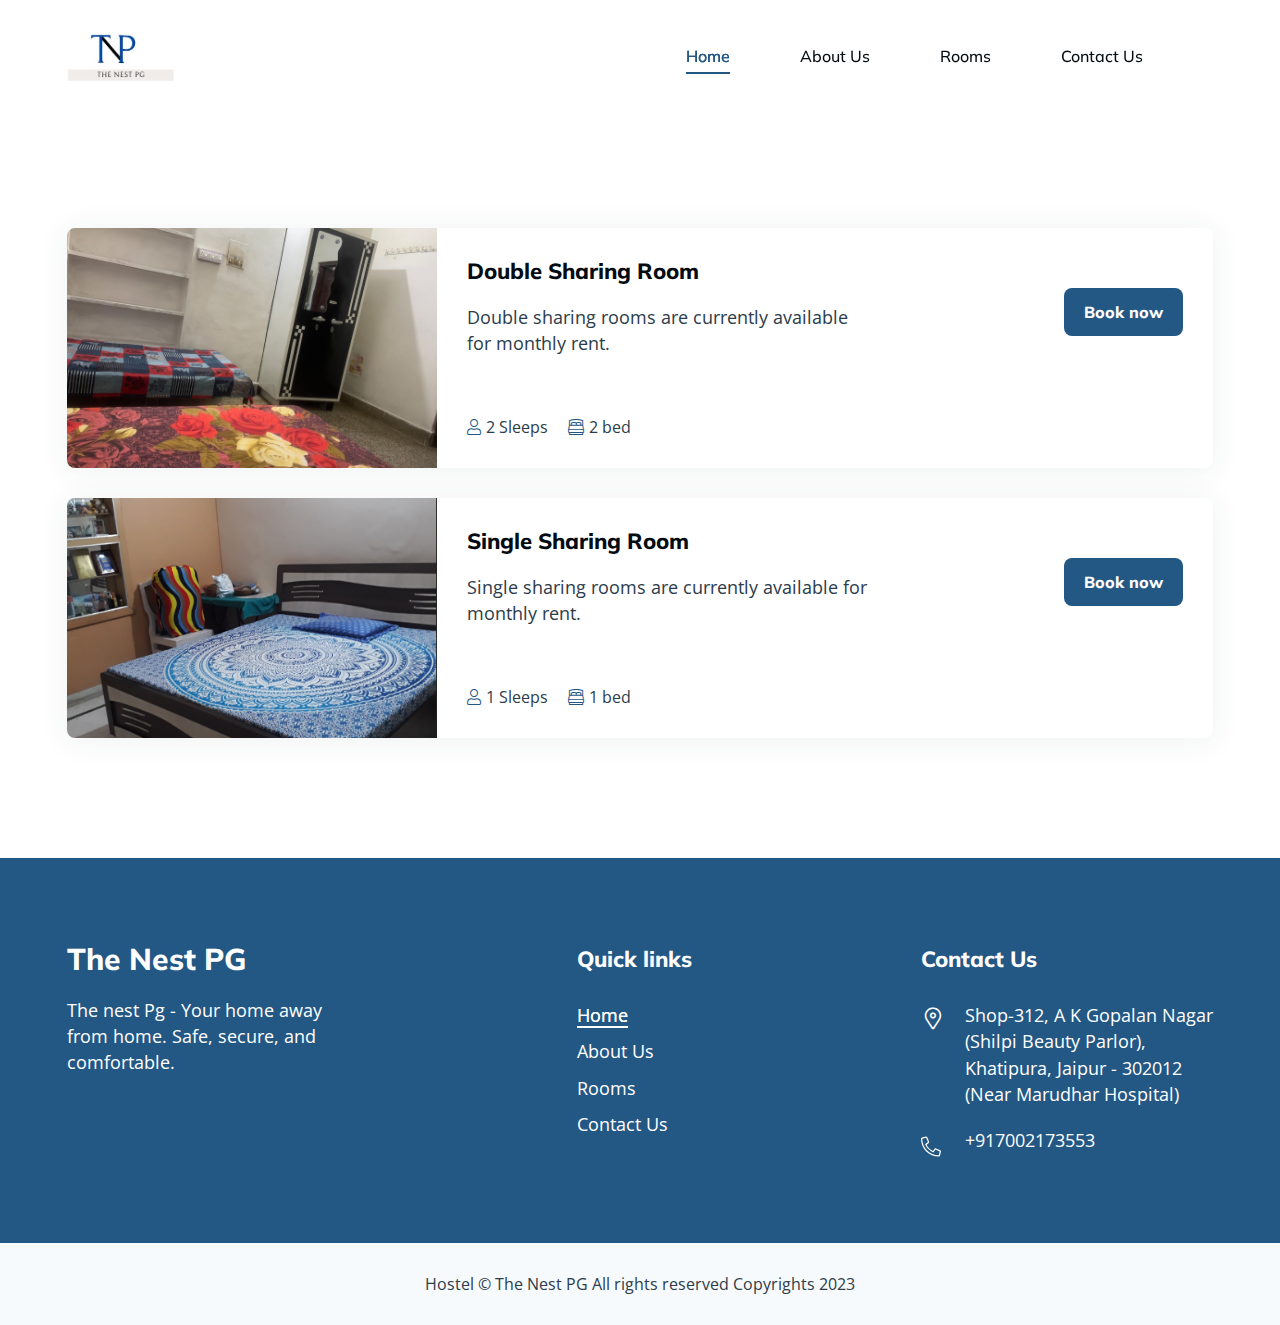
<file: rooms.html>
<!DOCTYPE html>
<html lang="en">
    <head>
        <meta charset="UTF-8" />
        <meta name="viewport" content="width=device-width, initial-scale=1.0, minimum-scale=1.0" />
        <meta http-equiv="X-UA-Compatible" content="ie=edge" />
        <title>Rooms | The Nest PG</title>
        <script id="www-widgetapi-script" src="https://s.ytimg.com/yts/jsbin/www-widgetapi-vflS50iB-/www-widgetapi.js" async=""></script>
        <script src="https://www.youtube.com/player_api"></script>
        <link rel="stylesheet preload" as="style" href="css/preload.min.css" />
        <link rel="stylesheet preload" as="style" href="css/libs.min.css" />

        <link rel="stylesheet" href="css/rooms.min.css" />
    </head>
    <body>
        <header class="header d-flex align-items-center" data-page="home">
            <div class="container position-relative d-flex justify-content-between align-items-center">
                <a class="brand d-flex align-items-center" href="index.html">
    
                    <span class="brand_name"><img src="./img/tnp-logo.jpg" style="height: 75px;"></span>
                </a>
                <div class="header_offcanvas offcanvas offcanvas-end" id="menuOffcanvas">
                    <div class="header_offcanvas-header d-flex justify-content-between align-content-center">
                        <a class="brand d-flex align-items-center" href="index.html">
    
                            <span class="brand_name"><img src="./img/tnp-logo.jpg" style="height: 75px;"></span>
                        </a>
                        <button class="close" type="button" data-bs-dismiss="offcanvas">
                            <i class="icon-close--entypo"  ></i>
                        </button>
                    </div>
                    <nav class="header_nav">
                        <ul class="header_nav-list">
                            <li class="header_nav-list_item">
                                <a class="nav-item" href="index.html" data-page="home">Home</a>
                            </li>
                            <li class="header_nav-list_item">
                                <a class="nav-item" href="about.html" data-page="about">About Us</a>
                            </li>
                            <li class="header_nav-list_item ">
                                <a class="nav-item" href="rooms.html" data-page="about">Rooms</a>
                            </li>
    
                            <li class="header_nav-list_item dropdown">
                                <a class="nav-item" href="contacts.html" data-page="about">Contact Us</a>
                            </li>
                        </ul>
                    </nav>
                    <ul class="socials d-flex align-items-center">
                        <li class="list-item">
                            <a class="link" href="">
                                <i class="icon-facebook"></i>
                            </a>
                        </li>
                        <li class="list-item">
                            <a class="link" href="">
                                <i class="icon-instagram"></i>
                            </a>
                        </li>
                        <li class="list-item">
                            <a class="link" href="">
                                <i class="icon-twitter"></i>
                            </a>
                        </li>
                        <li class="list-item">
                            <a class="link" href="">
                                <i class="icon-whatsapp"></i>
                            </a>
                        </li>
                    </ul>
                </div>
                <button class="header_trigger d-lg-none" type="button" data-bs-toggle="offcanvas"
                    data-bs-target="#menuOffcanvas">
                    <i class="icon-stream"></i>
                </button>
            </div>
        </header>
        <!-- rooms page content start -->
        <main class="rooms section">
            <div class="container">
                <ul class="rooms_list">
                    <li class="rooms_list-item" data-order="2" data-aos="fade-up">
                        <div class="item-wrapper d-md-flex">
                            <div class="media">
                                <!-- <picture>
                                    <source data-srcset="img/placeholder.jpg" srcset="img/placeholder.jpg" />
                                    <img class="lazy" data-src="img/placeholder.jpg" src="img/placeholder.jpg" alt="media" />
                                </picture> -->
                                <img src="./img/two.jpeg" alt="image">
                            </div>
                            <div class="main d-md-flex justify-content-between">
                                <div class="main_info d-md-flex flex-column justify-content-between">
                                    <a class="main_title h4" href="room.html">Double Sharing Room </a>
                                    <p class="main_description">Double sharing rooms are currently available for monthly rent.</p>
                                    
                                    <div class="main_amenities">
                                        <span class="main_amenities-item d-inline-flex align-items-center">
                                            <i class="icon-user icon"></i>
                                            2 Sleeps
                                        </span>
                                        <span class="main_amenities-item d-inline-flex align-items-center">
                                            <i class="icon-twin_bed icon"></i>
                                            2 bed
                                        </span>
                                       
                                    </div>
                                </div>
                                <div class="main_pricing d-flex flex-column align-items-md-end justify-content-md-between">
                                   
                                    <a class="theme-element theme-element--accent btn" href="form.html">Book now</a>
                                </div>
                            </div>
                        </div>
                    </li>
                    <li class="rooms_list-item" data-order="3" data-aos="fade-up">
                        <div class="item-wrapper d-md-flex">
                            <div class="media">
                                <!-- <picture>
                                    <source data-srcset="img/placeholder.jpg" srcset="img/placeholder.jpg" />
                                    <img class="lazy" data-src="img/placeholder.jpg" src="img/placeholder.jpg" alt="media" />
                                </picture> -->
                                <img src="./img/SingleThenestpg.PNG" alt="image">
                            </div>
                            <div class="main d-md-flex justify-content-between">
                                <div class="main_info d-md-flex flex-column justify-content-between">
                                    <a class="main_title h4" href="form.html">Single Sharing Room </a>
                                    <p class="main_description">Single sharing rooms are currently available for monthly rent.</p>
                                    <div class="main_amenities">
                                        <span class="main_amenities-item d-inline-flex align-items-center">
                                            <i class="icon-user icon"></i>
                                            1 Sleeps
                                        </span>
                                        <span class="main_amenities-item d-inline-flex align-items-center">
                                            <i class="icon-twin_bed icon"></i>
                                            1 bed
                                        </span>
                                       
                                    </div>
                                </div>
                                <div class="main_pricing d-flex flex-column align-items-md-end justify-content-md-between">
                                    <!-- <div class="wrapper d-flex flex-column">
                                        <span class="main_pricing-item">
                                            <span class="h2">₹8000</span>
                                            / Month
                                        </span>
                                        <span class="main_pricing-item">
                                            <span class="h4">₹96000</span>
                                            / Year
                                        </span>
                                    </div> -->
                                    <a class="theme-element theme-element--accent btn" href="contacts.html">Book now</a>
                                </div>
                            </div>
                        </div>
                    </li>
                     <!-- <li class="rooms_list-item" data-order="4" data-aos="fade-up">
                        <div class="item-wrapper d-md-flex">
                            <div class="media">
                                <picture>
                                    <source data-srcset="img/placeholder.jpg" srcset="img/placeholder.jpg" />
                                    <img class="lazy" data-src="img/placeholder.jpg" src="img/placeholder.jpg" alt="media" />
                                </picture>
                            </div>
                            <div class="main d-md-flex justify-content-between">
                                <div class="main_info d-md-flex flex-column justify-content-between">
                                    <a class="main_title h4" href="rooms.html">Standard Triple Room with Shared Bathroom</a>
                                    <p class="main_description">Diam phasellus vestibulum lorem sed risus ultricies tristique.</p>
                                    <div class="main_amenities">
                                        <span class="main_amenities-item d-inline-flex align-items-center">
                                            <i class="icon-user icon"></i>
                                            2 Sleeps
                                        </span>
                                        <span class="main_amenities-item d-inline-flex align-items-center">
                                            <i class="icon-twin_bed icon"></i>
                                            2 twin beds
                                        </span>
                                    </div>
                                </div>
                                <div class="main_pricing d-flex flex-column align-items-md-end justify-content-md-between">
                                    <div class="wrapper d-flex flex-column">
                                        <span class="main_pricing-item">
                                            <span class="h2">₹8000</span>
                                            / Month
                                        </span>
                                        <span class="main_pricing-item">
                                            <span class="h4">₹78000</span>
                                            / Year
                                        </span>
                                    </div>
                                    <a class="theme-element theme-element--accent btn" href="contacts.html">Book now</a>
                                </div>
                            </div>
                        </div>
                    </li> -->
                  <!--  <li class="rooms_list-item" data-order="5" data-aos="fade-up">
                        <div class="item-wrapper d-md-flex">
                            <div class="media">
                                <picture>
                                    <source data-srcset="img/placeholder.jpg" srcset="img/placeholder.jpg" />
                                    <img class="lazy" data-src="img/placeholder.jpg" src="img/placeholder.jpg" alt="media" />
                                </picture>
                            </div>
                            <div class="main d-md-flex justify-content-between">
                                <div class="main_info d-md-flex flex-column justify-content-between">
                                    <a class="main_title h4" href="room.html">Standard Double Bed Private Shared Bathroom</a>
                                    <p class="main_description">Diam phasellus vestibulum lorem sed risus ultricies tristique.</p>
                                    <div class="main_amenities">
                                        <span class="main_amenities-item d-inline-flex align-items-center">
                                            <i class="icon-user icon"></i>
                                            2 Sleeps
                                        </span>
                                        <span class="main_amenities-item d-inline-flex align-items-center">
                                            <i class="icon-twin_bed icon"></i>
                                            1 full bed
                                        </span>
                                        <span class="main_amenities-item d-inline-flex align-items-center">
                                            <i class="icon-sofa icon"></i>
                                            2 sofa beds
                                        </span>
                                    </div>
                                </div>
                                <div class="main_pricing d-flex flex-column align-items-md-end justify-content-md-between">
                                    <div class="wrapper d-flex flex-column">
                                        <span class="main_pricing-item">
                                            <span class="h2">$59</span>
                                            / 1 night
                                        </span>
                                        <span class="main_pricing-item">
                                            <span class="h4">$210</span>
                                            / 7 nights
                                        </span>
                                    </div>
                                    <a class="theme-element theme-element--accent btn" href="#">Book now</a>
                                </div>
                            </div>
                        </div>
                    </li> 
                </ul>
                <ul class="pagination d-flex align-items-center">
                    <li class="pagination-page">
                        <a class="pagination-page_link d-flex align-items-center justify-content-center" href="#" data-current="true">1</a>
                    </li>
                    <li class="pagination-page">
                        <a class="pagination-page_link d-flex align-items-center justify-content-center" href="#">2</a>
                    </li>
                    <li class="pagination-page">
                        <a class="pagination-page_link d-flex align-items-center justify-content-center" href="#">3</a>
                    </li>
                </ul> -->
            </div>
        </main>
        <!-- rooms page content end -->
       
        <footer class="footer accent">
            <div class="container">
                <div class="footer_main d-sm-flex flex-wrap flex-lg-nowrap justify-content-between">
                    <div class="footer_main-block footer_main-block--about col-sm-7 col-lg-auto d-flex flex-column">
                        <a class="brand d-flex align-items-center" href="index.html">
                            <span class="brand_name">
                                The Nest PG
                            </span>
                        </a>
                        <p class="footer_main-block_text">
                            The nest Pg - Your home away from home. Safe, secure, and comfortable.
                        </p>
                    </div>
                    <div class="footer_main-block footer_main-block--nav col-sm-6 col-lg-auto">
                        <h4 class="footer_main-block_header">Quick links</h4>
                        <ul class="footer_main-block_nav d-flex flex-column">
                            <li class="list-item">
                                <a class="link underlined underlined--white nav-item" data-page="home" href="index.html">Home</a>
                            </li>
                            <li class="list-item">
                                <a class="link underlined underlined--white nav-item" data-page="about" href="about.html">About Us</a>
                            </li>
                            <li class="list-item">
                                <a class="link underlined underlined--white nav-item" data-page="rooms" href="rooms.html">Rooms</a>
                            </li>
                            <li class="list-item">
                                <a class="link underlined underlined--white nav-item" data-page="news" href="contacts.html">Contact Us</a>
                            </li>
                        </ul>
                    </div>
                    <div class="footer_main-block footer_main-block--contacts col-sm-5 col-lg-auto">
                        <h4 class="footer_main-block_header">Contact Us</h4>
                        <ul class="footer_main-block_contacts">
                            <li class="list-item d-flex">
                                <i class="icon-location icon"></i>
                                <p class="wrapper">
                                    <span class="linebreak"> Shop-312, A K Gopalan Nagar  </span>
                                    <span>(Shilpi Beauty Parlor),</span>
                                    <span class="linebreak"> Khatipura, Jaipur - 302012  </span>
                                    <span>(Near Marudhar Hospital)</span>
                                </p>
                            </li>
                            <li class="list-item d-flex">
                                <span class="icon-call icon">
                                    <svg width="28" height="29" viewBox="0 0 28 29" fill="none" xmlns="http://www.w3.org/2000/svg">
                                        <path
                                            d="M26.9609 19.75L21 17.1797C20.7812 17.125 20.5625 17.0703 20.3438 17.0703C19.7969 17.0703 19.3047 17.2891 19.0312 17.6719L16.625 20.625C12.7969 18.7656 9.73438 15.7031 7.875 11.875L10.8281 9.46875C11.2109 9.19531 11.4297 8.70312 11.4297 8.15625C11.4297 7.9375 11.375 7.71875 11.3203 7.5L8.75 1.53906C8.47656 0.9375 7.875 0.5 7.21875 0.5C7.05469 0.5 6.94531 0.554688 6.83594 0.554688L1.3125 1.86719C0.546875 2.03125 0 2.6875 0 3.50781C0 17.3438 11.2109 28.5 24.9922 28.5C25.8125 28.5 26.4688 27.9531 26.6875 27.1875L27.9453 21.6641C27.9453 21.5547 27.9453 21.4453 27.9453 21.2812C27.9453 20.625 27.5625 20.0234 26.9609 19.75ZM24.9375 26.75C12.1406 26.75 1.75 16.3594 1.75 3.5625L7.16406 2.30469L9.67969 8.15625L5.6875 11.4375C8.36719 17.0703 11.4297 20.1328 17.1172 22.8125L20.3438 18.8203L26.1953 21.3359L24.9375 26.75Z"
                                            fill="currentColor"
                                        />
                                    </svg>
                                </span>
                                <p class="wrapper d-flex flex-column">
                                    <a class="link" href="tel:+7002173553">+917002173553</a>
                                </p>
                            </li>
                        </ul>
                    </div>
                </div>
            </div>
            <div class="footer_copyright">
                <div class="container">
                    <p class="footer_copyright-text">
                        <span class="linebreak"> Hostel &copy; The Nest PG</span>
                        <span class="linebreak">All rights reserved Copyrights 2023</span>
                    </p>
                </div>
            </div>
        </footer>
        <script src="js/common.min.js"></script>
    </body>
</html>
</file>
<file: form.css>
*{
    margin: 0;
    padding: 0;
    box-sizing: border-box;
}
body{
    display: flex;
    justify-content: center;
    align-items: center;
    font-family: Verdana, Geneva, Tahoma, sans-serif;
    min-height: 100vh;
    background-color: #999;
    background: url(/img/back.jpg) center center/cover ;
    
    transition: .8s;
}
.textarea{
    font-family: Verdana, Geneva, Tahoma, sans-serif;
    font-size: 2rem;
    font-weight: 2rem;
}
.box{
    position: relative;
    border-radius: 12px;
    width: 330px; 
    margin: 0 auto;
    text-align: center;
    padding: 18px;
    background-color: #fcfcfc;
    display: none; 
}
/* Head part of user icon */
.circle .register-head{
    display: inline-block;
    width: 18px;
    height: 20px;
    margin: 0 auto;
    margin-top: 6px;
    border-radius: 50%;
    left: 0;
    right: 0;
    background-color: #fff;
    background: url(/);
}
/* Body part of user icon */
.circle .register-body{
    display: inline-block;
    width: 35px;
    margin: 0 auto;
    margin-top: 26px;
    height: 25px;
    border-radius: 50%;
    left: 0;
    right: 0;
    background-color: #fff;
    /* background: url(/tnp-l.jpg); */
}
.close{
    display: block;
    position: absolute;
    width: 40px;
    height: 40px;
    top: 0;
    right: 0;
    color: tomato;
    font-size: 34px;
}
.close:hover{
    background-color: red;
    border-radius: 0 12px 0 0;
    color: #fcfcfc;
    cursor: pointer;
}
.registration-box{
    margin-top: 43px; 
}
label{
    display: block;
    position: absolute;
    font-size: 18px;
    color: rgb(169, 171, 170);
    margin-top: -62px;
    padding-left: 18px;
    text-align: left;
    pointer-events: none;
    transition: .4s;
}
input{
    width: 95%;
    height: 42px;
    margin: 10px 1px 28px 1px;
    padding: 9px;
    font-size: 18px;
    color: #555;
    border: rgb(65, 118, 97) 1px solid;
    outline: none;
    border-radius: 5px;
}
input:focus~label,
input:valid~label{
    margin-top: -95px;
    padding-left: 8px;
    color: #026948;
    font-weight: 500;
}

h1{
    margin-top: 28px;
    margin-bottom: 28px;
    font-size: 21px;
    font-weight: 300;
}
.circle{
    position: absolute;
    margin: 0 auto;
    width: 60px;
    height: 60px;
    border-radius: 50%;
    top: -35px;
    right: 0;
    left: 0;
    background-color: rgb(1, 170, 133);
    border: 2px #fff solid;
}


.box .circle, .box span{
    display: inline-block;
    position: absolute;
}
.box span{
    height: 2px;
    background-color: rgb(1, 170, 133);
}
.body-text{
    font-size: 17px;
    line-height: 25px;
}
p{
    margin-top: 28px;
    font-size: 22px;
}
button{
    display: block;
    margin: 0 auto;
    margin-top: 25px;
    padding: 10px 43px 10px 43px;
    border: none;
    border-radius: 32px;
    font-size: 20px;
    background-color: rgb(1, 170, 133);
    color: #fcfcfc;
}
button:hover, button:focus{
    background-color: rgb(3, 145, 144);
    outline: rgb(2, 137, 108) 2px solid;
    cursor: pointer;
}
/* Add these lines below to your current code  */
/* Right side of the check mark icon */
.circle .slant-right{
     width: 29px;
     top: 27px;
     left: 16px;
     transform: rotate(-45deg);
     display: none;
     animation: slant-animate 1s ease-in forwards;
}

/* Left side of the check mark sign */
.circle .slant-left{
    width: 16px;
    top: 32px;
    left: 8px;
    transform: rotate(50deg);
    display: none;
    animation: slant-animate .8s ease-in forwards; 
}

@keyframes slant-animate{
    to{
        background-color: #fff;
    }
}
/* end */


/* For small devices */
@media(max-width: 350px){
.box{
    width: 90%;
}
}
</file>
<file: css/preload.min.css>
/**
 * Hosteller
 * Hosteller Template created for hostels, students hotels, guest houses, small hotel, resort, room reservation, travel and more
 * Exclusively on https://1.envato.market/hosteller-html
 *
 * @encoding        UTF-8
 * @version         1.0.0
 * @copyright       (C) 2018 - 2022 Merkulove ( https://merkulov.design/ ). All rights reserved.
 * @license         Envato License https://1.envato.market/KYbje
 * @contributors    Lamber Lilit (winter.rituel@gmail.com)
 * @support         help@merkulov.design
 **/
@font-face{font-family:icomoon;src:url(../../fonts/icomoon.woff) format("woff"),url(../../fonts/icomoon.woff2) format("woff2");font-weight:400;font-style:normal;font-display:block}[class*=" icon-"],[class^=icon-]{font-family:icomoon!important;speak:never;font-style:normal;font-weight:400;font-variant:normal;text-transform:none;line-height:1;-webkit-font-smoothing:antialiased;-moz-osx-font-smoothing:grayscale}.icon-stream:before{content:"\e918"}.icon-sofa:before{content:"\e915"}.icon-bunk_bed:before{content:"\e900"}.icon-check:before{content:"\e901"}.icon-chevron_down:before{content:"\e902"}.icon-comment:before{content:"\e903"}.icon-calendar:before{content:"\e904"}.icon-email:before{content:"\e905"}.icon-play:before{content:"\e906"}.icon-facebook:before{content:"\e907"}.icon-reply:before{content:"\e908"}.icon-instagram:before{content:"\e909"}.icon-twitter:before{content:"\e90a"}.icon-user:before{content:"\e90b"}.icon-star:before{content:"\e90e"}.icon-twin_bed:before{content:"\e90f"}.icon-eye:before{content:"\e910"}.icon-clock:before{content:"\e912"}.icon-location:before{content:"\e913"}.icon-whatsapp:before{content:"\e921"}.icon-phone:before{content:"\e90c"}.icon-search:before{content:"\e90d"}.icon-arrow_right:before{content:"\e911"}.icon-arrow_left:before{content:"\e914"}.icon-close:before{content:"\e919"}.icon-chevron_down--entypo:before{content:"\e916"}.icon-close--entypo:before{content:"\e917"}@font-face{font-family:icomoon;src:local("icomoon"),url(../fonts/icomoon.woff2) format("woff2"),url(../fonts/icomoon.woff) format("woff");font-weight:400;font-style:normal;font-display:swap}@font-face{font-family:OpenSans;src:local("OpenSans-Regular"),url(../fonts/OpenSans-Regular.woff2) format("woff2"),url(../fonts/OpenSans-Regular.woff) format("woff");font-weight:400;font-style:normal;font-display:swap}@font-face{font-family:OpenSans;src:local("OpenSans-SemiBold"),url(../fonts/OpenSans-SemiBold.woff2) format("woff2"),url(../fonts/OpenSans-SemiBold.woff) format("woff");font-weight:600;font-style:normal;font-display:swap}@font-face{font-family:OpenSans-Bold;src:local("OpenSans-Bold"),url(../fonts/OpenSans-Bold.woff2) format("woff2"),url(../fonts/OpenSans-Bold.woff) format("woff");font-weight:700;font-style:normal;font-display:swap}@font-face{font-family:Mulish;src:local("Mulish-Medium"),url(../fonts/Mulish-Medium.woff2) format("woff2"),url(../fonts/Mulish-Medium.woff) format("woff");font-weight:500;font-style:normal;font-display:swap}@font-face{font-family:Mulish;src:local("Mulish-SemiBold"),url(../fonts/Mulish-SemiBold.woff2) format("woff2"),url(../fonts/Mulish-SemiBold.woff) format("woff");font-weight:600;font-style:normal;font-display:swap}@font-face{font-family:Mulish;src:local("Mulish-Bold"),url(../fonts/Mulish-Bold.woff2) format("woff2"),url(../fonts/Mulish-Bold.woff) format("woff");font-weight:700;font-style:normal;font-display:swap}@font-face{font-family:Mulish;src:local("Mulish-ExtraBold"),url(../fonts/Mulish-ExtraBold.woff2) format("woff2"),url(../fonts/Mulish-ExtraBold.woff) format("woff");font-weight:800;font-style:normal;font-display:swap}@font-face{font-family:Mulish;src:local("Mulish-Black"),url(../fonts/Mulish-Black.woff2) format("woff2"),url(../fonts/Mulish-Black.woff) format("woff");font-weight:900;font-style:normal;font-display:swap}
/*# sourceMappingURL=../sourcemaps/preload.css.map */
</file>
<file: css/libs.min.css>
/**
 * Hosteller
 * Hosteller Template created for hostels, students hotels, guest houses, small hotel, resort, room reservation, travel and more
 * Exclusively on https://1.envato.market/hosteller-html
 *
 * @encoding        UTF-8
 * @version         1.0.0
 * @copyright       (C) 2018 - 2022 Merkulove ( https://merkulov.design/ ). All rights reserved.
 * @license         Envato License https://1.envato.market/KYbje
 * @contributors    Lamber Lilit (winter.rituel@gmail.com)
 * @support         help@merkulov.design
 **/
[data-aos][data-aos][data-aos-duration="50"],body[data-aos-duration="50"] [data-aos]{-webkit-transition-duration:50ms;-o-transition-duration:50ms;transition-duration:50ms}[data-aos][data-aos][data-aos-delay="50"],body[data-aos-delay="50"] [data-aos]{-webkit-transition-delay:0s;-o-transition-delay:0s;transition-delay:0s}[data-aos][data-aos][data-aos-delay="50"].aos-animate,body[data-aos-delay="50"] [data-aos].aos-animate{-webkit-transition-delay:50ms;-o-transition-delay:50ms;transition-delay:50ms}[data-aos][data-aos][data-aos-duration="100"],body[data-aos-duration="100"] [data-aos]{-webkit-transition-duration:.1s;-o-transition-duration:.1s;transition-duration:.1s}[data-aos][data-aos][data-aos-delay="100"],body[data-aos-delay="100"] [data-aos]{-webkit-transition-delay:0s;-o-transition-delay:0s;transition-delay:0s}[data-aos][data-aos][data-aos-delay="100"].aos-animate,body[data-aos-delay="100"] [data-aos].aos-animate{-webkit-transition-delay:.1s;-o-transition-delay:.1s;transition-delay:.1s}[data-aos][data-aos][data-aos-duration="150"],body[data-aos-duration="150"] [data-aos]{-webkit-transition-duration:.15s;-o-transition-duration:.15s;transition-duration:.15s}[data-aos][data-aos][data-aos-delay="150"],body[data-aos-delay="150"] [data-aos]{-webkit-transition-delay:0s;-o-transition-delay:0s;transition-delay:0s}[data-aos][data-aos][data-aos-delay="150"].aos-animate,body[data-aos-delay="150"] [data-aos].aos-animate{-webkit-transition-delay:.15s;-o-transition-delay:.15s;transition-delay:.15s}[data-aos][data-aos][data-aos-duration="200"],body[data-aos-duration="200"] [data-aos]{-webkit-transition-duration:.2s;-o-transition-duration:.2s;transition-duration:.2s}[data-aos][data-aos][data-aos-delay="200"],body[data-aos-delay="200"] [data-aos]{-webkit-transition-delay:0s;-o-transition-delay:0s;transition-delay:0s}[data-aos][data-aos][data-aos-delay="200"].aos-animate,body[data-aos-delay="200"] [data-aos].aos-animate{-webkit-transition-delay:.2s;-o-transition-delay:.2s;transition-delay:.2s}[data-aos][data-aos][data-aos-duration="250"],body[data-aos-duration="250"] [data-aos]{-webkit-transition-duration:.25s;-o-transition-duration:.25s;transition-duration:.25s}[data-aos][data-aos][data-aos-delay="250"],body[data-aos-delay="250"] [data-aos]{-webkit-transition-delay:0s;-o-transition-delay:0s;transition-delay:0s}[data-aos][data-aos][data-aos-delay="250"].aos-animate,body[data-aos-delay="250"] [data-aos].aos-animate{-webkit-transition-delay:.25s;-o-transition-delay:.25s;transition-delay:.25s}[data-aos][data-aos][data-aos-duration="300"],body[data-aos-duration="300"] [data-aos]{-webkit-transition-duration:.3s;-o-transition-duration:.3s;transition-duration:.3s}[data-aos][data-aos][data-aos-delay="300"],body[data-aos-delay="300"] [data-aos]{-webkit-transition-delay:0s;-o-transition-delay:0s;transition-delay:0s}[data-aos][data-aos][data-aos-delay="300"].aos-animate,body[data-aos-delay="300"] [data-aos].aos-animate{-webkit-transition-delay:.3s;-o-transition-delay:.3s;transition-delay:.3s}[data-aos][data-aos][data-aos-duration="350"],body[data-aos-duration="350"] [data-aos]{-webkit-transition-duration:.35s;-o-transition-duration:.35s;transition-duration:.35s}[data-aos][data-aos][data-aos-delay="350"],body[data-aos-delay="350"] [data-aos]{-webkit-transition-delay:0s;-o-transition-delay:0s;transition-delay:0s}[data-aos][data-aos][data-aos-delay="350"].aos-animate,body[data-aos-delay="350"] [data-aos].aos-animate{-webkit-transition-delay:.35s;-o-transition-delay:.35s;transition-delay:.35s}[data-aos][data-aos][data-aos-duration="400"],body[data-aos-duration="400"] [data-aos]{-webkit-transition-duration:.4s;-o-transition-duration:.4s;transition-duration:.4s}[data-aos][data-aos][data-aos-delay="400"],body[data-aos-delay="400"] [data-aos]{-webkit-transition-delay:0s;-o-transition-delay:0s;transition-delay:0s}[data-aos][data-aos][data-aos-delay="400"].aos-animate,body[data-aos-delay="400"] [data-aos].aos-animate{-webkit-transition-delay:.4s;-o-transition-delay:.4s;transition-delay:.4s}[data-aos][data-aos][data-aos-duration="450"],body[data-aos-duration="450"] [data-aos]{-webkit-transition-duration:.45s;-o-transition-duration:.45s;transition-duration:.45s}[data-aos][data-aos][data-aos-delay="450"],body[data-aos-delay="450"] [data-aos]{-webkit-transition-delay:0s;-o-transition-delay:0s;transition-delay:0s}[data-aos][data-aos][data-aos-delay="450"].aos-animate,body[data-aos-delay="450"] [data-aos].aos-animate{-webkit-transition-delay:.45s;-o-transition-delay:.45s;transition-delay:.45s}[data-aos][data-aos][data-aos-duration="500"],body[data-aos-duration="500"] [data-aos]{-webkit-transition-duration:.5s;-o-transition-duration:.5s;transition-duration:.5s}[data-aos][data-aos][data-aos-delay="500"],body[data-aos-delay="500"] [data-aos]{-webkit-transition-delay:0s;-o-transition-delay:0s;transition-delay:0s}[data-aos][data-aos][data-aos-delay="500"].aos-animate,body[data-aos-delay="500"] [data-aos].aos-animate{-webkit-transition-delay:.5s;-o-transition-delay:.5s;transition-delay:.5s}[data-aos][data-aos][data-aos-duration="550"],body[data-aos-duration="550"] [data-aos]{-webkit-transition-duration:.55s;-o-transition-duration:.55s;transition-duration:.55s}[data-aos][data-aos][data-aos-delay="550"],body[data-aos-delay="550"] [data-aos]{-webkit-transition-delay:0s;-o-transition-delay:0s;transition-delay:0s}[data-aos][data-aos][data-aos-delay="550"].aos-animate,body[data-aos-delay="550"] [data-aos].aos-animate{-webkit-transition-delay:.55s;-o-transition-delay:.55s;transition-delay:.55s}[data-aos][data-aos][data-aos-duration="600"],body[data-aos-duration="600"] [data-aos]{-webkit-transition-duration:.6s;-o-transition-duration:.6s;transition-duration:.6s}[data-aos][data-aos][data-aos-delay="600"],body[data-aos-delay="600"] [data-aos]{-webkit-transition-delay:0s;-o-transition-delay:0s;transition-delay:0s}[data-aos][data-aos][data-aos-delay="600"].aos-animate,body[data-aos-delay="600"] [data-aos].aos-animate{-webkit-transition-delay:.6s;-o-transition-delay:.6s;transition-delay:.6s}[data-aos][data-aos][data-aos-duration="650"],body[data-aos-duration="650"] [data-aos]{-webkit-transition-duration:.65s;-o-transition-duration:.65s;transition-duration:.65s}[data-aos][data-aos][data-aos-delay="650"],body[data-aos-delay="650"] [data-aos]{-webkit-transition-delay:0s;-o-transition-delay:0s;transition-delay:0s}[data-aos][data-aos][data-aos-delay="650"].aos-animate,body[data-aos-delay="650"] [data-aos].aos-animate{-webkit-transition-delay:.65s;-o-transition-delay:.65s;transition-delay:.65s}[data-aos][data-aos][data-aos-duration="700"],body[data-aos-duration="700"] [data-aos]{-webkit-transition-duration:.7s;-o-transition-duration:.7s;transition-duration:.7s}[data-aos][data-aos][data-aos-delay="700"],body[data-aos-delay="700"] [data-aos]{-webkit-transition-delay:0s;-o-transition-delay:0s;transition-delay:0s}[data-aos][data-aos][data-aos-delay="700"].aos-animate,body[data-aos-delay="700"] [data-aos].aos-animate{-webkit-transition-delay:.7s;-o-transition-delay:.7s;transition-delay:.7s}[data-aos][data-aos][data-aos-duration="750"],body[data-aos-duration="750"] [data-aos]{-webkit-transition-duration:.75s;-o-transition-duration:.75s;transition-duration:.75s}[data-aos][data-aos][data-aos-delay="750"],body[data-aos-delay="750"] [data-aos]{-webkit-transition-delay:0s;-o-transition-delay:0s;transition-delay:0s}[data-aos][data-aos][data-aos-delay="750"].aos-animate,body[data-aos-delay="750"] [data-aos].aos-animate{-webkit-transition-delay:.75s;-o-transition-delay:.75s;transition-delay:.75s}[data-aos][data-aos][data-aos-duration="800"],body[data-aos-duration="800"] [data-aos]{-webkit-transition-duration:.8s;-o-transition-duration:.8s;transition-duration:.8s}[data-aos][data-aos][data-aos-delay="800"],body[data-aos-delay="800"] [data-aos]{-webkit-transition-delay:0s;-o-transition-delay:0s;transition-delay:0s}[data-aos][data-aos][data-aos-delay="800"].aos-animate,body[data-aos-delay="800"] [data-aos].aos-animate{-webkit-transition-delay:.8s;-o-transition-delay:.8s;transition-delay:.8s}[data-aos][data-aos][data-aos-duration="850"],body[data-aos-duration="850"] [data-aos]{-webkit-transition-duration:.85s;-o-transition-duration:.85s;transition-duration:.85s}[data-aos][data-aos][data-aos-delay="850"],body[data-aos-delay="850"] [data-aos]{-webkit-transition-delay:0s;-o-transition-delay:0s;transition-delay:0s}[data-aos][data-aos][data-aos-delay="850"].aos-animate,body[data-aos-delay="850"] [data-aos].aos-animate{-webkit-transition-delay:.85s;-o-transition-delay:.85s;transition-delay:.85s}[data-aos][data-aos][data-aos-duration="900"],body[data-aos-duration="900"] [data-aos]{-webkit-transition-duration:.9s;-o-transition-duration:.9s;transition-duration:.9s}[data-aos][data-aos][data-aos-delay="900"],body[data-aos-delay="900"] [data-aos]{-webkit-transition-delay:0s;-o-transition-delay:0s;transition-delay:0s}[data-aos][data-aos][data-aos-delay="900"].aos-animate,body[data-aos-delay="900"] [data-aos].aos-animate{-webkit-transition-delay:.9s;-o-transition-delay:.9s;transition-delay:.9s}[data-aos][data-aos][data-aos-duration="950"],body[data-aos-duration="950"] [data-aos]{-webkit-transition-duration:.95s;-o-transition-duration:.95s;transition-duration:.95s}[data-aos][data-aos][data-aos-delay="950"],body[data-aos-delay="950"] [data-aos]{-webkit-transition-delay:0s;-o-transition-delay:0s;transition-delay:0s}[data-aos][data-aos][data-aos-delay="950"].aos-animate,body[data-aos-delay="950"] [data-aos].aos-animate{-webkit-transition-delay:.95s;-o-transition-delay:.95s;transition-delay:.95s}[data-aos][data-aos][data-aos-duration="1000"],body[data-aos-duration="1000"] [data-aos]{-webkit-transition-duration:1s;-o-transition-duration:1s;transition-duration:1s}[data-aos][data-aos][data-aos-delay="1000"],body[data-aos-delay="1000"] [data-aos]{-webkit-transition-delay:0s;-o-transition-delay:0s;transition-delay:0s}[data-aos][data-aos][data-aos-delay="1000"].aos-animate,body[data-aos-delay="1000"] [data-aos].aos-animate{-webkit-transition-delay:1s;-o-transition-delay:1s;transition-delay:1s}[data-aos][data-aos][data-aos-duration="1050"],body[data-aos-duration="1050"] [data-aos]{-webkit-transition-duration:1.05s;-o-transition-duration:1.05s;transition-duration:1.05s}[data-aos][data-aos][data-aos-delay="1050"],body[data-aos-delay="1050"] [data-aos]{-webkit-transition-delay:0s;-o-transition-delay:0s;transition-delay:0s}[data-aos][data-aos][data-aos-delay="1050"].aos-animate,body[data-aos-delay="1050"] [data-aos].aos-animate{-webkit-transition-delay:1.05s;-o-transition-delay:1.05s;transition-delay:1.05s}[data-aos][data-aos][data-aos-duration="1100"],body[data-aos-duration="1100"] [data-aos]{-webkit-transition-duration:1.1s;-o-transition-duration:1.1s;transition-duration:1.1s}[data-aos][data-aos][data-aos-delay="1100"],body[data-aos-delay="1100"] [data-aos]{-webkit-transition-delay:0s;-o-transition-delay:0s;transition-delay:0s}[data-aos][data-aos][data-aos-delay="1100"].aos-animate,body[data-aos-delay="1100"] [data-aos].aos-animate{-webkit-transition-delay:1.1s;-o-transition-delay:1.1s;transition-delay:1.1s}[data-aos][data-aos][data-aos-duration="1150"],body[data-aos-duration="1150"] [data-aos]{-webkit-transition-duration:1.15s;-o-transition-duration:1.15s;transition-duration:1.15s}[data-aos][data-aos][data-aos-delay="1150"],body[data-aos-delay="1150"] [data-aos]{-webkit-transition-delay:0s;-o-transition-delay:0s;transition-delay:0s}[data-aos][data-aos][data-aos-delay="1150"].aos-animate,body[data-aos-delay="1150"] [data-aos].aos-animate{-webkit-transition-delay:1.15s;-o-transition-delay:1.15s;transition-delay:1.15s}[data-aos][data-aos][data-aos-duration="1200"],body[data-aos-duration="1200"] [data-aos]{-webkit-transition-duration:1.2s;-o-transition-duration:1.2s;transition-duration:1.2s}[data-aos][data-aos][data-aos-delay="1200"],body[data-aos-delay="1200"] [data-aos]{-webkit-transition-delay:0s;-o-transition-delay:0s;transition-delay:0s}[data-aos][data-aos][data-aos-delay="1200"].aos-animate,body[data-aos-delay="1200"] [data-aos].aos-animate{-webkit-transition-delay:1.2s;-o-transition-delay:1.2s;transition-delay:1.2s}[data-aos][data-aos][data-aos-duration="1250"],body[data-aos-duration="1250"] [data-aos]{-webkit-transition-duration:1.25s;-o-transition-duration:1.25s;transition-duration:1.25s}[data-aos][data-aos][data-aos-delay="1250"],body[data-aos-delay="1250"] [data-aos]{-webkit-transition-delay:0s;-o-transition-delay:0s;transition-delay:0s}[data-aos][data-aos][data-aos-delay="1250"].aos-animate,body[data-aos-delay="1250"] [data-aos].aos-animate{-webkit-transition-delay:1.25s;-o-transition-delay:1.25s;transition-delay:1.25s}[data-aos][data-aos][data-aos-duration="1300"],body[data-aos-duration="1300"] [data-aos]{-webkit-transition-duration:1.3s;-o-transition-duration:1.3s;transition-duration:1.3s}[data-aos][data-aos][data-aos-delay="1300"],body[data-aos-delay="1300"] [data-aos]{-webkit-transition-delay:0s;-o-transition-delay:0s;transition-delay:0s}[data-aos][data-aos][data-aos-delay="1300"].aos-animate,body[data-aos-delay="1300"] [data-aos].aos-animate{-webkit-transition-delay:1.3s;-o-transition-delay:1.3s;transition-delay:1.3s}[data-aos][data-aos][data-aos-duration="1350"],body[data-aos-duration="1350"] [data-aos]{-webkit-transition-duration:1.35s;-o-transition-duration:1.35s;transition-duration:1.35s}[data-aos][data-aos][data-aos-delay="1350"],body[data-aos-delay="1350"] [data-aos]{-webkit-transition-delay:0s;-o-transition-delay:0s;transition-delay:0s}[data-aos][data-aos][data-aos-delay="1350"].aos-animate,body[data-aos-delay="1350"] [data-aos].aos-animate{-webkit-transition-delay:1.35s;-o-transition-delay:1.35s;transition-delay:1.35s}[data-aos][data-aos][data-aos-duration="1400"],body[data-aos-duration="1400"] [data-aos]{-webkit-transition-duration:1.4s;-o-transition-duration:1.4s;transition-duration:1.4s}[data-aos][data-aos][data-aos-delay="1400"],body[data-aos-delay="1400"] [data-aos]{-webkit-transition-delay:0s;-o-transition-delay:0s;transition-delay:0s}[data-aos][data-aos][data-aos-delay="1400"].aos-animate,body[data-aos-delay="1400"] [data-aos].aos-animate{-webkit-transition-delay:1.4s;-o-transition-delay:1.4s;transition-delay:1.4s}[data-aos][data-aos][data-aos-duration="1450"],body[data-aos-duration="1450"] [data-aos]{-webkit-transition-duration:1.45s;-o-transition-duration:1.45s;transition-duration:1.45s}[data-aos][data-aos][data-aos-delay="1450"],body[data-aos-delay="1450"] [data-aos]{-webkit-transition-delay:0s;-o-transition-delay:0s;transition-delay:0s}[data-aos][data-aos][data-aos-delay="1450"].aos-animate,body[data-aos-delay="1450"] [data-aos].aos-animate{-webkit-transition-delay:1.45s;-o-transition-delay:1.45s;transition-delay:1.45s}[data-aos][data-aos][data-aos-duration="1500"],body[data-aos-duration="1500"] [data-aos]{-webkit-transition-duration:1.5s;-o-transition-duration:1.5s;transition-duration:1.5s}[data-aos][data-aos][data-aos-delay="1500"],body[data-aos-delay="1500"] [data-aos]{-webkit-transition-delay:0s;-o-transition-delay:0s;transition-delay:0s}[data-aos][data-aos][data-aos-delay="1500"].aos-animate,body[data-aos-delay="1500"] [data-aos].aos-animate{-webkit-transition-delay:1.5s;-o-transition-delay:1.5s;transition-delay:1.5s}[data-aos][data-aos][data-aos-duration="1550"],body[data-aos-duration="1550"] [data-aos]{-webkit-transition-duration:1.55s;-o-transition-duration:1.55s;transition-duration:1.55s}[data-aos][data-aos][data-aos-delay="1550"],body[data-aos-delay="1550"] [data-aos]{-webkit-transition-delay:0s;-o-transition-delay:0s;transition-delay:0s}[data-aos][data-aos][data-aos-delay="1550"].aos-animate,body[data-aos-delay="1550"] [data-aos].aos-animate{-webkit-transition-delay:1.55s;-o-transition-delay:1.55s;transition-delay:1.55s}[data-aos][data-aos][data-aos-duration="1600"],body[data-aos-duration="1600"] [data-aos]{-webkit-transition-duration:1.6s;-o-transition-duration:1.6s;transition-duration:1.6s}[data-aos][data-aos][data-aos-delay="1600"],body[data-aos-delay="1600"] [data-aos]{-webkit-transition-delay:0s;-o-transition-delay:0s;transition-delay:0s}[data-aos][data-aos][data-aos-delay="1600"].aos-animate,body[data-aos-delay="1600"] [data-aos].aos-animate{-webkit-transition-delay:1.6s;-o-transition-delay:1.6s;transition-delay:1.6s}[data-aos][data-aos][data-aos-duration="1650"],body[data-aos-duration="1650"] [data-aos]{-webkit-transition-duration:1.65s;-o-transition-duration:1.65s;transition-duration:1.65s}[data-aos][data-aos][data-aos-delay="1650"],body[data-aos-delay="1650"] [data-aos]{-webkit-transition-delay:0s;-o-transition-delay:0s;transition-delay:0s}[data-aos][data-aos][data-aos-delay="1650"].aos-animate,body[data-aos-delay="1650"] [data-aos].aos-animate{-webkit-transition-delay:1.65s;-o-transition-delay:1.65s;transition-delay:1.65s}[data-aos][data-aos][data-aos-duration="1700"],body[data-aos-duration="1700"] [data-aos]{-webkit-transition-duration:1.7s;-o-transition-duration:1.7s;transition-duration:1.7s}[data-aos][data-aos][data-aos-delay="1700"],body[data-aos-delay="1700"] [data-aos]{-webkit-transition-delay:0s;-o-transition-delay:0s;transition-delay:0s}[data-aos][data-aos][data-aos-delay="1700"].aos-animate,body[data-aos-delay="1700"] [data-aos].aos-animate{-webkit-transition-delay:1.7s;-o-transition-delay:1.7s;transition-delay:1.7s}[data-aos][data-aos][data-aos-duration="1750"],body[data-aos-duration="1750"] [data-aos]{-webkit-transition-duration:1.75s;-o-transition-duration:1.75s;transition-duration:1.75s}[data-aos][data-aos][data-aos-delay="1750"],body[data-aos-delay="1750"] [data-aos]{-webkit-transition-delay:0s;-o-transition-delay:0s;transition-delay:0s}[data-aos][data-aos][data-aos-delay="1750"].aos-animate,body[data-aos-delay="1750"] [data-aos].aos-animate{-webkit-transition-delay:1.75s;-o-transition-delay:1.75s;transition-delay:1.75s}[data-aos][data-aos][data-aos-duration="1800"],body[data-aos-duration="1800"] [data-aos]{-webkit-transition-duration:1.8s;-o-transition-duration:1.8s;transition-duration:1.8s}[data-aos][data-aos][data-aos-delay="1800"],body[data-aos-delay="1800"] [data-aos]{-webkit-transition-delay:0s;-o-transition-delay:0s;transition-delay:0s}[data-aos][data-aos][data-aos-delay="1800"].aos-animate,body[data-aos-delay="1800"] [data-aos].aos-animate{-webkit-transition-delay:1.8s;-o-transition-delay:1.8s;transition-delay:1.8s}[data-aos][data-aos][data-aos-duration="1850"],body[data-aos-duration="1850"] [data-aos]{-webkit-transition-duration:1.85s;-o-transition-duration:1.85s;transition-duration:1.85s}[data-aos][data-aos][data-aos-delay="1850"],body[data-aos-delay="1850"] [data-aos]{-webkit-transition-delay:0s;-o-transition-delay:0s;transition-delay:0s}[data-aos][data-aos][data-aos-delay="1850"].aos-animate,body[data-aos-delay="1850"] [data-aos].aos-animate{-webkit-transition-delay:1.85s;-o-transition-delay:1.85s;transition-delay:1.85s}[data-aos][data-aos][data-aos-duration="1900"],body[data-aos-duration="1900"] [data-aos]{-webkit-transition-duration:1.9s;-o-transition-duration:1.9s;transition-duration:1.9s}[data-aos][data-aos][data-aos-delay="1900"],body[data-aos-delay="1900"] [data-aos]{-webkit-transition-delay:0s;-o-transition-delay:0s;transition-delay:0s}[data-aos][data-aos][data-aos-delay="1900"].aos-animate,body[data-aos-delay="1900"] [data-aos].aos-animate{-webkit-transition-delay:1.9s;-o-transition-delay:1.9s;transition-delay:1.9s}[data-aos][data-aos][data-aos-duration="1950"],body[data-aos-duration="1950"] [data-aos]{-webkit-transition-duration:1.95s;-o-transition-duration:1.95s;transition-duration:1.95s}[data-aos][data-aos][data-aos-delay="1950"],body[data-aos-delay="1950"] [data-aos]{-webkit-transition-delay:0s;-o-transition-delay:0s;transition-delay:0s}[data-aos][data-aos][data-aos-delay="1950"].aos-animate,body[data-aos-delay="1950"] [data-aos].aos-animate{-webkit-transition-delay:1.95s;-o-transition-delay:1.95s;transition-delay:1.95s}[data-aos][data-aos][data-aos-duration="2000"],body[data-aos-duration="2000"] [data-aos]{-webkit-transition-duration:2s;-o-transition-duration:2s;transition-duration:2s}[data-aos][data-aos][data-aos-delay="2000"],body[data-aos-delay="2000"] [data-aos]{-webkit-transition-delay:0s;-o-transition-delay:0s;transition-delay:0s}[data-aos][data-aos][data-aos-delay="2000"].aos-animate,body[data-aos-delay="2000"] [data-aos].aos-animate{-webkit-transition-delay:2s;-o-transition-delay:2s;transition-delay:2s}[data-aos][data-aos][data-aos-duration="2050"],body[data-aos-duration="2050"] [data-aos]{-webkit-transition-duration:2.05s;-o-transition-duration:2.05s;transition-duration:2.05s}[data-aos][data-aos][data-aos-delay="2050"],body[data-aos-delay="2050"] [data-aos]{-webkit-transition-delay:0s;-o-transition-delay:0s;transition-delay:0s}[data-aos][data-aos][data-aos-delay="2050"].aos-animate,body[data-aos-delay="2050"] [data-aos].aos-animate{-webkit-transition-delay:2.05s;-o-transition-delay:2.05s;transition-delay:2.05s}[data-aos][data-aos][data-aos-duration="2100"],body[data-aos-duration="2100"] [data-aos]{-webkit-transition-duration:2.1s;-o-transition-duration:2.1s;transition-duration:2.1s}[data-aos][data-aos][data-aos-delay="2100"],body[data-aos-delay="2100"] [data-aos]{-webkit-transition-delay:0s;-o-transition-delay:0s;transition-delay:0s}[data-aos][data-aos][data-aos-delay="2100"].aos-animate,body[data-aos-delay="2100"] [data-aos].aos-animate{-webkit-transition-delay:2.1s;-o-transition-delay:2.1s;transition-delay:2.1s}[data-aos][data-aos][data-aos-duration="2150"],body[data-aos-duration="2150"] [data-aos]{-webkit-transition-duration:2.15s;-o-transition-duration:2.15s;transition-duration:2.15s}[data-aos][data-aos][data-aos-delay="2150"],body[data-aos-delay="2150"] [data-aos]{-webkit-transition-delay:0s;-o-transition-delay:0s;transition-delay:0s}[data-aos][data-aos][data-aos-delay="2150"].aos-animate,body[data-aos-delay="2150"] [data-aos].aos-animate{-webkit-transition-delay:2.15s;-o-transition-delay:2.15s;transition-delay:2.15s}[data-aos][data-aos][data-aos-duration="2200"],body[data-aos-duration="2200"] [data-aos]{-webkit-transition-duration:2.2s;-o-transition-duration:2.2s;transition-duration:2.2s}[data-aos][data-aos][data-aos-delay="2200"],body[data-aos-delay="2200"] [data-aos]{-webkit-transition-delay:0s;-o-transition-delay:0s;transition-delay:0s}[data-aos][data-aos][data-aos-delay="2200"].aos-animate,body[data-aos-delay="2200"] [data-aos].aos-animate{-webkit-transition-delay:2.2s;-o-transition-delay:2.2s;transition-delay:2.2s}[data-aos][data-aos][data-aos-duration="2250"],body[data-aos-duration="2250"] [data-aos]{-webkit-transition-duration:2.25s;-o-transition-duration:2.25s;transition-duration:2.25s}[data-aos][data-aos][data-aos-delay="2250"],body[data-aos-delay="2250"] [data-aos]{-webkit-transition-delay:0s;-o-transition-delay:0s;transition-delay:0s}[data-aos][data-aos][data-aos-delay="2250"].aos-animate,body[data-aos-delay="2250"] [data-aos].aos-animate{-webkit-transition-delay:2.25s;-o-transition-delay:2.25s;transition-delay:2.25s}[data-aos][data-aos][data-aos-duration="2300"],body[data-aos-duration="2300"] [data-aos]{-webkit-transition-duration:2.3s;-o-transition-duration:2.3s;transition-duration:2.3s}[data-aos][data-aos][data-aos-delay="2300"],body[data-aos-delay="2300"] [data-aos]{-webkit-transition-delay:0s;-o-transition-delay:0s;transition-delay:0s}[data-aos][data-aos][data-aos-delay="2300"].aos-animate,body[data-aos-delay="2300"] [data-aos].aos-animate{-webkit-transition-delay:2.3s;-o-transition-delay:2.3s;transition-delay:2.3s}[data-aos][data-aos][data-aos-duration="2350"],body[data-aos-duration="2350"] [data-aos]{-webkit-transition-duration:2.35s;-o-transition-duration:2.35s;transition-duration:2.35s}[data-aos][data-aos][data-aos-delay="2350"],body[data-aos-delay="2350"] [data-aos]{-webkit-transition-delay:0s;-o-transition-delay:0s;transition-delay:0s}[data-aos][data-aos][data-aos-delay="2350"].aos-animate,body[data-aos-delay="2350"] [data-aos].aos-animate{-webkit-transition-delay:2.35s;-o-transition-delay:2.35s;transition-delay:2.35s}[data-aos][data-aos][data-aos-duration="2400"],body[data-aos-duration="2400"] [data-aos]{-webkit-transition-duration:2.4s;-o-transition-duration:2.4s;transition-duration:2.4s}[data-aos][data-aos][data-aos-delay="2400"],body[data-aos-delay="2400"] [data-aos]{-webkit-transition-delay:0s;-o-transition-delay:0s;transition-delay:0s}[data-aos][data-aos][data-aos-delay="2400"].aos-animate,body[data-aos-delay="2400"] [data-aos].aos-animate{-webkit-transition-delay:2.4s;-o-transition-delay:2.4s;transition-delay:2.4s}[data-aos][data-aos][data-aos-duration="2450"],body[data-aos-duration="2450"] [data-aos]{-webkit-transition-duration:2.45s;-o-transition-duration:2.45s;transition-duration:2.45s}[data-aos][data-aos][data-aos-delay="2450"],body[data-aos-delay="2450"] [data-aos]{-webkit-transition-delay:0s;-o-transition-delay:0s;transition-delay:0s}[data-aos][data-aos][data-aos-delay="2450"].aos-animate,body[data-aos-delay="2450"] [data-aos].aos-animate{-webkit-transition-delay:2.45s;-o-transition-delay:2.45s;transition-delay:2.45s}[data-aos][data-aos][data-aos-duration="2500"],body[data-aos-duration="2500"] [data-aos]{-webkit-transition-duration:2.5s;-o-transition-duration:2.5s;transition-duration:2.5s}[data-aos][data-aos][data-aos-delay="2500"],body[data-aos-delay="2500"] [data-aos]{-webkit-transition-delay:0s;-o-transition-delay:0s;transition-delay:0s}[data-aos][data-aos][data-aos-delay="2500"].aos-animate,body[data-aos-delay="2500"] [data-aos].aos-animate{-webkit-transition-delay:2.5s;-o-transition-delay:2.5s;transition-delay:2.5s}[data-aos][data-aos][data-aos-duration="2550"],body[data-aos-duration="2550"] [data-aos]{-webkit-transition-duration:2.55s;-o-transition-duration:2.55s;transition-duration:2.55s}[data-aos][data-aos][data-aos-delay="2550"],body[data-aos-delay="2550"] [data-aos]{-webkit-transition-delay:0s;-o-transition-delay:0s;transition-delay:0s}[data-aos][data-aos][data-aos-delay="2550"].aos-animate,body[data-aos-delay="2550"] [data-aos].aos-animate{-webkit-transition-delay:2.55s;-o-transition-delay:2.55s;transition-delay:2.55s}[data-aos][data-aos][data-aos-duration="2600"],body[data-aos-duration="2600"] [data-aos]{-webkit-transition-duration:2.6s;-o-transition-duration:2.6s;transition-duration:2.6s}[data-aos][data-aos][data-aos-delay="2600"],body[data-aos-delay="2600"] [data-aos]{-webkit-transition-delay:0s;-o-transition-delay:0s;transition-delay:0s}[data-aos][data-aos][data-aos-delay="2600"].aos-animate,body[data-aos-delay="2600"] [data-aos].aos-animate{-webkit-transition-delay:2.6s;-o-transition-delay:2.6s;transition-delay:2.6s}[data-aos][data-aos][data-aos-duration="2650"],body[data-aos-duration="2650"] [data-aos]{-webkit-transition-duration:2.65s;-o-transition-duration:2.65s;transition-duration:2.65s}[data-aos][data-aos][data-aos-delay="2650"],body[data-aos-delay="2650"] [data-aos]{-webkit-transition-delay:0s;-o-transition-delay:0s;transition-delay:0s}[data-aos][data-aos][data-aos-delay="2650"].aos-animate,body[data-aos-delay="2650"] [data-aos].aos-animate{-webkit-transition-delay:2.65s;-o-transition-delay:2.65s;transition-delay:2.65s}[data-aos][data-aos][data-aos-duration="2700"],body[data-aos-duration="2700"] [data-aos]{-webkit-transition-duration:2.7s;-o-transition-duration:2.7s;transition-duration:2.7s}[data-aos][data-aos][data-aos-delay="2700"],body[data-aos-delay="2700"] [data-aos]{-webkit-transition-delay:0s;-o-transition-delay:0s;transition-delay:0s}[data-aos][data-aos][data-aos-delay="2700"].aos-animate,body[data-aos-delay="2700"] [data-aos].aos-animate{-webkit-transition-delay:2.7s;-o-transition-delay:2.7s;transition-delay:2.7s}[data-aos][data-aos][data-aos-duration="2750"],body[data-aos-duration="2750"] [data-aos]{-webkit-transition-duration:2.75s;-o-transition-duration:2.75s;transition-duration:2.75s}[data-aos][data-aos][data-aos-delay="2750"],body[data-aos-delay="2750"] [data-aos]{-webkit-transition-delay:0s;-o-transition-delay:0s;transition-delay:0s}[data-aos][data-aos][data-aos-delay="2750"].aos-animate,body[data-aos-delay="2750"] [data-aos].aos-animate{-webkit-transition-delay:2.75s;-o-transition-delay:2.75s;transition-delay:2.75s}[data-aos][data-aos][data-aos-duration="2800"],body[data-aos-duration="2800"] [data-aos]{-webkit-transition-duration:2.8s;-o-transition-duration:2.8s;transition-duration:2.8s}[data-aos][data-aos][data-aos-delay="2800"],body[data-aos-delay="2800"] [data-aos]{-webkit-transition-delay:0s;-o-transition-delay:0s;transition-delay:0s}[data-aos][data-aos][data-aos-delay="2800"].aos-animate,body[data-aos-delay="2800"] [data-aos].aos-animate{-webkit-transition-delay:2.8s;-o-transition-delay:2.8s;transition-delay:2.8s}[data-aos][data-aos][data-aos-duration="2850"],body[data-aos-duration="2850"] [data-aos]{-webkit-transition-duration:2.85s;-o-transition-duration:2.85s;transition-duration:2.85s}[data-aos][data-aos][data-aos-delay="2850"],body[data-aos-delay="2850"] [data-aos]{-webkit-transition-delay:0s;-o-transition-delay:0s;transition-delay:0s}[data-aos][data-aos][data-aos-delay="2850"].aos-animate,body[data-aos-delay="2850"] [data-aos].aos-animate{-webkit-transition-delay:2.85s;-o-transition-delay:2.85s;transition-delay:2.85s}[data-aos][data-aos][data-aos-duration="2900"],body[data-aos-duration="2900"] [data-aos]{-webkit-transition-duration:2.9s;-o-transition-duration:2.9s;transition-duration:2.9s}[data-aos][data-aos][data-aos-delay="2900"],body[data-aos-delay="2900"] [data-aos]{-webkit-transition-delay:0s;-o-transition-delay:0s;transition-delay:0s}[data-aos][data-aos][data-aos-delay="2900"].aos-animate,body[data-aos-delay="2900"] [data-aos].aos-animate{-webkit-transition-delay:2.9s;-o-transition-delay:2.9s;transition-delay:2.9s}[data-aos][data-aos][data-aos-duration="2950"],body[data-aos-duration="2950"] [data-aos]{-webkit-transition-duration:2.95s;-o-transition-duration:2.95s;transition-duration:2.95s}[data-aos][data-aos][data-aos-delay="2950"],body[data-aos-delay="2950"] [data-aos]{-webkit-transition-delay:0s;-o-transition-delay:0s;transition-delay:0s}[data-aos][data-aos][data-aos-delay="2950"].aos-animate,body[data-aos-delay="2950"] [data-aos].aos-animate{-webkit-transition-delay:2.95s;-o-transition-delay:2.95s;transition-delay:2.95s}[data-aos][data-aos][data-aos-duration="3000"],body[data-aos-duration="3000"] [data-aos]{-webkit-transition-duration:3s;-o-transition-duration:3s;transition-duration:3s}[data-aos][data-aos][data-aos-delay="3000"],body[data-aos-delay="3000"] [data-aos]{-webkit-transition-delay:0s;-o-transition-delay:0s;transition-delay:0s}[data-aos][data-aos][data-aos-delay="3000"].aos-animate,body[data-aos-delay="3000"] [data-aos].aos-animate{-webkit-transition-delay:3s;-o-transition-delay:3s;transition-delay:3s}[data-aos]{pointer-events:none}[data-aos].aos-animate{pointer-events:auto}[data-aos][data-aos][data-aos-easing=linear],body[data-aos-easing=linear] [data-aos]{-webkit-transition-timing-function:cubic-bezier(.25,.25,.75,.75);-o-transition-timing-function:cubic-bezier(.25,.25,.75,.75);transition-timing-function:cubic-bezier(.25,.25,.75,.75)}[data-aos][data-aos][data-aos-easing=ease],body[data-aos-easing=ease] [data-aos]{-webkit-transition-timing-function:ease;-o-transition-timing-function:ease;transition-timing-function:ease}[data-aos][data-aos][data-aos-easing=ease-in],body[data-aos-easing=ease-in] [data-aos]{-webkit-transition-timing-function:ease-in;-o-transition-timing-function:ease-in;transition-timing-function:ease-in}[data-aos][data-aos][data-aos-easing=ease-out],body[data-aos-easing=ease-out] [data-aos]{-webkit-transition-timing-function:ease-out;-o-transition-timing-function:ease-out;transition-timing-function:ease-out}[data-aos][data-aos][data-aos-easing=ease-in-out],body[data-aos-easing=ease-in-out] [data-aos]{-webkit-transition-timing-function:ease-in-out;-o-transition-timing-function:ease-in-out;transition-timing-function:ease-in-out}[data-aos][data-aos][data-aos-easing=ease-in-back],body[data-aos-easing=ease-in-back] [data-aos]{-webkit-transition-timing-function:cubic-bezier(.6,-.28,.735,.045);-o-transition-timing-function:cubic-bezier(.6,-.28,.735,.045);transition-timing-function:cubic-bezier(.6,-.28,.735,.045)}[data-aos][data-aos][data-aos-easing=ease-out-back],body[data-aos-easing=ease-out-back] [data-aos]{-webkit-transition-timing-function:cubic-bezier(.175,.885,.32,1.275);-o-transition-timing-function:cubic-bezier(.175,.885,.32,1.275);transition-timing-function:cubic-bezier(.175,.885,.32,1.275)}[data-aos][data-aos][data-aos-easing=ease-in-out-back],body[data-aos-easing=ease-in-out-back] [data-aos]{-webkit-transition-timing-function:cubic-bezier(.68,-.55,.265,1.55);-o-transition-timing-function:cubic-bezier(.68,-.55,.265,1.55);transition-timing-function:cubic-bezier(.68,-.55,.265,1.55)}[data-aos][data-aos][data-aos-easing=ease-in-sine],body[data-aos-easing=ease-in-sine] [data-aos]{-webkit-transition-timing-function:cubic-bezier(.47,0,.745,.715);-o-transition-timing-function:cubic-bezier(.47,0,.745,.715);transition-timing-function:cubic-bezier(.47,0,.745,.715)}[data-aos][data-aos][data-aos-easing=ease-out-sine],body[data-aos-easing=ease-out-sine] [data-aos]{-webkit-transition-timing-function:cubic-bezier(.39,.575,.565,1);-o-transition-timing-function:cubic-bezier(.39,.575,.565,1);transition-timing-function:cubic-bezier(.39,.575,.565,1)}[data-aos][data-aos][data-aos-easing=ease-in-out-sine],body[data-aos-easing=ease-in-out-sine] [data-aos]{-webkit-transition-timing-function:cubic-bezier(.445,.05,.55,.95);-o-transition-timing-function:cubic-bezier(.445,.05,.55,.95);transition-timing-function:cubic-bezier(.445,.05,.55,.95)}[data-aos][data-aos][data-aos-easing=ease-in-cubic],[data-aos][data-aos][data-aos-easing=ease-in-quad],[data-aos][data-aos][data-aos-easing=ease-in-quart],body[data-aos-easing=ease-in-cubic] [data-aos],body[data-aos-easing=ease-in-quad] [data-aos],body[data-aos-easing=ease-in-quart] [data-aos]{-webkit-transition-timing-function:cubic-bezier(.55,.085,.68,.53);-o-transition-timing-function:cubic-bezier(.55,.085,.68,.53);transition-timing-function:cubic-bezier(.55,.085,.68,.53)}[data-aos][data-aos][data-aos-easing=ease-out-cubic],[data-aos][data-aos][data-aos-easing=ease-out-quad],[data-aos][data-aos][data-aos-easing=ease-out-quart],body[data-aos-easing=ease-out-cubic] [data-aos],body[data-aos-easing=ease-out-quad] [data-aos],body[data-aos-easing=ease-out-quart] [data-aos]{-webkit-transition-timing-function:cubic-bezier(.25,.46,.45,.94);-o-transition-timing-function:cubic-bezier(.25,.46,.45,.94);transition-timing-function:cubic-bezier(.25,.46,.45,.94)}[data-aos][data-aos][data-aos-easing=ease-in-out-cubic],[data-aos][data-aos][data-aos-easing=ease-in-out-quad],[data-aos][data-aos][data-aos-easing=ease-in-out-quart],body[data-aos-easing=ease-in-out-cubic] [data-aos],body[data-aos-easing=ease-in-out-quad] [data-aos],body[data-aos-easing=ease-in-out-quart] [data-aos]{-webkit-transition-timing-function:cubic-bezier(.455,.03,.515,.955);-o-transition-timing-function:cubic-bezier(.455,.03,.515,.955);transition-timing-function:cubic-bezier(.455,.03,.515,.955)}@media screen{html:not(.no-js) [data-aos^=fade][data-aos^=fade]{opacity:0;-webkit-transition-property:opacity,-webkit-transform;-o-transition-property:opacity,transform;transition-property:opacity,transform,-webkit-transform}html:not(.no-js) [data-aos^=fade][data-aos^=fade].aos-animate{opacity:1;-webkit-transform:none;-ms-transform:none;transform:none}html:not(.no-js) [data-aos=fade-up]{-webkit-transform:translate3d(0,100px,0);transform:translate3d(0,100px,0)}html:not(.no-js) [data-aos=fade-down]{-webkit-transform:translate3d(0,-100px,0);transform:translate3d(0,-100px,0)}html:not(.no-js) [data-aos=fade-right]{-webkit-transform:translate3d(-100px,0,0);transform:translate3d(-100px,0,0)}html:not(.no-js) [data-aos=fade-left]{-webkit-transform:translate3d(100px,0,0);transform:translate3d(100px,0,0)}html:not(.no-js) [data-aos=fade-up-right]{-webkit-transform:translate3d(-100px,100px,0);transform:translate3d(-100px,100px,0)}html:not(.no-js) [data-aos=fade-up-left]{-webkit-transform:translate3d(100px,100px,0);transform:translate3d(100px,100px,0)}html:not(.no-js) [data-aos=fade-down-right]{-webkit-transform:translate3d(-100px,-100px,0);transform:translate3d(-100px,-100px,0)}html:not(.no-js) [data-aos=fade-down-left]{-webkit-transform:translate3d(100px,-100px,0);transform:translate3d(100px,-100px,0)}html:not(.no-js) [data-aos^=zoom][data-aos^=zoom]{opacity:0;-webkit-transition-property:opacity,-webkit-transform;-o-transition-property:opacity,transform;transition-property:opacity,transform,-webkit-transform}html:not(.no-js) [data-aos^=zoom][data-aos^=zoom].aos-animate{opacity:1;-webkit-transform:translateZ(0) scale(1);transform:translateZ(0) scale(1)}html:not(.no-js) [data-aos=zoom-in]{-webkit-transform:scale(.6);-ms-transform:scale(.6);transform:scale(.6)}html:not(.no-js) [data-aos=zoom-in-up]{-webkit-transform:translate3d(0,100px,0) scale(.6);transform:translate3d(0,100px,0) scale(.6)}html:not(.no-js) [data-aos=zoom-in-down]{-webkit-transform:translate3d(0,-100px,0) scale(.6);transform:translate3d(0,-100px,0) scale(.6)}html:not(.no-js) [data-aos=zoom-in-right]{-webkit-transform:translate3d(-100px,0,0) scale(.6);transform:translate3d(-100px,0,0) scale(.6)}html:not(.no-js) [data-aos=zoom-in-left]{-webkit-transform:translate3d(100px,0,0) scale(.6);transform:translate3d(100px,0,0) scale(.6)}html:not(.no-js) [data-aos=zoom-out]{-webkit-transform:scale(1.2);-ms-transform:scale(1.2);transform:scale(1.2)}html:not(.no-js) [data-aos=zoom-out-up]{-webkit-transform:translate3d(0,100px,0) scale(1.2);transform:translate3d(0,100px,0) scale(1.2)}html:not(.no-js) [data-aos=zoom-out-down]{-webkit-transform:translate3d(0,-100px,0) scale(1.2);transform:translate3d(0,-100px,0) scale(1.2)}html:not(.no-js) [data-aos=zoom-out-right]{-webkit-transform:translate3d(-100px,0,0) scale(1.2);transform:translate3d(-100px,0,0) scale(1.2)}html:not(.no-js) [data-aos=zoom-out-left]{-webkit-transform:translate3d(100px,0,0) scale(1.2);transform:translate3d(100px,0,0) scale(1.2)}html:not(.no-js) [data-aos^=slide][data-aos^=slide]{-webkit-transition-property:-webkit-transform;-o-transition-property:transform;transition-property:transform,-webkit-transform;visibility:hidden}html:not(.no-js) [data-aos^=slide][data-aos^=slide].aos-animate{visibility:visible;-webkit-transform:translateZ(0);transform:translateZ(0)}html:not(.no-js) [data-aos=slide-up]{-webkit-transform:translate3d(0,100%,0);transform:translate3d(0,100%,0)}html:not(.no-js) [data-aos=slide-down]{-webkit-transform:translate3d(0,-100%,0);transform:translate3d(0,-100%,0)}html:not(.no-js) [data-aos=slide-right]{-webkit-transform:translate3d(-100%,0,0);transform:translate3d(-100%,0,0)}html:not(.no-js) [data-aos=slide-left]{-webkit-transform:translate3d(100%,0,0);transform:translate3d(100%,0,0)}html:not(.no-js) [data-aos^=flip][data-aos^=flip]{-webkit-backface-visibility:hidden;backface-visibility:hidden;-webkit-transition-property:-webkit-transform;-o-transition-property:transform;transition-property:transform,-webkit-transform}html:not(.no-js) [data-aos=flip-left]{-webkit-transform:perspective(2500px) rotateY(-100deg);transform:perspective(2500px) rotateY(-100deg)}html:not(.no-js) [data-aos=flip-left].aos-animate{-webkit-transform:perspective(2500px) rotateY(0);transform:perspective(2500px) rotateY(0)}html:not(.no-js) [data-aos=flip-right]{-webkit-transform:perspective(2500px) rotateY(100deg);transform:perspective(2500px) rotateY(100deg)}html:not(.no-js) [data-aos=flip-right].aos-animate{-webkit-transform:perspective(2500px) rotateY(0);transform:perspective(2500px) rotateY(0)}html:not(.no-js) [data-aos=flip-up]{-webkit-transform:perspective(2500px) rotateX(-100deg);transform:perspective(2500px) rotateX(-100deg)}html:not(.no-js) [data-aos=flip-up].aos-animate{-webkit-transform:perspective(2500px) rotateX(0);transform:perspective(2500px) rotateX(0)}html:not(.no-js) [data-aos=flip-down]{-webkit-transform:perspective(2500px) rotateX(100deg);transform:perspective(2500px) rotateX(100deg)}html:not(.no-js) [data-aos=flip-down].aos-animate{-webkit-transform:perspective(2500px) rotateX(0);transform:perspective(2500px) rotateX(0)}}@font-face{font-family:swiper-icons;src:url("data:application/font-woff;charset=utf-8;base64, [base64]//wADZ2x5ZgAAAywAAADMAAAD2MHtryVoZWFkAAABbAAAADAAAAA2E2+eoWhoZWEAAAGcAAAAHwAAACQC9gDzaG10eAAAAigAAAAZAAAArgJkABFsb2NhAAAC0AAAAFoAAABaFQAUGG1heHAAAAG8AAAAHwAAACAAcABAbmFtZQAAA/gAAAE5AAACXvFdBwlwb3N0AAAFNAAAAGIAAACE5s74hXjaY2BkYGAAYpf5Hu/j+W2+MnAzMYDAzaX6QjD6/4//Bxj5GA8AuRwMYGkAPywL13jaY2BkYGA88P8Agx4j+/8fQDYfA1AEBWgDAIB2BOoAeNpjYGRgYNBh4GdgYgABEMnIABJzYNADCQAACWgAsQB42mNgYfzCOIGBlYGB0YcxjYGBwR1Kf2WQZGhhYGBiYGVmgAFGBiQQkOaawtDAoMBQxXjg/wEGPcYDDA4wNUA2CCgwsAAAO4EL6gAAeNpj2M0gyAACqxgGNWBkZ2D4/wMA+xkDdgAAAHjaY2BgYGaAYBkGRgYQiAHyGMF8FgYHIM3DwMHABGQrMOgyWDLEM1T9/w8UBfEMgLzE////P/5//f/V/xv+r4eaAAeMbAxwIUYmIMHEgKYAYjUcsDAwsLKxc3BycfPw8jEQA/[base64]/uznmfPFBNODM2K7MTQ45YEAZqGP81AmGGcF3iPqOop0r1SPTaTbVkfUe4HXj97wYE+yNwWYxwWu4v1ugWHgo3S1XdZEVqWM7ET0cfnLGxWfkgR42o2PvWrDMBSFj/IHLaF0zKjRgdiVMwScNRAoWUoH78Y2icB/yIY09An6AH2Bdu/UB+yxopYshQiEvnvu0dURgDt8QeC8PDw7Fpji3fEA4z/PEJ6YOB5hKh4dj3EvXhxPqH/SKUY3rJ7srZ4FZnh1PMAtPhwP6fl2PMJMPDgeQ4rY8YT6Gzao0eAEA409DuggmTnFnOcSCiEiLMgxCiTI6Cq5DZUd3Qmp10vO0LaLTd2cjN4fOumlc7lUYbSQcZFkutRG7g6JKZKy0RmdLY680CDnEJ+UMkpFFe1RN7nxdVpXrC4aTtnaurOnYercZg2YVmLN/d/gczfEimrE/fs/bOuq29Zmn8tloORaXgZgGa78yO9/cnXm2BpaGvq25Dv9S4E9+5SIc9PqupJKhYFSSl47+Qcr1mYNAAAAeNptw0cKwkAAAMDZJA8Q7OUJvkLsPfZ6zFVERPy8qHh2YER+3i/BP83vIBLLySsoKimrqKqpa2hp6+jq6RsYGhmbmJqZSy0sraxtbO3sHRydnEMU4uR6yx7JJXveP7WrDycAAAAAAAH//wACeNpjYGRgYOABYhkgZgJCZgZNBkYGLQZtIJsFLMYAAAw3ALgAeNolizEKgDAQBCchRbC2sFER0YD6qVQiBCv/H9ezGI6Z5XBAw8CBK/m5iQQVauVbXLnOrMZv2oLdKFa8Pjuru2hJzGabmOSLzNMzvutpB3N42mNgZGBg4GKQYzBhYMxJLMlj4GBgAYow/P/PAJJhLM6sSoWKfWCAAwDAjgbRAAB42mNgYGBkAIIbCZo5IPrmUn0hGA0AO8EFTQAA");font-weight:400;font-style:normal}:root{--swiper-theme-color:#007aff;--bs-blue:#0d6efd;--bs-indigo:#6610f2;--bs-purple:#6f42c1;--bs-pink:#d63384;--bs-red:#dc3545;--bs-orange:#fd7e14;--bs-yellow:#ffc107;--bs-green:#198754;--bs-teal:#20c997;--bs-cyan:#0dcaf0;--bs-white:#fff;--bs-gray:#6c757d;--bs-gray-dark:#343a40;--bs-gray-100:#f8f9fa;--bs-gray-200:#e9ecef;--bs-gray-300:#dee2e6;--bs-gray-400:#ced4da;--bs-gray-500:#adb5bd;--bs-gray-600:#6c757d;--bs-gray-700:#495057;--bs-gray-800:#343a40;--bs-gray-900:#212529;--bs-primary:#0d6efd;--bs-secondary:#6c757d;--bs-success:#198754;--bs-info:#0dcaf0;--bs-warning:#ffc107;--bs-danger:#dc3545;--bs-light:#f8f9fa;--bs-dark:#212529;--bs-primary-rgb:13,110,253;--bs-secondary-rgb:108,117,125;--bs-success-rgb:25,135,84;--bs-info-rgb:13,202,240;--bs-warning-rgb:255,193,7;--bs-danger-rgb:220,53,69;--bs-light-rgb:248,249,250;--bs-dark-rgb:33,37,41;--bs-white-rgb:255,255,255;--bs-black-rgb:0,0,0;--bs-body-color-rgb:33,37,41;--bs-body-bg-rgb:255,255,255;--bs-font-sans-serif:system-ui,-apple-system,"Segoe UI",Roboto,"Helvetica Neue",Arial,"Noto Sans","Liberation Sans",sans-serif,"Apple Color Emoji","Segoe UI Emoji","Segoe UI Symbol","Noto Color Emoji";--bs-font-monospace:SFMono-Regular,Menlo,Monaco,Consolas,"Liberation Mono","Courier New",monospace;--bs-gradient:linear-gradient(180deg, rgba(255, 255, 255, 0.15), rgba(255, 255, 255, 0));--bs-body-font-family:var(--bs-font-sans-serif);--bs-body-font-size:1rem;--bs-body-font-weight:400;--bs-body-line-height:1.5;--bs-body-color:#212529;--bs-body-bg:#fff;--gl-star-color:#fdd835;--gl-star-color-inactive:#dcdce6;--gl-star-empty:url(../img/star-empty.svg);--gl-star-full:url(../img/star-full.svg);--gl-star-size:24px;--gl-tooltip-border-radius:4px;--gl-tooltip-font-size:0.875rem;--gl-tooltip-font-weight:400;--gl-tooltip-line-height:1;--gl-tooltip-margin:12px;--gl-tooltip-padding:.5em 1em;--gl-tooltip-size:6px;--gl-star-empty:url('../svg/star--empty.svg');--gl-star-full:url('../svg/star--full.svg');--gl-star-size:18px}.swiper{margin-left:auto;margin-right:auto;position:relative;overflow:hidden;list-style:none;padding:0;z-index:1}.swiper-vertical>.swiper-wrapper{-webkit-box-orient:vertical;-webkit-box-direction:normal;-ms-flex-direction:column;flex-direction:column}.swiper-wrapper{position:relative;width:100%;height:100%;z-index:1;display:-webkit-box;display:-ms-flexbox;display:flex;-webkit-transition-property:-webkit-transform;-o-transition-property:transform;transition-property:transform,-webkit-transform;-webkit-box-sizing:content-box;box-sizing:content-box}.swiper-android .swiper-slide,.swiper-wrapper{-webkit-transform:translate3d(0,0,0);transform:translate3d(0,0,0)}.swiper-pointer-events{-ms-touch-action:pan-y;touch-action:pan-y}.swiper-pointer-events.swiper-vertical{-ms-touch-action:pan-x;touch-action:pan-x}.swiper-slide{-ms-flex-negative:0;flex-shrink:0;width:100%;height:100%;position:relative;-webkit-transition-property:-webkit-transform;-o-transition-property:transform;transition-property:transform,-webkit-transform}.swiper-slide-invisible-blank{visibility:hidden}.swiper-autoheight,.swiper-autoheight .swiper-slide{height:auto}.swiper-autoheight .swiper-wrapper{-webkit-box-align:start;-ms-flex-align:start;align-items:flex-start;-webkit-transition-property:height,-webkit-transform;-o-transition-property:transform,height;transition-property:transform,height,-webkit-transform}.swiper-3d,.swiper-3d.swiper-css-mode .swiper-wrapper{-webkit-perspective:1200px;perspective:1200px}.swiper-3d .swiper-cube-shadow,.swiper-3d .swiper-slide,.swiper-3d .swiper-slide-shadow,.swiper-3d .swiper-slide-shadow-bottom,.swiper-3d .swiper-slide-shadow-left,.swiper-3d .swiper-slide-shadow-right,.swiper-3d .swiper-slide-shadow-top,.swiper-3d .swiper-wrapper{-webkit-transform-style:preserve-3d;transform-style:preserve-3d}.swiper-3d .swiper-slide-shadow,.swiper-3d .swiper-slide-shadow-bottom,.swiper-3d .swiper-slide-shadow-left,.swiper-3d .swiper-slide-shadow-right,.swiper-3d .swiper-slide-shadow-top{position:absolute;left:0;top:0;width:100%;height:100%;pointer-events:none;z-index:10}.swiper-3d .swiper-slide-shadow{background:rgba(0,0,0,.15)}.swiper-3d .swiper-slide-shadow-left{background-image:-webkit-gradient(linear,right top,left top,from(rgba(0,0,0,.5)),to(rgba(0,0,0,0)));background-image:-o-linear-gradient(right,rgba(0,0,0,.5),rgba(0,0,0,0));background-image:linear-gradient(to left,rgba(0,0,0,.5),rgba(0,0,0,0))}.swiper-3d .swiper-slide-shadow-right{background-image:-webkit-gradient(linear,left top,right top,from(rgba(0,0,0,.5)),to(rgba(0,0,0,0)));background-image:-o-linear-gradient(left,rgba(0,0,0,.5),rgba(0,0,0,0));background-image:linear-gradient(to right,rgba(0,0,0,.5),rgba(0,0,0,0))}.swiper-3d .swiper-slide-shadow-top{background-image:-webkit-gradient(linear,left bottom,left top,from(rgba(0,0,0,.5)),to(rgba(0,0,0,0)));background-image:-o-linear-gradient(bottom,rgba(0,0,0,.5),rgba(0,0,0,0));background-image:linear-gradient(to top,rgba(0,0,0,.5),rgba(0,0,0,0))}.swiper-3d .swiper-slide-shadow-bottom{background-image:-webkit-gradient(linear,left top,left bottom,from(rgba(0,0,0,.5)),to(rgba(0,0,0,0)));background-image:-o-linear-gradient(top,rgba(0,0,0,.5),rgba(0,0,0,0));background-image:linear-gradient(to bottom,rgba(0,0,0,.5),rgba(0,0,0,0))}.swiper-css-mode>.swiper-wrapper{overflow:auto;scrollbar-width:none;-ms-overflow-style:none}.swiper-css-mode>.swiper-wrapper::-webkit-scrollbar{display:none}.swiper-css-mode>.swiper-wrapper>.swiper-slide{scroll-snap-align:start start}.swiper-horizontal.swiper-css-mode>.swiper-wrapper{-ms-scroll-snap-type:x mandatory;scroll-snap-type:x mandatory}.swiper-vertical.swiper-css-mode>.swiper-wrapper{-ms-scroll-snap-type:y mandatory;scroll-snap-type:y mandatory}.swiper-centered>.swiper-wrapper::before{content:'';-ms-flex-negative:0;flex-shrink:0;-webkit-box-ordinal-group:10000;-ms-flex-order:9999;order:9999}.swiper-centered.swiper-horizontal>.swiper-wrapper>.swiper-slide:first-child{-webkit-margin-start:var(--swiper-centered-offset-before);margin-inline-start:var(--swiper-centered-offset-before)}.swiper-centered.swiper-horizontal>.swiper-wrapper::before{height:100%;min-height:1px;width:var(--swiper-centered-offset-after)}.swiper-centered.swiper-vertical>.swiper-wrapper>.swiper-slide:first-child{-webkit-margin-before:var(--swiper-centered-offset-before);margin-block-start:var(--swiper-centered-offset-before)}.swiper-centered.swiper-vertical>.swiper-wrapper::before{width:100%;min-width:1px;height:var(--swiper-centered-offset-after)}.swiper-centered>.swiper-wrapper>.swiper-slide{scroll-snap-align:center center}.swiper-fade.swiper-free-mode .swiper-slide{-webkit-transition-timing-function:ease-out;-o-transition-timing-function:ease-out;transition-timing-function:ease-out}.swiper-fade .swiper-slide{pointer-events:none;-webkit-transition-property:opacity;-o-transition-property:opacity;transition-property:opacity}.swiper-fade .swiper-slide .swiper-slide{pointer-events:none}.swiper-fade .swiper-slide-active,.swiper-fade .swiper-slide-active .swiper-slide-active{pointer-events:auto}/*!
 * baguetteBox.js
 * @author  feimosi
 * @version 1.11.1
 * @url https://github.com/feimosi/baguetteBox.js
 */#baguetteBox-overlay{display:none;opacity:0;position:fixed;overflow:hidden;top:0;left:0;width:100%;height:100%;z-index:1000000;background-color:rgba(0,0,0,.8);-webkit-transition:opacity .5s;-o-transition:opacity .5s;transition:opacity .5s}#baguetteBox-overlay.visible{opacity:1}#baguetteBox-overlay .full-image{display:inline-block;position:relative;width:100%;height:100%;text-align:center}#baguetteBox-overlay .full-image figure{display:inline;margin:0;height:100%}#baguetteBox-overlay .full-image img{display:inline-block;width:auto;height:auto;max-height:100%;max-width:100%;vertical-align:middle;-webkit-box-shadow:0 0 8px rgba(0,0,0,.6);box-shadow:0 0 8px rgba(0,0,0,.6)}#baguetteBox-overlay .full-image figcaption{display:block;position:absolute;bottom:0;width:100%;text-align:center;line-height:1.8;white-space:normal;color:#ccc;background-color:rgba(0,0,0,.6);font-family:sans-serif}#baguetteBox-overlay .full-image:before{content:"";display:inline-block;height:50%;width:1px;margin-right:-1px}#baguetteBox-slider{position:absolute;left:0;top:0;height:100%;width:100%;white-space:nowrap;-webkit-transition:left .4s,-webkit-transform .4s;transition:left .4s,transform .4s,-webkit-transform .4s;-o-transition:left .4s,transform .4s}#baguetteBox-slider.bounce-from-right{-webkit-animation:.4s ease-out bounceFromRight;animation:.4s ease-out bounceFromRight}#baguetteBox-slider.bounce-from-left{-webkit-animation:.4s ease-out bounceFromLeft;animation:.4s ease-out bounceFromLeft}@-webkit-keyframes bounceFromRight{0%,100%{margin-left:0}50%{margin-left:-30px}}@keyframes bounceFromRight{0%,100%{margin-left:0}50%{margin-left:-30px}}@-webkit-keyframes bounceFromLeft{0%,100%{margin-left:0}50%{margin-left:30px}}@keyframes bounceFromLeft{0%,100%{margin-left:0}50%{margin-left:30px}}.baguetteBox-button#next-button,.baguetteBox-button#previous-button{top:50%;top:calc(50% - 30px);width:44px;height:60px}.baguetteBox-button{position:absolute;cursor:pointer;outline:0;padding:0;margin:0;border:0;border-radius:15%;background-color:rgba(50,50,50,.5);color:#ddd;font:1.6em sans-serif;-webkit-transition:background-color .4s;-o-transition:background-color .4s;transition:background-color .4s}.baguetteBox-button:focus,.baguetteBox-button:hover{background-color:rgba(50,50,50,.9)}.baguetteBox-button#next-button{right:2%}.baguetteBox-button#previous-button{left:2%}.baguetteBox-button#close-button{top:20px;right:2%;right:calc(2% + 6px);width:30px;height:30px}.baguetteBox-button svg{position:absolute;left:0;top:0}.baguetteBox-spinner{width:40px;height:40px;display:inline-block;position:absolute;top:50%;left:50%;margin-top:-20px;margin-left:-20px}.baguetteBox-double-bounce1,.baguetteBox-double-bounce2{width:100%;height:100%;border-radius:50%;background-color:#fff;opacity:.6;position:absolute;top:0;left:0;-webkit-animation:2s ease-in-out infinite bounce;animation:2s ease-in-out infinite bounce}.baguetteBox-double-bounce2{-webkit-animation-delay:-1s;animation-delay:-1s}@-webkit-keyframes bounce{0%,100%{-webkit-transform:scale(0);transform:scale(0)}50%{-webkit-transform:scale(1);transform:scale(1)}}@keyframes bounce{0%,100%{-webkit-transform:scale(0);transform:scale(0)}50%{-webkit-transform:scale(1);transform:scale(1)}}/*!
 * Bootstrap Grid v5.1.3 (https://getbootstrap.com/)
 * Copyright 2011-2021 The Bootstrap Authors
 * Copyright 2011-2021 Twitter, Inc.
 * Licensed under MIT (https://github.com/twbs/bootstrap/blob/main/LICENSE)
 */.container,.container-fluid,.container-lg,.container-md,.container-sm,.container-xl,.container-xxl{width:100%;padding-right:var(--bs-gutter-x,.75rem);padding-left:var(--bs-gutter-x,.75rem);margin-right:auto;margin-left:auto}@media (min-width:576px){.container,.container-sm{max-width:540px}}@media (min-width:768px){.container,.container-md,.container-sm{max-width:720px}}@media (min-width:992px){.container,.container-lg,.container-md,.container-sm{max-width:960px}}@media (min-width:1200px){.container,.container-lg,.container-md,.container-sm,.container-xl{max-width:1140px}}@media (min-width:1400px){.container,.container-lg,.container-md,.container-sm,.container-xl,.container-xxl{max-width:1320px}}.row{--bs-gutter-x:1.5rem;--bs-gutter-y:0;display:-webkit-box;display:-ms-flexbox;display:flex;-ms-flex-wrap:wrap;flex-wrap:wrap;margin-top:calc(-1 * var(--bs-gutter-y));margin-right:calc(-.5 * var(--bs-gutter-x));margin-left:calc(-.5 * var(--bs-gutter-x))}.row>*{-webkit-box-sizing:border-box;box-sizing:border-box;-ms-flex-negative:0;flex-shrink:0;width:100%;max-width:100%;padding-right:calc(var(--bs-gutter-x) * .5);padding-left:calc(var(--bs-gutter-x) * .5);margin-top:var(--bs-gutter-y)}.col{-webkit-box-flex:1;-ms-flex:1 0 0%;flex:1 0 0%}.row-cols-auto>*{-webkit-box-flex:0;-ms-flex:0 0 auto;flex:0 0 auto;width:auto}.row-cols-1>*{-webkit-box-flex:0;-ms-flex:0 0 auto;flex:0 0 auto;width:100%}.row-cols-2>*{-webkit-box-flex:0;-ms-flex:0 0 auto;flex:0 0 auto;width:50%}.row-cols-3>*{-webkit-box-flex:0;-ms-flex:0 0 auto;flex:0 0 auto;width:33.3333333333%}.row-cols-4>*{-webkit-box-flex:0;-ms-flex:0 0 auto;flex:0 0 auto;width:25%}.row-cols-5>*{-webkit-box-flex:0;-ms-flex:0 0 auto;flex:0 0 auto;width:20%}.row-cols-6>*{-webkit-box-flex:0;-ms-flex:0 0 auto;flex:0 0 auto;width:16.6666666667%}.col-auto{-webkit-box-flex:0;-ms-flex:0 0 auto;flex:0 0 auto;width:auto}.col-1{-webkit-box-flex:0;-ms-flex:0 0 auto;flex:0 0 auto;width:8.33333333%}.col-2{-webkit-box-flex:0;-ms-flex:0 0 auto;flex:0 0 auto;width:16.66666667%}.col-3{-webkit-box-flex:0;-ms-flex:0 0 auto;flex:0 0 auto;width:25%}.col-4{-webkit-box-flex:0;-ms-flex:0 0 auto;flex:0 0 auto;width:33.33333333%}.col-5{-webkit-box-flex:0;-ms-flex:0 0 auto;flex:0 0 auto;width:41.66666667%}.col-6{-webkit-box-flex:0;-ms-flex:0 0 auto;flex:0 0 auto;width:50%}.col-7{-webkit-box-flex:0;-ms-flex:0 0 auto;flex:0 0 auto;width:58.33333333%}.col-8{-webkit-box-flex:0;-ms-flex:0 0 auto;flex:0 0 auto;width:66.66666667%}.col-9{-webkit-box-flex:0;-ms-flex:0 0 auto;flex:0 0 auto;width:75%}.col-10{-webkit-box-flex:0;-ms-flex:0 0 auto;flex:0 0 auto;width:83.33333333%}.col-11{-webkit-box-flex:0;-ms-flex:0 0 auto;flex:0 0 auto;width:91.66666667%}.col-12{-webkit-box-flex:0;-ms-flex:0 0 auto;flex:0 0 auto;width:100%}.offset-1{margin-left:8.33333333%}.offset-2{margin-left:16.66666667%}.offset-3{margin-left:25%}.offset-4{margin-left:33.33333333%}.offset-5{margin-left:41.66666667%}.offset-6{margin-left:50%}.offset-7{margin-left:58.33333333%}.offset-8{margin-left:66.66666667%}.offset-9{margin-left:75%}.offset-10{margin-left:83.33333333%}.offset-11{margin-left:91.66666667%}.g-0,.gx-0{--bs-gutter-x:0}.g-0,.gy-0{--bs-gutter-y:0}.g-1,.gx-1{--bs-gutter-x:0.25rem}.g-1,.gy-1{--bs-gutter-y:0.25rem}.g-2,.gx-2{--bs-gutter-x:0.5rem}.g-2,.gy-2{--bs-gutter-y:0.5rem}.g-3,.gx-3{--bs-gutter-x:1rem}.g-3,.gy-3{--bs-gutter-y:1rem}.g-4,.gx-4{--bs-gutter-x:1.5rem}.g-4,.gy-4{--bs-gutter-y:1.5rem}.g-5,.gx-5{--bs-gutter-x:3rem}.g-5,.gy-5{--bs-gutter-y:3rem}@media (min-width:576px){.col-sm{-webkit-box-flex:1;-ms-flex:1 0 0%;flex:1 0 0%}.row-cols-sm-auto>*{-webkit-box-flex:0;-ms-flex:0 0 auto;flex:0 0 auto;width:auto}.row-cols-sm-1>*{-webkit-box-flex:0;-ms-flex:0 0 auto;flex:0 0 auto;width:100%}.row-cols-sm-2>*{-webkit-box-flex:0;-ms-flex:0 0 auto;flex:0 0 auto;width:50%}.row-cols-sm-3>*{-webkit-box-flex:0;-ms-flex:0 0 auto;flex:0 0 auto;width:33.3333333333%}.row-cols-sm-4>*{-webkit-box-flex:0;-ms-flex:0 0 auto;flex:0 0 auto;width:25%}.row-cols-sm-5>*{-webkit-box-flex:0;-ms-flex:0 0 auto;flex:0 0 auto;width:20%}.row-cols-sm-6>*{-webkit-box-flex:0;-ms-flex:0 0 auto;flex:0 0 auto;width:16.6666666667%}.col-sm-auto{-webkit-box-flex:0;-ms-flex:0 0 auto;flex:0 0 auto;width:auto}.col-sm-1{-webkit-box-flex:0;-ms-flex:0 0 auto;flex:0 0 auto;width:8.33333333%}.col-sm-2{-webkit-box-flex:0;-ms-flex:0 0 auto;flex:0 0 auto;width:16.66666667%}.col-sm-3{-webkit-box-flex:0;-ms-flex:0 0 auto;flex:0 0 auto;width:25%}.col-sm-4{-webkit-box-flex:0;-ms-flex:0 0 auto;flex:0 0 auto;width:33.33333333%}.col-sm-5{-webkit-box-flex:0;-ms-flex:0 0 auto;flex:0 0 auto;width:41.66666667%}.col-sm-6{-webkit-box-flex:0;-ms-flex:0 0 auto;flex:0 0 auto;width:50%}.col-sm-7{-webkit-box-flex:0;-ms-flex:0 0 auto;flex:0 0 auto;width:58.33333333%}.col-sm-8{-webkit-box-flex:0;-ms-flex:0 0 auto;flex:0 0 auto;width:66.66666667%}.col-sm-9{-webkit-box-flex:0;-ms-flex:0 0 auto;flex:0 0 auto;width:75%}.col-sm-10{-webkit-box-flex:0;-ms-flex:0 0 auto;flex:0 0 auto;width:83.33333333%}.col-sm-11{-webkit-box-flex:0;-ms-flex:0 0 auto;flex:0 0 auto;width:91.66666667%}.col-sm-12{-webkit-box-flex:0;-ms-flex:0 0 auto;flex:0 0 auto;width:100%}.offset-sm-0{margin-left:0}.offset-sm-1{margin-left:8.33333333%}.offset-sm-2{margin-left:16.66666667%}.offset-sm-3{margin-left:25%}.offset-sm-4{margin-left:33.33333333%}.offset-sm-5{margin-left:41.66666667%}.offset-sm-6{margin-left:50%}.offset-sm-7{margin-left:58.33333333%}.offset-sm-8{margin-left:66.66666667%}.offset-sm-9{margin-left:75%}.offset-sm-10{margin-left:83.33333333%}.offset-sm-11{margin-left:91.66666667%}.g-sm-0,.gx-sm-0{--bs-gutter-x:0}.g-sm-0,.gy-sm-0{--bs-gutter-y:0}.g-sm-1,.gx-sm-1{--bs-gutter-x:0.25rem}.g-sm-1,.gy-sm-1{--bs-gutter-y:0.25rem}.g-sm-2,.gx-sm-2{--bs-gutter-x:0.5rem}.g-sm-2,.gy-sm-2{--bs-gutter-y:0.5rem}.g-sm-3,.gx-sm-3{--bs-gutter-x:1rem}.g-sm-3,.gy-sm-3{--bs-gutter-y:1rem}.g-sm-4,.gx-sm-4{--bs-gutter-x:1.5rem}.g-sm-4,.gy-sm-4{--bs-gutter-y:1.5rem}.g-sm-5,.gx-sm-5{--bs-gutter-x:3rem}.g-sm-5,.gy-sm-5{--bs-gutter-y:3rem}}@media (min-width:768px){.col-md{-webkit-box-flex:1;-ms-flex:1 0 0%;flex:1 0 0%}.row-cols-md-auto>*{-webkit-box-flex:0;-ms-flex:0 0 auto;flex:0 0 auto;width:auto}.row-cols-md-1>*{-webkit-box-flex:0;-ms-flex:0 0 auto;flex:0 0 auto;width:100%}.row-cols-md-2>*{-webkit-box-flex:0;-ms-flex:0 0 auto;flex:0 0 auto;width:50%}.row-cols-md-3>*{-webkit-box-flex:0;-ms-flex:0 0 auto;flex:0 0 auto;width:33.3333333333%}.row-cols-md-4>*{-webkit-box-flex:0;-ms-flex:0 0 auto;flex:0 0 auto;width:25%}.row-cols-md-5>*{-webkit-box-flex:0;-ms-flex:0 0 auto;flex:0 0 auto;width:20%}.row-cols-md-6>*{-webkit-box-flex:0;-ms-flex:0 0 auto;flex:0 0 auto;width:16.6666666667%}.col-md-auto{-webkit-box-flex:0;-ms-flex:0 0 auto;flex:0 0 auto;width:auto}.col-md-1{-webkit-box-flex:0;-ms-flex:0 0 auto;flex:0 0 auto;width:8.33333333%}.col-md-2{-webkit-box-flex:0;-ms-flex:0 0 auto;flex:0 0 auto;width:16.66666667%}.col-md-3{-webkit-box-flex:0;-ms-flex:0 0 auto;flex:0 0 auto;width:25%}.col-md-4{-webkit-box-flex:0;-ms-flex:0 0 auto;flex:0 0 auto;width:33.33333333%}.col-md-5{-webkit-box-flex:0;-ms-flex:0 0 auto;flex:0 0 auto;width:41.66666667%}.col-md-6{-webkit-box-flex:0;-ms-flex:0 0 auto;flex:0 0 auto;width:50%}.col-md-7{-webkit-box-flex:0;-ms-flex:0 0 auto;flex:0 0 auto;width:58.33333333%}.col-md-8{-webkit-box-flex:0;-ms-flex:0 0 auto;flex:0 0 auto;width:66.66666667%}.col-md-9{-webkit-box-flex:0;-ms-flex:0 0 auto;flex:0 0 auto;width:75%}.col-md-10{-webkit-box-flex:0;-ms-flex:0 0 auto;flex:0 0 auto;width:83.33333333%}.col-md-11{-webkit-box-flex:0;-ms-flex:0 0 auto;flex:0 0 auto;width:91.66666667%}.col-md-12{-webkit-box-flex:0;-ms-flex:0 0 auto;flex:0 0 auto;width:100%}.offset-md-0{margin-left:0}.offset-md-1{margin-left:8.33333333%}.offset-md-2{margin-left:16.66666667%}.offset-md-3{margin-left:25%}.offset-md-4{margin-left:33.33333333%}.offset-md-5{margin-left:41.66666667%}.offset-md-6{margin-left:50%}.offset-md-7{margin-left:58.33333333%}.offset-md-8{margin-left:66.66666667%}.offset-md-9{margin-left:75%}.offset-md-10{margin-left:83.33333333%}.offset-md-11{margin-left:91.66666667%}.g-md-0,.gx-md-0{--bs-gutter-x:0}.g-md-0,.gy-md-0{--bs-gutter-y:0}.g-md-1,.gx-md-1{--bs-gutter-x:0.25rem}.g-md-1,.gy-md-1{--bs-gutter-y:0.25rem}.g-md-2,.gx-md-2{--bs-gutter-x:0.5rem}.g-md-2,.gy-md-2{--bs-gutter-y:0.5rem}.g-md-3,.gx-md-3{--bs-gutter-x:1rem}.g-md-3,.gy-md-3{--bs-gutter-y:1rem}.g-md-4,.gx-md-4{--bs-gutter-x:1.5rem}.g-md-4,.gy-md-4{--bs-gutter-y:1.5rem}.g-md-5,.gx-md-5{--bs-gutter-x:3rem}.g-md-5,.gy-md-5{--bs-gutter-y:3rem}}@media (min-width:992px){.col-lg{-webkit-box-flex:1;-ms-flex:1 0 0%;flex:1 0 0%}.row-cols-lg-auto>*{-webkit-box-flex:0;-ms-flex:0 0 auto;flex:0 0 auto;width:auto}.row-cols-lg-1>*{-webkit-box-flex:0;-ms-flex:0 0 auto;flex:0 0 auto;width:100%}.row-cols-lg-2>*{-webkit-box-flex:0;-ms-flex:0 0 auto;flex:0 0 auto;width:50%}.row-cols-lg-3>*{-webkit-box-flex:0;-ms-flex:0 0 auto;flex:0 0 auto;width:33.3333333333%}.row-cols-lg-4>*{-webkit-box-flex:0;-ms-flex:0 0 auto;flex:0 0 auto;width:25%}.row-cols-lg-5>*{-webkit-box-flex:0;-ms-flex:0 0 auto;flex:0 0 auto;width:20%}.row-cols-lg-6>*{-webkit-box-flex:0;-ms-flex:0 0 auto;flex:0 0 auto;width:16.6666666667%}.col-lg-auto{-webkit-box-flex:0;-ms-flex:0 0 auto;flex:0 0 auto;width:auto}.col-lg-1{-webkit-box-flex:0;-ms-flex:0 0 auto;flex:0 0 auto;width:8.33333333%}.col-lg-2{-webkit-box-flex:0;-ms-flex:0 0 auto;flex:0 0 auto;width:16.66666667%}.col-lg-3{-webkit-box-flex:0;-ms-flex:0 0 auto;flex:0 0 auto;width:25%}.col-lg-4{-webkit-box-flex:0;-ms-flex:0 0 auto;flex:0 0 auto;width:33.33333333%}.col-lg-5{-webkit-box-flex:0;-ms-flex:0 0 auto;flex:0 0 auto;width:41.66666667%}.col-lg-6{-webkit-box-flex:0;-ms-flex:0 0 auto;flex:0 0 auto;width:50%}.col-lg-7{-webkit-box-flex:0;-ms-flex:0 0 auto;flex:0 0 auto;width:58.33333333%}.col-lg-8{-webkit-box-flex:0;-ms-flex:0 0 auto;flex:0 0 auto;width:66.66666667%}.col-lg-9{-webkit-box-flex:0;-ms-flex:0 0 auto;flex:0 0 auto;width:75%}.col-lg-10{-webkit-box-flex:0;-ms-flex:0 0 auto;flex:0 0 auto;width:83.33333333%}.col-lg-11{-webkit-box-flex:0;-ms-flex:0 0 auto;flex:0 0 auto;width:91.66666667%}.col-lg-12{-webkit-box-flex:0;-ms-flex:0 0 auto;flex:0 0 auto;width:100%}.offset-lg-0{margin-left:0}.offset-lg-1{margin-left:8.33333333%}.offset-lg-2{margin-left:16.66666667%}.offset-lg-3{margin-left:25%}.offset-lg-4{margin-left:33.33333333%}.offset-lg-5{margin-left:41.66666667%}.offset-lg-6{margin-left:50%}.offset-lg-7{margin-left:58.33333333%}.offset-lg-8{margin-left:66.66666667%}.offset-lg-9{margin-left:75%}.offset-lg-10{margin-left:83.33333333%}.offset-lg-11{margin-left:91.66666667%}.g-lg-0,.gx-lg-0{--bs-gutter-x:0}.g-lg-0,.gy-lg-0{--bs-gutter-y:0}.g-lg-1,.gx-lg-1{--bs-gutter-x:0.25rem}.g-lg-1,.gy-lg-1{--bs-gutter-y:0.25rem}.g-lg-2,.gx-lg-2{--bs-gutter-x:0.5rem}.g-lg-2,.gy-lg-2{--bs-gutter-y:0.5rem}.g-lg-3,.gx-lg-3{--bs-gutter-x:1rem}.g-lg-3,.gy-lg-3{--bs-gutter-y:1rem}.g-lg-4,.gx-lg-4{--bs-gutter-x:1.5rem}.g-lg-4,.gy-lg-4{--bs-gutter-y:1.5rem}.g-lg-5,.gx-lg-5{--bs-gutter-x:3rem}.g-lg-5,.gy-lg-5{--bs-gutter-y:3rem}}@media (min-width:1200px){.col-xl{-webkit-box-flex:1;-ms-flex:1 0 0%;flex:1 0 0%}.row-cols-xl-auto>*{-webkit-box-flex:0;-ms-flex:0 0 auto;flex:0 0 auto;width:auto}.row-cols-xl-1>*{-webkit-box-flex:0;-ms-flex:0 0 auto;flex:0 0 auto;width:100%}.row-cols-xl-2>*{-webkit-box-flex:0;-ms-flex:0 0 auto;flex:0 0 auto;width:50%}.row-cols-xl-3>*{-webkit-box-flex:0;-ms-flex:0 0 auto;flex:0 0 auto;width:33.3333333333%}.row-cols-xl-4>*{-webkit-box-flex:0;-ms-flex:0 0 auto;flex:0 0 auto;width:25%}.row-cols-xl-5>*{-webkit-box-flex:0;-ms-flex:0 0 auto;flex:0 0 auto;width:20%}.row-cols-xl-6>*{-webkit-box-flex:0;-ms-flex:0 0 auto;flex:0 0 auto;width:16.6666666667%}.col-xl-auto{-webkit-box-flex:0;-ms-flex:0 0 auto;flex:0 0 auto;width:auto}.col-xl-1{-webkit-box-flex:0;-ms-flex:0 0 auto;flex:0 0 auto;width:8.33333333%}.col-xl-2{-webkit-box-flex:0;-ms-flex:0 0 auto;flex:0 0 auto;width:16.66666667%}.col-xl-3{-webkit-box-flex:0;-ms-flex:0 0 auto;flex:0 0 auto;width:25%}.col-xl-4{-webkit-box-flex:0;-ms-flex:0 0 auto;flex:0 0 auto;width:33.33333333%}.col-xl-5{-webkit-box-flex:0;-ms-flex:0 0 auto;flex:0 0 auto;width:41.66666667%}.col-xl-6{-webkit-box-flex:0;-ms-flex:0 0 auto;flex:0 0 auto;width:50%}.col-xl-7{-webkit-box-flex:0;-ms-flex:0 0 auto;flex:0 0 auto;width:58.33333333%}.col-xl-8{-webkit-box-flex:0;-ms-flex:0 0 auto;flex:0 0 auto;width:66.66666667%}.col-xl-9{-webkit-box-flex:0;-ms-flex:0 0 auto;flex:0 0 auto;width:75%}.col-xl-10{-webkit-box-flex:0;-ms-flex:0 0 auto;flex:0 0 auto;width:83.33333333%}.col-xl-11{-webkit-box-flex:0;-ms-flex:0 0 auto;flex:0 0 auto;width:91.66666667%}.col-xl-12{-webkit-box-flex:0;-ms-flex:0 0 auto;flex:0 0 auto;width:100%}.offset-xl-0{margin-left:0}.offset-xl-1{margin-left:8.33333333%}.offset-xl-2{margin-left:16.66666667%}.offset-xl-3{margin-left:25%}.offset-xl-4{margin-left:33.33333333%}.offset-xl-5{margin-left:41.66666667%}.offset-xl-6{margin-left:50%}.offset-xl-7{margin-left:58.33333333%}.offset-xl-8{margin-left:66.66666667%}.offset-xl-9{margin-left:75%}.offset-xl-10{margin-left:83.33333333%}.offset-xl-11{margin-left:91.66666667%}.g-xl-0,.gx-xl-0{--bs-gutter-x:0}.g-xl-0,.gy-xl-0{--bs-gutter-y:0}.g-xl-1,.gx-xl-1{--bs-gutter-x:0.25rem}.g-xl-1,.gy-xl-1{--bs-gutter-y:0.25rem}.g-xl-2,.gx-xl-2{--bs-gutter-x:0.5rem}.g-xl-2,.gy-xl-2{--bs-gutter-y:0.5rem}.g-xl-3,.gx-xl-3{--bs-gutter-x:1rem}.g-xl-3,.gy-xl-3{--bs-gutter-y:1rem}.g-xl-4,.gx-xl-4{--bs-gutter-x:1.5rem}.g-xl-4,.gy-xl-4{--bs-gutter-y:1.5rem}.g-xl-5,.gx-xl-5{--bs-gutter-x:3rem}.g-xl-5,.gy-xl-5{--bs-gutter-y:3rem}}@media (min-width:1400px){.col-xxl{-webkit-box-flex:1;-ms-flex:1 0 0%;flex:1 0 0%}.row-cols-xxl-auto>*{-webkit-box-flex:0;-ms-flex:0 0 auto;flex:0 0 auto;width:auto}.row-cols-xxl-1>*{-webkit-box-flex:0;-ms-flex:0 0 auto;flex:0 0 auto;width:100%}.row-cols-xxl-2>*{-webkit-box-flex:0;-ms-flex:0 0 auto;flex:0 0 auto;width:50%}.row-cols-xxl-3>*{-webkit-box-flex:0;-ms-flex:0 0 auto;flex:0 0 auto;width:33.3333333333%}.row-cols-xxl-4>*{-webkit-box-flex:0;-ms-flex:0 0 auto;flex:0 0 auto;width:25%}.row-cols-xxl-5>*{-webkit-box-flex:0;-ms-flex:0 0 auto;flex:0 0 auto;width:20%}.row-cols-xxl-6>*{-webkit-box-flex:0;-ms-flex:0 0 auto;flex:0 0 auto;width:16.6666666667%}.col-xxl-auto{-webkit-box-flex:0;-ms-flex:0 0 auto;flex:0 0 auto;width:auto}.col-xxl-1{-webkit-box-flex:0;-ms-flex:0 0 auto;flex:0 0 auto;width:8.33333333%}.col-xxl-2{-webkit-box-flex:0;-ms-flex:0 0 auto;flex:0 0 auto;width:16.66666667%}.col-xxl-3{-webkit-box-flex:0;-ms-flex:0 0 auto;flex:0 0 auto;width:25%}.col-xxl-4{-webkit-box-flex:0;-ms-flex:0 0 auto;flex:0 0 auto;width:33.33333333%}.col-xxl-5{-webkit-box-flex:0;-ms-flex:0 0 auto;flex:0 0 auto;width:41.66666667%}.col-xxl-6{-webkit-box-flex:0;-ms-flex:0 0 auto;flex:0 0 auto;width:50%}.col-xxl-7{-webkit-box-flex:0;-ms-flex:0 0 auto;flex:0 0 auto;width:58.33333333%}.col-xxl-8{-webkit-box-flex:0;-ms-flex:0 0 auto;flex:0 0 auto;width:66.66666667%}.col-xxl-9{-webkit-box-flex:0;-ms-flex:0 0 auto;flex:0 0 auto;width:75%}.col-xxl-10{-webkit-box-flex:0;-ms-flex:0 0 auto;flex:0 0 auto;width:83.33333333%}.col-xxl-11{-webkit-box-flex:0;-ms-flex:0 0 auto;flex:0 0 auto;width:91.66666667%}.col-xxl-12{-webkit-box-flex:0;-ms-flex:0 0 auto;flex:0 0 auto;width:100%}.offset-xxl-0{margin-left:0}.offset-xxl-1{margin-left:8.33333333%}.offset-xxl-2{margin-left:16.66666667%}.offset-xxl-3{margin-left:25%}.offset-xxl-4{margin-left:33.33333333%}.offset-xxl-5{margin-left:41.66666667%}.offset-xxl-6{margin-left:50%}.offset-xxl-7{margin-left:58.33333333%}.offset-xxl-8{margin-left:66.66666667%}.offset-xxl-9{margin-left:75%}.offset-xxl-10{margin-left:83.33333333%}.offset-xxl-11{margin-left:91.66666667%}.g-xxl-0,.gx-xxl-0{--bs-gutter-x:0}.g-xxl-0,.gy-xxl-0{--bs-gutter-y:0}.g-xxl-1,.gx-xxl-1{--bs-gutter-x:0.25rem}.g-xxl-1,.gy-xxl-1{--bs-gutter-y:0.25rem}.g-xxl-2,.gx-xxl-2{--bs-gutter-x:0.5rem}.g-xxl-2,.gy-xxl-2{--bs-gutter-y:0.5rem}.g-xxl-3,.gx-xxl-3{--bs-gutter-x:1rem}.g-xxl-3,.gy-xxl-3{--bs-gutter-y:1rem}.g-xxl-4,.gx-xxl-4{--bs-gutter-x:1.5rem}.g-xxl-4,.gy-xxl-4{--bs-gutter-y:1.5rem}.g-xxl-5,.gx-xxl-5{--bs-gutter-x:3rem}.g-xxl-5,.gy-xxl-5{--bs-gutter-y:3rem}}.d-inline{display:inline!important}.d-inline-block{display:inline-block!important}.d-block{display:block!important}.d-grid{display:grid!important}.d-table{display:table!important}.d-table-row{display:table-row!important}.d-table-cell{display:table-cell!important}.d-flex{display:-webkit-box!important;display:-ms-flexbox!important;display:flex!important}.d-inline-flex{display:-webkit-inline-box!important;display:-ms-inline-flexbox!important;display:inline-flex!important}.d-none{display:none!important}.flex-fill{-webkit-box-flex:1!important;-ms-flex:1 1 auto!important;flex:1 1 auto!important}.flex-row{-webkit-box-orient:horizontal!important;-webkit-box-direction:normal!important;-ms-flex-direction:row!important;flex-direction:row!important}.flex-column{-webkit-box-orient:vertical!important;-webkit-box-direction:normal!important;-ms-flex-direction:column!important;flex-direction:column!important}.flex-row-reverse{-webkit-box-orient:horizontal!important;-webkit-box-direction:reverse!important;-ms-flex-direction:row-reverse!important;flex-direction:row-reverse!important}.flex-column-reverse{-webkit-box-orient:vertical!important;-webkit-box-direction:reverse!important;-ms-flex-direction:column-reverse!important;flex-direction:column-reverse!important}.flex-grow-0{-webkit-box-flex:0!important;-ms-flex-positive:0!important;flex-grow:0!important}.flex-grow-1{-webkit-box-flex:1!important;-ms-flex-positive:1!important;flex-grow:1!important}.flex-shrink-0{-ms-flex-negative:0!important;flex-shrink:0!important}.flex-shrink-1{-ms-flex-negative:1!important;flex-shrink:1!important}.flex-wrap{-ms-flex-wrap:wrap!important;flex-wrap:wrap!important}.flex-nowrap{-ms-flex-wrap:nowrap!important;flex-wrap:nowrap!important}.flex-wrap-reverse{-ms-flex-wrap:wrap-reverse!important;flex-wrap:wrap-reverse!important}.justify-content-start{-webkit-box-pack:start!important;-ms-flex-pack:start!important;justify-content:flex-start!important}.justify-content-end{-webkit-box-pack:end!important;-ms-flex-pack:end!important;justify-content:flex-end!important}.justify-content-center{-webkit-box-pack:center!important;-ms-flex-pack:center!important;justify-content:center!important}.justify-content-between{-webkit-box-pack:justify!important;-ms-flex-pack:justify!important;justify-content:space-between!important}.justify-content-around{-ms-flex-pack:distribute!important;justify-content:space-around!important}.justify-content-evenly{-webkit-box-pack:space-evenly!important;-ms-flex-pack:space-evenly!important;justify-content:space-evenly!important}.align-items-start{-webkit-box-align:start!important;-ms-flex-align:start!important;align-items:flex-start!important}.align-items-end{-webkit-box-align:end!important;-ms-flex-align:end!important;align-items:flex-end!important}.align-items-center{-webkit-box-align:center!important;-ms-flex-align:center!important;align-items:center!important}.align-items-baseline{-webkit-box-align:baseline!important;-ms-flex-align:baseline!important;align-items:baseline!important}.align-items-stretch{-webkit-box-align:stretch!important;-ms-flex-align:stretch!important;align-items:stretch!important}.align-content-start{-ms-flex-line-pack:start!important;align-content:flex-start!important}.align-content-end{-ms-flex-line-pack:end!important;align-content:flex-end!important}.align-content-center{-ms-flex-line-pack:center!important;align-content:center!important}.align-content-between{-ms-flex-line-pack:justify!important;align-content:space-between!important}.align-content-around{-ms-flex-line-pack:distribute!important;align-content:space-around!important}.align-content-stretch{-ms-flex-line-pack:stretch!important;align-content:stretch!important}.align-self-auto{-ms-flex-item-align:auto!important;align-self:auto!important}.align-self-start{-ms-flex-item-align:start!important;align-self:flex-start!important}.align-self-end{-ms-flex-item-align:end!important;align-self:flex-end!important}.align-self-center{-ms-flex-item-align:center!important;align-self:center!important}.align-self-baseline{-ms-flex-item-align:baseline!important;align-self:baseline!important}.align-self-stretch{-ms-flex-item-align:stretch!important;align-self:stretch!important}.order-first{-webkit-box-ordinal-group:0!important;-ms-flex-order:-1!important;order:-1!important}.order-0{-webkit-box-ordinal-group:1!important;-ms-flex-order:0!important;order:0!important}.order-1{-webkit-box-ordinal-group:2!important;-ms-flex-order:1!important;order:1!important}.order-2{-webkit-box-ordinal-group:3!important;-ms-flex-order:2!important;order:2!important}.order-3{-webkit-box-ordinal-group:4!important;-ms-flex-order:3!important;order:3!important}.order-4{-webkit-box-ordinal-group:5!important;-ms-flex-order:4!important;order:4!important}.order-5{-webkit-box-ordinal-group:6!important;-ms-flex-order:5!important;order:5!important}.order-last{-webkit-box-ordinal-group:7!important;-ms-flex-order:6!important;order:6!important}.m-0{margin:0!important}.m-1{margin:.25rem!important}.m-2{margin:.5rem!important}.m-3{margin:1rem!important}.m-4{margin:1.5rem!important}.m-5{margin:3rem!important}.m-auto{margin:auto!important}.mx-0{margin-right:0!important;margin-left:0!important}.mx-1{margin-right:.25rem!important;margin-left:.25rem!important}.mx-2{margin-right:.5rem!important;margin-left:.5rem!important}.mx-3{margin-right:1rem!important;margin-left:1rem!important}.mx-4{margin-right:1.5rem!important;margin-left:1.5rem!important}.mx-5{margin-right:3rem!important;margin-left:3rem!important}.mx-auto{margin-right:auto!important;margin-left:auto!important}.my-0{margin-top:0!important;margin-bottom:0!important}.my-1{margin-top:.25rem!important;margin-bottom:.25rem!important}.my-2{margin-top:.5rem!important;margin-bottom:.5rem!important}.my-3{margin-top:1rem!important;margin-bottom:1rem!important}.my-4{margin-top:1.5rem!important;margin-bottom:1.5rem!important}.my-5{margin-top:3rem!important;margin-bottom:3rem!important}.my-auto{margin-top:auto!important;margin-bottom:auto!important}.mt-0{margin-top:0!important}.mt-1{margin-top:.25rem!important}.mt-2{margin-top:.5rem!important}.mt-3{margin-top:1rem!important}.mt-4{margin-top:1.5rem!important}.mt-5{margin-top:3rem!important}.mt-auto{margin-top:auto!important}.me-0{margin-right:0!important}.me-1{margin-right:.25rem!important}.me-2{margin-right:.5rem!important}.me-3{margin-right:1rem!important}.me-4{margin-right:1.5rem!important}.me-5{margin-right:3rem!important}.me-auto{margin-right:auto!important}.mb-0{margin-bottom:0!important}.mb-1{margin-bottom:.25rem!important}.mb-2{margin-bottom:.5rem!important}.mb-3{margin-bottom:1rem!important}.mb-4{margin-bottom:1.5rem!important}.mb-5{margin-bottom:3rem!important}.mb-auto{margin-bottom:auto!important}.ms-0{margin-left:0!important}.ms-1{margin-left:.25rem!important}.ms-2{margin-left:.5rem!important}.ms-3{margin-left:1rem!important}.ms-4{margin-left:1.5rem!important}.ms-5{margin-left:3rem!important}.ms-auto{margin-left:auto!important}.p-0{padding:0!important}.p-1{padding:.25rem!important}.p-2{padding:.5rem!important}.p-3{padding:1rem!important}.p-4{padding:1.5rem!important}.p-5{padding:3rem!important}.px-0{padding-right:0!important;padding-left:0!important}.px-1{padding-right:.25rem!important;padding-left:.25rem!important}.px-2{padding-right:.5rem!important;padding-left:.5rem!important}.px-3{padding-right:1rem!important;padding-left:1rem!important}.px-4{padding-right:1.5rem!important;padding-left:1.5rem!important}.px-5{padding-right:3rem!important;padding-left:3rem!important}.py-0{padding-top:0!important;padding-bottom:0!important}.py-1{padding-top:.25rem!important;padding-bottom:.25rem!important}.py-2{padding-top:.5rem!important;padding-bottom:.5rem!important}.py-3{padding-top:1rem!important;padding-bottom:1rem!important}.py-4{padding-top:1.5rem!important;padding-bottom:1.5rem!important}.py-5{padding-top:3rem!important;padding-bottom:3rem!important}.pt-0{padding-top:0!important}.pt-1{padding-top:.25rem!important}.pt-2{padding-top:.5rem!important}.pt-3{padding-top:1rem!important}.pt-4{padding-top:1.5rem!important}.pt-5{padding-top:3rem!important}.pe-0{padding-right:0!important}.pe-1{padding-right:.25rem!important}.pe-2{padding-right:.5rem!important}.pe-3{padding-right:1rem!important}.pe-4{padding-right:1.5rem!important}.pe-5{padding-right:3rem!important}.pb-0{padding-bottom:0!important}.pb-1{padding-bottom:.25rem!important}.pb-2{padding-bottom:.5rem!important}.pb-3{padding-bottom:1rem!important}.pb-4{padding-bottom:1.5rem!important}.pb-5{padding-bottom:3rem!important}.ps-0{padding-left:0!important}.ps-1{padding-left:.25rem!important}.ps-2{padding-left:.5rem!important}.ps-3{padding-left:1rem!important}.ps-4{padding-left:1.5rem!important}.ps-5{padding-left:3rem!important}@media (min-width:576px){.d-sm-inline{display:inline!important}.d-sm-inline-block{display:inline-block!important}.d-sm-block{display:block!important}.d-sm-grid{display:grid!important}.d-sm-table{display:table!important}.d-sm-table-row{display:table-row!important}.d-sm-table-cell{display:table-cell!important}.d-sm-flex{display:-webkit-box!important;display:-ms-flexbox!important;display:flex!important}.d-sm-inline-flex{display:-webkit-inline-box!important;display:-ms-inline-flexbox!important;display:inline-flex!important}.d-sm-none{display:none!important}.flex-sm-fill{-webkit-box-flex:1!important;-ms-flex:1 1 auto!important;flex:1 1 auto!important}.flex-sm-row{-webkit-box-orient:horizontal!important;-webkit-box-direction:normal!important;-ms-flex-direction:row!important;flex-direction:row!important}.flex-sm-column{-webkit-box-orient:vertical!important;-webkit-box-direction:normal!important;-ms-flex-direction:column!important;flex-direction:column!important}.flex-sm-row-reverse{-webkit-box-orient:horizontal!important;-webkit-box-direction:reverse!important;-ms-flex-direction:row-reverse!important;flex-direction:row-reverse!important}.flex-sm-column-reverse{-webkit-box-orient:vertical!important;-webkit-box-direction:reverse!important;-ms-flex-direction:column-reverse!important;flex-direction:column-reverse!important}.flex-sm-grow-0{-webkit-box-flex:0!important;-ms-flex-positive:0!important;flex-grow:0!important}.flex-sm-grow-1{-webkit-box-flex:1!important;-ms-flex-positive:1!important;flex-grow:1!important}.flex-sm-shrink-0{-ms-flex-negative:0!important;flex-shrink:0!important}.flex-sm-shrink-1{-ms-flex-negative:1!important;flex-shrink:1!important}.flex-sm-wrap{-ms-flex-wrap:wrap!important;flex-wrap:wrap!important}.flex-sm-nowrap{-ms-flex-wrap:nowrap!important;flex-wrap:nowrap!important}.flex-sm-wrap-reverse{-ms-flex-wrap:wrap-reverse!important;flex-wrap:wrap-reverse!important}.justify-content-sm-start{-webkit-box-pack:start!important;-ms-flex-pack:start!important;justify-content:flex-start!important}.justify-content-sm-end{-webkit-box-pack:end!important;-ms-flex-pack:end!important;justify-content:flex-end!important}.justify-content-sm-center{-webkit-box-pack:center!important;-ms-flex-pack:center!important;justify-content:center!important}.justify-content-sm-between{-webkit-box-pack:justify!important;-ms-flex-pack:justify!important;justify-content:space-between!important}.justify-content-sm-around{-ms-flex-pack:distribute!important;justify-content:space-around!important}.justify-content-sm-evenly{-webkit-box-pack:space-evenly!important;-ms-flex-pack:space-evenly!important;justify-content:space-evenly!important}.align-items-sm-start{-webkit-box-align:start!important;-ms-flex-align:start!important;align-items:flex-start!important}.align-items-sm-end{-webkit-box-align:end!important;-ms-flex-align:end!important;align-items:flex-end!important}.align-items-sm-center{-webkit-box-align:center!important;-ms-flex-align:center!important;align-items:center!important}.align-items-sm-baseline{-webkit-box-align:baseline!important;-ms-flex-align:baseline!important;align-items:baseline!important}.align-items-sm-stretch{-webkit-box-align:stretch!important;-ms-flex-align:stretch!important;align-items:stretch!important}.align-content-sm-start{-ms-flex-line-pack:start!important;align-content:flex-start!important}.align-content-sm-end{-ms-flex-line-pack:end!important;align-content:flex-end!important}.align-content-sm-center{-ms-flex-line-pack:center!important;align-content:center!important}.align-content-sm-between{-ms-flex-line-pack:justify!important;align-content:space-between!important}.align-content-sm-around{-ms-flex-line-pack:distribute!important;align-content:space-around!important}.align-content-sm-stretch{-ms-flex-line-pack:stretch!important;align-content:stretch!important}.align-self-sm-auto{-ms-flex-item-align:auto!important;align-self:auto!important}.align-self-sm-start{-ms-flex-item-align:start!important;align-self:flex-start!important}.align-self-sm-end{-ms-flex-item-align:end!important;align-self:flex-end!important}.align-self-sm-center{-ms-flex-item-align:center!important;align-self:center!important}.align-self-sm-baseline{-ms-flex-item-align:baseline!important;align-self:baseline!important}.align-self-sm-stretch{-ms-flex-item-align:stretch!important;align-self:stretch!important}.order-sm-first{-webkit-box-ordinal-group:0!important;-ms-flex-order:-1!important;order:-1!important}.order-sm-0{-webkit-box-ordinal-group:1!important;-ms-flex-order:0!important;order:0!important}.order-sm-1{-webkit-box-ordinal-group:2!important;-ms-flex-order:1!important;order:1!important}.order-sm-2{-webkit-box-ordinal-group:3!important;-ms-flex-order:2!important;order:2!important}.order-sm-3{-webkit-box-ordinal-group:4!important;-ms-flex-order:3!important;order:3!important}.order-sm-4{-webkit-box-ordinal-group:5!important;-ms-flex-order:4!important;order:4!important}.order-sm-5{-webkit-box-ordinal-group:6!important;-ms-flex-order:5!important;order:5!important}.order-sm-last{-webkit-box-ordinal-group:7!important;-ms-flex-order:6!important;order:6!important}.m-sm-0{margin:0!important}.m-sm-1{margin:.25rem!important}.m-sm-2{margin:.5rem!important}.m-sm-3{margin:1rem!important}.m-sm-4{margin:1.5rem!important}.m-sm-5{margin:3rem!important}.m-sm-auto{margin:auto!important}.mx-sm-0{margin-right:0!important;margin-left:0!important}.mx-sm-1{margin-right:.25rem!important;margin-left:.25rem!important}.mx-sm-2{margin-right:.5rem!important;margin-left:.5rem!important}.mx-sm-3{margin-right:1rem!important;margin-left:1rem!important}.mx-sm-4{margin-right:1.5rem!important;margin-left:1.5rem!important}.mx-sm-5{margin-right:3rem!important;margin-left:3rem!important}.mx-sm-auto{margin-right:auto!important;margin-left:auto!important}.my-sm-0{margin-top:0!important;margin-bottom:0!important}.my-sm-1{margin-top:.25rem!important;margin-bottom:.25rem!important}.my-sm-2{margin-top:.5rem!important;margin-bottom:.5rem!important}.my-sm-3{margin-top:1rem!important;margin-bottom:1rem!important}.my-sm-4{margin-top:1.5rem!important;margin-bottom:1.5rem!important}.my-sm-5{margin-top:3rem!important;margin-bottom:3rem!important}.my-sm-auto{margin-top:auto!important;margin-bottom:auto!important}.mt-sm-0{margin-top:0!important}.mt-sm-1{margin-top:.25rem!important}.mt-sm-2{margin-top:.5rem!important}.mt-sm-3{margin-top:1rem!important}.mt-sm-4{margin-top:1.5rem!important}.mt-sm-5{margin-top:3rem!important}.mt-sm-auto{margin-top:auto!important}.me-sm-0{margin-right:0!important}.me-sm-1{margin-right:.25rem!important}.me-sm-2{margin-right:.5rem!important}.me-sm-3{margin-right:1rem!important}.me-sm-4{margin-right:1.5rem!important}.me-sm-5{margin-right:3rem!important}.me-sm-auto{margin-right:auto!important}.mb-sm-0{margin-bottom:0!important}.mb-sm-1{margin-bottom:.25rem!important}.mb-sm-2{margin-bottom:.5rem!important}.mb-sm-3{margin-bottom:1rem!important}.mb-sm-4{margin-bottom:1.5rem!important}.mb-sm-5{margin-bottom:3rem!important}.mb-sm-auto{margin-bottom:auto!important}.ms-sm-0{margin-left:0!important}.ms-sm-1{margin-left:.25rem!important}.ms-sm-2{margin-left:.5rem!important}.ms-sm-3{margin-left:1rem!important}.ms-sm-4{margin-left:1.5rem!important}.ms-sm-5{margin-left:3rem!important}.ms-sm-auto{margin-left:auto!important}.p-sm-0{padding:0!important}.p-sm-1{padding:.25rem!important}.p-sm-2{padding:.5rem!important}.p-sm-3{padding:1rem!important}.p-sm-4{padding:1.5rem!important}.p-sm-5{padding:3rem!important}.px-sm-0{padding-right:0!important;padding-left:0!important}.px-sm-1{padding-right:.25rem!important;padding-left:.25rem!important}.px-sm-2{padding-right:.5rem!important;padding-left:.5rem!important}.px-sm-3{padding-right:1rem!important;padding-left:1rem!important}.px-sm-4{padding-right:1.5rem!important;padding-left:1.5rem!important}.px-sm-5{padding-right:3rem!important;padding-left:3rem!important}.py-sm-0{padding-top:0!important;padding-bottom:0!important}.py-sm-1{padding-top:.25rem!important;padding-bottom:.25rem!important}.py-sm-2{padding-top:.5rem!important;padding-bottom:.5rem!important}.py-sm-3{padding-top:1rem!important;padding-bottom:1rem!important}.py-sm-4{padding-top:1.5rem!important;padding-bottom:1.5rem!important}.py-sm-5{padding-top:3rem!important;padding-bottom:3rem!important}.pt-sm-0{padding-top:0!important}.pt-sm-1{padding-top:.25rem!important}.pt-sm-2{padding-top:.5rem!important}.pt-sm-3{padding-top:1rem!important}.pt-sm-4{padding-top:1.5rem!important}.pt-sm-5{padding-top:3rem!important}.pe-sm-0{padding-right:0!important}.pe-sm-1{padding-right:.25rem!important}.pe-sm-2{padding-right:.5rem!important}.pe-sm-3{padding-right:1rem!important}.pe-sm-4{padding-right:1.5rem!important}.pe-sm-5{padding-right:3rem!important}.pb-sm-0{padding-bottom:0!important}.pb-sm-1{padding-bottom:.25rem!important}.pb-sm-2{padding-bottom:.5rem!important}.pb-sm-3{padding-bottom:1rem!important}.pb-sm-4{padding-bottom:1.5rem!important}.pb-sm-5{padding-bottom:3rem!important}.ps-sm-0{padding-left:0!important}.ps-sm-1{padding-left:.25rem!important}.ps-sm-2{padding-left:.5rem!important}.ps-sm-3{padding-left:1rem!important}.ps-sm-4{padding-left:1.5rem!important}.ps-sm-5{padding-left:3rem!important}}@media (min-width:768px){.d-md-inline{display:inline!important}.d-md-inline-block{display:inline-block!important}.d-md-block{display:block!important}.d-md-grid{display:grid!important}.d-md-table{display:table!important}.d-md-table-row{display:table-row!important}.d-md-table-cell{display:table-cell!important}.d-md-flex{display:-webkit-box!important;display:-ms-flexbox!important;display:flex!important}.d-md-inline-flex{display:-webkit-inline-box!important;display:-ms-inline-flexbox!important;display:inline-flex!important}.d-md-none{display:none!important}.flex-md-fill{-webkit-box-flex:1!important;-ms-flex:1 1 auto!important;flex:1 1 auto!important}.flex-md-row{-webkit-box-orient:horizontal!important;-webkit-box-direction:normal!important;-ms-flex-direction:row!important;flex-direction:row!important}.flex-md-column{-webkit-box-orient:vertical!important;-webkit-box-direction:normal!important;-ms-flex-direction:column!important;flex-direction:column!important}.flex-md-row-reverse{-webkit-box-orient:horizontal!important;-webkit-box-direction:reverse!important;-ms-flex-direction:row-reverse!important;flex-direction:row-reverse!important}.flex-md-column-reverse{-webkit-box-orient:vertical!important;-webkit-box-direction:reverse!important;-ms-flex-direction:column-reverse!important;flex-direction:column-reverse!important}.flex-md-grow-0{-webkit-box-flex:0!important;-ms-flex-positive:0!important;flex-grow:0!important}.flex-md-grow-1{-webkit-box-flex:1!important;-ms-flex-positive:1!important;flex-grow:1!important}.flex-md-shrink-0{-ms-flex-negative:0!important;flex-shrink:0!important}.flex-md-shrink-1{-ms-flex-negative:1!important;flex-shrink:1!important}.flex-md-wrap{-ms-flex-wrap:wrap!important;flex-wrap:wrap!important}.flex-md-nowrap{-ms-flex-wrap:nowrap!important;flex-wrap:nowrap!important}.flex-md-wrap-reverse{-ms-flex-wrap:wrap-reverse!important;flex-wrap:wrap-reverse!important}.justify-content-md-start{-webkit-box-pack:start!important;-ms-flex-pack:start!important;justify-content:flex-start!important}.justify-content-md-end{-webkit-box-pack:end!important;-ms-flex-pack:end!important;justify-content:flex-end!important}.justify-content-md-center{-webkit-box-pack:center!important;-ms-flex-pack:center!important;justify-content:center!important}.justify-content-md-between{-webkit-box-pack:justify!important;-ms-flex-pack:justify!important;justify-content:space-between!important}.justify-content-md-around{-ms-flex-pack:distribute!important;justify-content:space-around!important}.justify-content-md-evenly{-webkit-box-pack:space-evenly!important;-ms-flex-pack:space-evenly!important;justify-content:space-evenly!important}.align-items-md-start{-webkit-box-align:start!important;-ms-flex-align:start!important;align-items:flex-start!important}.align-items-md-end{-webkit-box-align:end!important;-ms-flex-align:end!important;align-items:flex-end!important}.align-items-md-center{-webkit-box-align:center!important;-ms-flex-align:center!important;align-items:center!important}.align-items-md-baseline{-webkit-box-align:baseline!important;-ms-flex-align:baseline!important;align-items:baseline!important}.align-items-md-stretch{-webkit-box-align:stretch!important;-ms-flex-align:stretch!important;align-items:stretch!important}.align-content-md-start{-ms-flex-line-pack:start!important;align-content:flex-start!important}.align-content-md-end{-ms-flex-line-pack:end!important;align-content:flex-end!important}.align-content-md-center{-ms-flex-line-pack:center!important;align-content:center!important}.align-content-md-between{-ms-flex-line-pack:justify!important;align-content:space-between!important}.align-content-md-around{-ms-flex-line-pack:distribute!important;align-content:space-around!important}.align-content-md-stretch{-ms-flex-line-pack:stretch!important;align-content:stretch!important}.align-self-md-auto{-ms-flex-item-align:auto!important;align-self:auto!important}.align-self-md-start{-ms-flex-item-align:start!important;align-self:flex-start!important}.align-self-md-end{-ms-flex-item-align:end!important;align-self:flex-end!important}.align-self-md-center{-ms-flex-item-align:center!important;align-self:center!important}.align-self-md-baseline{-ms-flex-item-align:baseline!important;align-self:baseline!important}.align-self-md-stretch{-ms-flex-item-align:stretch!important;align-self:stretch!important}.order-md-first{-webkit-box-ordinal-group:0!important;-ms-flex-order:-1!important;order:-1!important}.order-md-0{-webkit-box-ordinal-group:1!important;-ms-flex-order:0!important;order:0!important}.order-md-1{-webkit-box-ordinal-group:2!important;-ms-flex-order:1!important;order:1!important}.order-md-2{-webkit-box-ordinal-group:3!important;-ms-flex-order:2!important;order:2!important}.order-md-3{-webkit-box-ordinal-group:4!important;-ms-flex-order:3!important;order:3!important}.order-md-4{-webkit-box-ordinal-group:5!important;-ms-flex-order:4!important;order:4!important}.order-md-5{-webkit-box-ordinal-group:6!important;-ms-flex-order:5!important;order:5!important}.order-md-last{-webkit-box-ordinal-group:7!important;-ms-flex-order:6!important;order:6!important}.m-md-0{margin:0!important}.m-md-1{margin:.25rem!important}.m-md-2{margin:.5rem!important}.m-md-3{margin:1rem!important}.m-md-4{margin:1.5rem!important}.m-md-5{margin:3rem!important}.m-md-auto{margin:auto!important}.mx-md-0{margin-right:0!important;margin-left:0!important}.mx-md-1{margin-right:.25rem!important;margin-left:.25rem!important}.mx-md-2{margin-right:.5rem!important;margin-left:.5rem!important}.mx-md-3{margin-right:1rem!important;margin-left:1rem!important}.mx-md-4{margin-right:1.5rem!important;margin-left:1.5rem!important}.mx-md-5{margin-right:3rem!important;margin-left:3rem!important}.mx-md-auto{margin-right:auto!important;margin-left:auto!important}.my-md-0{margin-top:0!important;margin-bottom:0!important}.my-md-1{margin-top:.25rem!important;margin-bottom:.25rem!important}.my-md-2{margin-top:.5rem!important;margin-bottom:.5rem!important}.my-md-3{margin-top:1rem!important;margin-bottom:1rem!important}.my-md-4{margin-top:1.5rem!important;margin-bottom:1.5rem!important}.my-md-5{margin-top:3rem!important;margin-bottom:3rem!important}.my-md-auto{margin-top:auto!important;margin-bottom:auto!important}.mt-md-0{margin-top:0!important}.mt-md-1{margin-top:.25rem!important}.mt-md-2{margin-top:.5rem!important}.mt-md-3{margin-top:1rem!important}.mt-md-4{margin-top:1.5rem!important}.mt-md-5{margin-top:3rem!important}.mt-md-auto{margin-top:auto!important}.me-md-0{margin-right:0!important}.me-md-1{margin-right:.25rem!important}.me-md-2{margin-right:.5rem!important}.me-md-3{margin-right:1rem!important}.me-md-4{margin-right:1.5rem!important}.me-md-5{margin-right:3rem!important}.me-md-auto{margin-right:auto!important}.mb-md-0{margin-bottom:0!important}.mb-md-1{margin-bottom:.25rem!important}.mb-md-2{margin-bottom:.5rem!important}.mb-md-3{margin-bottom:1rem!important}.mb-md-4{margin-bottom:1.5rem!important}.mb-md-5{margin-bottom:3rem!important}.mb-md-auto{margin-bottom:auto!important}.ms-md-0{margin-left:0!important}.ms-md-1{margin-left:.25rem!important}.ms-md-2{margin-left:.5rem!important}.ms-md-3{margin-left:1rem!important}.ms-md-4{margin-left:1.5rem!important}.ms-md-5{margin-left:3rem!important}.ms-md-auto{margin-left:auto!important}.p-md-0{padding:0!important}.p-md-1{padding:.25rem!important}.p-md-2{padding:.5rem!important}.p-md-3{padding:1rem!important}.p-md-4{padding:1.5rem!important}.p-md-5{padding:3rem!important}.px-md-0{padding-right:0!important;padding-left:0!important}.px-md-1{padding-right:.25rem!important;padding-left:.25rem!important}.px-md-2{padding-right:.5rem!important;padding-left:.5rem!important}.px-md-3{padding-right:1rem!important;padding-left:1rem!important}.px-md-4{padding-right:1.5rem!important;padding-left:1.5rem!important}.px-md-5{padding-right:3rem!important;padding-left:3rem!important}.py-md-0{padding-top:0!important;padding-bottom:0!important}.py-md-1{padding-top:.25rem!important;padding-bottom:.25rem!important}.py-md-2{padding-top:.5rem!important;padding-bottom:.5rem!important}.py-md-3{padding-top:1rem!important;padding-bottom:1rem!important}.py-md-4{padding-top:1.5rem!important;padding-bottom:1.5rem!important}.py-md-5{padding-top:3rem!important;padding-bottom:3rem!important}.pt-md-0{padding-top:0!important}.pt-md-1{padding-top:.25rem!important}.pt-md-2{padding-top:.5rem!important}.pt-md-3{padding-top:1rem!important}.pt-md-4{padding-top:1.5rem!important}.pt-md-5{padding-top:3rem!important}.pe-md-0{padding-right:0!important}.pe-md-1{padding-right:.25rem!important}.pe-md-2{padding-right:.5rem!important}.pe-md-3{padding-right:1rem!important}.pe-md-4{padding-right:1.5rem!important}.pe-md-5{padding-right:3rem!important}.pb-md-0{padding-bottom:0!important}.pb-md-1{padding-bottom:.25rem!important}.pb-md-2{padding-bottom:.5rem!important}.pb-md-3{padding-bottom:1rem!important}.pb-md-4{padding-bottom:1.5rem!important}.pb-md-5{padding-bottom:3rem!important}.ps-md-0{padding-left:0!important}.ps-md-1{padding-left:.25rem!important}.ps-md-2{padding-left:.5rem!important}.ps-md-3{padding-left:1rem!important}.ps-md-4{padding-left:1.5rem!important}.ps-md-5{padding-left:3rem!important}}@media (min-width:992px){.d-lg-inline{display:inline!important}.d-lg-inline-block{display:inline-block!important}.d-lg-block{display:block!important}.d-lg-grid{display:grid!important}.d-lg-table{display:table!important}.d-lg-table-row{display:table-row!important}.d-lg-table-cell{display:table-cell!important}.d-lg-flex{display:-webkit-box!important;display:-ms-flexbox!important;display:flex!important}.d-lg-inline-flex{display:-webkit-inline-box!important;display:-ms-inline-flexbox!important;display:inline-flex!important}.d-lg-none{display:none!important}.flex-lg-fill{-webkit-box-flex:1!important;-ms-flex:1 1 auto!important;flex:1 1 auto!important}.flex-lg-row{-webkit-box-orient:horizontal!important;-webkit-box-direction:normal!important;-ms-flex-direction:row!important;flex-direction:row!important}.flex-lg-column{-webkit-box-orient:vertical!important;-webkit-box-direction:normal!important;-ms-flex-direction:column!important;flex-direction:column!important}.flex-lg-row-reverse{-webkit-box-orient:horizontal!important;-webkit-box-direction:reverse!important;-ms-flex-direction:row-reverse!important;flex-direction:row-reverse!important}.flex-lg-column-reverse{-webkit-box-orient:vertical!important;-webkit-box-direction:reverse!important;-ms-flex-direction:column-reverse!important;flex-direction:column-reverse!important}.flex-lg-grow-0{-webkit-box-flex:0!important;-ms-flex-positive:0!important;flex-grow:0!important}.flex-lg-grow-1{-webkit-box-flex:1!important;-ms-flex-positive:1!important;flex-grow:1!important}.flex-lg-shrink-0{-ms-flex-negative:0!important;flex-shrink:0!important}.flex-lg-shrink-1{-ms-flex-negative:1!important;flex-shrink:1!important}.flex-lg-wrap{-ms-flex-wrap:wrap!important;flex-wrap:wrap!important}.flex-lg-nowrap{-ms-flex-wrap:nowrap!important;flex-wrap:nowrap!important}.flex-lg-wrap-reverse{-ms-flex-wrap:wrap-reverse!important;flex-wrap:wrap-reverse!important}.justify-content-lg-start{-webkit-box-pack:start!important;-ms-flex-pack:start!important;justify-content:flex-start!important}.justify-content-lg-end{-webkit-box-pack:end!important;-ms-flex-pack:end!important;justify-content:flex-end!important}.justify-content-lg-center{-webkit-box-pack:center!important;-ms-flex-pack:center!important;justify-content:center!important}.justify-content-lg-between{-webkit-box-pack:justify!important;-ms-flex-pack:justify!important;justify-content:space-between!important}.justify-content-lg-around{-ms-flex-pack:distribute!important;justify-content:space-around!important}.justify-content-lg-evenly{-webkit-box-pack:space-evenly!important;-ms-flex-pack:space-evenly!important;justify-content:space-evenly!important}.align-items-lg-start{-webkit-box-align:start!important;-ms-flex-align:start!important;align-items:flex-start!important}.align-items-lg-end{-webkit-box-align:end!important;-ms-flex-align:end!important;align-items:flex-end!important}.align-items-lg-center{-webkit-box-align:center!important;-ms-flex-align:center!important;align-items:center!important}.align-items-lg-baseline{-webkit-box-align:baseline!important;-ms-flex-align:baseline!important;align-items:baseline!important}.align-items-lg-stretch{-webkit-box-align:stretch!important;-ms-flex-align:stretch!important;align-items:stretch!important}.align-content-lg-start{-ms-flex-line-pack:start!important;align-content:flex-start!important}.align-content-lg-end{-ms-flex-line-pack:end!important;align-content:flex-end!important}.align-content-lg-center{-ms-flex-line-pack:center!important;align-content:center!important}.align-content-lg-between{-ms-flex-line-pack:justify!important;align-content:space-between!important}.align-content-lg-around{-ms-flex-line-pack:distribute!important;align-content:space-around!important}.align-content-lg-stretch{-ms-flex-line-pack:stretch!important;align-content:stretch!important}.align-self-lg-auto{-ms-flex-item-align:auto!important;align-self:auto!important}.align-self-lg-start{-ms-flex-item-align:start!important;align-self:flex-start!important}.align-self-lg-end{-ms-flex-item-align:end!important;align-self:flex-end!important}.align-self-lg-center{-ms-flex-item-align:center!important;align-self:center!important}.align-self-lg-baseline{-ms-flex-item-align:baseline!important;align-self:baseline!important}.align-self-lg-stretch{-ms-flex-item-align:stretch!important;align-self:stretch!important}.order-lg-first{-webkit-box-ordinal-group:0!important;-ms-flex-order:-1!important;order:-1!important}.order-lg-0{-webkit-box-ordinal-group:1!important;-ms-flex-order:0!important;order:0!important}.order-lg-1{-webkit-box-ordinal-group:2!important;-ms-flex-order:1!important;order:1!important}.order-lg-2{-webkit-box-ordinal-group:3!important;-ms-flex-order:2!important;order:2!important}.order-lg-3{-webkit-box-ordinal-group:4!important;-ms-flex-order:3!important;order:3!important}.order-lg-4{-webkit-box-ordinal-group:5!important;-ms-flex-order:4!important;order:4!important}.order-lg-5{-webkit-box-ordinal-group:6!important;-ms-flex-order:5!important;order:5!important}.order-lg-last{-webkit-box-ordinal-group:7!important;-ms-flex-order:6!important;order:6!important}.m-lg-0{margin:0!important}.m-lg-1{margin:.25rem!important}.m-lg-2{margin:.5rem!important}.m-lg-3{margin:1rem!important}.m-lg-4{margin:1.5rem!important}.m-lg-5{margin:3rem!important}.m-lg-auto{margin:auto!important}.mx-lg-0{margin-right:0!important;margin-left:0!important}.mx-lg-1{margin-right:.25rem!important;margin-left:.25rem!important}.mx-lg-2{margin-right:.5rem!important;margin-left:.5rem!important}.mx-lg-3{margin-right:1rem!important;margin-left:1rem!important}.mx-lg-4{margin-right:1.5rem!important;margin-left:1.5rem!important}.mx-lg-5{margin-right:3rem!important;margin-left:3rem!important}.mx-lg-auto{margin-right:auto!important;margin-left:auto!important}.my-lg-0{margin-top:0!important;margin-bottom:0!important}.my-lg-1{margin-top:.25rem!important;margin-bottom:.25rem!important}.my-lg-2{margin-top:.5rem!important;margin-bottom:.5rem!important}.my-lg-3{margin-top:1rem!important;margin-bottom:1rem!important}.my-lg-4{margin-top:1.5rem!important;margin-bottom:1.5rem!important}.my-lg-5{margin-top:3rem!important;margin-bottom:3rem!important}.my-lg-auto{margin-top:auto!important;margin-bottom:auto!important}.mt-lg-0{margin-top:0!important}.mt-lg-1{margin-top:.25rem!important}.mt-lg-2{margin-top:.5rem!important}.mt-lg-3{margin-top:1rem!important}.mt-lg-4{margin-top:1.5rem!important}.mt-lg-5{margin-top:3rem!important}.mt-lg-auto{margin-top:auto!important}.me-lg-0{margin-right:0!important}.me-lg-1{margin-right:.25rem!important}.me-lg-2{margin-right:.5rem!important}.me-lg-3{margin-right:1rem!important}.me-lg-4{margin-right:1.5rem!important}.me-lg-5{margin-right:3rem!important}.me-lg-auto{margin-right:auto!important}.mb-lg-0{margin-bottom:0!important}.mb-lg-1{margin-bottom:.25rem!important}.mb-lg-2{margin-bottom:.5rem!important}.mb-lg-3{margin-bottom:1rem!important}.mb-lg-4{margin-bottom:1.5rem!important}.mb-lg-5{margin-bottom:3rem!important}.mb-lg-auto{margin-bottom:auto!important}.ms-lg-0{margin-left:0!important}.ms-lg-1{margin-left:.25rem!important}.ms-lg-2{margin-left:.5rem!important}.ms-lg-3{margin-left:1rem!important}.ms-lg-4{margin-left:1.5rem!important}.ms-lg-5{margin-left:3rem!important}.ms-lg-auto{margin-left:auto!important}.p-lg-0{padding:0!important}.p-lg-1{padding:.25rem!important}.p-lg-2{padding:.5rem!important}.p-lg-3{padding:1rem!important}.p-lg-4{padding:1.5rem!important}.p-lg-5{padding:3rem!important}.px-lg-0{padding-right:0!important;padding-left:0!important}.px-lg-1{padding-right:.25rem!important;padding-left:.25rem!important}.px-lg-2{padding-right:.5rem!important;padding-left:.5rem!important}.px-lg-3{padding-right:1rem!important;padding-left:1rem!important}.px-lg-4{padding-right:1.5rem!important;padding-left:1.5rem!important}.px-lg-5{padding-right:3rem!important;padding-left:3rem!important}.py-lg-0{padding-top:0!important;padding-bottom:0!important}.py-lg-1{padding-top:.25rem!important;padding-bottom:.25rem!important}.py-lg-2{padding-top:.5rem!important;padding-bottom:.5rem!important}.py-lg-3{padding-top:1rem!important;padding-bottom:1rem!important}.py-lg-4{padding-top:1.5rem!important;padding-bottom:1.5rem!important}.py-lg-5{padding-top:3rem!important;padding-bottom:3rem!important}.pt-lg-0{padding-top:0!important}.pt-lg-1{padding-top:.25rem!important}.pt-lg-2{padding-top:.5rem!important}.pt-lg-3{padding-top:1rem!important}.pt-lg-4{padding-top:1.5rem!important}.pt-lg-5{padding-top:3rem!important}.pe-lg-0{padding-right:0!important}.pe-lg-1{padding-right:.25rem!important}.pe-lg-2{padding-right:.5rem!important}.pe-lg-3{padding-right:1rem!important}.pe-lg-4{padding-right:1.5rem!important}.pe-lg-5{padding-right:3rem!important}.pb-lg-0{padding-bottom:0!important}.pb-lg-1{padding-bottom:.25rem!important}.pb-lg-2{padding-bottom:.5rem!important}.pb-lg-3{padding-bottom:1rem!important}.pb-lg-4{padding-bottom:1.5rem!important}.pb-lg-5{padding-bottom:3rem!important}.ps-lg-0{padding-left:0!important}.ps-lg-1{padding-left:.25rem!important}.ps-lg-2{padding-left:.5rem!important}.ps-lg-3{padding-left:1rem!important}.ps-lg-4{padding-left:1.5rem!important}.ps-lg-5{padding-left:3rem!important}}@media (min-width:1200px){.d-xl-inline{display:inline!important}.d-xl-inline-block{display:inline-block!important}.d-xl-block{display:block!important}.d-xl-grid{display:grid!important}.d-xl-table{display:table!important}.d-xl-table-row{display:table-row!important}.d-xl-table-cell{display:table-cell!important}.d-xl-flex{display:-webkit-box!important;display:-ms-flexbox!important;display:flex!important}.d-xl-inline-flex{display:-webkit-inline-box!important;display:-ms-inline-flexbox!important;display:inline-flex!important}.d-xl-none{display:none!important}.flex-xl-fill{-webkit-box-flex:1!important;-ms-flex:1 1 auto!important;flex:1 1 auto!important}.flex-xl-row{-webkit-box-orient:horizontal!important;-webkit-box-direction:normal!important;-ms-flex-direction:row!important;flex-direction:row!important}.flex-xl-column{-webkit-box-orient:vertical!important;-webkit-box-direction:normal!important;-ms-flex-direction:column!important;flex-direction:column!important}.flex-xl-row-reverse{-webkit-box-orient:horizontal!important;-webkit-box-direction:reverse!important;-ms-flex-direction:row-reverse!important;flex-direction:row-reverse!important}.flex-xl-column-reverse{-webkit-box-orient:vertical!important;-webkit-box-direction:reverse!important;-ms-flex-direction:column-reverse!important;flex-direction:column-reverse!important}.flex-xl-grow-0{-webkit-box-flex:0!important;-ms-flex-positive:0!important;flex-grow:0!important}.flex-xl-grow-1{-webkit-box-flex:1!important;-ms-flex-positive:1!important;flex-grow:1!important}.flex-xl-shrink-0{-ms-flex-negative:0!important;flex-shrink:0!important}.flex-xl-shrink-1{-ms-flex-negative:1!important;flex-shrink:1!important}.flex-xl-wrap{-ms-flex-wrap:wrap!important;flex-wrap:wrap!important}.flex-xl-nowrap{-ms-flex-wrap:nowrap!important;flex-wrap:nowrap!important}.flex-xl-wrap-reverse{-ms-flex-wrap:wrap-reverse!important;flex-wrap:wrap-reverse!important}.justify-content-xl-start{-webkit-box-pack:start!important;-ms-flex-pack:start!important;justify-content:flex-start!important}.justify-content-xl-end{-webkit-box-pack:end!important;-ms-flex-pack:end!important;justify-content:flex-end!important}.justify-content-xl-center{-webkit-box-pack:center!important;-ms-flex-pack:center!important;justify-content:center!important}.justify-content-xl-between{-webkit-box-pack:justify!important;-ms-flex-pack:justify!important;justify-content:space-between!important}.justify-content-xl-around{-ms-flex-pack:distribute!important;justify-content:space-around!important}.justify-content-xl-evenly{-webkit-box-pack:space-evenly!important;-ms-flex-pack:space-evenly!important;justify-content:space-evenly!important}.align-items-xl-start{-webkit-box-align:start!important;-ms-flex-align:start!important;align-items:flex-start!important}.align-items-xl-end{-webkit-box-align:end!important;-ms-flex-align:end!important;align-items:flex-end!important}.align-items-xl-center{-webkit-box-align:center!important;-ms-flex-align:center!important;align-items:center!important}.align-items-xl-baseline{-webkit-box-align:baseline!important;-ms-flex-align:baseline!important;align-items:baseline!important}.align-items-xl-stretch{-webkit-box-align:stretch!important;-ms-flex-align:stretch!important;align-items:stretch!important}.align-content-xl-start{-ms-flex-line-pack:start!important;align-content:flex-start!important}.align-content-xl-end{-ms-flex-line-pack:end!important;align-content:flex-end!important}.align-content-xl-center{-ms-flex-line-pack:center!important;align-content:center!important}.align-content-xl-between{-ms-flex-line-pack:justify!important;align-content:space-between!important}.align-content-xl-around{-ms-flex-line-pack:distribute!important;align-content:space-around!important}.align-content-xl-stretch{-ms-flex-line-pack:stretch!important;align-content:stretch!important}.align-self-xl-auto{-ms-flex-item-align:auto!important;align-self:auto!important}.align-self-xl-start{-ms-flex-item-align:start!important;align-self:flex-start!important}.align-self-xl-end{-ms-flex-item-align:end!important;align-self:flex-end!important}.align-self-xl-center{-ms-flex-item-align:center!important;align-self:center!important}.align-self-xl-baseline{-ms-flex-item-align:baseline!important;align-self:baseline!important}.align-self-xl-stretch{-ms-flex-item-align:stretch!important;align-self:stretch!important}.order-xl-first{-webkit-box-ordinal-group:0!important;-ms-flex-order:-1!important;order:-1!important}.order-xl-0{-webkit-box-ordinal-group:1!important;-ms-flex-order:0!important;order:0!important}.order-xl-1{-webkit-box-ordinal-group:2!important;-ms-flex-order:1!important;order:1!important}.order-xl-2{-webkit-box-ordinal-group:3!important;-ms-flex-order:2!important;order:2!important}.order-xl-3{-webkit-box-ordinal-group:4!important;-ms-flex-order:3!important;order:3!important}.order-xl-4{-webkit-box-ordinal-group:5!important;-ms-flex-order:4!important;order:4!important}.order-xl-5{-webkit-box-ordinal-group:6!important;-ms-flex-order:5!important;order:5!important}.order-xl-last{-webkit-box-ordinal-group:7!important;-ms-flex-order:6!important;order:6!important}.m-xl-0{margin:0!important}.m-xl-1{margin:.25rem!important}.m-xl-2{margin:.5rem!important}.m-xl-3{margin:1rem!important}.m-xl-4{margin:1.5rem!important}.m-xl-5{margin:3rem!important}.m-xl-auto{margin:auto!important}.mx-xl-0{margin-right:0!important;margin-left:0!important}.mx-xl-1{margin-right:.25rem!important;margin-left:.25rem!important}.mx-xl-2{margin-right:.5rem!important;margin-left:.5rem!important}.mx-xl-3{margin-right:1rem!important;margin-left:1rem!important}.mx-xl-4{margin-right:1.5rem!important;margin-left:1.5rem!important}.mx-xl-5{margin-right:3rem!important;margin-left:3rem!important}.mx-xl-auto{margin-right:auto!important;margin-left:auto!important}.my-xl-0{margin-top:0!important;margin-bottom:0!important}.my-xl-1{margin-top:.25rem!important;margin-bottom:.25rem!important}.my-xl-2{margin-top:.5rem!important;margin-bottom:.5rem!important}.my-xl-3{margin-top:1rem!important;margin-bottom:1rem!important}.my-xl-4{margin-top:1.5rem!important;margin-bottom:1.5rem!important}.my-xl-5{margin-top:3rem!important;margin-bottom:3rem!important}.my-xl-auto{margin-top:auto!important;margin-bottom:auto!important}.mt-xl-0{margin-top:0!important}.mt-xl-1{margin-top:.25rem!important}.mt-xl-2{margin-top:.5rem!important}.mt-xl-3{margin-top:1rem!important}.mt-xl-4{margin-top:1.5rem!important}.mt-xl-5{margin-top:3rem!important}.mt-xl-auto{margin-top:auto!important}.me-xl-0{margin-right:0!important}.me-xl-1{margin-right:.25rem!important}.me-xl-2{margin-right:.5rem!important}.me-xl-3{margin-right:1rem!important}.me-xl-4{margin-right:1.5rem!important}.me-xl-5{margin-right:3rem!important}.me-xl-auto{margin-right:auto!important}.mb-xl-0{margin-bottom:0!important}.mb-xl-1{margin-bottom:.25rem!important}.mb-xl-2{margin-bottom:.5rem!important}.mb-xl-3{margin-bottom:1rem!important}.mb-xl-4{margin-bottom:1.5rem!important}.mb-xl-5{margin-bottom:3rem!important}.mb-xl-auto{margin-bottom:auto!important}.ms-xl-0{margin-left:0!important}.ms-xl-1{margin-left:.25rem!important}.ms-xl-2{margin-left:.5rem!important}.ms-xl-3{margin-left:1rem!important}.ms-xl-4{margin-left:1.5rem!important}.ms-xl-5{margin-left:3rem!important}.ms-xl-auto{margin-left:auto!important}.p-xl-0{padding:0!important}.p-xl-1{padding:.25rem!important}.p-xl-2{padding:.5rem!important}.p-xl-3{padding:1rem!important}.p-xl-4{padding:1.5rem!important}.p-xl-5{padding:3rem!important}.px-xl-0{padding-right:0!important;padding-left:0!important}.px-xl-1{padding-right:.25rem!important;padding-left:.25rem!important}.px-xl-2{padding-right:.5rem!important;padding-left:.5rem!important}.px-xl-3{padding-right:1rem!important;padding-left:1rem!important}.px-xl-4{padding-right:1.5rem!important;padding-left:1.5rem!important}.px-xl-5{padding-right:3rem!important;padding-left:3rem!important}.py-xl-0{padding-top:0!important;padding-bottom:0!important}.py-xl-1{padding-top:.25rem!important;padding-bottom:.25rem!important}.py-xl-2{padding-top:.5rem!important;padding-bottom:.5rem!important}.py-xl-3{padding-top:1rem!important;padding-bottom:1rem!important}.py-xl-4{padding-top:1.5rem!important;padding-bottom:1.5rem!important}.py-xl-5{padding-top:3rem!important;padding-bottom:3rem!important}.pt-xl-0{padding-top:0!important}.pt-xl-1{padding-top:.25rem!important}.pt-xl-2{padding-top:.5rem!important}.pt-xl-3{padding-top:1rem!important}.pt-xl-4{padding-top:1.5rem!important}.pt-xl-5{padding-top:3rem!important}.pe-xl-0{padding-right:0!important}.pe-xl-1{padding-right:.25rem!important}.pe-xl-2{padding-right:.5rem!important}.pe-xl-3{padding-right:1rem!important}.pe-xl-4{padding-right:1.5rem!important}.pe-xl-5{padding-right:3rem!important}.pb-xl-0{padding-bottom:0!important}.pb-xl-1{padding-bottom:.25rem!important}.pb-xl-2{padding-bottom:.5rem!important}.pb-xl-3{padding-bottom:1rem!important}.pb-xl-4{padding-bottom:1.5rem!important}.pb-xl-5{padding-bottom:3rem!important}.ps-xl-0{padding-left:0!important}.ps-xl-1{padding-left:.25rem!important}.ps-xl-2{padding-left:.5rem!important}.ps-xl-3{padding-left:1rem!important}.ps-xl-4{padding-left:1.5rem!important}.ps-xl-5{padding-left:3rem!important}}@media (min-width:1400px){.d-xxl-inline{display:inline!important}.d-xxl-inline-block{display:inline-block!important}.d-xxl-block{display:block!important}.d-xxl-grid{display:grid!important}.d-xxl-table{display:table!important}.d-xxl-table-row{display:table-row!important}.d-xxl-table-cell{display:table-cell!important}.d-xxl-flex{display:-webkit-box!important;display:-ms-flexbox!important;display:flex!important}.d-xxl-inline-flex{display:-webkit-inline-box!important;display:-ms-inline-flexbox!important;display:inline-flex!important}.d-xxl-none{display:none!important}.flex-xxl-fill{-webkit-box-flex:1!important;-ms-flex:1 1 auto!important;flex:1 1 auto!important}.flex-xxl-row{-webkit-box-orient:horizontal!important;-webkit-box-direction:normal!important;-ms-flex-direction:row!important;flex-direction:row!important}.flex-xxl-column{-webkit-box-orient:vertical!important;-webkit-box-direction:normal!important;-ms-flex-direction:column!important;flex-direction:column!important}.flex-xxl-row-reverse{-webkit-box-orient:horizontal!important;-webkit-box-direction:reverse!important;-ms-flex-direction:row-reverse!important;flex-direction:row-reverse!important}.flex-xxl-column-reverse{-webkit-box-orient:vertical!important;-webkit-box-direction:reverse!important;-ms-flex-direction:column-reverse!important;flex-direction:column-reverse!important}.flex-xxl-grow-0{-webkit-box-flex:0!important;-ms-flex-positive:0!important;flex-grow:0!important}.flex-xxl-grow-1{-webkit-box-flex:1!important;-ms-flex-positive:1!important;flex-grow:1!important}.flex-xxl-shrink-0{-ms-flex-negative:0!important;flex-shrink:0!important}.flex-xxl-shrink-1{-ms-flex-negative:1!important;flex-shrink:1!important}.flex-xxl-wrap{-ms-flex-wrap:wrap!important;flex-wrap:wrap!important}.flex-xxl-nowrap{-ms-flex-wrap:nowrap!important;flex-wrap:nowrap!important}.flex-xxl-wrap-reverse{-ms-flex-wrap:wrap-reverse!important;flex-wrap:wrap-reverse!important}.justify-content-xxl-start{-webkit-box-pack:start!important;-ms-flex-pack:start!important;justify-content:flex-start!important}.justify-content-xxl-end{-webkit-box-pack:end!important;-ms-flex-pack:end!important;justify-content:flex-end!important}.justify-content-xxl-center{-webkit-box-pack:center!important;-ms-flex-pack:center!important;justify-content:center!important}.justify-content-xxl-between{-webkit-box-pack:justify!important;-ms-flex-pack:justify!important;justify-content:space-between!important}.justify-content-xxl-around{-ms-flex-pack:distribute!important;justify-content:space-around!important}.justify-content-xxl-evenly{-webkit-box-pack:space-evenly!important;-ms-flex-pack:space-evenly!important;justify-content:space-evenly!important}.align-items-xxl-start{-webkit-box-align:start!important;-ms-flex-align:start!important;align-items:flex-start!important}.align-items-xxl-end{-webkit-box-align:end!important;-ms-flex-align:end!important;align-items:flex-end!important}.align-items-xxl-center{-webkit-box-align:center!important;-ms-flex-align:center!important;align-items:center!important}.align-items-xxl-baseline{-webkit-box-align:baseline!important;-ms-flex-align:baseline!important;align-items:baseline!important}.align-items-xxl-stretch{-webkit-box-align:stretch!important;-ms-flex-align:stretch!important;align-items:stretch!important}.align-content-xxl-start{-ms-flex-line-pack:start!important;align-content:flex-start!important}.align-content-xxl-end{-ms-flex-line-pack:end!important;align-content:flex-end!important}.align-content-xxl-center{-ms-flex-line-pack:center!important;align-content:center!important}.align-content-xxl-between{-ms-flex-line-pack:justify!important;align-content:space-between!important}.align-content-xxl-around{-ms-flex-line-pack:distribute!important;align-content:space-around!important}.align-content-xxl-stretch{-ms-flex-line-pack:stretch!important;align-content:stretch!important}.align-self-xxl-auto{-ms-flex-item-align:auto!important;align-self:auto!important}.align-self-xxl-start{-ms-flex-item-align:start!important;align-self:flex-start!important}.align-self-xxl-end{-ms-flex-item-align:end!important;align-self:flex-end!important}.align-self-xxl-center{-ms-flex-item-align:center!important;align-self:center!important}.align-self-xxl-baseline{-ms-flex-item-align:baseline!important;align-self:baseline!important}.align-self-xxl-stretch{-ms-flex-item-align:stretch!important;align-self:stretch!important}.order-xxl-first{-webkit-box-ordinal-group:0!important;-ms-flex-order:-1!important;order:-1!important}.order-xxl-0{-webkit-box-ordinal-group:1!important;-ms-flex-order:0!important;order:0!important}.order-xxl-1{-webkit-box-ordinal-group:2!important;-ms-flex-order:1!important;order:1!important}.order-xxl-2{-webkit-box-ordinal-group:3!important;-ms-flex-order:2!important;order:2!important}.order-xxl-3{-webkit-box-ordinal-group:4!important;-ms-flex-order:3!important;order:3!important}.order-xxl-4{-webkit-box-ordinal-group:5!important;-ms-flex-order:4!important;order:4!important}.order-xxl-5{-webkit-box-ordinal-group:6!important;-ms-flex-order:5!important;order:5!important}.order-xxl-last{-webkit-box-ordinal-group:7!important;-ms-flex-order:6!important;order:6!important}.m-xxl-0{margin:0!important}.m-xxl-1{margin:.25rem!important}.m-xxl-2{margin:.5rem!important}.m-xxl-3{margin:1rem!important}.m-xxl-4{margin:1.5rem!important}.m-xxl-5{margin:3rem!important}.m-xxl-auto{margin:auto!important}.mx-xxl-0{margin-right:0!important;margin-left:0!important}.mx-xxl-1{margin-right:.25rem!important;margin-left:.25rem!important}.mx-xxl-2{margin-right:.5rem!important;margin-left:.5rem!important}.mx-xxl-3{margin-right:1rem!important;margin-left:1rem!important}.mx-xxl-4{margin-right:1.5rem!important;margin-left:1.5rem!important}.mx-xxl-5{margin-right:3rem!important;margin-left:3rem!important}.mx-xxl-auto{margin-right:auto!important;margin-left:auto!important}.my-xxl-0{margin-top:0!important;margin-bottom:0!important}.my-xxl-1{margin-top:.25rem!important;margin-bottom:.25rem!important}.my-xxl-2{margin-top:.5rem!important;margin-bottom:.5rem!important}.my-xxl-3{margin-top:1rem!important;margin-bottom:1rem!important}.my-xxl-4{margin-top:1.5rem!important;margin-bottom:1.5rem!important}.my-xxl-5{margin-top:3rem!important;margin-bottom:3rem!important}.my-xxl-auto{margin-top:auto!important;margin-bottom:auto!important}.mt-xxl-0{margin-top:0!important}.mt-xxl-1{margin-top:.25rem!important}.mt-xxl-2{margin-top:.5rem!important}.mt-xxl-3{margin-top:1rem!important}.mt-xxl-4{margin-top:1.5rem!important}.mt-xxl-5{margin-top:3rem!important}.mt-xxl-auto{margin-top:auto!important}.me-xxl-0{margin-right:0!important}.me-xxl-1{margin-right:.25rem!important}.me-xxl-2{margin-right:.5rem!important}.me-xxl-3{margin-right:1rem!important}.me-xxl-4{margin-right:1.5rem!important}.me-xxl-5{margin-right:3rem!important}.me-xxl-auto{margin-right:auto!important}.mb-xxl-0{margin-bottom:0!important}.mb-xxl-1{margin-bottom:.25rem!important}.mb-xxl-2{margin-bottom:.5rem!important}.mb-xxl-3{margin-bottom:1rem!important}.mb-xxl-4{margin-bottom:1.5rem!important}.mb-xxl-5{margin-bottom:3rem!important}.mb-xxl-auto{margin-bottom:auto!important}.ms-xxl-0{margin-left:0!important}.ms-xxl-1{margin-left:.25rem!important}.ms-xxl-2{margin-left:.5rem!important}.ms-xxl-3{margin-left:1rem!important}.ms-xxl-4{margin-left:1.5rem!important}.ms-xxl-5{margin-left:3rem!important}.ms-xxl-auto{margin-left:auto!important}.p-xxl-0{padding:0!important}.p-xxl-1{padding:.25rem!important}.p-xxl-2{padding:.5rem!important}.p-xxl-3{padding:1rem!important}.p-xxl-4{padding:1.5rem!important}.p-xxl-5{padding:3rem!important}.px-xxl-0{padding-right:0!important;padding-left:0!important}.px-xxl-1{padding-right:.25rem!important;padding-left:.25rem!important}.px-xxl-2{padding-right:.5rem!important;padding-left:.5rem!important}.px-xxl-3{padding-right:1rem!important;padding-left:1rem!important}.px-xxl-4{padding-right:1.5rem!important;padding-left:1.5rem!important}.px-xxl-5{padding-right:3rem!important;padding-left:3rem!important}.py-xxl-0{padding-top:0!important;padding-bottom:0!important}.py-xxl-1{padding-top:.25rem!important;padding-bottom:.25rem!important}.py-xxl-2{padding-top:.5rem!important;padding-bottom:.5rem!important}.py-xxl-3{padding-top:1rem!important;padding-bottom:1rem!important}.py-xxl-4{padding-top:1.5rem!important;padding-bottom:1.5rem!important}.py-xxl-5{padding-top:3rem!important;padding-bottom:3rem!important}.pt-xxl-0{padding-top:0!important}.pt-xxl-1{padding-top:.25rem!important}.pt-xxl-2{padding-top:.5rem!important}.pt-xxl-3{padding-top:1rem!important}.pt-xxl-4{padding-top:1.5rem!important}.pt-xxl-5{padding-top:3rem!important}.pe-xxl-0{padding-right:0!important}.pe-xxl-1{padding-right:.25rem!important}.pe-xxl-2{padding-right:.5rem!important}.pe-xxl-3{padding-right:1rem!important}.pe-xxl-4{padding-right:1.5rem!important}.pe-xxl-5{padding-right:3rem!important}.pb-xxl-0{padding-bottom:0!important}.pb-xxl-1{padding-bottom:.25rem!important}.pb-xxl-2{padding-bottom:.5rem!important}.pb-xxl-3{padding-bottom:1rem!important}.pb-xxl-4{padding-bottom:1.5rem!important}.pb-xxl-5{padding-bottom:3rem!important}.ps-xxl-0{padding-left:0!important}.ps-xxl-1{padding-left:.25rem!important}.ps-xxl-2{padding-left:.5rem!important}.ps-xxl-3{padding-left:1rem!important}.ps-xxl-4{padding-left:1.5rem!important}.ps-xxl-5{padding-left:3rem!important}}@media print{.d-print-inline{display:inline!important}.d-print-inline-block{display:inline-block!important}.d-print-block{display:block!important}.d-print-grid{display:grid!important}.d-print-table{display:table!important}.d-print-table-row{display:table-row!important}.d-print-table-cell{display:table-cell!important}.d-print-flex{display:-webkit-box!important;display:-ms-flexbox!important;display:flex!important}.d-print-inline-flex{display:-webkit-inline-box!important;display:-ms-inline-flexbox!important;display:inline-flex!important}.d-print-none{display:none!important}}.swal2-container{display:grid;position:fixed;z-index:100000;top:0;right:0;bottom:0;left:0;-webkit-box-sizing:border-box;box-sizing:border-box;grid-template-areas:"top-start top top-end" "center-start center center-end" "bottom-start bottom-center bottom-end";grid-template-rows:minmax(-webkit-min-content,auto) minmax(-webkit-min-content,auto) minmax(-webkit-min-content,auto);grid-template-rows:minmax(min-content,auto) minmax(min-content,auto) minmax(min-content,auto);height:100%;overflow-x:hidden;padding:1.25rem}.swal2-popup{display:none;position:relative;-webkit-box-sizing:border-box;box-sizing:border-box;grid-template-columns:minmax(0,100%);max-width:100%}.swal2-container.swal2-center>.swal2-popup{grid-column:2;grid-row:2;align-self:center;justify-self:center}.swal2-close{z-index:2;-webkit-box-align:center;-ms-flex-align:center;align-items:center;-webkit-box-pack:center;-ms-flex-pack:center;justify-content:center;display:-webkit-box;display:-ms-flexbox;display:flex;justify-self:end}.swal2-popup.swal2-toast{grid-column:1/4!important;grid-row:1/4!important;grid-template-columns:1fr 99fr 1fr;overflow-y:hidden;pointer-events:all}.swal2-container.swal2-top-end>.swal2-popup,.swal2-container.swal2-top-right>.swal2-popup{-ms-flex-item-align:start;align-self:start;justify-self:end}[data-star-rating]>select{-webkit-appearance:none;-moz-appearance:none;appearance:none;-webkit-clip-path:circle(1px at 0 0)!important;clip-path:circle(1px at 0 0)!important;clip:rect(1px,1px,1px,1px)!important;height:1px!important;margin:0!important;overflow:hidden!important;padding:0!important;pointer-events:none;position:absolute!important;top:0!important;visibility:visible!important;white-space:nowrap!important;width:1px!important}[data-star-rating]>select:after,[data-star-rating]>select:before{display:none!important}[data-star-rating].gl-star-rating--ltr>select{left:0!important}[data-star-rating].gl-star-rating--rtl>select{right:0!important}[data-star-rating]{-webkit-box-align:center;-ms-flex-align:center;align-items:center;display:-webkit-box;display:-ms-flexbox;display:flex;position:relative}.gl-star-rating:not([data-star-rating]) .gl-star-rating--stars{display:none}[data-star-rating] .gl-star-rating--stars{-webkit-box-align:center;-ms-flex-align:center;align-items:center;cursor:pointer;display:-webkit-box;display:-ms-flexbox;display:flex;position:relative}[data-star-rating]>select:focus+.gl-star-rating--stars span:first-child:before{box-shadow:0 0 0 3px -moz-mac-focusring;-webkit-box-shadow:0 0 0 3px -webkit-focus-ring-color;box-shadow:0 0 0 3px -webkit-focus-ring-color;box-shadow:0 0 0 3px Highlight;content:"";display:block;height:100%;outline:transparent solid 1px;pointer-events:none;position:absolute;width:100%}[data-star-rating] select[disabled]+.gl-star-rating--stars{cursor:default}[data-star-rating] .gl-star-rating--stars>span{display:-webkit-box;display:-ms-flexbox;display:flex;height:24px;height:var(--gl-star-size);margin:0;width:24px;width:var(--gl-star-size)}[data-star-rating] .gl-star-rating--stars[aria-label]:after,[data-star-rating] .gl-star-rating--stars[aria-label]:before{-webkit-backface-visibility:hidden;backface-visibility:hidden;bottom:auto;-webkit-box-sizing:border-box;box-sizing:border-box;left:100%;position:absolute;top:50%;-webkit-transform-origin:top;-ms-transform-origin:top;transform-origin:top;-webkit-transform:translate3d(0,-50%,0);transform:translate3d(0,-50%,0);white-space:nowrap;z-index:10}[data-star-rating] .gl-star-rating--stars[aria-label]:before{background-size:100% auto!important;background:url("data:image/svg+xml;charset=utf-8,%3Csvg xmlns='http://www.w3.org/2000/svg' width='12' height='36'%3E%3Cpath fill='rgba(17, 17, 17, 0.9)' d='M12 2.658v32.004c0-6-12.002-11.627-12.002-16.002C-.002 14.285 12 8.594 12 2.658z'/%3E%3C/svg%3E") no-repeat;content:"";height:18px;margin-bottom:0;margin-left:6px;margin-left:var(--gl-tooltip-size);width:6px;width:var(--gl-tooltip-size)}[data-star-rating] .gl-star-rating--stars[aria-label]:after{background:rgba(17,17,17,.9);border-radius:4px;border-radius:var(--gl-tooltip-border-radius);color:#fff;content:attr(aria-label);font-size:.875rem;font-size:var(--gl-tooltip-font-size);font-weight:400;margin-left:12px;margin-left:var(--gl-tooltip-margin);padding:.5em 1em;padding:var(--gl-tooltip-padding);text-transform:none}[data-star-rating].gl-star-rating--rtl .gl-star-rating--stars[aria-label]:after,[data-star-rating].gl-star-rating--rtl .gl-star-rating--stars[aria-label]:before{left:auto;right:100%}[data-star-rating].gl-star-rating--rtl .gl-star-rating--stars[aria-label]:before{background:url("data:image/svg+xml;charset=utf-8,%3Csvg xmlns='http://www.w3.org/2000/svg' width='12' height='36'%3E%3Cpath fill='rgba(17, 17, 17, 0.9)' d='M0 33.342V1.338c0 6 12.002 11.627 12.002 16.002C12.002 21.715 0 27.406 0 33.342z'/%3E%3C/svg%3E") no-repeat;margin-left:0;margin-right:6px;margin-right:var(--gl-tooltip-size)}[data-star-rating].gl-star-rating--rtl .gl-star-rating--stars[aria-label]:after{margin-left:0;margin-right:12px;margin-right:var(--gl-tooltip-margin)}[data-star-rating] svg{height:100%;width:100%}[data-star-rating] .gl-star-half{fill:none;stroke:none}[data-star-rating] .gl-star-full{fill:#dcdce6;fill:var(--gl-star-color-inactive);stroke:#dcdce6;stroke:var(--gl-star-color-inactive);-webkit-transition:fill .15s ease-in-out,stroke .15s ease-in-out;-o-transition:fill .15s ease-in-out,stroke .15s ease-in-out;transition:fill .15s ease-in-out,stroke .15s ease-in-out}[data-star-rating] .gl-active .gl-star-full{fill:#fdd835;fill:var(--gl-star-color);stroke:#fdd835;stroke:var(--gl-star-color)}[data-star-rating] .gl-star-rating--stars[class*=" s"]>span{background-image:url(../img/star-empty.svg);background-image:var(--gl-star-empty);background-position:50%;background-repeat:no-repeat;background-size:90%}[data-star-rating] .gl-star-rating--stars.s100>span,[data-star-rating] .gl-star-rating--stars.s10>span:first-child,[data-star-rating] .gl-star-rating--stars.s20>span:nth-child(-1n+2),[data-star-rating] .gl-star-rating--stars.s30>span:nth-child(-1n+3),[data-star-rating] .gl-star-rating--stars.s40>span:nth-child(-1n+4),[data-star-rating] .gl-star-rating--stars.s50>span:nth-child(-1n+5),[data-star-rating] .gl-star-rating--stars.s60>span:nth-child(-1n+6),[data-star-rating] .gl-star-rating--stars.s70>span:nth-child(-1n+7),[data-star-rating] .gl-star-rating--stars.s80>span:nth-child(-1n+8),[data-star-rating] .gl-star-rating--stars.s90>span:nth-child(-1n+9){background-image:url(../img/star-full.svg);background-image:var(--gl-star-full)}.gl-star-rating--stars span{-webkit-transition:.3s;-o-transition:.3s;transition:.3s;margin-right:5px!important}.gl-star-rating--stars span:last-of-type{margin-right:0}.pickmeup{background:#fff;border-radius:8px;-webkit-box-sizing:content-box;box-sizing:content-box;display:inline-block;position:absolute;-ms-touch-action:manipulation;touch-action:manipulation;-webkit-box-shadow:0 2px 30px rgba(44,60,74,.08);box-shadow:0 2px 30px rgba(44,60,74,.08)}.pickmeup *{-webkit-box-sizing:border-box;box-sizing:border-box}.pickmeup.pmu-flat{position:relative}.pickmeup.pmu-hidden{display:none}.pickmeup .pmu-instance{display:inline-block;height:13.8em;padding:.5em;text-align:center;width:15em}.pickmeup .pmu-instance .pmu-button{color:#2c3c4a;cursor:pointer;outline:0;text-decoration:none}.pickmeup .pmu-instance .pmu-button:hover,.pickmeup .pmu-instance .pmu-today{background:rgba(0,0,0,0);color:#235784}.pickmeup .pmu-instance .pmu-not-in-month{color:#666}.pickmeup .pmu-instance .pmu-disabled,.pickmeup .pmu-instance .pmu-disabled:hover{color:#ccc;cursor:default}.pickmeup .pmu-instance .pmu-selected{background:#f7fafd;color:#2c3c4a;border-radius:4px;font-weight:600}.pickmeup .pmu-instance .pmu-selected:hover{background:#f7fafd}.pickmeup .pmu-instance .pmu-not-in-month.pmu-selected{background:rgba(0,0,0,0)}.pickmeup .pmu-instance nav{color:#2c3c4a;display:-ms-flexbox;display:-webkit-box;display:flex;line-height:2em}.pickmeup .pmu-instance nav :first-child :hover{color:#235784}.pickmeup .pmu-instance nav .pmu-next,.pickmeup .pmu-instance nav .pmu-prev{display:none;height:2em;width:1em}.pickmeup .pmu-instance nav .pmu-month{width:14em}.pickmeup .pmu-instance .pmu-months *,.pickmeup .pmu-instance .pmu-years *{display:inline-block;line-height:3.6em;width:3.5em}.pickmeup .pmu-instance .pmu-day-of-week{color:#2c3c4a;cursor:default}.pickmeup .pmu-instance .pmu-day-of-week *,.pickmeup .pmu-instance .pmu-days *{display:inline-block;line-height:1.5em;width:2em}.pickmeup .pmu-instance .pmu-day-of-week *{line-height:1.8em}.pickmeup .pmu-instance:first-child .pmu-prev,.pickmeup .pmu-instance:last-child .pmu-next{display:block}.pickmeup .pmu-instance:first-child .pmu-month,.pickmeup .pmu-instance:last-child .pmu-month{width:13em}.pickmeup .pmu-instance:first-child:last-child .pmu-month{width:12em}.pickmeup:not(.pmu-view-days) .pmu-day-of-week,.pickmeup:not(.pmu-view-days) .pmu-days,.pickmeup:not(.pmu-view-months) .pmu-months,.pickmeup:not(.pmu-view-years) .pmu-years{display:none}
/*# sourceMappingURL=../sourcemaps/libs.css.map */
</file>
<file: css/about.min.css>
/**
 * Hosteller
 * Hosteller Template created for hostels, students hotels, guest houses, small hotel, resort, room reservation, travel and more
 * Exclusively on https://1.envato.market/hosteller-html
 *
 * @encoding        UTF-8
 * @version         1.0.0
 * @copyright       (C) 2018 - 2022 Merkulove ( https://merkulov.design/ ). All rights reserved.
 * @license         Envato License https://1.envato.market/KYbje
 * @contributors    Lamber Lilit (winter.rituel@gmail.com)
 * @support         help@merkulov.design
 **/
*{margin:0;padding:0;-webkit-box-sizing:border-box;box-sizing:border-box;outline:0}html{scroll-behavior:smooth}body,html{overflow-x:hidden}ol,ul{list-style:none}a{text-decoration:none}a,button,input,textarea{background:0 0;color:inherit;font-family:inherit;font-size:inherit;border:none;cursor:pointer;-webkit-transition:.3s ease-in-out;-o-transition:.3s ease-in-out;transition:.3s ease-in-out}input[readonly],textarea[readonly]{cursor:default}textarea{resize:none}img{display:block;width:100%;-o-object-fit:cover;object-fit:cover}@-webkit-keyframes fadeIn{0%{opacity:0}100%{opacity:1}}@keyframes fadeIn{0%{opacity:0}100%{opacity:1}}@-webkit-keyframes fadeOut{0%{opacity:1}100%{opacity:0}}@keyframes fadeOut{0%{opacity:1}100%{opacity:0}}.fadeIn{-webkit-animation:.4s ease-in-out fadeIn;animation:.4s ease-in-out fadeIn}.fadeOut{-webkit-animation:.4s ease-in-out fadeOut;animation:.4s ease-in-out fadeOut}html.fixed{overflow:hidden}body{font-family:OpenSans,sans-serif;color:#2c3c4a;line-height:1.45;font-size:18px}.h1,.h2,.h3,.h4,.h5,.h6,h1,h2,h3,h4,h5,h6{font-family:Mulish,sans-serif;color:#040b11}.h1,.h2,.h3,.h4,.h5,h1,h2,h3,h4,h5{font-weight:800}.h1,h1{font-size:35px;line-height:1.1}.h2,h2{font-size:30px;line-height:1.1}.h3,h3{font-size:25px;line-height:1.1}.h4,h4{font-size:20px;line-height:1.1}.h5,h5{font-size:16px;line-height:1.25}.h6,h6{font-weight:600;font-size:16px;line-height:1.1}a.h1:focus,a.h1:hover,a.h2:focus,a.h2:hover,a.h3:focus,a.h3:hover,a.h4:focus,a.h4:hover,a.h5:focus,a.h5:hover,a.h6:focus,a.h6:hover{color:#235784}.theme-element{background:#ddeaf6;color:#235784;border-radius:8px;display:-webkit-box;display:-ms-flexbox;display:flex;-webkit-box-align:center;-ms-flex-align:center;align-items:center;-webkit-box-pack:center;-ms-flex-pack:center;justify-content:center;font-family:Mulish,sans-serif}.theme-element.btn{height:48px;font-weight:800;font-size:16px;line-height:1;display:-webkit-inline-box;display:-ms-inline-flexbox;display:inline-flex;padding:0 20px}.theme-element.btn:hover{-webkit-transform:scale(1.1);-ms-transform:scale(1.1);transform:scale(1.1)}.theme-element--accent{color:#fff;background:#235784}.theme-element--accent .icon{color:#fff}.theme-element--light{color:#235784}.brand_logo{padding:10px;margin-right:10px;border-radius:4px}.brand_name{font-family:Mulish,sans-serif;font-weight:800;font-size:30px}.socials .list-item{margin-right:30px}.socials .list-item:last-of-type{margin-right:0}.socials .list-item .link{display:inline-block;font-size:24px}.socials .list-item .link:hover{-webkit-transform:scale(1.1);-ms-transform:scale(1.1);transform:scale(1.1)}.section{padding:60px 0}.section--nopb{padding:60px 0 0}.linebreak{display:block}.accent{background:#235784;color:#fff}.icon{color:#235784}.video-play{color:#fff;font-size:30px;height:95px;width:95px;border-radius:50%;border:2px solid #fff;position:absolute;top:50%;left:50%;-webkit-transform:translate(-50%,-50%);-ms-transform:translate(-50%,-50%);transform:translate(-50%,-50%)}.video-play .icon{color:#fff}.link--arrow{color:#235784;font-weight:700;font-family:Mulish,sans-serif;font-size:16px;line-height:1;display:-webkit-inline-box;display:-ms-inline-flexbox;display:inline-flex;-webkit-box-align:center;-ms-flex-align:center;align-items:center}.link--arrow .icon{margin-left:10px;-webkit-transition:margin-left .3s ease-in-out;-o-transition:margin-left .3s ease-in-out;transition:margin-left .3s ease-in-out}.link--arrow:focus .icon,.link--arrow:hover .icon{margin-left:15px}.underlined{display:inline-block;position:relative;-webkit-transition:text-shadow .3s ease-in-out;-o-transition:text-shadow .3s ease-in-out;transition:text-shadow .3s ease-in-out;padding-bottom:0}.underlined:after{content:'';-webkit-transition:width .3s ease-in-out;-o-transition:width .3s ease-in-out;transition:width .3s ease-in-out;height:2px;width:0;position:absolute;bottom:0;left:0}.underlined--white:after{background:#fff}.underlined--white.active,.underlined--white.current,.underlined--white:focus,.underlined--white:hover{text-shadow:0 0 0 #fff}.underlined--accent:after{background:#235784}.underlined--accent.active,.underlined--accent.current,.underlined--accent:focus,.underlined--accent:hover{text-shadow:0 0 0 #235784}.underlined.active:after,.underlined.current:after,.underlined:focus:after,.underlined:hover:after{width:100%}.field{-webkit-transition:.3s ease-in-out;-o-transition:.3s ease-in-out;transition:.3s ease-in-out}.field:not(.field.booking_group-field){background:#fff;border-radius:8px;border:1px solid #808385;height:56px;padding:0 20px}.field:not(.field.booking_group-field):focus{border-color:#235784}.field-wrapper .icon{color:#808385}.field[data-type=date]{cursor:pointer}.field.error{border-color:red!important}.field::-webkit-input-placeholder{-webkit-transition:opacity .3s ease-in-out;transition:opacity .3s ease-in-out;font-size:16px;line-height:1.4;color:#808385}.field::-moz-placeholder{-moz-transition:opacity .3s ease-in-out;transition:opacity .3s ease-in-out;font-size:16px;line-height:1.4;color:#808385}.field:-ms-input-placeholder{-ms-transition:opacity .3s ease-in-out;transition:opacity .3s ease-in-out;font-size:16px;line-height:1.4;color:#808385}.field::-ms-input-placeholder{-ms-transition:opacity .3s ease-in-out;transition:opacity .3s ease-in-out;font-size:16px;line-height:1.4;color:#808385}.field::placeholder{-webkit-transition:opacity .3s ease-in-out;-o-transition:opacity .3s ease-in-out;transition:opacity .3s ease-in-out;font-size:16px;line-height:1.4;color:#808385}.field:focus::-webkit-input-placeholder{opacity:0}.field:focus::-moz-placeholder{opacity:0}.field:focus:-ms-input-placeholder{opacity:0}.field:focus::-ms-input-placeholder{opacity:0}.field:focus::placeholder{opacity:0}.field .icon,.field::placeholder{color:#808385}.booking_group-wrapper{position:relative}.booking_group-wrapper .icon{display:block;position:absolute;top:12px}.booking_group-wrapper .icon.icon-calendar{left:0}.booking_group-wrapper .icon.icon-chevron_down{right:0}.booking_group-field::-webkit-input-placeholder{font-size:16px;line-height:1;color:#2c3c4a}.booking_group-field::-moz-placeholder{font-size:16px;line-height:1;color:#2c3c4a}.booking_group-field:-ms-input-placeholder{font-size:16px;line-height:1;color:#2c3c4a}.booking_group-field::-ms-input-placeholder{font-size:16px;line-height:1;color:#2c3c4a}.booking_group-field,.booking_group-field::placeholder{font-size:16px;line-height:1;color:#2c3c4a}.media{position:relative;overflow:hidden}.media img{position:relative;z-index:1}.media_label{position:absolute;height:40px;display:-webkit-inline-box;display:-ms-inline-flexbox;display:inline-flex;-webkit-box-align:center;-ms-flex-align:center;align-items:center;background:#fff;z-index:10;padding:0 15px;font-size:16px;font-weight:700;font-family:Mulish,sans-serif;color:#235784;top:0;right:0;border-radius:8px 0 0 8px}.media_label--left{right:unset;left:0;border-radius:0 8px 8px 0}.media_label--pricing{font-weight:400;font-family:OpenSans,sans-serif;color:#2c3c4a}.media_label--pricing .price{margin-right:5px}.container{max-width:1170px}.collapse:not(.show){display:none}.collapsing{height:0;overflow:hidden;-webkit-transition:height .3s ease-in-out;-o-transition:height .3s ease-in-out;transition:height .3s ease-in-out}.offcanvas{position:fixed;bottom:0;z-index:20000;display:-webkit-box;display:-ms-flexbox;display:flex;-webkit-box-orient:vertical;-webkit-box-direction:normal;-ms-flex-direction:column;flex-direction:column;max-width:100%;visibility:hidden;background-color:#fff;background-clip:padding-box}.offcanvas-end{top:0;right:0;-webkit-transform:translateX(100%);-ms-transform:translateX(100%);transform:translateX(100%)}.offcanvas.show{-webkit-transform:none;-ms-transform:none;transform:none}.fade{-webkit-transition:opacity .15s linear;-o-transition:opacity .15s linear;transition:opacity .15s linear}.fade:not(.show){opacity:0}.tab-content>.tab-pane{display:none}.tab-content>.active{display:block}@media screen and (min-width:767.98px){.h1,h1{font-size:40px;line-height:1}.h2,h2{font-size:35px;line-height:1}.h3,h3{font-size:32px}.h4,h4{font-size:22px;line-height:1.2}.h6,h6{line-height:1.25}.section{padding:90px 0}.section--blockbg{position:relative}.section--blockbg .block{background:#f7fafd;height:395px;width:70%;position:absolute;z-index:-1;top:0}.section--nopb{padding:90px 0 0}}@media screen and (min-width:991.98px){.h1,h1{font-size:52px}.h2,h2{font-size:40px}.section{padding:120px 0}.section--blockbg .block{height:425px}.section--nopb{padding:120px 0 0}}@media screen and (min-width:1199.98px){.section--blockbg .block{height:476px;width:calc(50vw + 360px / 2 + 10px);left:0}}a[href^="http://maps.google.com/maps"],a[href^="https://maps.google.com/maps"]{display:none!important}.gm-style-cc,.gmnoprint a,.gmnoprint span{display:none}.gmnoprint div{background:0 0!important}.header{height:80px;background-color:#fff;z-index:100000;will-change:transform;-webkit-transition:.4s ease-in-out;-o-transition:.4s ease-in-out;transition:.4s ease-in-out}.header.sticky{position:fixed;width:100%;height:60px;top:0;left:0;-webkit-box-shadow:0 2px 30px rgba(44,60,74,.08);box-shadow:0 2px 30px rgba(44,60,74,.08)}.header--pinned{-webkit-transform:translateY(0);-ms-transform:translateY(0);transform:translateY(0)}.header--unpinned{-webkit-transform:translateY(-100%);-ms-transform:translateY(-100%);transform:translateY(-100%)}.header .brand_name{color:#235784}.header_offcanvas{padding:20px 12px;height:100vh;overflow-y:scroll;width:100%}.header_offcanvas-header{margin-bottom:30px}.header_offcanvas-header .close{font-size:30px}.header_trigger{font-size:30px;position:absolute;right:12px;top:50%;-webkit-transform:translateY(-50%);-ms-transform:translateY(-50%);transform:translateY(-50%);color:#235784}.header_nav-list{display:-webkit-box;display:-ms-flexbox;display:flex;-webkit-box-orient:vertical;-webkit-box-direction:normal;-ms-flex-direction:column;flex-direction:column;font-family:Mulish,sans-serif}.header_nav-list .nav-item{font-size:20px;-webkit-transition:color .3s ease-in-out;-o-transition:color .3s ease-in-out;transition:color .3s ease-in-out}.header_nav-list .nav-item.current,.header_nav-list .nav-item:focus,.header_nav-list .nav-item:hover{color:#235784}.header_nav-list .nav-link{line-height:1}.header_nav-list_item{margin-bottom:20px;font-size:20px;font-weight:600;color:#040b11}.header_nav-list_item:last-of-type{margin-bottom:0}.header_nav-list_item .icon{position:relative;top:2px;margin-left:5px;font-size:22px}.header_nav-list_item .dropdown-list{margin-top:20px;margin-left:10px;font-weight:600}.header_nav-list_item .dropdown-list .list-item{margin-bottom:20px}.header_nav-list_item .dropdown-list .list-item .nav-item{font-size:18px}.header_nav-list_item .dropdown-list .list-item:last-of-type{margin-bottom:0}.header .socials{color:#235784;margin-top:40px}.header .socials .list-item .link{font-size:30px}@media screen and (min-width:991.98px){.header{height:108px}.header.sticky{height:80px}.header_offcanvas{padding:0;height:unset;overflow-y:unset}.header_offcanvas .close,.header_offcanvas .socials,.header_offcanvas-header{display:none!important}.header_nav{-webkit-box-ordinal-group:3;-ms-flex-order:2;order:2}.header_nav .nav-item,.header_nav .nav-link{font-size:16px;margin-right:70px;position:relative}.header_nav .nav-item:after,.header_nav .nav-link:after{position:absolute;content:'';height:2px;width:0;background:#235784;left:0;bottom:-8px;-webkit-transition:width .3s ease-in-out;-o-transition:width .3s ease-in-out;transition:width .3s ease-in-out}.header_nav .nav-item.current,.header_nav .nav-item:focus,.header_nav .nav-item:hover,.header_nav .nav-link.current,.header_nav .nav-link:focus,.header_nav .nav-link:hover{text-shadow:0 0 0 #235784}.header_nav .nav-item.current:after,.header_nav .nav-item:focus:after,.header_nav .nav-item:hover:after,.header_nav .nav-link.current:after,.header_nav .nav-link:focus:after,.header_nav .nav-link:hover:after{width:100%}.header_nav-list{display:-webkit-box;display:-ms-flexbox;display:flex;-webkit-box-orient:horizontal;-webkit-box-direction:normal;-ms-flex-direction:row;flex-direction:row;-webkit-box-pack:end;-ms-flex-pack:end;justify-content:flex-end;-webkit-box-align:center;-ms-flex-align:center;align-items:center}.header_nav-list_item{font-weight:500;margin:0}.header_nav-list_item .nav-link{margin-bottom:0}.header_nav-list_item .nav-link .icon{display:none}.header_nav-list_item .nav-link--contacts{padding:10px 25px;background:#ddeaf6;color:#235784;border-radius:8px;font-weight:700;margin-right:0}.header_nav-list_item .nav-link--contacts:active,.header_nav-list_item .nav-link--contacts:focus,.header_nav-list_item .nav-link--contacts:hover{text-shadow:none}.header_nav-list_item .nav-link--contacts:after{display:none}.header_nav .dropdown-menu{position:absolute;opacity:0;max-height:unset;text-align:left;visibility:hidden;padding-top:10px;-webkit-transition:opacity .3s;-o-transition:opacity .3s;transition:opacity .3s}.header_nav .dropdown-menu .dropdown-list{background:#fff;-webkit-box-shadow:0 2px 30px rgba(44,60,74,.08);box-shadow:0 2px 30px rgba(44,60,74,.08);border-radius:8px;padding:20px;margin:0}.header_nav .dropdown-menu .dropdown-list .list-item[data-main=true]{display:none}.header_nav .dropdown-menu .dropdown-list .nav-item{font-size:16px;margin-bottom:30px;-webkit-transition:color .3s;-o-transition:color .3s;transition:color .3s}.header_nav .dropdown-menu .dropdown-list .nav-item.current,.header_nav .dropdown-menu .dropdown-list .nav-item:focus,.header_nav .dropdown-menu .dropdown-list .nav-item:hover{text-shadow:none}.header_nav .dropdown-menu .dropdown-list .nav-item.current:after,.header_nav .dropdown-menu .dropdown-list .nav-item:focus:after,.header_nav .dropdown-menu .dropdown-list .nav-item:hover:after{display:none}.header_nav .dropdown-menu .dropdown-list .nav-item:last-of-type{margin-bottom:0}.header_nav .dropdown-menu .dropdown-list .nav-item.active:before,.header_nav .dropdown-menu .dropdown-list .nav-item:hover:before{display:none}.header_nav .dropdown-menu.active{opacity:1;visibility:visible}}.page{padding:60px 0;background:#f7fafd}.page .breadcrumbs{margin-bottom:10px}.page .breadcrumbs .list-item{margin-right:10px}.page .breadcrumbs .list-item:last-of-type{margin-right:0}.page .breadcrumbs .list-item:last-of-type .link{padding-right:0;pointer-events:none;font-weight:400;color:#2c3c4a}.page .breadcrumbs .list-item:last-of-type .link:after{display:none}.page .breadcrumbs .list-item .link{padding-right:10px;position:relative;color:#235784;font-weight:600}.page .breadcrumbs .list-item .link:after{content:'/';position:absolute;right:-3px;color:#2c3c4a}.about_benefits{padding-bottom:0}.about_benefits-header{margin-bottom:30px}.about_benefits-header_title{margin-bottom:15px}.about_benefits-list{background:#fff;-webkit-box-shadow:0 2px 30px rgba(44,60,74,.08);box-shadow:0 2px 30px rgba(44,60,74,.08);border-radius:8px;padding:50px 30px}.about_benefits-list_item{margin-bottom:40px}.about_benefits-list_item:last-of-type{margin-bottom:0}.about_benefits-list_item .number{margin-bottom:15px;color:#235784}.about_benefits-list_item .number-label{font-size:16px;line-height:1.4}.about_benefits-video{margin-top:40px;overflow:hidden;border-radius:8px;position:relative;height:500px}.about_benefits-video:hover img{-webkit-transform:scale(1.1);-ms-transform:scale(1.1);transform:scale(1.1)}.about_benefits-video img{height:500px;position:relative;-webkit-transition:.5s;-o-transition:.5s;transition:.5s}@media screen and (min-width:767.98px){.about_benefits{padding-bottom:90px}.about_benefits-header_title{margin-bottom:0}.about_benefits-header_text{text-align:right;max-width:300px}.about_benefits-list{padding:40px}.about_benefits-list_item{margin-bottom:0;border-right:2px solid #ddeaf6;padding:0 30px}.about_benefits-list_item:last-of-type{border-right:none}.about_benefits-video{margin-top:50px}}@media screen and (min-width:991.98px){.about_benefits{padding-bottom:120px}.about_benefits-header_text{max-width:500px}.about_benefits-header_title{max-width:400px}.about_benefits-list{padding:50px 60px}.about_benefits-list_item{padding:0 70px}.about_benefits-list_item:first-of-type{padding-left:0}.about_benefits-list_item:last-of-type{padding-right:0}}.rooms_header{text-align:center;margin-bottom:30px}.rooms_header-title{margin-bottom:15px}.rooms_header .btn{width:100%}.rooms_list-item{margin-bottom:30px}.rooms_list-item:last-of-type{margin-bottom:0}.rooms_list-item .item-wrapper{background:#fff;-webkit-box-shadow:0 2px 30px rgba(44,60,74,.08);box-shadow:0 2px 30px rgba(44,60,74,.08);border-radius:8px}.rooms_list-item .item-wrapper .media{border-radius:8px 8px 0 0;height:225px}.rooms_list-item .item-wrapper .media img{height:100%}.rooms_list-item .item-wrapper .media_label{bottom:30px;top:unset}.rooms_list-item .item-wrapper .main{padding:20px}.rooms_list-item .item-wrapper .main_title{display:inline-block;margin-bottom:15px}.rooms_list-item .item-wrapper .main_amenities{margin-bottom:20px}.rooms_list-item .item-wrapper .main_amenities-item{margin-right:20px}.rooms_list-item .item-wrapper .main_amenities-item:last-of-type{margin-top:0}.rooms_list-item .item-wrapper .main_amenities-item .icon{margin-right:5px}@media screen and (min-width:575.98px){.rooms_header-title{margin-bottom:0}.rooms_list-item .item-wrapper .main{padding:30px}.rooms_list-item .item-wrapper .media{height:350px}}@media screen and (min-width:767.98px){.rooms_list{margin:0 -15px}.rooms_list-item{padding:0 15px}.rooms_list-item .item-wrapper{height:100%}.rooms_list-item .item-wrapper .media{height:225px}.rooms_list-item .item-wrapper .main_title{max-width:350px}.rooms_list-item .item-wrapper .main_amenities{-webkit-box-flex:1;-ms-flex-positive:1;flex-grow:1}}@media screen and (min-width:1199.98px){.rooms_list-item{margin-bottom:0}.rooms_list-item .item-wrapper .media{height:280px}}.about_stages-main{margin-bottom:40px}.about_stages-main_header,.about_stages-main_list .list-item{margin-bottom:30px}.about_stages-main_list .list-item:last-of-type .media:after{display:none}.about_stages-main_list .list-item:last-of-type{margin-bottom:0}.about_stages-main_list .list-item .media{width:80px;margin-right:30px;overflow:visible;position:relative}.about_stages-main_list .list-item .media .theme-element{height:80px}.about_stages-main_list .list-item .media:after{content:'';position:absolute;bottom:-80px;left:50%;-webkit-transform:translateX(-50%);-ms-transform:translateX(-50%);transform:translateX(-50%);width:2px;background:#ddeaf6;height:100%;z-index:-1}.about_stages-main_list .list-item .main{width:calc(100% - 110px)}.about_stages-main_list .list-item .main_title{margin-bottom:5px}.about_stages-main_list .list-item .main_text{font-size:16px;line-height:1.4}.about_stages-main_btn{margin-top:30px;width:100%}.about_stages-media{border-radius:8px;overflow:hidden;height:300px}@media screen and (min-width:575.98px){.about_stages-main_btn{margin-top:40px;width:-webkit-fit-content;width:-moz-fit-content;width:fit-content}.about_stages-main-media{height:400px}}@media screen and (min-width:767.98px){.about_stages-main_list{max-width:500px}.about_stages-media{height:500px;margin-top:60px}}@media screen and (min-width:1199.98px){.about_stages-main_header{max-width:400px}.about_stages-main_list{max-width:500px}.about_stages-media{height:700px;margin-top:0}.about_stages-media img{height:100%}}.about_rules{background:#f7fafd}.about_rules-main{margin-bottom:40px}.about_rules-main_header{margin-bottom:30px}.about_rules-main_list .list-item{margin-bottom:20px}.about_rules-main_list .list-item:last-of-type{margin-bottom:0}.about_rules-main_list .list-item .icon{font-size:14px;margin-right:10px}.about_rules-main_list .list-item.important{font-weight:600}.about_rules .contacts{background:#fff;border-radius:8px;-webkit-box-shadow:0 2px 30px rgba(44,60,74,.08);box-shadow:0 2px 30px rgba(44,60,74,.08);padding:30px 15px}.about_rules .contacts_header{text-align:center}.about_rules .contacts_header-text{display:none}@media screen and (min-width:575.98px){.about_rules .contacts{padding:30px}}@media screen and (min-width:767.98px){.about_rules-main{max-width:600px;margin-bottom:60px}.about_rules .contacts{padding:60px}.about_rules .contacts_header{text-align:left}.about_rules .contacts_header-title{margin-bottom:40px}}@media screen and (min-width:991.98px){.about_rules-main{max-width:800px}}@media screen and (min-width:1199.98px){.about_rules-main{max-width:unset;margin-bottom:0}.about_rules-main_list{max-width:460px}}.contacts_header-title{margin-bottom:20px}.contacts_form .btn,.contacts_form .field{width:100%}.contacts_form .btn{margin-top:20px}.contacts_form .field.textarea{height:150px;padding:20px}.contacts_form .field-wrapper{position:relative;margin-bottom:15px}.contacts_form .field-wrapper .field{padding-right:60px}.contacts_form .field-wrapper .label{position:absolute;right:20px;top:50%;-webkit-transform:translateY(-50%);-ms-transform:translateY(-50%);transform:translateY(-50%);color:#808385}@media screen and (min-width:575.98px){.contacts_form .btn{margin-top:40px;width:-webkit-fit-content;width:-moz-fit-content;width:fit-content}.contacts_form .field-wrapper{width:calc(50% - 15px);margin-bottom:30px}}.accordion_component-item{margin-bottom:30px}.accordion_component-item:last-of-type{margin-bottom:0}.accordion_component-item .item-wrapper{background:#fff;border-radius:8px;-webkit-box-shadow:0 2px 30px rgba(44,60,74,.08);box-shadow:0 2px 30px rgba(44,60,74,.08);padding:20px}.accordion_component-item_header{-webkit-transition:margin-bottom .3s ease-in-out,color .3s ease-in-out;-o-transition:margin-bottom .3s ease-in-out,color .3s ease-in-out;transition:margin-bottom .3s ease-in-out,color .3s ease-in-out;cursor:pointer}.accordion_component-item_header[aria-expanded=true]{margin-bottom:15px;color:#235784}.accordion_component-item_header[aria-expanded=true] .icon{-webkit-transform:rotate(180deg);-ms-transform:rotate(180deg);transform:rotate(180deg)}.accordion_component-item_header .icon{display:inline-block;font-size:18px;margin-left:10px;-webkit-transition:.3s ease-in-out;-o-transition:.3s ease-in-out;transition:.3s ease-in-out}.accordion_component-item_body{font-size:16px;line-height:1.4}.accordion_component-item .accordion-collapse{-webkit-box-flex:1;-ms-flex-positive:1;flex-grow:1}.faq-contacts{text-align:center;padding-bottom:0}.faq-contacts .contacts{background:#f7fafd;padding:60px 20px;border-radius:8px}.faq-contacts .contacts_header{margin-bottom:30px}.faq-contacts .map{height:400px;margin:40px -12px 0}.faq-contacts .map #map{height:100%}@media screen and (min-width:575.98px){.accordion_component-item .item-wrapper{padding:30px}.faq-contacts{text-align:left}.faq-contacts .contacts{padding:30px}.faq-contacts .contacts_header-text{max-width:500px}}@media screen and (min-width:767.98px){.accordion_component{margin:0 -15px}.accordion_component-item{padding:0 15px}.accordion_component-item[data-order="5"]{margin-bottom:0}.accordion_component-item_header .icon{margin-left:30px}.faq-contacts .contacts{padding:60px}}@media screen and (min-width:1199.98px){.accordion_component-item[data-order="4"]{margin-bottom:0}.faq-contacts{padding-bottom:120px}.faq-contacts .container--contacts{margin-right:0;margin-left:calc(50vw - 570px);max-width:unset;padding:0}.faq-contacts .contacts{width:630px}.faq-contacts .map{margin:0 0 0 60px;width:50vw;height:692px;-webkit-box-flex:1;-ms-flex-positive:1;flex-grow:1}}@media screen and (min-width:1399.98px){.faq-contacts .container--contacts{margin-left:calc(50vw - 600px);margin-right:0;padding:0;max-width:unset}.faq-contacts .contacts{width:510px;margin:0 0 0 24px;padding:0;background:unset;position:relative}.faq-contacts .contacts:before{content:'';position:absolute;padding:60px;border-radius:8px;width:100%;height:100%;background:#f7fafd;top:50%;left:50%;-webkit-transform:translate(-50%,-50%);-ms-transform:translate(-50%,-50%);transform:translate(-50%,-50%);z-index:-1}.faq-contacts .map{margin:0 0 0 150px;width:50vw;height:692px}}.about_faq-header{margin-bottom:30px}.about_faq-header_title{margin-bottom:15px}.about_faq-main{grid-gap:30px}.about_faq-main .accordion_component-item{margin-bottom:0}.about_faq-main_card{padding:20px;border-radius:8px}.about_faq-main_card .title{color:#fff;margin-bottom:15px}.about_faq-main_card .text{margin-bottom:20px;font-size:16px;line-height:1.4}@media screen and (min-width:575.98px){.about_faq-main_card{padding:30px}.about_faq-main_card .btn{width:-webkit-fit-content;width:-moz-fit-content;width:fit-content}.about_faq-main_card .text{max-width:400px;margin-bottom:20px}}@media screen and (min-width:767.98px){.about_faq-header{max-width:500px}.about_faq-main{grid-template-columns:repeat(2,1fr)}.about_faq-main .accordion_component-item{padding:0}.about_faq-main_card .text{margin:0 0 20px}}@media screen and (min-width:991.98px){.about_faq-header{max-width:100%}.about_faq-header_title{max-width:500px;margin-bottom:0}.about_faq-header_text{text-align:right;max-width:290px}.about_faq-main .accordion_component-item_header{max-width:400px}.about_faq-main_card .title{margin-bottom:20px}.about_faq-main_card .text{max-width:unset;margin:0 0 25px}}@media screen and (min-width:1199.98px){.about_faq-main{grid-template-columns:repeat(3,1fr)}.about_faq-main_card{grid-area:1/3/2/4}}.about_footer{background:#f7fafd}.about_footer-block{margin-bottom:40px}.about_footer-block:last-of-type{margin-bottom:0}.about_footer-block .form{max-width:310px}.about_footer-block .form .field{width:calc(100% - 80px);border-right:none;border-top-right-radius:unset;border-bottom-right-radius:unset}.about_footer-block .form .btn{width:80px;border-top-right-radius:8px;border-bottom-right-radius:8px;font-size:24px}.about_footer-block .form .btn .icon-arrow_right{position:relative;right:0;-webkit-transition:right .3s ease-in-out;-o-transition:right .3s ease-in-out;transition:right .3s ease-in-out}.about_footer-block .form .btn:hover .icon-arrow_right{right:-5px}.about_footer-block_header{margin-bottom:15px}.about_footer-block_text{margin-bottom:30px}.about_footer-block--booking{position:relative}.about_footer-block--booking .content{padding-left:15px}.about_footer-block--booking .border{border-left:2px solid #235784;height:100%;position:absolute;left:0;top:0}.about_footer-block--subscribe .about_footer-block_text{max-width:370px}.about_footer-block .media{border-radius:50%;width:170px;height:170px;margin-bottom:15px}.about_footer-block .main_quote{display:inline-block;margin-bottom:10px}.about_footer-block .main_author .name{font-size:16px;line-height:1.4;margin-bottom:5px}@media screen and (min-width:767.98px){.about_footer-block{margin-bottom:0}.about_footer-block--quote{margin-bottom:40px}.about_footer-block--booking,.about_footer-block--subscribe{width:calc(50% - 30px)}.about_footer-block .media{margin-bottom:0;margin-right:30px}.about_footer-block .main{width:calc(100% - 200px)}.about_footer-block .main_author .name{margin-bottom:0;margin-right:60px}}.footer_main{padding:60px 0}.footer_main-block{margin-bottom:30px}.footer_main-block .icon{color:#fff}.footer_main-block .brand{margin-bottom:15px}.footer_main-block:last-of-type{margin-bottom:0}.footer_main-block_header{color:#fff;margin-bottom:15px}.footer_main-block_nav .list-item{margin-right:20px}.footer_main-block_nav .list-item:last-of-type{margin-right:0}.footer_main-block_contacts .list-item{margin-bottom:20px}.footer_main-block_contacts .list-item:last-of-type{margin-bottom:0}.footer_main-block_contacts .list-item .icon{font-size:24px;margin:5px 20px 0 0}.footer_main-block_contacts .list-item .icon-call{width:24px}.footer_main-block_contacts .list-item .icon-call svg{width:20px}.footer_main-block .socials{margin-top:30px}.footer_copyright{font-size:16px;line-height:1.4;padding:30px 0;text-align:center;background:#f7fafd;color:#2c3c4a}@media screen and (min-width:575.98px){.footer_main{margin:0 -15px}.footer_main-block{padding:0 15px}.footer_main-block--about{-webkit-box-ordinal-group:2;-ms-flex-order:1;order:1}.footer_main-block--contacts{-webkit-box-ordinal-group:3;-ms-flex-order:2;order:2;margin-top:10px}.footer_main-block--follow{-webkit-box-ordinal-group:5;-ms-flex-order:4;order:4}.footer_main-block--nav{-webkit-box-ordinal-group:4;-ms-flex-order:3;order:3}}@media screen and (min-width:767.98px){.footer_main{padding:80px 0}.footer_main-block_header{margin-bottom:30px}.footer_main-block_nav .list-item{margin-bottom:10px}.footer_main-block_nav .list-item:last-of-type{margin-bottom:0}.footer_copyright .linebreak{display:inline}}@media screen and (min-width:991.98px){.about_footer-block--booking .about_footer-block_text{max-width:470px}.about_footer-block--booking .content{padding-left:30px}.about_footer-block .main{max-width:720px}.footer_main{margin:0}.footer_main-block{padding:0;margin-bottom:0}.footer_main-block_header{margin-top:8px}.footer_main-block--about{max-width:280px}.footer_main-block--nav{-webkit-box-ordinal-group:3;-ms-flex-order:2;order:2}.footer_main-block--contacts{margin-top:0;-webkit-box-ordinal-group:4;-ms-flex-order:3;order:3}.footer_main-block--follow{max-width:180px}}.modal{z-index:1000000}.modal.swal2-backdrop-show{background:rgba(35,87,132,.6)}.modal_popup{background:#fff;border-radius:8px;position:relative}.modal_popup--promo{overflow:hidden}.modal_popup--promo .modal_popup-close{position:absolute;font-size:32px;top:20px;right:20px;color:#000}.modal_popup--promo .main{padding:30px}.modal_popup--promo .main_subtitle{color:#235784;margin-bottom:30px;height:46px;border-left:3px solid #235784;padding-left:10px;display:-webkit-box;display:-ms-flexbox;display:flex;-webkit-box-align:center;-ms-flex-align:center;align-items:center}.modal_popup--promo .main_title{font-size:25px}.modal_popup--promo .main_text{font-size:17px;margin:15px 0 20px}.modal_popup--promo .main_btn{margin-top:30px;width:100%}.modal_popup--promo .main .timer_block{height:55px;width:55px;font-size:14px;line-height:1;margin-right:10px}.modal_popup--promo .main .timer_block:last-of-type{margin-right:0}.modal_popup--promo .main .timer_block .full{display:none}.modal_popup--promo .main .timer_block-number{color:#235784}.modal_popup--promo .media{display:none}.alert_popup{background:#fff;-webkit-box-shadow:0 2px 30px rgba(44,60,74,.08);box-shadow:0 2px 30px rgba(44,60,74,.08);border-radius:8px;min-width:280px;max-width:360px;display:-webkit-box!important;display:-ms-flexbox!important;display:flex!important;-webkit-box-orient:vertical;-webkit-box-direction:normal;-ms-flex-direction:column;flex-direction:column;padding:30px;position:relative;z-index:1000000}.alert_popup-close{-webkit-box-pack:end;-ms-flex-pack:end;justify-content:flex-end;-webkit-transition:color .3s ease-in-out;-o-transition:color .3s ease-in-out;transition:color .3s ease-in-out;position:absolute;top:15px;right:15px}.alert_popup-close:focus,.alert_popup-close:hover{color:#235784}@media screen and (min-width:767.98px){.modal_popup--promo .main_title{font-size:40px;line-height:44px}.modal_popup--promo .main_text{margin:20px 0 30px}.modal_popup--promo .main_btn{margin-top:40px}}.video{position:fixed;width:100%;height:100%;background:rgba(35,87,132,.8);top:0;left:0;right:0;bottom:0;z-index:400000;visibility:hidden;-webkit-transition:.4s ease-in-out;-o-transition:.4s ease-in-out;transition:.4s ease-in-out}.video.visible{visibility:visible}.video_frame{position:relative}.video_frame-close{position:absolute;right:0;top:-30px;font-size:24px;color:#fff;cursor:pointer}.video_frame iframe{border:none;width:100%;height:100%}@media screen and (min-width:575.98px){.modal_popup--promo .modal_popup-close{top:30px;right:30px}.modal_popup--promo .main{padding:60px}.modal_popup--promo .main_btn{width:-webkit-fit-content;width:-moz-fit-content;width:fit-content}.modal_popup--promo .main .timer_block{height:80px;width:80px;margin-right:15px}.modal_popup--promo .main .timer_block .short{display:none}.modal_popup--promo .main .timer_block .full{display:block}.modal_popup--promo .main .timer_block-number{margin-bottom:2px}.video_frame{height:500px}}@media screen and (min-width:991.98px){.modal_popup--promo{max-height:600px;max-width:970px}.modal_popup--promo .main_title{font-size:40px;line-height:44px}.modal_popup--promo .main_text{margin:20px 0 30px}.modal_popup--promo .main_btn{margin-top:40px}.modal_popup--promo .media{display:block}.modal_popup--promo .media img{height:100%}.video_frame{height:700px}}
/*# sourceMappingURL=../sourcemaps/about.css.map */
</file>
<file: css/contacts.min.css>
/**
 * Hosteller
 * Hosteller Template created for hostels, students hotels, guest houses, small hotel, resort, room reservation, travel and more
 * Exclusively on https://1.envato.market/hosteller-html
 *
 * @encoding        UTF-8
 * @version         1.0.0
 * @copyright       (C) 2018 - 2022 Merkulove ( https://merkulov.design/ ). All rights reserved.
 * @license         Envato License https://1.envato.market/KYbje
 * @contributors    Lamber Lilit (winter.rituel@gmail.com)
 * @support         help@merkulov.design
 **/
*{margin:0;padding:0;-webkit-box-sizing:border-box;box-sizing:border-box;outline:0}html{scroll-behavior:smooth}body,html{overflow-x:hidden}ol,ul{list-style:none}a{text-decoration:none}a,button,input,textarea{background:0 0;color:inherit;font-family:inherit;font-size:inherit;border:none;cursor:pointer;-webkit-transition:.3s ease-in-out;-o-transition:.3s ease-in-out;transition:.3s ease-in-out}input[readonly],textarea[readonly]{cursor:default}textarea{resize:none}img{display:block;width:100%;-o-object-fit:cover;object-fit:cover}@-webkit-keyframes fadeIn{0%{opacity:0}100%{opacity:1}}@keyframes fadeIn{0%{opacity:0}100%{opacity:1}}@-webkit-keyframes fadeOut{0%{opacity:1}100%{opacity:0}}@keyframes fadeOut{0%{opacity:1}100%{opacity:0}}.fadeIn{-webkit-animation:.4s ease-in-out fadeIn;animation:.4s ease-in-out fadeIn}.fadeOut{-webkit-animation:.4s ease-in-out fadeOut;animation:.4s ease-in-out fadeOut}html.fixed{overflow:hidden}body{font-family:OpenSans,sans-serif;color:#2c3c4a;line-height:1.45;font-size:18px}.h1,.h2,.h3,.h4,.h5,.h6,h1,h2,h3,h4,h5,h6{font-family:Mulish,sans-serif;color:#040b11}.h1,.h2,.h3,.h4,.h5,h1,h2,h3,h4,h5{font-weight:800}.h1,h1{font-size:35px;line-height:1.1}.h2,h2{font-size:30px;line-height:1.1}.h3,h3{font-size:25px;line-height:1.1}.h4,h4{font-size:20px;line-height:1.1}.h5,h5{font-size:16px;line-height:1.25}.h6,h6{font-weight:600;font-size:16px;line-height:1.1}a.h1:focus,a.h1:hover,a.h2:focus,a.h2:hover,a.h3:focus,a.h3:hover,a.h4:focus,a.h4:hover,a.h5:focus,a.h5:hover,a.h6:focus,a.h6:hover{color:#235784}.theme-element{background:#ddeaf6;color:#235784;border-radius:8px;display:-webkit-box;display:-ms-flexbox;display:flex;-webkit-box-align:center;-ms-flex-align:center;align-items:center;-webkit-box-pack:center;-ms-flex-pack:center;justify-content:center;font-family:Mulish,sans-serif}.theme-element.btn{height:48px;font-weight:800;font-size:16px;line-height:1;display:-webkit-inline-box;display:-ms-inline-flexbox;display:inline-flex;padding:0 20px}.theme-element.btn:hover{-webkit-transform:scale(1.1);-ms-transform:scale(1.1);transform:scale(1.1)}.theme-element--accent{color:#fff;background:#235784}.theme-element--accent .icon{color:#fff}.theme-element--light{color:#235784}.brand_logo{padding:10px;margin-right:10px;border-radius:4px}.brand_name{font-family:Mulish,sans-serif;font-weight:800;font-size:30px}.socials .list-item{margin-right:30px}.socials .list-item:last-of-type{margin-right:0}.socials .list-item .link{display:inline-block;font-size:24px}.socials .list-item .link:hover{-webkit-transform:scale(1.1);-ms-transform:scale(1.1);transform:scale(1.1)}.section{padding:60px 0}.section--nopb{padding:60px 0 0}.linebreak{display:block}.accent{background:#235784;color:#fff}.icon{color:#235784}.video-play{color:#fff;font-size:30px;height:95px;width:95px;border-radius:50%;border:2px solid #fff;position:absolute;top:50%;left:50%;-webkit-transform:translate(-50%,-50%);-ms-transform:translate(-50%,-50%);transform:translate(-50%,-50%)}.video-play .icon{color:#fff}.link--arrow{color:#235784;font-weight:700;font-family:Mulish,sans-serif;font-size:16px;line-height:1;display:-webkit-inline-box;display:-ms-inline-flexbox;display:inline-flex;-webkit-box-align:center;-ms-flex-align:center;align-items:center}.link--arrow .icon{margin-left:10px;-webkit-transition:margin-left .3s ease-in-out;-o-transition:margin-left .3s ease-in-out;transition:margin-left .3s ease-in-out}.link--arrow:focus .icon,.link--arrow:hover .icon{margin-left:15px}.underlined{display:inline-block;position:relative;-webkit-transition:text-shadow .3s ease-in-out;-o-transition:text-shadow .3s ease-in-out;transition:text-shadow .3s ease-in-out;padding-bottom:0}.underlined:after{content:'';-webkit-transition:width .3s ease-in-out;-o-transition:width .3s ease-in-out;transition:width .3s ease-in-out;height:2px;width:0;position:absolute;bottom:0;left:0}.underlined--white:after{background:#fff}.underlined--white.active,.underlined--white.current,.underlined--white:focus,.underlined--white:hover{text-shadow:0 0 0 #fff}.underlined--accent:after{background:#235784}.underlined--accent.active,.underlined--accent.current,.underlined--accent:focus,.underlined--accent:hover{text-shadow:0 0 0 #235784}.underlined.active:after,.underlined.current:after,.underlined:focus:after,.underlined:hover:after{width:100%}.field{-webkit-transition:.3s ease-in-out;-o-transition:.3s ease-in-out;transition:.3s ease-in-out}.field:not(.field.booking_group-field){background:#fff;border-radius:8px;border:1px solid #808385;height:56px;padding:0 20px}.field:not(.field.booking_group-field):focus{border-color:#235784}.field-wrapper .icon{color:#808385}.field[data-type=date]{cursor:pointer}.field.error{border-color:red!important}.field::-webkit-input-placeholder{-webkit-transition:opacity .3s ease-in-out;transition:opacity .3s ease-in-out;font-size:16px;line-height:1.4;color:#808385}.field::-moz-placeholder{-moz-transition:opacity .3s ease-in-out;transition:opacity .3s ease-in-out;font-size:16px;line-height:1.4;color:#808385}.field:-ms-input-placeholder{-ms-transition:opacity .3s ease-in-out;transition:opacity .3s ease-in-out;font-size:16px;line-height:1.4;color:#808385}.field::-ms-input-placeholder{-ms-transition:opacity .3s ease-in-out;transition:opacity .3s ease-in-out;font-size:16px;line-height:1.4;color:#808385}.field::placeholder{-webkit-transition:opacity .3s ease-in-out;-o-transition:opacity .3s ease-in-out;transition:opacity .3s ease-in-out;font-size:16px;line-height:1.4;color:#808385}.field:focus::-webkit-input-placeholder{opacity:0}.field:focus::-moz-placeholder{opacity:0}.field:focus:-ms-input-placeholder{opacity:0}.field:focus::-ms-input-placeholder{opacity:0}.field:focus::placeholder{opacity:0}.field .icon,.field::placeholder{color:#808385}.booking_group-wrapper{position:relative}.booking_group-wrapper .icon{display:block;position:absolute;top:12px}.booking_group-wrapper .icon.icon-calendar{left:0}.booking_group-wrapper .icon.icon-chevron_down{right:0}.booking_group-field::-webkit-input-placeholder{font-size:16px;line-height:1;color:#2c3c4a}.booking_group-field::-moz-placeholder{font-size:16px;line-height:1;color:#2c3c4a}.booking_group-field:-ms-input-placeholder{font-size:16px;line-height:1;color:#2c3c4a}.booking_group-field::-ms-input-placeholder{font-size:16px;line-height:1;color:#2c3c4a}.booking_group-field,.booking_group-field::placeholder{font-size:16px;line-height:1;color:#2c3c4a}.media{position:relative;overflow:hidden}.media img{position:relative;z-index:1}.media_label{position:absolute;height:40px;display:-webkit-inline-box;display:-ms-inline-flexbox;display:inline-flex;-webkit-box-align:center;-ms-flex-align:center;align-items:center;background:#fff;z-index:10;padding:0 15px;font-size:16px;font-weight:700;font-family:Mulish,sans-serif;color:#235784;top:0;right:0;border-radius:8px 0 0 8px}.media_label--left{right:unset;left:0;border-radius:0 8px 8px 0}.media_label--pricing{font-weight:400;font-family:OpenSans,sans-serif;color:#2c3c4a}.media_label--pricing .price{margin-right:5px}.container{max-width:1170px}.collapse:not(.show){display:none}.collapsing{height:0;overflow:hidden;-webkit-transition:height .3s ease-in-out;-o-transition:height .3s ease-in-out;transition:height .3s ease-in-out}.offcanvas{position:fixed;bottom:0;z-index:20000;display:-webkit-box;display:-ms-flexbox;display:flex;-webkit-box-orient:vertical;-webkit-box-direction:normal;-ms-flex-direction:column;flex-direction:column;max-width:100%;visibility:hidden;background-color:#fff;background-clip:padding-box}.offcanvas-end{top:0;right:0;-webkit-transform:translateX(100%);-ms-transform:translateX(100%);transform:translateX(100%)}.offcanvas.show{-webkit-transform:none;-ms-transform:none;transform:none}.fade{-webkit-transition:opacity .15s linear;-o-transition:opacity .15s linear;transition:opacity .15s linear}.fade:not(.show){opacity:0}.tab-content>.tab-pane{display:none}.tab-content>.active{display:block}@media screen and (min-width:767.98px){.h1,h1{font-size:40px;line-height:1}.h2,h2{font-size:35px;line-height:1}.h3,h3{font-size:32px}.h4,h4{font-size:22px;line-height:1.2}.h6,h6{line-height:1.25}.section{padding:90px 0}.section--blockbg{position:relative}.section--blockbg .block{background:#f7fafd;height:395px;width:70%;position:absolute;z-index:-1;top:0}.section--nopb{padding:90px 0 0}}@media screen and (min-width:991.98px){.h1,h1{font-size:52px}.h2,h2{font-size:40px}.section{padding:120px 0}.section--blockbg .block{height:425px}.section--nopb{padding:120px 0 0}}@media screen and (min-width:1199.98px){.section--blockbg .block{height:476px;width:calc(50vw + 360px / 2 + 10px);left:0}}a[href^="http://maps.google.com/maps"],a[href^="https://maps.google.com/maps"]{display:none!important}.gm-style-cc,.gmnoprint a,.gmnoprint span{display:none}.gmnoprint div{background:0 0!important}.header{height:80px;background-color:#fff;z-index:100000;will-change:transform;-webkit-transition:.4s ease-in-out;-o-transition:.4s ease-in-out;transition:.4s ease-in-out}.header.sticky{position:fixed;width:100%;height:60px;top:0;left:0;-webkit-box-shadow:0 2px 30px rgba(44,60,74,.08);box-shadow:0 2px 30px rgba(44,60,74,.08)}.header--pinned{-webkit-transform:translateY(0);-ms-transform:translateY(0);transform:translateY(0)}.header--unpinned{-webkit-transform:translateY(-100%);-ms-transform:translateY(-100%);transform:translateY(-100%)}.header .brand_name{color:#235784}.header_offcanvas{padding:20px 12px;height:100vh;overflow-y:scroll;width:100%}.header_offcanvas-header{margin-bottom:30px}.header_offcanvas-header .close{font-size:30px}.header_trigger{font-size:30px;position:absolute;right:12px;top:50%;-webkit-transform:translateY(-50%);-ms-transform:translateY(-50%);transform:translateY(-50%);color:#235784}.header_nav-list{display:-webkit-box;display:-ms-flexbox;display:flex;-webkit-box-orient:vertical;-webkit-box-direction:normal;-ms-flex-direction:column;flex-direction:column;font-family:Mulish,sans-serif}.header_nav-list .nav-item{font-size:20px;-webkit-transition:color .3s ease-in-out;-o-transition:color .3s ease-in-out;transition:color .3s ease-in-out}.header_nav-list .nav-item.current,.header_nav-list .nav-item:focus,.header_nav-list .nav-item:hover{color:#235784}.header_nav-list .nav-link{line-height:1}.header_nav-list_item{margin-bottom:20px;font-size:20px;font-weight:600;color:#040b11}.header_nav-list_item:last-of-type{margin-bottom:0}.header_nav-list_item .icon{position:relative;top:2px;margin-left:5px;font-size:22px}.header_nav-list_item .dropdown-list{margin-top:20px;margin-left:10px;font-weight:600}.header_nav-list_item .dropdown-list .list-item{margin-bottom:20px}.header_nav-list_item .dropdown-list .list-item .nav-item{font-size:18px}.header_nav-list_item .dropdown-list .list-item:last-of-type{margin-bottom:0}.header .socials{color:#235784;margin-top:40px}.header .socials .list-item .link{font-size:30px}@media screen and (min-width:991.98px){.header{height:108px}.header.sticky{height:80px}.header_offcanvas{padding:0;height:unset;overflow-y:unset}.header_offcanvas .close,.header_offcanvas .socials,.header_offcanvas-header{display:none!important}.header_nav{-webkit-box-ordinal-group:3;-ms-flex-order:2;order:2}.header_nav .nav-item,.header_nav .nav-link{font-size:16px;margin-right:70px;position:relative}.header_nav .nav-item:after,.header_nav .nav-link:after{position:absolute;content:'';height:2px;width:0;background:#235784;left:0;bottom:-8px;-webkit-transition:width .3s ease-in-out;-o-transition:width .3s ease-in-out;transition:width .3s ease-in-out}.header_nav .nav-item.current,.header_nav .nav-item:focus,.header_nav .nav-item:hover,.header_nav .nav-link.current,.header_nav .nav-link:focus,.header_nav .nav-link:hover{text-shadow:0 0 0 #235784}.header_nav .nav-item.current:after,.header_nav .nav-item:focus:after,.header_nav .nav-item:hover:after,.header_nav .nav-link.current:after,.header_nav .nav-link:focus:after,.header_nav .nav-link:hover:after{width:100%}.header_nav-list{display:-webkit-box;display:-ms-flexbox;display:flex;-webkit-box-orient:horizontal;-webkit-box-direction:normal;-ms-flex-direction:row;flex-direction:row;-webkit-box-pack:end;-ms-flex-pack:end;justify-content:flex-end;-webkit-box-align:center;-ms-flex-align:center;align-items:center}.header_nav-list_item{font-weight:500;margin:0}.header_nav-list_item .nav-link{margin-bottom:0}.header_nav-list_item .nav-link .icon{display:none}.header_nav-list_item .nav-link--contacts{padding:10px 25px;background:#ddeaf6;color:#235784;border-radius:8px;font-weight:700;margin-right:0}.header_nav-list_item .nav-link--contacts:active,.header_nav-list_item .nav-link--contacts:focus,.header_nav-list_item .nav-link--contacts:hover{text-shadow:none}.header_nav-list_item .nav-link--contacts:after{display:none}.header_nav .dropdown-menu{position:absolute;opacity:0;max-height:unset;text-align:left;visibility:hidden;padding-top:10px;-webkit-transition:opacity .3s;-o-transition:opacity .3s;transition:opacity .3s}.header_nav .dropdown-menu .dropdown-list{background:#fff;-webkit-box-shadow:0 2px 30px rgba(44,60,74,.08);box-shadow:0 2px 30px rgba(44,60,74,.08);border-radius:8px;padding:20px;margin:0}.header_nav .dropdown-menu .dropdown-list .list-item[data-main=true]{display:none}.header_nav .dropdown-menu .dropdown-list .nav-item{font-size:16px;margin-bottom:30px;-webkit-transition:color .3s;-o-transition:color .3s;transition:color .3s}.header_nav .dropdown-menu .dropdown-list .nav-item.current,.header_nav .dropdown-menu .dropdown-list .nav-item:focus,.header_nav .dropdown-menu .dropdown-list .nav-item:hover{text-shadow:none}.header_nav .dropdown-menu .dropdown-list .nav-item.current:after,.header_nav .dropdown-menu .dropdown-list .nav-item:focus:after,.header_nav .dropdown-menu .dropdown-list .nav-item:hover:after{display:none}.header_nav .dropdown-menu .dropdown-list .nav-item:last-of-type{margin-bottom:0}.header_nav .dropdown-menu .dropdown-list .nav-item.active:before,.header_nav .dropdown-menu .dropdown-list .nav-item:hover:before{display:none}.header_nav .dropdown-menu.active{opacity:1;visibility:visible}}.page{padding:60px 0;background:#f7fafd}.page .breadcrumbs{margin-bottom:10px}.page .breadcrumbs .list-item{margin-right:10px}.page .breadcrumbs .list-item:last-of-type{margin-right:0}.page .breadcrumbs .list-item:last-of-type .link{padding-right:0;pointer-events:none;font-weight:400;color:#2c3c4a}.page .breadcrumbs .list-item:last-of-type .link:after{display:none}.page .breadcrumbs .list-item .link{padding-right:10px;position:relative;color:#235784;font-weight:600}.page .breadcrumbs .list-item .link:after{content:'/';position:absolute;right:-3px;color:#2c3c4a}.rating{padding:60px 0;background:#f7fafd}.rating_list-item{text-align:center;margin-bottom:40px}.rating_list-item:last-of-type{margin-bottom:0}.rating_list-item .main{margin-bottom:20px}.rating_list-item .main_rating{margin-bottom:5px}.rating_list-item .media{height:32px;overflow:visible}@media screen and (min-width:575.98px){.rating_list-item[data-order="1"]{-webkit-box-ordinal-group:2;-ms-flex-order:1;order:1}.rating_list-item[data-order="2"]{-webkit-box-ordinal-group:4;-ms-flex-order:3;order:3;margin-bottom:0}.rating_list-item[data-order="3"]{margin-bottom:0;-webkit-box-ordinal-group:3;-ms-flex-order:2;order:2}.rating_list-item[data-order="4"]{-webkit-box-ordinal-group:5;-ms-flex-order:4;order:4}}@media screen and (min-width:1199.98px){.rating_list-item.col-xl-3{margin-bottom:0;-webkit-box-ordinal-group:unset!important;-ms-flex-order:unset!important;order:unset!important;text-align:left}}.contacts_header-title{margin-bottom:20px}.contacts_form .btn,.contacts_form .field{width:100%}.contacts_form .btn{margin-top:20px}.contacts_form .field.textarea{height:150px;padding:20px}.contacts_form .field-wrapper{position:relative;margin-bottom:15px}.contacts_form .field-wrapper .field{padding-right:60px}.contacts_form .field-wrapper .label{position:absolute;right:20px;top:50%;-webkit-transform:translateY(-50%);-ms-transform:translateY(-50%);transform:translateY(-50%);color:#808385}@media screen and (min-width:575.98px){.contacts_form .btn{margin-top:40px;width:-webkit-fit-content;width:-moz-fit-content;width:fit-content}.contacts_form .field-wrapper{width:calc(50% - 15px);margin-bottom:30px}}.contacts_main{padding-bottom:0}.contacts_info{background:#fff;border-radius:8px;padding:30px;-webkit-box-shadow:0 2px 30px rgba(44,60,74,.08);box-shadow:0 2px 30px rgba(44,60,74,.08)}.contacts_info-header{margin-bottom:30px}.contacts_info-header_title{margin-bottom:15px}.contacts_info-header_text{max-width:430px}.contacts_info-main_block{margin-bottom:20px}.contacts_info-main_block:last-of-type{margin-bottom:0}.contacts_info-main_block .icon{display:block;font-size:24px;margin-bottom:15px}.contacts_info-main_block .icon-call svg{width:24px}.contacts_info-footer{margin-top:40px}.contacts_info-footer_header{margin-bottom:20px}.contacts_info-footer_content{border-left:2px solid #235784;padding-left:20px}.contacts_info-footer_content .text{margin-bottom:20px;font-size:16px;line-height:1.4}.contacts_info-footer_content .text:last-of-type{margin-bottom:0}.contacts_map{height:400px;margin:40px -12px 0}.contacts_map #map{height:100%}.contacts_secondary{background:#f7fafd;text-align:center}.contacts_secondary-rating{margin-bottom:60px}.contacts_secondary-rating .rating{margin-top:40px;padding:0}.contacts_secondary-rating .rating .container{padding:0}.contacts_secondary-form{background:#fff;border-radius:8px;padding:30px;-webkit-box-shadow:0 2px 30px rgba(44,60,74,.08);box-shadow:0 2px 30px rgba(44,60,74,.08)}.contacts_secondary-form .contacts_header-text{margin-bottom:30px}@media screen and (min-width:575.98px){.contacts_info{text-align:left;padding:60px}.contacts_info-main_block .icon{margin-bottom:0;margin-right:20px;position:relative;top:5px}.contacts_info-footer_content .text{max-width:400px}.contacts_secondary,.contacts_secondary-rating .rating_list-item{text-align:left}.contacts_secondary-rating .rating_list-item[data-order="2"]{margin-bottom:0!important}}@media screen and (min-width:767.98px){.contacts_secondary{padding-top:60px}.contacts_secondary-form{padding:60px}}@media screen and (min-width:991.98px){.contacts_secondary-rating .rating_list{-webkit-box-pack:justify;-ms-flex-pack:justify;justify-content:space-between}.contacts_secondary-rating .rating_list-item{margin-bottom:0}}@media screen and (min-width:1199.98px){.container--contacts{margin-right:0;margin-left:calc(50vw - 570px);max-width:unset;padding:0}.contacts_main{padding-bottom:120px}.contacts_info{max-width:585px}.contacts_map{margin:0 0 0 60px;width:50vw;height:692px}.contacts_secondary{padding-top:120px}.contacts_secondary-form,.contacts_secondary-rating{width:calc(50% - 30px)}.contacts_secondary-rating{margin-bottom:0}.contacts_secondary-rating .rating_list-item[data-order="1"]{margin-bottom:40px}}.footer_main{padding:60px 0}.footer_main-block{margin-bottom:30px}.footer_main-block .icon{color:#fff}.footer_main-block .brand{margin-bottom:15px}.footer_main-block:last-of-type{margin-bottom:0}.footer_main-block_header{color:#fff;margin-bottom:15px}.footer_main-block_nav .list-item{margin-right:20px}.footer_main-block_nav .list-item:last-of-type{margin-right:0}.footer_main-block_contacts .list-item{margin-bottom:20px}.footer_main-block_contacts .list-item:last-of-type{margin-bottom:0}.footer_main-block_contacts .list-item .icon{font-size:24px;margin:5px 20px 0 0}.footer_main-block_contacts .list-item .icon-call{width:24px}.footer_main-block_contacts .list-item .icon-call svg{width:20px}.footer_main-block .socials{margin-top:30px}.footer_copyright{font-size:16px;line-height:1.4;padding:30px 0;text-align:center;background:#f7fafd;color:#2c3c4a}@media screen and (min-width:575.98px){.footer_main{margin:0 -15px}.footer_main-block{padding:0 15px}.footer_main-block--about{-webkit-box-ordinal-group:2;-ms-flex-order:1;order:1}.footer_main-block--contacts{-webkit-box-ordinal-group:3;-ms-flex-order:2;order:2;margin-top:10px}.footer_main-block--follow{-webkit-box-ordinal-group:5;-ms-flex-order:4;order:4}.footer_main-block--nav{-webkit-box-ordinal-group:4;-ms-flex-order:3;order:3}}@media screen and (min-width:767.98px){.footer_main{padding:80px 0}.footer_main-block_header{margin-bottom:30px}.footer_main-block_nav .list-item{margin-bottom:10px}.footer_main-block_nav .list-item:last-of-type{margin-bottom:0}.footer_copyright .linebreak{display:inline}}@media screen and (min-width:991.98px){.footer_main{margin:0}.footer_main-block{padding:0;margin-bottom:0}.footer_main-block_header{margin-top:8px}.footer_main-block--about{max-width:280px}.footer_main-block--nav{-webkit-box-ordinal-group:3;-ms-flex-order:2;order:2}.footer_main-block--contacts{margin-top:0;-webkit-box-ordinal-group:4;-ms-flex-order:3;order:3}.footer_main-block--follow{max-width:180px}}.modal{z-index:1000000}.modal.swal2-backdrop-show{background:rgba(35,87,132,.6)}.modal_popup{background:#fff;border-radius:8px;position:relative}.modal_popup--promo{overflow:hidden}.modal_popup--promo .modal_popup-close{position:absolute;font-size:32px;top:20px;right:20px;color:#000}.modal_popup--promo .main{padding:30px}.modal_popup--promo .main_subtitle{color:#235784;margin-bottom:30px;height:46px;border-left:3px solid #235784;padding-left:10px;display:-webkit-box;display:-ms-flexbox;display:flex;-webkit-box-align:center;-ms-flex-align:center;align-items:center}.modal_popup--promo .main_title{font-size:25px}.modal_popup--promo .main_text{font-size:17px;margin:15px 0 20px}.modal_popup--promo .main_btn{margin-top:30px;width:100%}.modal_popup--promo .main .timer_block{height:55px;width:55px;font-size:14px;line-height:1;margin-right:10px}.modal_popup--promo .main .timer_block:last-of-type{margin-right:0}.modal_popup--promo .main .timer_block .full{display:none}.modal_popup--promo .main .timer_block-number{color:#235784}.modal_popup--promo .media{display:none}.alert_popup{background:#fff;-webkit-box-shadow:0 2px 30px rgba(44,60,74,.08);box-shadow:0 2px 30px rgba(44,60,74,.08);border-radius:8px;min-width:280px;max-width:360px;display:-webkit-box!important;display:-ms-flexbox!important;display:flex!important;-webkit-box-orient:vertical;-webkit-box-direction:normal;-ms-flex-direction:column;flex-direction:column;padding:30px;position:relative;z-index:1000000}.alert_popup-close{-webkit-box-pack:end;-ms-flex-pack:end;justify-content:flex-end;-webkit-transition:color .3s ease-in-out;-o-transition:color .3s ease-in-out;transition:color .3s ease-in-out;position:absolute;top:15px;right:15px}.alert_popup-close:focus,.alert_popup-close:hover{color:#235784}@media screen and (min-width:575.98px){.modal_popup--promo .modal_popup-close{top:30px;right:30px}.modal_popup--promo .main{padding:60px}.modal_popup--promo .main_btn{width:-webkit-fit-content;width:-moz-fit-content;width:fit-content}.modal_popup--promo .main .timer_block{height:80px;width:80px;margin-right:15px}.modal_popup--promo .main .timer_block .short{display:none}.modal_popup--promo .main .timer_block .full{display:block}.modal_popup--promo .main .timer_block-number{margin-bottom:2px}}@media screen and (min-width:767.98px){.modal_popup--promo .main_title{font-size:40px;line-height:44px}.modal_popup--promo .main_text{margin:20px 0 30px}.modal_popup--promo .main_btn{margin-top:40px}}@media screen and (min-width:991.98px){.modal_popup--promo{max-height:600px;max-width:970px}.modal_popup--promo .main_title{font-size:40px;line-height:44px}.modal_popup--promo .main_text{margin:20px 0 30px}.modal_popup--promo .main_btn{margin-top:40px}.modal_popup--promo .media{display:block}.modal_popup--promo .media img{height:100%}}
/*# sourceMappingURL=../sourcemaps/contacts.css.map */
</file>
<file: css/gallery.min.css>
/**
 * Hosteller
 * Hosteller Template created for hostels, students hotels, guest houses, small hotel, resort, room reservation, travel and more
 * Exclusively on https://1.envato.market/hosteller-html
 *
 * @encoding        UTF-8
 * @version         1.0.0
 * @copyright       (C) 2018 - 2022 Merkulove ( https://merkulov.design/ ). All rights reserved.
 * @license         Envato License https://1.envato.market/KYbje
 * @contributors    Lamber Lilit (winter.rituel@gmail.com)
 * @support         help@merkulov.design
 **/
*{margin:0;padding:0;-webkit-box-sizing:border-box;box-sizing:border-box;outline:0}html{scroll-behavior:smooth}body,html{overflow-x:hidden}ol,ul{list-style:none}a{text-decoration:none}a,button,input,textarea{background:0 0;color:inherit;font-family:inherit;font-size:inherit;border:none;cursor:pointer;-webkit-transition:.3s ease-in-out;-o-transition:.3s ease-in-out;transition:.3s ease-in-out}input[readonly],textarea[readonly]{cursor:default}textarea{resize:none}img{display:block;width:100%;-o-object-fit:cover;object-fit:cover}@-webkit-keyframes fadeIn{0%{opacity:0}100%{opacity:1}}@keyframes fadeIn{0%{opacity:0}100%{opacity:1}}@-webkit-keyframes fadeOut{0%{opacity:1}100%{opacity:0}}@keyframes fadeOut{0%{opacity:1}100%{opacity:0}}.fadeIn{-webkit-animation:.4s ease-in-out fadeIn;animation:.4s ease-in-out fadeIn}.fadeOut{-webkit-animation:.4s ease-in-out fadeOut;animation:.4s ease-in-out fadeOut}html.fixed{overflow:hidden}body{font-family:OpenSans,sans-serif;color:#2c3c4a;line-height:1.45;font-size:18px}.h1,.h2,.h3,.h4,.h5,.h6,h1,h2,h3,h4,h5,h6{font-family:Mulish,sans-serif;color:#040b11}.h1,.h2,.h3,.h4,.h5,h1,h2,h3,h4,h5{font-weight:800}.h1,h1{font-size:35px;line-height:1.1}.h2,h2{font-size:30px;line-height:1.1}.h3,h3{font-size:25px;line-height:1.1}.h4,h4{font-size:20px;line-height:1.1}.h5,h5{font-size:16px;line-height:1.25}.h6,h6{font-weight:600;font-size:16px;line-height:1.1}a.h1:focus,a.h1:hover,a.h2:focus,a.h2:hover,a.h3:focus,a.h3:hover,a.h4:focus,a.h4:hover,a.h5:focus,a.h5:hover,a.h6:focus,a.h6:hover{color:#235784}.theme-element{background:#ddeaf6;color:#235784;border-radius:8px;display:-webkit-box;display:-ms-flexbox;display:flex;-webkit-box-align:center;-ms-flex-align:center;align-items:center;-webkit-box-pack:center;-ms-flex-pack:center;justify-content:center;font-family:Mulish,sans-serif}.theme-element.btn{height:48px;font-weight:800;font-size:16px;line-height:1;display:-webkit-inline-box;display:-ms-inline-flexbox;display:inline-flex;padding:0 20px}.theme-element.btn:hover{-webkit-transform:scale(1.1);-ms-transform:scale(1.1);transform:scale(1.1)}.theme-element--accent{color:#fff;background:#235784}.theme-element--accent .icon{color:#fff}.theme-element--light{color:#235784}.brand_logo{padding:10px;margin-right:10px;border-radius:4px}.brand_name{font-family:Mulish,sans-serif;font-weight:800;font-size:30px}.socials .list-item{margin-right:30px}.socials .list-item:last-of-type{margin-right:0}.socials .list-item .link{display:inline-block;font-size:24px}.socials .list-item .link:hover{-webkit-transform:scale(1.1);-ms-transform:scale(1.1);transform:scale(1.1)}.section{padding:60px 0}.section--nopb{padding:60px 0 0}.linebreak{display:block}.accent{background:#235784;color:#fff}.icon{color:#235784}.video-play{color:#fff;font-size:30px;height:95px;width:95px;border-radius:50%;border:2px solid #fff;position:absolute;top:50%;left:50%;-webkit-transform:translate(-50%,-50%);-ms-transform:translate(-50%,-50%);transform:translate(-50%,-50%)}.video-play .icon{color:#fff}.link--arrow{color:#235784;font-weight:700;font-family:Mulish,sans-serif;font-size:16px;line-height:1;display:-webkit-inline-box;display:-ms-inline-flexbox;display:inline-flex;-webkit-box-align:center;-ms-flex-align:center;align-items:center}.link--arrow .icon{margin-left:10px;-webkit-transition:margin-left .3s ease-in-out;-o-transition:margin-left .3s ease-in-out;transition:margin-left .3s ease-in-out}.link--arrow:focus .icon,.link--arrow:hover .icon{margin-left:15px}.underlined{display:inline-block;position:relative;-webkit-transition:text-shadow .3s ease-in-out;-o-transition:text-shadow .3s ease-in-out;transition:text-shadow .3s ease-in-out;padding-bottom:0}.underlined:after{content:'';-webkit-transition:width .3s ease-in-out;-o-transition:width .3s ease-in-out;transition:width .3s ease-in-out;height:2px;width:0;position:absolute;bottom:0;left:0}.underlined--white:after{background:#fff}.underlined--white.active,.underlined--white.current,.underlined--white:focus,.underlined--white:hover{text-shadow:0 0 0 #fff}.underlined--accent:after{background:#235784}.underlined--accent.active,.underlined--accent.current,.underlined--accent:focus,.underlined--accent:hover{text-shadow:0 0 0 #235784}.underlined.active:after,.underlined.current:after,.underlined:focus:after,.underlined:hover:after{width:100%}.field{-webkit-transition:.3s ease-in-out;-o-transition:.3s ease-in-out;transition:.3s ease-in-out}.field:not(.field.booking_group-field){background:#fff;border-radius:8px;border:1px solid #808385;height:56px;padding:0 20px}.field:not(.field.booking_group-field):focus{border-color:#235784}.field-wrapper .icon{color:#808385}.field[data-type=date]{cursor:pointer}.field.error{border-color:red!important}.field::-webkit-input-placeholder{-webkit-transition:opacity .3s ease-in-out;transition:opacity .3s ease-in-out;font-size:16px;line-height:1.4;color:#808385}.field::-moz-placeholder{-moz-transition:opacity .3s ease-in-out;transition:opacity .3s ease-in-out;font-size:16px;line-height:1.4;color:#808385}.field:-ms-input-placeholder{-ms-transition:opacity .3s ease-in-out;transition:opacity .3s ease-in-out;font-size:16px;line-height:1.4;color:#808385}.field::-ms-input-placeholder{-ms-transition:opacity .3s ease-in-out;transition:opacity .3s ease-in-out;font-size:16px;line-height:1.4;color:#808385}.field::placeholder{-webkit-transition:opacity .3s ease-in-out;-o-transition:opacity .3s ease-in-out;transition:opacity .3s ease-in-out;font-size:16px;line-height:1.4;color:#808385}.field:focus::-webkit-input-placeholder{opacity:0}.field:focus::-moz-placeholder{opacity:0}.field:focus:-ms-input-placeholder{opacity:0}.field:focus::-ms-input-placeholder{opacity:0}.field:focus::placeholder{opacity:0}.field .icon,.field::placeholder{color:#808385}.booking_group-wrapper{position:relative}.booking_group-wrapper .icon{display:block;position:absolute;top:12px}.booking_group-wrapper .icon.icon-calendar{left:0}.booking_group-wrapper .icon.icon-chevron_down{right:0}.booking_group-field::-webkit-input-placeholder{font-size:16px;line-height:1;color:#2c3c4a}.booking_group-field::-moz-placeholder{font-size:16px;line-height:1;color:#2c3c4a}.booking_group-field:-ms-input-placeholder{font-size:16px;line-height:1;color:#2c3c4a}.booking_group-field::-ms-input-placeholder{font-size:16px;line-height:1;color:#2c3c4a}.booking_group-field,.booking_group-field::placeholder{font-size:16px;line-height:1;color:#2c3c4a}.media{position:relative;overflow:hidden}.media img{position:relative;z-index:1}.media_label{position:absolute;height:40px;display:-webkit-inline-box;display:-ms-inline-flexbox;display:inline-flex;-webkit-box-align:center;-ms-flex-align:center;align-items:center;background:#fff;z-index:10;padding:0 15px;font-size:16px;font-weight:700;font-family:Mulish,sans-serif;color:#235784;top:0;right:0;border-radius:8px 0 0 8px}.media_label--left{right:unset;left:0;border-radius:0 8px 8px 0}.media_label--pricing{font-weight:400;font-family:OpenSans,sans-serif;color:#2c3c4a}.media_label--pricing .price{margin-right:5px}.container{max-width:1170px}.collapse:not(.show){display:none}.collapsing{height:0;overflow:hidden;-webkit-transition:height .3s ease-in-out;-o-transition:height .3s ease-in-out;transition:height .3s ease-in-out}.offcanvas{position:fixed;bottom:0;z-index:20000;display:-webkit-box;display:-ms-flexbox;display:flex;-webkit-box-orient:vertical;-webkit-box-direction:normal;-ms-flex-direction:column;flex-direction:column;max-width:100%;visibility:hidden;background-color:#fff;background-clip:padding-box}.offcanvas-end{top:0;right:0;-webkit-transform:translateX(100%);-ms-transform:translateX(100%);transform:translateX(100%)}.offcanvas.show{-webkit-transform:none;-ms-transform:none;transform:none}.fade{-webkit-transition:opacity .15s linear;-o-transition:opacity .15s linear;transition:opacity .15s linear}.fade:not(.show){opacity:0}.tab-content>.tab-pane{display:none}.tab-content>.active{display:block}@media screen and (min-width:767.98px){.h1,h1{font-size:40px;line-height:1}.h2,h2{font-size:35px;line-height:1}.h3,h3{font-size:32px}.h4,h4{font-size:22px;line-height:1.2}.h6,h6{line-height:1.25}.section{padding:90px 0}.section--blockbg{position:relative}.section--blockbg .block{background:#f7fafd;height:395px;width:70%;position:absolute;z-index:-1;top:0}.section--nopb{padding:90px 0 0}}@media screen and (min-width:991.98px){.h1,h1{font-size:52px}.h2,h2{font-size:40px}.section{padding:120px 0}.section--blockbg .block{height:425px}.section--nopb{padding:120px 0 0}}@media screen and (min-width:1199.98px){.section--blockbg .block{height:476px;width:calc(50vw + 360px / 2 + 10px);left:0}}a[href^="http://maps.google.com/maps"],a[href^="https://maps.google.com/maps"]{display:none!important}.gm-style-cc,.gmnoprint a,.gmnoprint span{display:none}.gmnoprint div{background:0 0!important}.header{height:80px;background-color:#fff;z-index:100000;will-change:transform;-webkit-transition:.4s ease-in-out;-o-transition:.4s ease-in-out;transition:.4s ease-in-out}.header.sticky{position:fixed;width:100%;height:60px;top:0;left:0;-webkit-box-shadow:0 2px 30px rgba(44,60,74,.08);box-shadow:0 2px 30px rgba(44,60,74,.08)}.header--pinned{-webkit-transform:translateY(0);-ms-transform:translateY(0);transform:translateY(0)}.header--unpinned{-webkit-transform:translateY(-100%);-ms-transform:translateY(-100%);transform:translateY(-100%)}.header .brand_name{color:#235784}.header_offcanvas{padding:20px 12px;height:100vh;overflow-y:scroll;width:100%}.header_offcanvas-header{margin-bottom:30px}.header_offcanvas-header .close{font-size:30px}.header_trigger{font-size:30px;position:absolute;right:12px;top:50%;-webkit-transform:translateY(-50%);-ms-transform:translateY(-50%);transform:translateY(-50%);color:#235784}.header_nav-list{display:-webkit-box;display:-ms-flexbox;display:flex;-webkit-box-orient:vertical;-webkit-box-direction:normal;-ms-flex-direction:column;flex-direction:column;font-family:Mulish,sans-serif}.header_nav-list .nav-item{font-size:20px;-webkit-transition:color .3s ease-in-out;-o-transition:color .3s ease-in-out;transition:color .3s ease-in-out}.header_nav-list .nav-item.current,.header_nav-list .nav-item:focus,.header_nav-list .nav-item:hover{color:#235784}.header_nav-list .nav-link{line-height:1}.header_nav-list_item{margin-bottom:20px;font-size:20px;font-weight:600;color:#040b11}.header_nav-list_item:last-of-type{margin-bottom:0}.header_nav-list_item .icon{position:relative;top:2px;margin-left:5px;font-size:22px}.header_nav-list_item .dropdown-list{margin-top:20px;margin-left:10px;font-weight:600}.header_nav-list_item .dropdown-list .list-item{margin-bottom:20px}.header_nav-list_item .dropdown-list .list-item .nav-item{font-size:18px}.header_nav-list_item .dropdown-list .list-item:last-of-type{margin-bottom:0}.header .socials{color:#235784;margin-top:40px}.header .socials .list-item .link{font-size:30px}@media screen and (min-width:991.98px){.header{height:108px}.header.sticky{height:80px}.header_offcanvas{padding:0;height:unset;overflow-y:unset}.header_offcanvas .close,.header_offcanvas .socials,.header_offcanvas-header{display:none!important}.header_nav{-webkit-box-ordinal-group:3;-ms-flex-order:2;order:2}.header_nav .nav-item,.header_nav .nav-link{font-size:16px;margin-right:70px;position:relative}.header_nav .nav-item:after,.header_nav .nav-link:after{position:absolute;content:'';height:2px;width:0;background:#235784;left:0;bottom:-8px;-webkit-transition:width .3s ease-in-out;-o-transition:width .3s ease-in-out;transition:width .3s ease-in-out}.header_nav .nav-item.current,.header_nav .nav-item:focus,.header_nav .nav-item:hover,.header_nav .nav-link.current,.header_nav .nav-link:focus,.header_nav .nav-link:hover{text-shadow:0 0 0 #235784}.header_nav .nav-item.current:after,.header_nav .nav-item:focus:after,.header_nav .nav-item:hover:after,.header_nav .nav-link.current:after,.header_nav .nav-link:focus:after,.header_nav .nav-link:hover:after{width:100%}.header_nav-list{display:-webkit-box;display:-ms-flexbox;display:flex;-webkit-box-orient:horizontal;-webkit-box-direction:normal;-ms-flex-direction:row;flex-direction:row;-webkit-box-pack:end;-ms-flex-pack:end;justify-content:flex-end;-webkit-box-align:center;-ms-flex-align:center;align-items:center}.header_nav-list_item{font-weight:500;margin:0}.header_nav-list_item .nav-link{margin-bottom:0}.header_nav-list_item .nav-link .icon{display:none}.header_nav-list_item .nav-link--contacts{padding:10px 25px;background:#ddeaf6;color:#235784;border-radius:8px;font-weight:700;margin-right:0}.header_nav-list_item .nav-link--contacts:active,.header_nav-list_item .nav-link--contacts:focus,.header_nav-list_item .nav-link--contacts:hover{text-shadow:none}.header_nav-list_item .nav-link--contacts:after{display:none}.header_nav .dropdown-menu{position:absolute;opacity:0;max-height:unset;text-align:left;visibility:hidden;padding-top:10px;-webkit-transition:opacity .3s;-o-transition:opacity .3s;transition:opacity .3s}.header_nav .dropdown-menu .dropdown-list{background:#fff;-webkit-box-shadow:0 2px 30px rgba(44,60,74,.08);box-shadow:0 2px 30px rgba(44,60,74,.08);border-radius:8px;padding:20px;margin:0}.header_nav .dropdown-menu .dropdown-list .list-item[data-main=true]{display:none}.header_nav .dropdown-menu .dropdown-list .nav-item{font-size:16px;margin-bottom:30px;-webkit-transition:color .3s;-o-transition:color .3s;transition:color .3s}.header_nav .dropdown-menu .dropdown-list .nav-item.current,.header_nav .dropdown-menu .dropdown-list .nav-item:focus,.header_nav .dropdown-menu .dropdown-list .nav-item:hover{text-shadow:none}.header_nav .dropdown-menu .dropdown-list .nav-item.current:after,.header_nav .dropdown-menu .dropdown-list .nav-item:focus:after,.header_nav .dropdown-menu .dropdown-list .nav-item:hover:after{display:none}.header_nav .dropdown-menu .dropdown-list .nav-item:last-of-type{margin-bottom:0}.header_nav .dropdown-menu .dropdown-list .nav-item.active:before,.header_nav .dropdown-menu .dropdown-list .nav-item:hover:before{display:none}.header_nav .dropdown-menu.active{opacity:1;visibility:visible}}.page{padding:60px 0;background:#f7fafd}.page .breadcrumbs{margin-bottom:10px}.page .breadcrumbs .list-item{margin-right:10px}.page .breadcrumbs .list-item:last-of-type{margin-right:0}.page .breadcrumbs .list-item:last-of-type .link{padding-right:0;pointer-events:none;font-weight:400;color:#2c3c4a}.page .breadcrumbs .list-item:last-of-type .link:after{display:none}.page .breadcrumbs .list-item .link{padding-right:10px;position:relative;color:#235784;font-weight:600}.page .breadcrumbs .list-item .link:after{content:'/';position:absolute;right:-3px;color:#2c3c4a}.gallery_filters{margin-bottom:-10px}.gallery_filters .list-item{margin-right:15px;margin-bottom:10px}.gallery_filters .list-item:last-of-type{margin:0}.gallery_masonry-item{position:relative;display:block;float:left;min-height:1px;margin-top:30px}.gallery_masonry-item .aspect{position:relative;display:block;width:100%;height:0;z-index:1000;overflow:hidden;padding-bottom:150%;border-radius:8px;-webkit-backface-visibility:hidden;-moz-backface-visibility:hidden;-webkit-transform:translate3d(0,0,0);-moz-transform:translate3d(0,0,0)}.gallery_masonry-item .aspect:focus .overlay,.gallery_masonry-item .aspect:hover .overlay{opacity:1}.gallery_masonry-item .aspect:focus .aspect__inner,.gallery_masonry-item .aspect:hover .aspect__inner{-webkit-transform:scale(1.1);-ms-transform:scale(1.1);transform:scale(1.1)}.gallery_masonry-item .aspect__inner{position:absolute;top:0;right:0;bottom:0;left:0;-webkit-transition:.4s ease-in;-o-transition:.4s ease-in;transition:.4s ease-in;z-index:-1}.gallery_masonry-item .aspect__inner img{height:100%;width:100%;display:block;-o-object-fit:cover;object-fit:cover}.gallery_masonry-item .aspect--sm{padding-bottom:calc(75% - 2px)}.gallery_masonry-item .overlay{position:absolute;bottom:0;top:0;left:0;right:0;padding:40px;background:rgba(35,87,132,.5);-webkit-transition:opacity .3s ease-in-out;-o-transition:opacity .3s ease-in-out;transition:opacity .3s ease-in-out;opacity:0}.gallery_masonry-item .overlay_focus{color:#fff}@media screen and (min-width:575.98px){.gallery_filters .list-item{margin-right:30px;margin-bottom:10px}.gallery_masonry{margin:0 -15px}.gallery_masonry-item{padding-left:15px;padding-right:15px;margin-top:30px}.gallery_masonry-item .aspect--13x9{padding-bottom:calc(50% - 15px)}}.pagination{margin-top:40px}.pagination-page{margin-right:10px}.pagination-page:last-of-type{margin-right:0}.pagination-page_link{width:30px;height:30px;border-radius:4px}.pagination-page_link:focus,.pagination-page_link:hover,.pagination-page_link[data-current=true]{font-weight:600;color:#fff;background:#235784}@media screen and (min-width:991.98px){.gallery_filters{margin-bottom:35px}.gallery_filters-filter{font-size:18px;line-height:23px}.gallery_masonry .overlay_label{margin-top:20px}.pagination{margin-top:60px}}.footer_main{padding:60px 0}.footer_main-block{margin-bottom:30px}.footer_main-block .icon{color:#fff}.footer_main-block .brand{margin-bottom:15px}.footer_main-block:last-of-type{margin-bottom:0}.footer_main-block_header{color:#fff;margin-bottom:15px}.footer_main-block_nav .list-item{margin-right:20px}.footer_main-block_nav .list-item:last-of-type{margin-right:0}.footer_main-block_contacts .list-item{margin-bottom:20px}.footer_main-block_contacts .list-item:last-of-type{margin-bottom:0}.footer_main-block_contacts .list-item .icon{font-size:24px;margin:5px 20px 0 0}.footer_main-block_contacts .list-item .icon-call{width:24px}.footer_main-block_contacts .list-item .icon-call svg{width:20px}.footer_main-block .socials{margin-top:30px}.footer_copyright{font-size:16px;line-height:1.4;padding:30px 0;text-align:center;background:#f7fafd;color:#2c3c4a}@media screen and (min-width:575.98px){.footer_main{margin:0 -15px}.footer_main-block{padding:0 15px}.footer_main-block--about{-webkit-box-ordinal-group:2;-ms-flex-order:1;order:1}.footer_main-block--contacts{-webkit-box-ordinal-group:3;-ms-flex-order:2;order:2;margin-top:10px}.footer_main-block--follow{-webkit-box-ordinal-group:5;-ms-flex-order:4;order:4}.footer_main-block--nav{-webkit-box-ordinal-group:4;-ms-flex-order:3;order:3}}@media screen and (min-width:767.98px){.footer_main{padding:80px 0}.footer_main-block_header{margin-bottom:30px}.footer_main-block_nav .list-item{margin-bottom:10px}.footer_main-block_nav .list-item:last-of-type{margin-bottom:0}.footer_copyright .linebreak{display:inline}}@media screen and (min-width:991.98px){.footer_main{margin:0}.footer_main-block{padding:0;margin-bottom:0}.footer_main-block_header{margin-top:8px}.footer_main-block--about{max-width:280px}.footer_main-block--nav{-webkit-box-ordinal-group:3;-ms-flex-order:2;order:2}.footer_main-block--contacts{margin-top:0;-webkit-box-ordinal-group:4;-ms-flex-order:3;order:3}.footer_main-block--follow{max-width:180px}}.modal{z-index:1000000}.modal.swal2-backdrop-show{background:rgba(35,87,132,.6)}.modal_popup{background:#fff;border-radius:8px;position:relative}.modal_popup--promo{overflow:hidden}.modal_popup--promo .modal_popup-close{position:absolute;font-size:32px;top:20px;right:20px;color:#000}.modal_popup--promo .main{padding:30px}.modal_popup--promo .main_subtitle{color:#235784;margin-bottom:30px;height:46px;border-left:3px solid #235784;padding-left:10px;display:-webkit-box;display:-ms-flexbox;display:flex;-webkit-box-align:center;-ms-flex-align:center;align-items:center}.modal_popup--promo .main_title{font-size:25px}.modal_popup--promo .main_text{font-size:17px;margin:15px 0 20px}.modal_popup--promo .main_btn{margin-top:30px;width:100%}.modal_popup--promo .main .timer_block{height:55px;width:55px;font-size:14px;line-height:1;margin-right:10px}.modal_popup--promo .main .timer_block:last-of-type{margin-right:0}.modal_popup--promo .main .timer_block .full{display:none}.modal_popup--promo .main .timer_block-number{color:#235784}.modal_popup--promo .media{display:none}.alert_popup{background:#fff;-webkit-box-shadow:0 2px 30px rgba(44,60,74,.08);box-shadow:0 2px 30px rgba(44,60,74,.08);border-radius:8px;min-width:280px;max-width:360px;display:-webkit-box!important;display:-ms-flexbox!important;display:flex!important;-webkit-box-orient:vertical;-webkit-box-direction:normal;-ms-flex-direction:column;flex-direction:column;padding:30px;position:relative;z-index:1000000}.alert_popup-close{-webkit-box-pack:end;-ms-flex-pack:end;justify-content:flex-end;-webkit-transition:color .3s ease-in-out;-o-transition:color .3s ease-in-out;transition:color .3s ease-in-out;position:absolute;top:15px;right:15px}.alert_popup-close:focus,.alert_popup-close:hover{color:#235784}@media screen and (min-width:575.98px){.modal_popup--promo .modal_popup-close{top:30px;right:30px}.modal_popup--promo .main{padding:60px}.modal_popup--promo .main_btn{width:-webkit-fit-content;width:-moz-fit-content;width:fit-content}.modal_popup--promo .main .timer_block{height:80px;width:80px;margin-right:15px}.modal_popup--promo .main .timer_block .short{display:none}.modal_popup--promo .main .timer_block .full{display:block}.modal_popup--promo .main .timer_block-number{margin-bottom:2px}}@media screen and (min-width:767.98px){.modal_popup--promo .main_title{font-size:40px;line-height:44px}.modal_popup--promo .main_text{margin:20px 0 30px}.modal_popup--promo .main_btn{margin-top:40px}}@media screen and (min-width:991.98px){.modal_popup--promo{max-height:600px;max-width:970px}.modal_popup--promo .main_title{font-size:40px;line-height:44px}.modal_popup--promo .main_text{margin:20px 0 30px}.modal_popup--promo .main_btn{margin-top:40px}.modal_popup--promo .media{display:block}.modal_popup--promo .media img{height:100%}}
/*# sourceMappingURL=../sourcemaps/gallery.css.map */
</file>
<file: css/news.min.css>
/**
 * Hosteller
 * Hosteller Template created for hostels, students hotels, guest houses, small hotel, resort, room reservation, travel and more
 * Exclusively on https://1.envato.market/hosteller-html
 *
 * @encoding        UTF-8
 * @version         1.0.0
 * @copyright       (C) 2018 - 2022 Merkulove ( https://merkulov.design/ ). All rights reserved.
 * @license         Envato License https://1.envato.market/KYbje
 * @contributors    Lamber Lilit (winter.rituel@gmail.com)
 * @support         help@merkulov.design
 **/
*{margin:0;padding:0;-webkit-box-sizing:border-box;box-sizing:border-box;outline:0}html{scroll-behavior:smooth}body,html{overflow-x:hidden}ol,ul{list-style:none}a{text-decoration:none}a,button,input,textarea{background:0 0;color:inherit;font-family:inherit;font-size:inherit;border:none;cursor:pointer;-webkit-transition:.3s ease-in-out;-o-transition:.3s ease-in-out;transition:.3s ease-in-out}input[readonly],textarea[readonly]{cursor:default}textarea{resize:none}img{display:block;width:100%;-o-object-fit:cover;object-fit:cover}@-webkit-keyframes fadeIn{0%{opacity:0}100%{opacity:1}}@keyframes fadeIn{0%{opacity:0}100%{opacity:1}}@-webkit-keyframes fadeOut{0%{opacity:1}100%{opacity:0}}@keyframes fadeOut{0%{opacity:1}100%{opacity:0}}.fadeIn{-webkit-animation:.4s ease-in-out fadeIn;animation:.4s ease-in-out fadeIn}.fadeOut{-webkit-animation:.4s ease-in-out fadeOut;animation:.4s ease-in-out fadeOut}html.fixed{overflow:hidden}body{font-family:OpenSans,sans-serif;color:#2c3c4a;line-height:1.45;font-size:18px}.h1,.h2,.h3,.h4,.h5,.h6,h1,h2,h3,h4,h5,h6{font-family:Mulish,sans-serif;color:#040b11}.h1,.h2,.h3,.h4,.h5,h1,h2,h3,h4,h5{font-weight:800}.h1,h1{font-size:35px;line-height:1.1}.h2,h2{font-size:30px;line-height:1.1}.h3,h3{font-size:25px;line-height:1.1}.h4,h4{font-size:20px;line-height:1.1}.h5,h5{font-size:16px;line-height:1.25}.h6,h6{font-weight:600;font-size:16px;line-height:1.1}a.h1:focus,a.h1:hover,a.h2:focus,a.h2:hover,a.h3:focus,a.h3:hover,a.h4:focus,a.h4:hover,a.h5:focus,a.h5:hover,a.h6:focus,a.h6:hover{color:#235784}.theme-element{background:#ddeaf6;color:#235784;border-radius:8px;display:-webkit-box;display:-ms-flexbox;display:flex;-webkit-box-align:center;-ms-flex-align:center;align-items:center;-webkit-box-pack:center;-ms-flex-pack:center;justify-content:center;font-family:Mulish,sans-serif}.theme-element.btn{height:48px;font-weight:800;font-size:16px;line-height:1;display:-webkit-inline-box;display:-ms-inline-flexbox;display:inline-flex;padding:0 20px}.theme-element.btn:hover{-webkit-transform:scale(1.1);-ms-transform:scale(1.1);transform:scale(1.1)}.theme-element--accent{color:#fff;background:#235784}.theme-element--accent .icon{color:#fff}.theme-element--light{color:#235784}.brand_logo{padding:10px;margin-right:10px;border-radius:4px}.brand_name{font-family:Mulish,sans-serif;font-weight:800;font-size:30px}.socials .list-item{margin-right:30px}.socials .list-item:last-of-type{margin-right:0}.socials .list-item .link{display:inline-block;font-size:24px}.socials .list-item .link:hover{-webkit-transform:scale(1.1);-ms-transform:scale(1.1);transform:scale(1.1)}.section{padding:60px 0}.section--nopb{padding:60px 0 0}.linebreak{display:block}.accent{background:#235784;color:#fff}.icon{color:#235784}.video-play{color:#fff;font-size:30px;height:95px;width:95px;border-radius:50%;border:2px solid #fff;position:absolute;top:50%;left:50%;-webkit-transform:translate(-50%,-50%);-ms-transform:translate(-50%,-50%);transform:translate(-50%,-50%)}.video-play .icon{color:#fff}.link--arrow{color:#235784;font-weight:700;font-family:Mulish,sans-serif;font-size:16px;line-height:1;display:-webkit-inline-box;display:-ms-inline-flexbox;display:inline-flex;-webkit-box-align:center;-ms-flex-align:center;align-items:center}.link--arrow .icon{margin-left:10px;-webkit-transition:margin-left .3s ease-in-out;-o-transition:margin-left .3s ease-in-out;transition:margin-left .3s ease-in-out}.link--arrow:focus .icon,.link--arrow:hover .icon{margin-left:15px}.underlined{display:inline-block;position:relative;-webkit-transition:text-shadow .3s ease-in-out;-o-transition:text-shadow .3s ease-in-out;transition:text-shadow .3s ease-in-out;padding-bottom:0}.underlined:after{content:'';-webkit-transition:width .3s ease-in-out;-o-transition:width .3s ease-in-out;transition:width .3s ease-in-out;height:2px;width:0;position:absolute;bottom:0;left:0}.underlined--white:after{background:#fff}.underlined--white.active,.underlined--white.current,.underlined--white:focus,.underlined--white:hover{text-shadow:0 0 0 #fff}.underlined--accent:after{background:#235784}.underlined--accent.active,.underlined--accent.current,.underlined--accent:focus,.underlined--accent:hover{text-shadow:0 0 0 #235784}.underlined.active:after,.underlined.current:after,.underlined:focus:after,.underlined:hover:after{width:100%}.field{-webkit-transition:.3s ease-in-out;-o-transition:.3s ease-in-out;transition:.3s ease-in-out}.field:not(.field.booking_group-field){background:#fff;border-radius:8px;border:1px solid #808385;height:56px;padding:0 20px}.field:not(.field.booking_group-field):focus{border-color:#235784}.field-wrapper .icon{color:#808385}.field[data-type=date]{cursor:pointer}.field.error{border-color:red!important}.field::-webkit-input-placeholder{-webkit-transition:opacity .3s ease-in-out;transition:opacity .3s ease-in-out;font-size:16px;line-height:1.4;color:#808385}.field::-moz-placeholder{-moz-transition:opacity .3s ease-in-out;transition:opacity .3s ease-in-out;font-size:16px;line-height:1.4;color:#808385}.field:-ms-input-placeholder{-ms-transition:opacity .3s ease-in-out;transition:opacity .3s ease-in-out;font-size:16px;line-height:1.4;color:#808385}.field::-ms-input-placeholder{-ms-transition:opacity .3s ease-in-out;transition:opacity .3s ease-in-out;font-size:16px;line-height:1.4;color:#808385}.field::placeholder{-webkit-transition:opacity .3s ease-in-out;-o-transition:opacity .3s ease-in-out;transition:opacity .3s ease-in-out;font-size:16px;line-height:1.4;color:#808385}.field:focus::-webkit-input-placeholder{opacity:0}.field:focus::-moz-placeholder{opacity:0}.field:focus:-ms-input-placeholder{opacity:0}.field:focus::-ms-input-placeholder{opacity:0}.field:focus::placeholder{opacity:0}.field .icon,.field::placeholder{color:#808385}.booking_group-wrapper{position:relative}.booking_group-wrapper .icon{display:block;position:absolute;top:12px}.booking_group-wrapper .icon.icon-calendar{left:0}.booking_group-wrapper .icon.icon-chevron_down{right:0}.booking_group-field::-webkit-input-placeholder{font-size:16px;line-height:1;color:#2c3c4a}.booking_group-field::-moz-placeholder{font-size:16px;line-height:1;color:#2c3c4a}.booking_group-field:-ms-input-placeholder{font-size:16px;line-height:1;color:#2c3c4a}.booking_group-field::-ms-input-placeholder{font-size:16px;line-height:1;color:#2c3c4a}.booking_group-field,.booking_group-field::placeholder{font-size:16px;line-height:1;color:#2c3c4a}.media{position:relative;overflow:hidden}.media img{position:relative;z-index:1}.media_label{position:absolute;height:40px;display:-webkit-inline-box;display:-ms-inline-flexbox;display:inline-flex;-webkit-box-align:center;-ms-flex-align:center;align-items:center;background:#fff;z-index:10;padding:0 15px;font-size:16px;font-weight:700;font-family:Mulish,sans-serif;color:#235784;top:0;right:0;border-radius:8px 0 0 8px}.media_label--left{right:unset;left:0;border-radius:0 8px 8px 0}.media_label--pricing{font-weight:400;font-family:OpenSans,sans-serif;color:#2c3c4a}.media_label--pricing .price{margin-right:5px}.container{max-width:1170px}.collapse:not(.show){display:none}.collapsing{height:0;overflow:hidden;-webkit-transition:height .3s ease-in-out;-o-transition:height .3s ease-in-out;transition:height .3s ease-in-out}.offcanvas{position:fixed;bottom:0;z-index:20000;display:-webkit-box;display:-ms-flexbox;display:flex;-webkit-box-orient:vertical;-webkit-box-direction:normal;-ms-flex-direction:column;flex-direction:column;max-width:100%;visibility:hidden;background-color:#fff;background-clip:padding-box}.offcanvas-end{top:0;right:0;-webkit-transform:translateX(100%);-ms-transform:translateX(100%);transform:translateX(100%)}.offcanvas.show{-webkit-transform:none;-ms-transform:none;transform:none}.fade{-webkit-transition:opacity .15s linear;-o-transition:opacity .15s linear;transition:opacity .15s linear}.fade:not(.show){opacity:0}.tab-content>.tab-pane{display:none}.tab-content>.active{display:block}@media screen and (min-width:767.98px){.h1,h1{font-size:40px;line-height:1}.h2,h2{font-size:35px;line-height:1}.h3,h3{font-size:32px}.h4,h4{font-size:22px;line-height:1.2}.h6,h6{line-height:1.25}.section{padding:90px 0}.section--blockbg{position:relative}.section--blockbg .block{background:#f7fafd;height:395px;width:70%;position:absolute;z-index:-1;top:0}.section--nopb{padding:90px 0 0}}@media screen and (min-width:991.98px){.h1,h1{font-size:52px}.h2,h2{font-size:40px}.section{padding:120px 0}.section--blockbg .block{height:425px}.section--nopb{padding:120px 0 0}}@media screen and (min-width:1199.98px){.section--blockbg .block{height:476px;width:calc(50vw + 360px / 2 + 10px);left:0}}a[href^="http://maps.google.com/maps"],a[href^="https://maps.google.com/maps"]{display:none!important}.gm-style-cc,.gmnoprint a,.gmnoprint span{display:none}.gmnoprint div{background:0 0!important}.header{height:80px;background-color:#fff;z-index:100000;will-change:transform;-webkit-transition:.4s ease-in-out;-o-transition:.4s ease-in-out;transition:.4s ease-in-out}.header.sticky{position:fixed;width:100%;height:60px;top:0;left:0;-webkit-box-shadow:0 2px 30px rgba(44,60,74,.08);box-shadow:0 2px 30px rgba(44,60,74,.08)}.header--pinned{-webkit-transform:translateY(0);-ms-transform:translateY(0);transform:translateY(0)}.header--unpinned{-webkit-transform:translateY(-100%);-ms-transform:translateY(-100%);transform:translateY(-100%)}.header .brand_name{color:#235784}.header_offcanvas{padding:20px 12px;height:100vh;overflow-y:scroll;width:100%}.header_offcanvas-header{margin-bottom:30px}.header_offcanvas-header .close{font-size:30px}.header_trigger{font-size:30px;position:absolute;right:12px;top:50%;-webkit-transform:translateY(-50%);-ms-transform:translateY(-50%);transform:translateY(-50%);color:#235784}.header_nav-list{display:-webkit-box;display:-ms-flexbox;display:flex;-webkit-box-orient:vertical;-webkit-box-direction:normal;-ms-flex-direction:column;flex-direction:column;font-family:Mulish,sans-serif}.header_nav-list .nav-item{font-size:20px;-webkit-transition:color .3s ease-in-out;-o-transition:color .3s ease-in-out;transition:color .3s ease-in-out}.header_nav-list .nav-item.current,.header_nav-list .nav-item:focus,.header_nav-list .nav-item:hover{color:#235784}.header_nav-list .nav-link{line-height:1}.header_nav-list_item{margin-bottom:20px;font-size:20px;font-weight:600;color:#040b11}.header_nav-list_item:last-of-type{margin-bottom:0}.header_nav-list_item .icon{position:relative;top:2px;margin-left:5px;font-size:22px}.header_nav-list_item .dropdown-list{margin-top:20px;margin-left:10px;font-weight:600}.header_nav-list_item .dropdown-list .list-item{margin-bottom:20px}.header_nav-list_item .dropdown-list .list-item .nav-item{font-size:18px}.header_nav-list_item .dropdown-list .list-item:last-of-type{margin-bottom:0}.header .socials{color:#235784;margin-top:40px}.header .socials .list-item .link{font-size:30px}@media screen and (min-width:991.98px){.header{height:108px}.header.sticky{height:80px}.header_offcanvas{padding:0;height:unset;overflow-y:unset}.header_offcanvas .close,.header_offcanvas .socials,.header_offcanvas-header{display:none!important}.header_nav{-webkit-box-ordinal-group:3;-ms-flex-order:2;order:2}.header_nav .nav-item,.header_nav .nav-link{font-size:16px;margin-right:70px;position:relative}.header_nav .nav-item:after,.header_nav .nav-link:after{position:absolute;content:'';height:2px;width:0;background:#235784;left:0;bottom:-8px;-webkit-transition:width .3s ease-in-out;-o-transition:width .3s ease-in-out;transition:width .3s ease-in-out}.header_nav .nav-item.current,.header_nav .nav-item:focus,.header_nav .nav-item:hover,.header_nav .nav-link.current,.header_nav .nav-link:focus,.header_nav .nav-link:hover{text-shadow:0 0 0 #235784}.header_nav .nav-item.current:after,.header_nav .nav-item:focus:after,.header_nav .nav-item:hover:after,.header_nav .nav-link.current:after,.header_nav .nav-link:focus:after,.header_nav .nav-link:hover:after{width:100%}.header_nav-list{display:-webkit-box;display:-ms-flexbox;display:flex;-webkit-box-orient:horizontal;-webkit-box-direction:normal;-ms-flex-direction:row;flex-direction:row;-webkit-box-pack:end;-ms-flex-pack:end;justify-content:flex-end;-webkit-box-align:center;-ms-flex-align:center;align-items:center}.header_nav-list_item{font-weight:500;margin:0}.header_nav-list_item .nav-link{margin-bottom:0}.header_nav-list_item .nav-link .icon{display:none}.header_nav-list_item .nav-link--contacts{padding:10px 25px;background:#ddeaf6;color:#235784;border-radius:8px;font-weight:700;margin-right:0}.header_nav-list_item .nav-link--contacts:active,.header_nav-list_item .nav-link--contacts:focus,.header_nav-list_item .nav-link--contacts:hover{text-shadow:none}.header_nav-list_item .nav-link--contacts:after{display:none}.header_nav .dropdown-menu{position:absolute;opacity:0;max-height:unset;text-align:left;visibility:hidden;padding-top:10px;-webkit-transition:opacity .3s;-o-transition:opacity .3s;transition:opacity .3s}.header_nav .dropdown-menu .dropdown-list{background:#fff;-webkit-box-shadow:0 2px 30px rgba(44,60,74,.08);box-shadow:0 2px 30px rgba(44,60,74,.08);border-radius:8px;padding:20px;margin:0}.header_nav .dropdown-menu .dropdown-list .list-item[data-main=true]{display:none}.header_nav .dropdown-menu .dropdown-list .nav-item{font-size:16px;margin-bottom:30px;-webkit-transition:color .3s;-o-transition:color .3s;transition:color .3s}.header_nav .dropdown-menu .dropdown-list .nav-item.current,.header_nav .dropdown-menu .dropdown-list .nav-item:focus,.header_nav .dropdown-menu .dropdown-list .nav-item:hover{text-shadow:none}.header_nav .dropdown-menu .dropdown-list .nav-item.current:after,.header_nav .dropdown-menu .dropdown-list .nav-item:focus:after,.header_nav .dropdown-menu .dropdown-list .nav-item:hover:after{display:none}.header_nav .dropdown-menu .dropdown-list .nav-item:last-of-type{margin-bottom:0}.header_nav .dropdown-menu .dropdown-list .nav-item.active:before,.header_nav .dropdown-menu .dropdown-list .nav-item:hover:before{display:none}.header_nav .dropdown-menu.active{opacity:1;visibility:visible}}.page{padding:60px 0;background:#f7fafd}.page .breadcrumbs{margin-bottom:10px}.page .breadcrumbs .list-item{margin-right:10px}.page .breadcrumbs .list-item:last-of-type{margin-right:0}.page .breadcrumbs .list-item:last-of-type .link{padding-right:0;pointer-events:none;font-weight:400;color:#2c3c4a}.page .breadcrumbs .list-item:last-of-type .link:after{display:none}.page .breadcrumbs .list-item .link{padding-right:10px;position:relative;color:#235784;font-weight:600}.page .breadcrumbs .list-item .link:after{content:'/';position:absolute;right:-3px;color:#2c3c4a}.news-section{margin-bottom:-90px}.news_list-item{margin-bottom:30px}.news_list-item:last-of-type{margin-bottom:0}.news_list-item .item-wrapper .media{border-radius:8px 8px 0 0;min-height:250px}.news_list-item .item-wrapper .media img{min-height:250px;-webkit-transition:.5s;-o-transition:.5s;transition:.5s}.news_list-item .item-wrapper .media_label{top:30px!important}.news_list-item .item-wrapper .main{padding:20px;background:#fff;-webkit-box-shadow:0 2px 30px rgba(44,60,74,.08);box-shadow:0 2px 30px rgba(44,60,74,.08);border-radius:0 0 8px 8px}.news_list-item .item-wrapper .main_title{margin-bottom:15px;display:inline-block}.news_list-item .item-wrapper .main_preview{margin-bottom:20px}.news_list-item .item-wrapper .main_metadata-item{font-size:16px;line-height:1.4;margin-right:20px}.news_list-item .item-wrapper .main_metadata-item:last-of-type{margin-right:0}.news_list-item .item-wrapper .main_metadata-item .icon{margin-right:5px;font-size:16px}.news_list-item .item-wrapper .main_metadata-item .icon-comment,.news_list-item .item-wrapper .main_metadata-item .icon-eye{font-size:14px}.news_list-item .item-wrapper .main_metadata-item .icon-calendar{margin-right:7px}.news_list-item .item-wrapper .main_metadata-item .text{display:none}.news_list-item .item-wrapper:hover .media img{-webkit-transform:scale(1.1);-ms-transform:scale(1.1);transform:scale(1.1)}@media screen and (min-width:575.98px){.news_list-item .item-wrapper .main{padding:30px;width:calc(100% - 200px);border-radius:0 8px 8px 0}.news_list-item .item-wrapper .media{width:200px;border-radius:8px 0 0 8px}.news_list-item .item-wrapper .media img{height:100%}}@media screen and (min-width:767.98px){.news_list-item .item-wrapper .main{width:calc(100% - 300px)}.news_list-item .item-wrapper .main_metadata .text{display:inline;margin-left:5px}.news_list-item .item-wrapper .media{width:300px}}@media screen and (min-width:991.98px){.news{width:calc(100% - 400px)}.news-section{margin-bottom:0}.news_list-item .item-wrapper .main,.news_list-item .item-wrapper .media{width:100%}.news_list-item .item-wrapper .media{height:350px;border-radius:8px 8px 0 0}.news_list-item .item-wrapper .main{border-radius:0 0 8px 8px}}@media screen and (min-width:1199.98px){.news_list-item .item-wrapper{max-height:250px}.news_list-item .item-wrapper .main{width:calc(100% - 300px);border-radius:0 8px 8px 0}.news_list-item .item-wrapper .media{width:300px;border-radius:8px 0 0 8px!important;max-height:250px}.news_list-item .item-wrapper .media img{max-height:250px}}.widgets{background:#fff;-webkit-box-shadow:0 2px 30px rgba(44,60,74,.08);box-shadow:0 2px 30px rgba(44,60,74,.08);padding:20px;margin-top:60px;border-radius:8px}.widgets_item{margin-bottom:50px}.widgets_item:last-of-type{margin-bottom:0}.widgets_item-header{margin-bottom:15px}.widgets_item .form .field{width:calc(100% - 80px);border-right:none;border-top-right-radius:unset;border-bottom-right-radius:unset}.widgets_item .form .btn{width:80px;border-top-right-radius:8px;border-bottom-right-radius:8px;font-size:24px}.widgets_item .list-item img{-webkit-transition:.4s;-o-transition:.4s;transition:.4s}.widgets_item .list-item:focus img,.widgets_item .list-item:hover img{-webkit-transform:scale(1.1);-ms-transform:scale(1.1);transform:scale(1.1)}.widgets_item--subscribe .theme-element--accent .icon-arrow_right{position:relative;right:0;-webkit-transition:right .3s ease-in-out;-o-transition:right .3s ease-in-out;transition:right .3s ease-in-out}.widgets_item--subscribe .theme-element--accent:hover .icon-arrow_right{right:-5px}.widgets_item--categories .list{margin-bottom:-20px}.widgets_item--categories .list-item{height:48px;padding:20px;border-radius:8px}.widgets_item--categories .list-item.current{background:#ddeaf6}.widgets_item--recommended .list-item{margin-bottom:15px}.widgets_item--recommended .list-item:last-of-type{margin-bottom:0}.widgets_item--recommended .list-item .media{border-radius:8px;overflow:hidden;width:90px;height:90px;margin-right:20px}.widgets_item--recommended .list-item .main{width:calc(100% - 110px)}.widgets_item--recommended .list-item .main_date{margin-top:5px;font-size:16px;line-height:1.4}.widgets_item--tags .list{margin-bottom:-15px}.widgets_item--tags .list-item{margin-right:10px;margin-bottom:15px}.widgets_item--tags .list-item:last-of-type{margin-right:0}.widgets_item--instagram .list{grid-template-columns:repeat(3,1fr);grid-gap:10px}.widgets_item--instagram .list-item{overflow:hidden;border-radius:8px}@media screen and (min-width:575.98px){.widgets{padding:30px}}@media screen and (min-width:767.98px){.widgets{width:50%;margin-top:90px}}@media screen and (min-width:991.98px){.widgets{width:350px;margin-top:0}}.pagination{margin-top:40px}.pagination-page{margin-right:10px}.pagination-page:last-of-type{margin-right:0}.pagination-page_link{width:30px;height:30px;border-radius:4px}.pagination-page_link:focus,.pagination-page_link:hover,.pagination-page_link[data-current=true]{font-weight:600;color:#fff;background:#235784}@media screen and (min-width:991.98px){.pagination{margin-top:60px}}.footer_main{padding:60px 0}.footer_main-block{margin-bottom:30px}.footer_main-block .icon{color:#fff}.footer_main-block .brand{margin-bottom:15px}.footer_main-block:last-of-type{margin-bottom:0}.footer_main-block_header{color:#fff;margin-bottom:15px}.footer_main-block_nav .list-item{margin-right:20px}.footer_main-block_nav .list-item:last-of-type{margin-right:0}.footer_main-block_contacts .list-item{margin-bottom:20px}.footer_main-block_contacts .list-item:last-of-type{margin-bottom:0}.footer_main-block_contacts .list-item .icon{font-size:24px;margin:5px 20px 0 0}.footer_main-block_contacts .list-item .icon-call{width:24px}.footer_main-block_contacts .list-item .icon-call svg{width:20px}.footer_main-block .socials{margin-top:30px}.footer_copyright{font-size:16px;line-height:1.4;padding:30px 0;text-align:center;background:#f7fafd;color:#2c3c4a}@media screen and (min-width:575.98px){.footer_main{margin:0 -15px}.footer_main-block{padding:0 15px}.footer_main-block--about{-webkit-box-ordinal-group:2;-ms-flex-order:1;order:1}.footer_main-block--contacts{-webkit-box-ordinal-group:3;-ms-flex-order:2;order:2;margin-top:10px}.footer_main-block--follow{-webkit-box-ordinal-group:5;-ms-flex-order:4;order:4}.footer_main-block--nav{-webkit-box-ordinal-group:4;-ms-flex-order:3;order:3}}@media screen and (min-width:767.98px){.footer_main{padding:80px 0}.footer_main-block_header{margin-bottom:30px}.footer_main-block_nav .list-item{margin-bottom:10px}.footer_main-block_nav .list-item:last-of-type{margin-bottom:0}.footer_copyright .linebreak{display:inline}}@media screen and (min-width:991.98px){.footer_main{margin:0}.footer_main-block{padding:0;margin-bottom:0}.footer_main-block_header{margin-top:8px}.footer_main-block--about{max-width:280px}.footer_main-block--nav{-webkit-box-ordinal-group:3;-ms-flex-order:2;order:2}.footer_main-block--contacts{margin-top:0;-webkit-box-ordinal-group:4;-ms-flex-order:3;order:3}.footer_main-block--follow{max-width:180px}}.modal{z-index:1000000}.modal.swal2-backdrop-show{background:rgba(35,87,132,.6)}.modal_popup{background:#fff;border-radius:8px;position:relative}.modal_popup--promo{overflow:hidden}.modal_popup--promo .modal_popup-close{position:absolute;font-size:32px;top:20px;right:20px;color:#000}.modal_popup--promo .main{padding:30px}.modal_popup--promo .main_subtitle{color:#235784;margin-bottom:30px;height:46px;border-left:3px solid #235784;padding-left:10px;display:-webkit-box;display:-ms-flexbox;display:flex;-webkit-box-align:center;-ms-flex-align:center;align-items:center}.modal_popup--promo .main_title{font-size:25px}.modal_popup--promo .main_text{font-size:17px;margin:15px 0 20px}.modal_popup--promo .main_btn{margin-top:30px;width:100%}.modal_popup--promo .main .timer_block{height:55px;width:55px;font-size:14px;line-height:1;margin-right:10px}.modal_popup--promo .main .timer_block:last-of-type{margin-right:0}.modal_popup--promo .main .timer_block .full{display:none}.modal_popup--promo .main .timer_block-number{color:#235784}.modal_popup--promo .media{display:none}.alert_popup{background:#fff;-webkit-box-shadow:0 2px 30px rgba(44,60,74,.08);box-shadow:0 2px 30px rgba(44,60,74,.08);border-radius:8px;min-width:280px;max-width:360px;display:-webkit-box!important;display:-ms-flexbox!important;display:flex!important;-webkit-box-orient:vertical;-webkit-box-direction:normal;-ms-flex-direction:column;flex-direction:column;padding:30px;position:relative;z-index:1000000}.alert_popup-close{-webkit-box-pack:end;-ms-flex-pack:end;justify-content:flex-end;-webkit-transition:color .3s ease-in-out;-o-transition:color .3s ease-in-out;transition:color .3s ease-in-out;position:absolute;top:15px;right:15px}.alert_popup-close:focus,.alert_popup-close:hover{color:#235784}@media screen and (min-width:575.98px){.modal_popup--promo .modal_popup-close{top:30px;right:30px}.modal_popup--promo .main{padding:60px}.modal_popup--promo .main_btn{width:-webkit-fit-content;width:-moz-fit-content;width:fit-content}.modal_popup--promo .main .timer_block{height:80px;width:80px;margin-right:15px}.modal_popup--promo .main .timer_block .short{display:none}.modal_popup--promo .main .timer_block .full{display:block}.modal_popup--promo .main .timer_block-number{margin-bottom:2px}}@media screen and (min-width:767.98px){.modal_popup--promo .main_title{font-size:40px;line-height:44px}.modal_popup--promo .main_text{margin:20px 0 30px}.modal_popup--promo .main_btn{margin-top:40px}}@media screen and (min-width:991.98px){.modal_popup--promo{max-height:600px;max-width:970px}.modal_popup--promo .main_title{font-size:40px;line-height:44px}.modal_popup--promo .main_text{margin:20px 0 30px}.modal_popup--promo .main_btn{margin-top:40px}.modal_popup--promo .media{display:block}.modal_popup--promo .media img{height:100%}}
/*# sourceMappingURL=../sourcemaps/news.css.map */
</file>
<file: css/post.min.css>
/**
 * Hosteller
 * Hosteller Template created for hostels, students hotels, guest houses, small hotel, resort, room reservation, travel and more
 * Exclusively on https://1.envato.market/hosteller-html
 *
 * @encoding        UTF-8
 * @version         1.0.0
 * @copyright       (C) 2018 - 2022 Merkulove ( https://merkulov.design/ ). All rights reserved.
 * @license         Envato License https://1.envato.market/KYbje
 * @contributors    Lamber Lilit (winter.rituel@gmail.com)
 * @support         help@merkulov.design
 **/
*{margin:0;padding:0;-webkit-box-sizing:border-box;box-sizing:border-box;outline:0}html{scroll-behavior:smooth}body,html{overflow-x:hidden}ol,ul{list-style:none}a{text-decoration:none}a,button,input,textarea{background:0 0;color:inherit;font-family:inherit;font-size:inherit;border:none;cursor:pointer;-webkit-transition:.3s ease-in-out;-o-transition:.3s ease-in-out;transition:.3s ease-in-out}input[readonly],textarea[readonly]{cursor:default}textarea{resize:none}img{display:block;width:100%;-o-object-fit:cover;object-fit:cover}@-webkit-keyframes fadeIn{0%{opacity:0}100%{opacity:1}}@keyframes fadeIn{0%{opacity:0}100%{opacity:1}}@-webkit-keyframes fadeOut{0%{opacity:1}100%{opacity:0}}@keyframes fadeOut{0%{opacity:1}100%{opacity:0}}.fadeIn{-webkit-animation:.4s ease-in-out fadeIn;animation:.4s ease-in-out fadeIn}.fadeOut{-webkit-animation:.4s ease-in-out fadeOut;animation:.4s ease-in-out fadeOut}html.fixed{overflow:hidden}body{font-family:OpenSans,sans-serif;color:#2c3c4a;line-height:1.45;font-size:18px}.h1,.h2,.h3,.h4,.h5,.h6,h1,h2,h3,h4,h5,h6{font-family:Mulish,sans-serif;color:#040b11}.h1,.h2,.h3,.h4,.h5,h1,h2,h3,h4,h5{font-weight:800}.h1,h1{font-size:35px;line-height:1.1}.h2,h2{font-size:30px;line-height:1.1}.h3,h3{font-size:25px;line-height:1.1}.h4,h4{font-size:20px;line-height:1.1}.h5,h5{font-size:16px;line-height:1.25}.h6,h6{font-weight:600;font-size:16px;line-height:1.1}a.h1:focus,a.h1:hover,a.h2:focus,a.h2:hover,a.h3:focus,a.h3:hover,a.h4:focus,a.h4:hover,a.h5:focus,a.h5:hover,a.h6:focus,a.h6:hover{color:#235784}.theme-element{background:#ddeaf6;color:#235784;border-radius:8px;display:-webkit-box;display:-ms-flexbox;display:flex;-webkit-box-align:center;-ms-flex-align:center;align-items:center;-webkit-box-pack:center;-ms-flex-pack:center;justify-content:center;font-family:Mulish,sans-serif}.theme-element.btn{height:48px;font-weight:800;font-size:16px;line-height:1;display:-webkit-inline-box;display:-ms-inline-flexbox;display:inline-flex;padding:0 20px}.theme-element.btn:hover{-webkit-transform:scale(1.1);-ms-transform:scale(1.1);transform:scale(1.1)}.theme-element--accent{color:#fff;background:#235784}.theme-element--accent .icon{color:#fff}.theme-element--light{color:#235784}.brand_logo{padding:10px;margin-right:10px;border-radius:4px}.brand_name{font-family:Mulish,sans-serif;font-weight:800;font-size:30px}.socials .list-item{margin-right:30px}.socials .list-item:last-of-type{margin-right:0}.socials .list-item .link{display:inline-block;font-size:24px}.socials .list-item .link:hover{-webkit-transform:scale(1.1);-ms-transform:scale(1.1);transform:scale(1.1)}.section{padding:60px 0}.section--nopb{padding:60px 0 0}.linebreak{display:block}.accent{background:#235784;color:#fff}.icon{color:#235784}.video-play{color:#fff;font-size:30px;height:95px;width:95px;border-radius:50%;border:2px solid #fff;position:absolute;top:50%;left:50%;-webkit-transform:translate(-50%,-50%);-ms-transform:translate(-50%,-50%);transform:translate(-50%,-50%)}.video-play .icon{color:#fff}.link--arrow{color:#235784;font-weight:700;font-family:Mulish,sans-serif;font-size:16px;line-height:1;display:-webkit-inline-box;display:-ms-inline-flexbox;display:inline-flex;-webkit-box-align:center;-ms-flex-align:center;align-items:center}.link--arrow .icon{margin-left:10px;-webkit-transition:margin-left .3s ease-in-out;-o-transition:margin-left .3s ease-in-out;transition:margin-left .3s ease-in-out}.link--arrow:focus .icon,.link--arrow:hover .icon{margin-left:15px}.underlined{display:inline-block;position:relative;-webkit-transition:text-shadow .3s ease-in-out;-o-transition:text-shadow .3s ease-in-out;transition:text-shadow .3s ease-in-out;padding-bottom:0}.underlined:after{content:'';-webkit-transition:width .3s ease-in-out;-o-transition:width .3s ease-in-out;transition:width .3s ease-in-out;height:2px;width:0;position:absolute;bottom:0;left:0}.underlined--white:after{background:#fff}.underlined--white.active,.underlined--white.current,.underlined--white:focus,.underlined--white:hover{text-shadow:0 0 0 #fff}.underlined--accent:after{background:#235784}.underlined--accent.active,.underlined--accent.current,.underlined--accent:focus,.underlined--accent:hover{text-shadow:0 0 0 #235784}.underlined.active:after,.underlined.current:after,.underlined:focus:after,.underlined:hover:after{width:100%}.field{-webkit-transition:.3s ease-in-out;-o-transition:.3s ease-in-out;transition:.3s ease-in-out}.field:not(.field.booking_group-field){background:#fff;border-radius:8px;border:1px solid #808385;height:56px;padding:0 20px}.field:not(.field.booking_group-field):focus{border-color:#235784}.field-wrapper .icon{color:#808385}.field[data-type=date]{cursor:pointer}.field.error{border-color:red!important}.field::-webkit-input-placeholder{-webkit-transition:opacity .3s ease-in-out;transition:opacity .3s ease-in-out;font-size:16px;line-height:1.4;color:#808385}.field::-moz-placeholder{-moz-transition:opacity .3s ease-in-out;transition:opacity .3s ease-in-out;font-size:16px;line-height:1.4;color:#808385}.field:-ms-input-placeholder{-ms-transition:opacity .3s ease-in-out;transition:opacity .3s ease-in-out;font-size:16px;line-height:1.4;color:#808385}.field::-ms-input-placeholder{-ms-transition:opacity .3s ease-in-out;transition:opacity .3s ease-in-out;font-size:16px;line-height:1.4;color:#808385}.field::placeholder{-webkit-transition:opacity .3s ease-in-out;-o-transition:opacity .3s ease-in-out;transition:opacity .3s ease-in-out;font-size:16px;line-height:1.4;color:#808385}.field:focus::-webkit-input-placeholder{opacity:0}.field:focus::-moz-placeholder{opacity:0}.field:focus:-ms-input-placeholder{opacity:0}.field:focus::-ms-input-placeholder{opacity:0}.field:focus::placeholder{opacity:0}.field .icon,.field::placeholder{color:#808385}.booking_group-wrapper{position:relative}.booking_group-wrapper .icon{display:block;position:absolute;top:12px}.booking_group-wrapper .icon.icon-calendar{left:0}.booking_group-wrapper .icon.icon-chevron_down{right:0}.booking_group-field::-webkit-input-placeholder{font-size:16px;line-height:1;color:#2c3c4a}.booking_group-field::-moz-placeholder{font-size:16px;line-height:1;color:#2c3c4a}.booking_group-field:-ms-input-placeholder{font-size:16px;line-height:1;color:#2c3c4a}.booking_group-field::-ms-input-placeholder{font-size:16px;line-height:1;color:#2c3c4a}.booking_group-field,.booking_group-field::placeholder{font-size:16px;line-height:1;color:#2c3c4a}.media{position:relative;overflow:hidden}.media img{position:relative;z-index:1}.media_label{position:absolute;height:40px;display:-webkit-inline-box;display:-ms-inline-flexbox;display:inline-flex;-webkit-box-align:center;-ms-flex-align:center;align-items:center;background:#fff;z-index:10;padding:0 15px;font-size:16px;font-weight:700;font-family:Mulish,sans-serif;color:#235784;top:0;right:0;border-radius:8px 0 0 8px}.media_label--left{right:unset;left:0;border-radius:0 8px 8px 0}.media_label--pricing{font-weight:400;font-family:OpenSans,sans-serif;color:#2c3c4a}.media_label--pricing .price{margin-right:5px}.container{max-width:1170px}.collapse:not(.show){display:none}.collapsing{height:0;overflow:hidden;-webkit-transition:height .3s ease-in-out;-o-transition:height .3s ease-in-out;transition:height .3s ease-in-out}.offcanvas{position:fixed;bottom:0;z-index:20000;display:-webkit-box;display:-ms-flexbox;display:flex;-webkit-box-orient:vertical;-webkit-box-direction:normal;-ms-flex-direction:column;flex-direction:column;max-width:100%;visibility:hidden;background-color:#fff;background-clip:padding-box}.offcanvas-end{top:0;right:0;-webkit-transform:translateX(100%);-ms-transform:translateX(100%);transform:translateX(100%)}.offcanvas.show{-webkit-transform:none;-ms-transform:none;transform:none}.fade{-webkit-transition:opacity .15s linear;-o-transition:opacity .15s linear;transition:opacity .15s linear}.fade:not(.show){opacity:0}.tab-content>.tab-pane{display:none}.tab-content>.active{display:block}@media screen and (min-width:767.98px){.h1,h1{font-size:40px;line-height:1}.h2,h2{font-size:35px;line-height:1}.h3,h3{font-size:32px}.h4,h4{font-size:22px;line-height:1.2}.h6,h6{line-height:1.25}.section{padding:90px 0}.section--blockbg{position:relative}.section--blockbg .block{background:#f7fafd;height:395px;width:70%;position:absolute;z-index:-1;top:0}.section--nopb{padding:90px 0 0}}@media screen and (min-width:991.98px){.h1,h1{font-size:52px}.h2,h2{font-size:40px}.section{padding:120px 0}.section--blockbg .block{height:425px}.section--nopb{padding:120px 0 0}}@media screen and (min-width:1199.98px){.section--blockbg .block{height:476px;width:calc(50vw + 360px / 2 + 10px);left:0}}a[href^="http://maps.google.com/maps"],a[href^="https://maps.google.com/maps"]{display:none!important}.gm-style-cc,.gmnoprint a,.gmnoprint span{display:none}.gmnoprint div{background:0 0!important}.header{height:80px;background-color:#fff;z-index:100000;will-change:transform;-webkit-transition:.4s ease-in-out;-o-transition:.4s ease-in-out;transition:.4s ease-in-out}.header.sticky{position:fixed;width:100%;height:60px;top:0;left:0;-webkit-box-shadow:0 2px 30px rgba(44,60,74,.08);box-shadow:0 2px 30px rgba(44,60,74,.08)}.header--pinned{-webkit-transform:translateY(0);-ms-transform:translateY(0);transform:translateY(0)}.header--unpinned{-webkit-transform:translateY(-100%);-ms-transform:translateY(-100%);transform:translateY(-100%)}.header .brand_name{color:#235784}.header_offcanvas{padding:20px 12px;height:100vh;overflow-y:scroll;width:100%}.header_offcanvas-header{margin-bottom:30px}.header_offcanvas-header .close{font-size:30px}.header_trigger{font-size:30px;position:absolute;right:12px;top:50%;-webkit-transform:translateY(-50%);-ms-transform:translateY(-50%);transform:translateY(-50%);color:#235784}.header_nav-list{display:-webkit-box;display:-ms-flexbox;display:flex;-webkit-box-orient:vertical;-webkit-box-direction:normal;-ms-flex-direction:column;flex-direction:column;font-family:Mulish,sans-serif}.header_nav-list .nav-item{font-size:20px;-webkit-transition:color .3s ease-in-out;-o-transition:color .3s ease-in-out;transition:color .3s ease-in-out}.header_nav-list .nav-item.current,.header_nav-list .nav-item:focus,.header_nav-list .nav-item:hover{color:#235784}.header_nav-list .nav-link{line-height:1}.header_nav-list_item{margin-bottom:20px;font-size:20px;font-weight:600;color:#040b11}.header_nav-list_item:last-of-type{margin-bottom:0}.header_nav-list_item .icon{position:relative;top:2px;margin-left:5px;font-size:22px}.header_nav-list_item .dropdown-list{margin-top:20px;margin-left:10px;font-weight:600}.header_nav-list_item .dropdown-list .list-item{margin-bottom:20px}.header_nav-list_item .dropdown-list .list-item .nav-item{font-size:18px}.header_nav-list_item .dropdown-list .list-item:last-of-type{margin-bottom:0}.header .socials{color:#235784;margin-top:40px}.header .socials .list-item .link{font-size:30px}@media screen and (min-width:991.98px){.header{height:108px}.header.sticky{height:80px}.header_offcanvas{padding:0;height:unset;overflow-y:unset}.header_offcanvas .close,.header_offcanvas .socials,.header_offcanvas-header{display:none!important}.header_nav{-webkit-box-ordinal-group:3;-ms-flex-order:2;order:2}.header_nav .nav-item,.header_nav .nav-link{font-size:16px;margin-right:70px;position:relative}.header_nav .nav-item:after,.header_nav .nav-link:after{position:absolute;content:'';height:2px;width:0;background:#235784;left:0;bottom:-8px;-webkit-transition:width .3s ease-in-out;-o-transition:width .3s ease-in-out;transition:width .3s ease-in-out}.header_nav .nav-item.current,.header_nav .nav-item:focus,.header_nav .nav-item:hover,.header_nav .nav-link.current,.header_nav .nav-link:focus,.header_nav .nav-link:hover{text-shadow:0 0 0 #235784}.header_nav .nav-item.current:after,.header_nav .nav-item:focus:after,.header_nav .nav-item:hover:after,.header_nav .nav-link.current:after,.header_nav .nav-link:focus:after,.header_nav .nav-link:hover:after{width:100%}.header_nav-list{display:-webkit-box;display:-ms-flexbox;display:flex;-webkit-box-orient:horizontal;-webkit-box-direction:normal;-ms-flex-direction:row;flex-direction:row;-webkit-box-pack:end;-ms-flex-pack:end;justify-content:flex-end;-webkit-box-align:center;-ms-flex-align:center;align-items:center}.header_nav-list_item{font-weight:500;margin:0}.header_nav-list_item .nav-link{margin-bottom:0}.header_nav-list_item .nav-link .icon{display:none}.header_nav-list_item .nav-link--contacts{padding:10px 25px;background:#ddeaf6;color:#235784;border-radius:8px;font-weight:700;margin-right:0}.header_nav-list_item .nav-link--contacts:active,.header_nav-list_item .nav-link--contacts:focus,.header_nav-list_item .nav-link--contacts:hover{text-shadow:none}.header_nav-list_item .nav-link--contacts:after{display:none}.header_nav .dropdown-menu{position:absolute;opacity:0;max-height:unset;text-align:left;visibility:hidden;padding-top:10px;-webkit-transition:opacity .3s;-o-transition:opacity .3s;transition:opacity .3s}.header_nav .dropdown-menu .dropdown-list{background:#fff;-webkit-box-shadow:0 2px 30px rgba(44,60,74,.08);box-shadow:0 2px 30px rgba(44,60,74,.08);border-radius:8px;padding:20px;margin:0}.header_nav .dropdown-menu .dropdown-list .list-item[data-main=true]{display:none}.header_nav .dropdown-menu .dropdown-list .nav-item{font-size:16px;margin-bottom:30px;-webkit-transition:color .3s;-o-transition:color .3s;transition:color .3s}.header_nav .dropdown-menu .dropdown-list .nav-item.current,.header_nav .dropdown-menu .dropdown-list .nav-item:focus,.header_nav .dropdown-menu .dropdown-list .nav-item:hover{text-shadow:none}.header_nav .dropdown-menu .dropdown-list .nav-item.current:after,.header_nav .dropdown-menu .dropdown-list .nav-item:focus:after,.header_nav .dropdown-menu .dropdown-list .nav-item:hover:after{display:none}.header_nav .dropdown-menu .dropdown-list .nav-item:last-of-type{margin-bottom:0}.header_nav .dropdown-menu .dropdown-list .nav-item.active:before,.header_nav .dropdown-menu .dropdown-list .nav-item:hover:before{display:none}.header_nav .dropdown-menu.active{opacity:1;visibility:visible}}.page{padding:60px 0;background:#f7fafd}.page .breadcrumbs{margin-bottom:10px}.page .breadcrumbs .list-item{margin-right:10px}.page .breadcrumbs .list-item:last-of-type{margin-right:0}.page .breadcrumbs .list-item:last-of-type .link{padding-right:0;pointer-events:none;font-weight:400;color:#2c3c4a}.page .breadcrumbs .list-item:last-of-type .link:after{display:none}.page .breadcrumbs .list-item .link{padding-right:10px;position:relative;color:#235784;font-weight:600}.page .breadcrumbs .list-item .link:after{content:'/';position:absolute;right:-3px;color:#2c3c4a}.latest .block{display:none}.latest_header{text-align:center;margin-bottom:30px}.latest_header-title{margin-bottom:15px}.latest_header .btn{width:100%}.latest_list-item{margin-bottom:30px}.latest_list-item:last-of-type{margin-bottom:0}.latest_list-item .item-wrapper{-webkit-box-shadow:0 2px 30px rgba(44,60,74,.08);box-shadow:0 2px 30px rgba(44,60,74,.08);border-radius:8px}.latest_list-item .item-wrapper .media{border-radius:8px 8px 0 0;height:225px}.latest_list-item .item-wrapper .media img{height:100%}.latest_list-item .item-wrapper .media_label{top:30px}.latest_list-item .item-wrapper .main{padding:20px;background:#fff;border-radius:0 0 8px 8px}.latest_list-item .item-wrapper .main_title{margin-bottom:15px;display:inline-block}.latest_list-item .item-wrapper .main_preview{margin-bottom:20px}.latest_list-item .item-wrapper .main_metadata-item{font-size:16px;line-height:1.4;margin-right:20px}.latest_list-item .item-wrapper .main_metadata-item:last-of-type{margin-right:0}.latest_list-item .item-wrapper .main_metadata-item .icon{margin-right:5px;font-size:16px}.latest_list-item .item-wrapper .main_metadata-item .icon-comment,.latest_list-item .item-wrapper .main_metadata-item .icon-eye{font-size:14px}.latest_list-item .item-wrapper .main_metadata-item .icon-calendar{margin-right:7px}.latest_list-item .item-wrapper .main_metadata-item .text{display:none}@media screen and (min-width:575.98px){.latest_header-title{margin-bottom:0}.latest_header .btn{width:-webkit-fit-content;width:-moz-fit-content;width:fit-content}.latest_list-item .item-wrapper .main{padding:30px}.latest_list-item .item-wrapper .main_metadata .text{display:inline;margin-left:5px}.latest_list-item .item-wrapper .media{height:350px}}@media screen and (min-width:767.98px){.latest .block{display:block}.latest_list{margin:0 -15px}.latest_list-item{padding:0 15px}.latest_list-item .item-wrapper{height:100%}.latest_list-item .item-wrapper .media{height:245px}}@media screen and (min-width:1199.98px){.latest_list-item{margin-bottom:0}}.latest .block{height:436px}.post{padding-bottom:0}.post_main .media{border-radius:8px}.post_main .media--main{max-height:540px}.post_main-article_metadata{margin-top:10px}.post_main-article_metadata .item{font-size:16px;line-height:1.4;margin-right:20px}.post_main-article_metadata .item .icon{margin-right:5px;font-size:16px}.post_main-article_metadata .item .icon-comment,.post_main-article_metadata .item .icon-eye{font-size:14px}.post_main-article_metadata .item .text{display:none}.post_main-article_gallery,.post_main-article_list,.post_main-article_quote,.post_main-article_text{margin-top:20px}.post_main-article_gallery{display:grid;grid-gap:20px;grid-template-columns:1fr}.post_main-article_gallery .gallery-item{min-height:240px}.post_main-article_gallery .gallery-item img{height:100%}.post_main-article_quote{border-radius:8px;background:#f7fafd;padding:20px}.post_main-article_quote .quote{display:block;quotes:none;color:#040b11;font-family:Mulish,sans-serif;font-weight:700;border-left:2px solid #235784;padding-left:20px;margin-bottom:5px}.post_main-article_quote .author{display:block;text-align:right}.post_main-article_list .list-item{margin-bottom:10px}.post_main-article_list .list-item:last-of-type{margin-bottom:0}.post_main-article_list .list-item .icon{margin-right:10px;font-size:14px}.post_main-footer{margin-top:40px}.post_main-footer_tags .title{margin-right:30px}.post_main-footer_tags .list-item{margin-right:10px}.post_main-footer_tags .list-item:last-of-type{margin-right:0}.post_main-footer_nav{margin:40px 0}.post_main-footer_nav .nav-block--prev{margin-bottom:20px}.post_main-footer_nav .nav-block--prev .theme-element{margin-right:15px}.post_main-footer_nav .nav-block--next{margin-left:auto;text-align:right}.post_main-footer_nav .nav-block--next .theme-element{margin-left:15px}.post_main-footer_nav .nav-block .theme-element{height:40px;width:40px;-webkit-transition:.3s ease-in-out;-o-transition:.3s ease-in-out;transition:.3s ease-in-out}.post_main-footer_nav .nav-block .theme-element .icon{-webkit-transition:.3s ease-in-out;-o-transition:.3s ease-in-out;transition:.3s ease-in-out}.post_main-footer_nav .nav-block .title{width:calc(100% - 55px)}.post_main-footer_nav .nav-block:focus .theme-element,.post_main-footer_nav .nav-block:hover .theme-element{background:#235784}.post_main-footer_nav .nav-block:focus .theme-element .icon,.post_main-footer_nav .nav-block:hover .theme-element .icon{color:#fff}.post_main-footer_author{background:#fff;-webkit-box-shadow:0 2px 30px rgba(44,60,74,.08);box-shadow:0 2px 30px rgba(44,60,74,.08);padding:30px}.post_main-footer_author .media{width:153px;height:190px;margin-bottom:10px}.post_main-footer_author .media img{height:100%}.post_main-footer_author .bio{margin:10px 0 30px}.post_main-footer_author .socials{color:#235784}@media screen and (min-width:575.98px){.post_main-article_metadata .item .text{display:inline;margin-left:5px}.post_main-article_quote{padding:40px}.post_main-article_gallery{grid-template-columns:50% 50%;grid-auto-rows:175px;min-height:0;min-width:0;margin-right:20px}.post_main-article_gallery .gallery-item{overflow:hidden;min-height:0;min-width:0}.post_main-article_gallery .gallery-item--main{grid-area:1/1/3/2}.post_main-footer_nav .nav-block--prev{margin-bottom:0}.post_main-footer_nav .nav-block .title{max-width:200px}.post_main-footer_author{padding:40px}.post_main-footer_author .media{margin-right:30px}.post_main-footer_author .main{width:calc(100% - 183px)}}@media screen and (min-width:767.98px){.post{padding-bottom:90px}.post_main-article_metadata{margin-top:20px}.post_main-article_gallery,.post_main-article_list,.post_main-article_quote,.post_main-article_text{margin-top:30px}.post_main-article_gallery{grid-gap:30px;margin-right:30px;grid-template-columns:60% 40%}.post_main-article_list .list-item{margin-bottom:15px}.post_main-footer{margin-top:60px}.post_main-footer_nav{margin:60px 0}.post_main-footer_author .media{margin-bottom:0}.post_main-footer_author .bio{margin:15px 0 40px}}@media screen and (min-width:991.98px){.post{padding-bottom:120px}.post_main{width:calc(100% - 400px)}.post_main-footer_author .bio{margin:10px 0 20px}}@media screen and (min-width:1199.98px){.post_main-footer_author .bio{margin:15px 0 40px}}.post_main-comments{margin-top:60px}.post_main-comments_header{margin-bottom:20px}.post_main-comments_list .list-item{background:#fff;-webkit-box-shadow:0 2px 30px rgba(44,60,74,.08);box-shadow:0 2px 30px rgba(44,60,74,.08);margin-bottom:20px;padding:20px;border-radius:8px;border-left:2px solid #ddeaf6;position:relative}.post_main-comments_list .list-item:last-of-type{margin-bottom:0}.post_main-comments_list .list-item[data-reply=true]{margin-left:40px}.post_main-comments_list .list-item .replyTrigger{color:#235784;font-size:24px;position:absolute;top:20px;right:20px}.post_main-comments_list .list-item .media{border-radius:8px;width:60px;height:60px;margin-bottom:10px}.post_main-comments_list .list-item .main_info{margin-bottom:15px}.post_main-comments_list .list-item .main_info .name{margin-bottom:7px}.post_main-comments_list .list-item .main_info .date{font-size:16px;line-height:1.4}@media screen and (min-width:767.98px){.post_main-comments_list .list-item{margin-bottom:30px;padding:40px}.post_main-comments_list .list-item[data-reply=true]{margin-left:60px}.post_main-comments_list .list-item .replyTrigger{top:40px;right:40px}}@media screen and (min-width:991.98px){.post_main-comments{margin-top:80px}}.contacts_header-title{margin-bottom:20px}.contacts_form .btn,.contacts_form .field{width:100%}.contacts_form .btn{margin-top:20px}.contacts_form .field.textarea{height:150px;padding:20px}.contacts_form .field-wrapper{position:relative;margin-bottom:15px}.contacts_form .field-wrapper .field{padding-right:60px}.contacts_form .field-wrapper .label{position:absolute;right:20px;top:50%;-webkit-transform:translateY(-50%);-ms-transform:translateY(-50%);transform:translateY(-50%);color:#808385}@media screen and (min-width:575.98px){.post_main-comments_list .list-item .media{margin-bottom:0;margin-right:30px}.post_main-comments_list .list-item .main{width:calc(100% - 90px)}.contacts_form .btn{margin-top:40px;width:-webkit-fit-content;width:-moz-fit-content;width:fit-content}.contacts_form .field-wrapper{width:calc(50% - 15px);margin-bottom:30px}}.post_main-reply{margin-top:60px}.post_main-reply_header{margin-bottom:30px}@media screen and (min-width:991.98px){.post_main-reply{margin-top:80px}}.widgets{background:#fff;-webkit-box-shadow:0 2px 30px rgba(44,60,74,.08);box-shadow:0 2px 30px rgba(44,60,74,.08);padding:20px;margin-top:60px;border-radius:8px}.widgets_item{margin-bottom:50px}.widgets_item:last-of-type{margin-bottom:0}.widgets_item-header{margin-bottom:15px}.widgets_item .form .field{width:calc(100% - 80px);border-right:none;border-top-right-radius:unset;border-bottom-right-radius:unset}.widgets_item .form .btn{width:80px;border-top-right-radius:8px;border-bottom-right-radius:8px;font-size:24px}.widgets_item .list-item img{-webkit-transition:.4s;-o-transition:.4s;transition:.4s}.widgets_item .list-item:focus img,.widgets_item .list-item:hover img{-webkit-transform:scale(1.1);-ms-transform:scale(1.1);transform:scale(1.1)}.widgets_item--subscribe .theme-element--accent .icon-arrow_right{position:relative;right:0;-webkit-transition:right .3s ease-in-out;-o-transition:right .3s ease-in-out;transition:right .3s ease-in-out}.widgets_item--subscribe .theme-element--accent:hover .icon-arrow_right{right:-5px}.widgets_item--categories .list{margin-bottom:-20px}.widgets_item--categories .list-item{height:48px;padding:20px;border-radius:8px}.widgets_item--categories .list-item.current{background:#ddeaf6}.widgets_item--recommended .list-item{margin-bottom:15px}.widgets_item--recommended .list-item:last-of-type{margin-bottom:0}.widgets_item--recommended .list-item .media{border-radius:8px;overflow:hidden;width:90px;height:90px;margin-right:20px}.widgets_item--recommended .list-item .main{width:calc(100% - 110px)}.widgets_item--recommended .list-item .main_date{margin-top:5px;font-size:16px;line-height:1.4}.widgets_item--tags .list{margin-bottom:-15px}.widgets_item--tags .list-item{margin-right:10px;margin-bottom:15px}.widgets_item--tags .list-item:last-of-type{margin-right:0}.widgets_item--instagram .list{grid-template-columns:repeat(3,1fr);grid-gap:10px}.widgets_item--instagram .list-item{overflow:hidden;border-radius:8px}@media screen and (min-width:575.98px){.widgets{padding:30px}}@media screen and (min-width:767.98px){.widgets{width:50%;margin-top:90px}}@media screen and (min-width:991.98px){.widgets{width:350px;margin-top:0}}.footer_main{padding:60px 0}.footer_main-block{margin-bottom:30px}.footer_main-block .icon{color:#fff}.footer_main-block .brand{margin-bottom:15px}.footer_main-block:last-of-type{margin-bottom:0}.footer_main-block_header{color:#fff;margin-bottom:15px}.footer_main-block_nav .list-item{margin-right:20px}.footer_main-block_nav .list-item:last-of-type{margin-right:0}.footer_main-block_contacts .list-item{margin-bottom:20px}.footer_main-block_contacts .list-item:last-of-type{margin-bottom:0}.footer_main-block_contacts .list-item .icon{font-size:24px;margin:5px 20px 0 0}.footer_main-block_contacts .list-item .icon-call{width:24px}.footer_main-block_contacts .list-item .icon-call svg{width:20px}.footer_main-block .socials{margin-top:30px}.footer_copyright{font-size:16px;line-height:1.4;padding:30px 0;text-align:center;background:#f7fafd;color:#2c3c4a}@media screen and (min-width:575.98px){.footer_main{margin:0 -15px}.footer_main-block{padding:0 15px}.footer_main-block--about{-webkit-box-ordinal-group:2;-ms-flex-order:1;order:1}.footer_main-block--contacts{-webkit-box-ordinal-group:3;-ms-flex-order:2;order:2;margin-top:10px}.footer_main-block--follow{-webkit-box-ordinal-group:5;-ms-flex-order:4;order:4}.footer_main-block--nav{-webkit-box-ordinal-group:4;-ms-flex-order:3;order:3}}@media screen and (min-width:767.98px){.footer_main{padding:80px 0}.footer_main-block_header{margin-bottom:30px}.footer_main-block_nav .list-item{margin-bottom:10px}.footer_main-block_nav .list-item:last-of-type{margin-bottom:0}.footer_copyright .linebreak{display:inline}}@media screen and (min-width:991.98px){.footer_main{margin:0}.footer_main-block{padding:0;margin-bottom:0}.footer_main-block_header{margin-top:8px}.footer_main-block--about{max-width:280px}.footer_main-block--nav{-webkit-box-ordinal-group:3;-ms-flex-order:2;order:2}.footer_main-block--contacts{margin-top:0;-webkit-box-ordinal-group:4;-ms-flex-order:3;order:3}.footer_main-block--follow{max-width:180px}}.modal{z-index:1000000}.modal.swal2-backdrop-show{background:rgba(35,87,132,.6)}.modal_popup{background:#fff;border-radius:8px;position:relative}.modal_popup--promo{overflow:hidden}.modal_popup--promo .modal_popup-close{position:absolute;font-size:32px;top:20px;right:20px;color:#000}.modal_popup--promo .main{padding:30px}.modal_popup--promo .main_subtitle{color:#235784;margin-bottom:30px;height:46px;border-left:3px solid #235784;padding-left:10px;display:-webkit-box;display:-ms-flexbox;display:flex;-webkit-box-align:center;-ms-flex-align:center;align-items:center}.modal_popup--promo .main_title{font-size:25px}.modal_popup--promo .main_text{font-size:17px;margin:15px 0 20px}.modal_popup--promo .main_btn{margin-top:30px;width:100%}.modal_popup--promo .main .timer_block{height:55px;width:55px;font-size:14px;line-height:1;margin-right:10px}.modal_popup--promo .main .timer_block:last-of-type{margin-right:0}.modal_popup--promo .main .timer_block .full{display:none}.modal_popup--promo .main .timer_block-number{color:#235784}.modal_popup--promo .media{display:none}.alert_popup{background:#fff;-webkit-box-shadow:0 2px 30px rgba(44,60,74,.08);box-shadow:0 2px 30px rgba(44,60,74,.08);border-radius:8px;min-width:280px;max-width:360px;display:-webkit-box!important;display:-ms-flexbox!important;display:flex!important;-webkit-box-orient:vertical;-webkit-box-direction:normal;-ms-flex-direction:column;flex-direction:column;padding:30px;position:relative;z-index:1000000}.alert_popup-close{-webkit-box-pack:end;-ms-flex-pack:end;justify-content:flex-end;-webkit-transition:color .3s ease-in-out;-o-transition:color .3s ease-in-out;transition:color .3s ease-in-out;position:absolute;top:15px;right:15px}.alert_popup-close:focus,.alert_popup-close:hover{color:#235784}@media screen and (min-width:575.98px){.modal_popup--promo .modal_popup-close{top:30px;right:30px}.modal_popup--promo .main{padding:60px}.modal_popup--promo .main_btn{width:-webkit-fit-content;width:-moz-fit-content;width:fit-content}.modal_popup--promo .main .timer_block{height:80px;width:80px;margin-right:15px}.modal_popup--promo .main .timer_block .short{display:none}.modal_popup--promo .main .timer_block .full{display:block}.modal_popup--promo .main .timer_block-number{margin-bottom:2px}}@media screen and (min-width:767.98px){.modal_popup--promo .main_title{font-size:40px;line-height:44px}.modal_popup--promo .main_text{margin:20px 0 30px}.modal_popup--promo .main_btn{margin-top:40px}}@media screen and (min-width:991.98px){.modal_popup--promo{max-height:600px;max-width:970px}.modal_popup--promo .main_title{font-size:40px;line-height:44px}.modal_popup--promo .main_text{margin:20px 0 30px}.modal_popup--promo .main_btn{margin-top:40px}.modal_popup--promo .media{display:block}.modal_popup--promo .media img{height:100%}}
/*# sourceMappingURL=../sourcemaps/post.css.map */
</file>
<file: css/room.min.css>
/**
 * Hosteller
 * Hosteller Template created for hostels, students hotels, guest houses, small hotel, resort, room reservation, travel and more
 * Exclusively on https://1.envato.market/hosteller-html
 *
 * @encoding        UTF-8
 * @version         1.0.0
 * @copyright       (C) 2018 - 2022 Merkulove ( https://merkulov.design/ ). All rights reserved.
 * @license         Envato License https://1.envato.market/KYbje
 * @contributors    Lamber Lilit (winter.rituel@gmail.com)
 * @support         help@merkulov.design
 **/
*{margin:0;padding:0;-webkit-box-sizing:border-box;box-sizing:border-box;outline:0}html{scroll-behavior:smooth}body,html{overflow-x:hidden}ol,ul{list-style:none}a{text-decoration:none}a,button,input,textarea{background:0 0;color:inherit;font-family:inherit;font-size:inherit;border:none;cursor:pointer;-webkit-transition:.3s ease-in-out;-o-transition:.3s ease-in-out;transition:.3s ease-in-out}input[readonly],textarea[readonly]{cursor:default}textarea{resize:none}img{display:block;width:100%;-o-object-fit:cover;object-fit:cover}@-webkit-keyframes fadeIn{0%{opacity:0}100%{opacity:1}}@keyframes fadeIn{0%{opacity:0}100%{opacity:1}}@-webkit-keyframes fadeOut{0%{opacity:1}100%{opacity:0}}@keyframes fadeOut{0%{opacity:1}100%{opacity:0}}.fadeIn{-webkit-animation:.4s ease-in-out fadeIn;animation:.4s ease-in-out fadeIn}.fadeOut{-webkit-animation:.4s ease-in-out fadeOut;animation:.4s ease-in-out fadeOut}html.fixed{overflow:hidden}body{font-family:OpenSans,sans-serif;color:#2c3c4a;line-height:1.45;font-size:18px}.h1,.h2,.h3,.h4,.h5,.h6,h1,h2,h3,h4,h5,h6{font-family:Mulish,sans-serif;color:#040b11}.h1,.h2,.h3,.h4,.h5,h1,h2,h3,h4,h5{font-weight:800}.h1,h1{font-size:35px;line-height:1.1}.h2,h2{font-size:30px;line-height:1.1}.h3,h3{font-size:25px;line-height:1.1}.h4,h4{font-size:20px;line-height:1.1}.h5,h5{font-size:16px;line-height:1.25}.h6,h6{font-weight:600;font-size:16px;line-height:1.1}a.h1:focus,a.h1:hover,a.h2:focus,a.h2:hover,a.h3:focus,a.h3:hover,a.h4:focus,a.h4:hover,a.h5:focus,a.h5:hover,a.h6:focus,a.h6:hover{color:#235784}.theme-element{background:#ddeaf6;color:#235784;border-radius:8px;display:-webkit-box;display:-ms-flexbox;display:flex;-webkit-box-align:center;-ms-flex-align:center;align-items:center;-webkit-box-pack:center;-ms-flex-pack:center;justify-content:center;font-family:Mulish,sans-serif}.theme-element.btn{height:48px;font-weight:800;font-size:16px;line-height:1;display:-webkit-inline-box;display:-ms-inline-flexbox;display:inline-flex;padding:0 20px}.theme-element.btn:hover{-webkit-transform:scale(1.1);-ms-transform:scale(1.1);transform:scale(1.1)}.theme-element--accent{color:#fff;background:#235784}.theme-element--accent .icon{color:#fff}.theme-element--light{color:#235784}.brand_logo{padding:10px;margin-right:10px;border-radius:4px}.brand_name{font-family:Mulish,sans-serif;font-weight:800;font-size:30px}.socials .list-item{margin-right:30px}.socials .list-item:last-of-type{margin-right:0}.socials .list-item .link{display:inline-block;font-size:24px}.socials .list-item .link:hover{-webkit-transform:scale(1.1);-ms-transform:scale(1.1);transform:scale(1.1)}.section{padding:60px 0}.section--nopb{padding:60px 0 0}.linebreak{display:block}.accent{background:#235784;color:#fff}.icon{color:#235784}.video-play{color:#fff;font-size:30px;height:95px;width:95px;border-radius:50%;border:2px solid #fff;position:absolute;top:50%;left:50%;-webkit-transform:translate(-50%,-50%);-ms-transform:translate(-50%,-50%);transform:translate(-50%,-50%)}.video-play .icon{color:#fff}.link--arrow{color:#235784;font-weight:700;font-family:Mulish,sans-serif;font-size:16px;line-height:1;display:-webkit-inline-box;display:-ms-inline-flexbox;display:inline-flex;-webkit-box-align:center;-ms-flex-align:center;align-items:center}.link--arrow .icon{margin-left:10px;-webkit-transition:margin-left .3s ease-in-out;-o-transition:margin-left .3s ease-in-out;transition:margin-left .3s ease-in-out}.link--arrow:focus .icon,.link--arrow:hover .icon{margin-left:15px}.underlined{display:inline-block;position:relative;-webkit-transition:text-shadow .3s ease-in-out;-o-transition:text-shadow .3s ease-in-out;transition:text-shadow .3s ease-in-out;padding-bottom:0}.underlined:after{content:'';-webkit-transition:width .3s ease-in-out;-o-transition:width .3s ease-in-out;transition:width .3s ease-in-out;height:2px;width:0;position:absolute;bottom:0;left:0}.underlined--white:after{background:#fff}.underlined--white.active,.underlined--white.current,.underlined--white:focus,.underlined--white:hover{text-shadow:0 0 0 #fff}.underlined--accent:after{background:#235784}.underlined--accent.active,.underlined--accent.current,.underlined--accent:focus,.underlined--accent:hover{text-shadow:0 0 0 #235784}.underlined.active:after,.underlined.current:after,.underlined:focus:after,.underlined:hover:after{width:100%}.field{-webkit-transition:.3s ease-in-out;-o-transition:.3s ease-in-out;transition:.3s ease-in-out}.field:not(.field.booking_group-field){background:#fff;border-radius:8px;border:1px solid #808385;height:56px;padding:0 20px}.field:not(.field.booking_group-field):focus{border-color:#235784}.field-wrapper .icon{color:#808385}.field[data-type=date]{cursor:pointer}.field.error{border-color:red!important}.field::-webkit-input-placeholder{-webkit-transition:opacity .3s ease-in-out;transition:opacity .3s ease-in-out;font-size:16px;line-height:1.4;color:#808385}.field::-moz-placeholder{-moz-transition:opacity .3s ease-in-out;transition:opacity .3s ease-in-out;font-size:16px;line-height:1.4;color:#808385}.field:-ms-input-placeholder{-ms-transition:opacity .3s ease-in-out;transition:opacity .3s ease-in-out;font-size:16px;line-height:1.4;color:#808385}.field::-ms-input-placeholder{-ms-transition:opacity .3s ease-in-out;transition:opacity .3s ease-in-out;font-size:16px;line-height:1.4;color:#808385}.field::placeholder{-webkit-transition:opacity .3s ease-in-out;-o-transition:opacity .3s ease-in-out;transition:opacity .3s ease-in-out;font-size:16px;line-height:1.4;color:#808385}.field:focus::-webkit-input-placeholder{opacity:0}.field:focus::-moz-placeholder{opacity:0}.field:focus:-ms-input-placeholder{opacity:0}.field:focus::-ms-input-placeholder{opacity:0}.field:focus::placeholder{opacity:0}.field .icon,.field::placeholder{color:#808385}.booking_group-wrapper{position:relative}.booking_group-wrapper .icon{display:block;position:absolute;top:12px}.booking_group-wrapper .icon.icon-calendar{left:0}.booking_group-wrapper .icon.icon-chevron_down{right:0}.booking_group-field::-webkit-input-placeholder{font-size:16px;line-height:1;color:#2c3c4a}.booking_group-field::-moz-placeholder{font-size:16px;line-height:1;color:#2c3c4a}.booking_group-field:-ms-input-placeholder{font-size:16px;line-height:1;color:#2c3c4a}.booking_group-field::-ms-input-placeholder{font-size:16px;line-height:1;color:#2c3c4a}.booking_group-field,.booking_group-field::placeholder{font-size:16px;line-height:1;color:#2c3c4a}.media{position:relative;overflow:hidden}.media img{position:relative;z-index:1}.media_label{position:absolute;height:40px;display:-webkit-inline-box;display:-ms-inline-flexbox;display:inline-flex;-webkit-box-align:center;-ms-flex-align:center;align-items:center;background:#fff;z-index:10;padding:0 15px;font-size:16px;font-weight:700;font-family:Mulish,sans-serif;color:#235784;top:0;right:0;border-radius:8px 0 0 8px}.media_label--left{right:unset;left:0;border-radius:0 8px 8px 0}.media_label--pricing{font-weight:400;font-family:OpenSans,sans-serif;color:#2c3c4a}.media_label--pricing .price{margin-right:5px}.container{max-width:1170px}.collapse:not(.show){display:none}.collapsing{height:0;overflow:hidden;-webkit-transition:height .3s ease-in-out;-o-transition:height .3s ease-in-out;transition:height .3s ease-in-out}.offcanvas{position:fixed;bottom:0;z-index:20000;display:-webkit-box;display:-ms-flexbox;display:flex;-webkit-box-orient:vertical;-webkit-box-direction:normal;-ms-flex-direction:column;flex-direction:column;max-width:100%;visibility:hidden;background-color:#fff;background-clip:padding-box}.offcanvas-end{top:0;right:0;-webkit-transform:translateX(100%);-ms-transform:translateX(100%);transform:translateX(100%)}.offcanvas.show{-webkit-transform:none;-ms-transform:none;transform:none}.fade{-webkit-transition:opacity .15s linear;-o-transition:opacity .15s linear;transition:opacity .15s linear}.fade:not(.show){opacity:0}.tab-content>.tab-pane{display:none}.tab-content>.active{display:block}@media screen and (min-width:767.98px){.h1,h1{font-size:40px;line-height:1}.h2,h2{font-size:35px;line-height:1}.h3,h3{font-size:32px}.h4,h4{font-size:22px;line-height:1.2}.h6,h6{line-height:1.25}.section{padding:90px 0}.section--blockbg{position:relative}.section--blockbg .block{background:#f7fafd;height:395px;width:70%;position:absolute;z-index:-1;top:0}.section--nopb{padding:90px 0 0}}@media screen and (min-width:991.98px){.h1,h1{font-size:52px}.h2,h2{font-size:40px}.section{padding:120px 0}.section--blockbg .block{height:425px}.section--nopb{padding:120px 0 0}}@media screen and (min-width:1199.98px){.section--blockbg .block{height:476px;width:calc(50vw + 360px / 2 + 10px);left:0}}a[href^="http://maps.google.com/maps"],a[href^="https://maps.google.com/maps"]{display:none!important}.gm-style-cc,.gmnoprint a,.gmnoprint span{display:none}.gmnoprint div{background:0 0!important}.header{height:80px;background-color:#fff;z-index:100000;will-change:transform;-webkit-transition:.4s ease-in-out;-o-transition:.4s ease-in-out;transition:.4s ease-in-out}.header.sticky{position:fixed;width:100%;height:60px;top:0;left:0;-webkit-box-shadow:0 2px 30px rgba(44,60,74,.08);box-shadow:0 2px 30px rgba(44,60,74,.08)}.header--pinned{-webkit-transform:translateY(0);-ms-transform:translateY(0);transform:translateY(0)}.header--unpinned{-webkit-transform:translateY(-100%);-ms-transform:translateY(-100%);transform:translateY(-100%)}.header .brand_name{color:#235784}.header_offcanvas{padding:20px 12px;height:100vh;overflow-y:scroll;width:100%}.header_offcanvas-header{margin-bottom:30px}.header_offcanvas-header .close{font-size:30px}.header_trigger{font-size:30px;position:absolute;right:12px;top:50%;-webkit-transform:translateY(-50%);-ms-transform:translateY(-50%);transform:translateY(-50%);color:#235784}.header_nav-list{display:-webkit-box;display:-ms-flexbox;display:flex;-webkit-box-orient:vertical;-webkit-box-direction:normal;-ms-flex-direction:column;flex-direction:column;font-family:Mulish,sans-serif}.header_nav-list .nav-item{font-size:20px;-webkit-transition:color .3s ease-in-out;-o-transition:color .3s ease-in-out;transition:color .3s ease-in-out}.header_nav-list .nav-item.current,.header_nav-list .nav-item:focus,.header_nav-list .nav-item:hover{color:#235784}.header_nav-list .nav-link{line-height:1}.header_nav-list_item{margin-bottom:20px;font-size:20px;font-weight:600;color:#040b11}.header_nav-list_item:last-of-type{margin-bottom:0}.header_nav-list_item .icon{position:relative;top:2px;margin-left:5px;font-size:22px}.header_nav-list_item .dropdown-list{margin-top:20px;margin-left:10px;font-weight:600}.header_nav-list_item .dropdown-list .list-item{margin-bottom:20px}.header_nav-list_item .dropdown-list .list-item .nav-item{font-size:18px}.header_nav-list_item .dropdown-list .list-item:last-of-type{margin-bottom:0}.header .socials{color:#235784;margin-top:40px}.header .socials .list-item .link{font-size:30px}@media screen and (min-width:991.98px){.header{height:108px}.header.sticky{height:80px}.header_offcanvas{padding:0;height:unset;overflow-y:unset}.header_offcanvas .close,.header_offcanvas .socials,.header_offcanvas-header{display:none!important}.header_nav{-webkit-box-ordinal-group:3;-ms-flex-order:2;order:2}.header_nav .nav-item,.header_nav .nav-link{font-size:16px;margin-right:70px;position:relative}.header_nav .nav-item:after,.header_nav .nav-link:after{position:absolute;content:'';height:2px;width:0;background:#235784;left:0;bottom:-8px;-webkit-transition:width .3s ease-in-out;-o-transition:width .3s ease-in-out;transition:width .3s ease-in-out}.header_nav .nav-item.current,.header_nav .nav-item:focus,.header_nav .nav-item:hover,.header_nav .nav-link.current,.header_nav .nav-link:focus,.header_nav .nav-link:hover{text-shadow:0 0 0 #235784}.header_nav .nav-item.current:after,.header_nav .nav-item:focus:after,.header_nav .nav-item:hover:after,.header_nav .nav-link.current:after,.header_nav .nav-link:focus:after,.header_nav .nav-link:hover:after{width:100%}.header_nav-list{display:-webkit-box;display:-ms-flexbox;display:flex;-webkit-box-orient:horizontal;-webkit-box-direction:normal;-ms-flex-direction:row;flex-direction:row;-webkit-box-pack:end;-ms-flex-pack:end;justify-content:flex-end;-webkit-box-align:center;-ms-flex-align:center;align-items:center}.header_nav-list_item{font-weight:500;margin:0}.header_nav-list_item .nav-link{margin-bottom:0}.header_nav-list_item .nav-link .icon{display:none}.header_nav-list_item .nav-link--contacts{padding:10px 25px;background:#ddeaf6;color:#235784;border-radius:8px;font-weight:700;margin-right:0}.header_nav-list_item .nav-link--contacts:active,.header_nav-list_item .nav-link--contacts:focus,.header_nav-list_item .nav-link--contacts:hover{text-shadow:none}.header_nav-list_item .nav-link--contacts:after{display:none}.header_nav .dropdown-menu{position:absolute;opacity:0;max-height:unset;text-align:left;visibility:hidden;padding-top:10px;-webkit-transition:opacity .3s;-o-transition:opacity .3s;transition:opacity .3s}.header_nav .dropdown-menu .dropdown-list{background:#fff;-webkit-box-shadow:0 2px 30px rgba(44,60,74,.08);box-shadow:0 2px 30px rgba(44,60,74,.08);border-radius:8px;padding:20px;margin:0}.header_nav .dropdown-menu .dropdown-list .list-item[data-main=true]{display:none}.header_nav .dropdown-menu .dropdown-list .nav-item{font-size:16px;margin-bottom:30px;-webkit-transition:color .3s;-o-transition:color .3s;transition:color .3s}.header_nav .dropdown-menu .dropdown-list .nav-item.current,.header_nav .dropdown-menu .dropdown-list .nav-item:focus,.header_nav .dropdown-menu .dropdown-list .nav-item:hover{text-shadow:none}.header_nav .dropdown-menu .dropdown-list .nav-item.current:after,.header_nav .dropdown-menu .dropdown-list .nav-item:focus:after,.header_nav .dropdown-menu .dropdown-list .nav-item:hover:after{display:none}.header_nav .dropdown-menu .dropdown-list .nav-item:last-of-type{margin-bottom:0}.header_nav .dropdown-menu .dropdown-list .nav-item.active:before,.header_nav .dropdown-menu .dropdown-list .nav-item:hover:before{display:none}.header_nav .dropdown-menu.active{opacity:1;visibility:visible}}.page{padding:60px 0;background:#f7fafd}.page .breadcrumbs{margin-bottom:10px}.page .breadcrumbs .list-item{margin-right:10px}.page .breadcrumbs .list-item:last-of-type{margin-right:0}.page .breadcrumbs .list-item:last-of-type .link{padding-right:0;pointer-events:none;font-weight:400;color:#2c3c4a}.page .breadcrumbs .list-item:last-of-type .link:after{display:none}.page .breadcrumbs .list-item .link{padding-right:10px;position:relative;color:#235784;font-weight:600}.page .breadcrumbs .list-item .link:after{content:'/';position:absolute;right:-3px;color:#2c3c4a}.contacts_header-title{margin-bottom:20px}.contacts_form .btn,.contacts_form .field{width:100%}.contacts_form .btn{margin-top:20px}.contacts_form .field.textarea{height:150px;padding:20px}.contacts_form .field-wrapper{position:relative;margin-bottom:15px}.contacts_form .field-wrapper .field{padding-right:60px}.contacts_form .field-wrapper .label{position:absolute;right:20px;top:50%;-webkit-transform:translateY(-50%);-ms-transform:translateY(-50%);transform:translateY(-50%);color:#808385}@media screen and (min-width:575.98px){.contacts_form .btn{margin-top:40px;width:-webkit-fit-content;width:-moz-fit-content;width:fit-content}.contacts_form .field-wrapper{width:calc(50% - 15px);margin-bottom:30px}}.room_comments-header{margin-bottom:20px}.room_comments-list .list-item{background:#fff;-webkit-box-shadow:0 2px 30px rgba(44,60,74,.08);box-shadow:0 2px 30px rgba(44,60,74,.08);margin-bottom:20px;padding:20px;border-radius:8px;border-left:2px solid #ddeaf6;position:relative}.room_comments-list .list-item:last-of-type{margin-bottom:0}.room_comments-list .list-item[data-reply=true]{margin-left:40px}.room_comments-list .list-item .replyTrigger{color:#235784;font-size:24px;position:absolute;top:20px;right:20px}.room_comments-list .list-item .media{border-radius:8px;width:60px;height:60px;margin-bottom:10px}.room_comments-list .list-item .main_info{margin-bottom:15px}.room_comments-list .list-item .main_info .name{margin-bottom:7px}.room_comments-list .list-item .main_info .date{font-size:16px;line-height:1.4}@media screen and (min-width:767.98px){.room_comments-list .list-item{margin-bottom:30px;padding:40px}.room_comments-list .list-item[data-reply=true]{margin-left:60px}.room_comments-list .list-item .replyTrigger{top:40px;right:40px}}.review{margin-top:60px}.review_header{margin-bottom:20px}.review_rating{margin:0 -10px 30px}.review_rating-block{width:50%;padding:0 10px;margin-bottom:15px}.review_rating-block:last-of-type,.review_rating-block[data-order="3"]{margin-bottom:0}.review_rating-block .label{color:#808385;font-size:16px;line-height:1.4}@media screen and (min-width:575.98px){.room_comments-list .list-item .media{margin-bottom:0;margin-right:30px}.room_comments-list .list-item .main{width:calc(100% - 90px)}.review_rating{margin:0 -15px 30px}.review_rating-block{padding:0 15px}.review_rating-block:last-of-type,.review_rating-block[data-order="3"]{margin-bottom:0}.review_rating-block .label{color:#808385;font-size:16px;line-height:1.4}}@media screen and (min-width:991.98px){.review{margin-top:80px}.review_header{margin-bottom:30px}}.about_stages{padding-bottom:0}.room_main-slider{margin-bottom:15px}.room_main-slider_thumbs,.room_main-slider_view{overflow:hidden}.room_main-slider_thumbs .swiper-slide,.room_main-slider_view .swiper-slide{border-radius:8px;overflow:hidden}.room_main-slider_thumbs .swiper-slide img,.room_main-slider_view .swiper-slide img{height:100%}.room_main-slider_view{position:relative;margin-bottom:15px}.room_main-slider_view .swiper-controls{position:absolute;left:0;right:0;padding:0 15px;width:100%;top:50%;-webkit-transform:translateY(-50%);-ms-transform:translateY(-50%);transform:translateY(-50%);z-index:1000}.room_main-slider_view .swiper-controls .swiper-button-next,.room_main-slider_view .swiper-controls .swiper-button-prev{width:40px;height:40px;border-radius:4px;background-color:rgba(247,250,253,.5);color:#235784;font-size:20px;-webkit-transition:background-color .3s ease-in-out;-o-transition:background-color .3s ease-in-out;transition:background-color .3s ease-in-out}.room_main-slider_view .swiper-controls .swiper-button-next:focus,.room_main-slider_view .swiper-controls .swiper-button-next:hover,.room_main-slider_view .swiper-controls .swiper-button-prev:focus,.room_main-slider_view .swiper-controls .swiper-button-prev:hover{background-color:#f7fafd}.room_main-info .amenities{margin-bottom:15px}.room_main-info .amenities_item{margin-right:20px}.room_main-info .amenities_item:last-of-type{margin-right:0}.room_main-info .amenities_item .icon{margin-right:5px}.room_main-info .facilities,.room_main-info .rules{margin-top:40px}.room_main-info .facilities_header,.room_main-info .rules_header{margin-bottom:20px}.room_main-info .facilities .icon,.room_main-info .rules .icon{margin-right:10px}.room_main-info .facilities_list-block:last-of-type .facilities_list-block_item:last-of-type{margin-bottom:0}.room_main-info .facilities_list-block_item{margin-bottom:20px}.room_main-info .facilities_list-block_item .icon{max-height:32px}.room_main-info .rules_list-block:last-of-type .rules_list-block_item:last-of-type{margin-bottom:0}.room_main-info .rules_list-block_item{margin-bottom:20px}.room_main-info .rules_list-block_item--highlight{font-weight:600}.room_main-info .rules_list-block_item--highlight .icon{position:relative;top:5px}.room_main-info .rules_list-block_item .icon{font-size:14px}.room_main-info .rating{margin:40px 0;background:#fff;border-radius:8px;-webkit-box-shadow:0 2px 30px rgba(44,60,74,.08);box-shadow:0 2px 30px rgba(44,60,74,.08);padding:30px}.room_main-info .rating_summary{display:inline-block;margin-bottom:20px}.room_main-info .rating_list-item{margin-bottom:20px;width:100%}.room_main-info .rating_list-item:last-of-type{margin-bottom:0}.room_main-info .rating_list-item .label,.room_main-info .rating_list-item .progress-text{font-family:Mulish,sans-serif;font-weight:600;font-size:16px;line-height:1}.room_main-info .rating_list-item .label{display:inline-block;color:#808385;margin-bottom:10px}.room_main-info .rating_list-item .progressLine{position:relative;display:block}.room_main-info .rating_list-item .progressLine svg{height:6px;border-radius:2px}.room_main-info .rating_list-item .progress-text{position:absolute;-webkit-transform:none!important;-ms-transform:none!important;transform:none!important;left:unset!important;top:unset!important;right:0!important;bottom:15px!important;width:100%;text-align:right;color:#040b11!important}.room_main-cards{margin-bottom:60px}.room_main-cards_card{padding:30px;border-radius:8px;font-size:16px;line-height:1.4}.room_main-cards_card:not(.accent){background:#fff;-webkit-box-shadow:0 2px 30px rgba(44,60,74,.08);box-shadow:0 2px 30px rgba(44,60,74,.08);margin-bottom:40px}.room_main-cards_card.accent .title{color:#fff;margin-bottom:15px}.room_main-cards_card.accent b{font-weight:700}.room_main-cards_card.accent .content{border-left:2px solid #fff;margin-top:20px;padding-left:13px}.room_main-cards_card.accent .content .text{margin-bottom:20px}.room_main-cards_card.accent .content .text:last-of-type{margin-bottom:0}.room_main-cards_card .pricing{display:block;margin-bottom:30px}.room_main-cards_card .booking_group:first-of-type{border-bottom:1px solid #ddeaf6;margin-bottom:15px}.room_main-cards_card .booking_group-label{margin-bottom:10px}.room_main-cards_card .booking_group .icon-calendar{font-size:20px;top:5px}.room_main-cards_card .booking_group .icon-chevron_down{top:8px}.room_main-cards_card .booking_group:last-of-type .booking_group-wrapper{margin-bottom:0}.room_main-cards_card .booking_group-wrapper{margin-bottom:15px;display:-webkit-box;display:-ms-flexbox;display:flex;-webkit-box-align:center;-ms-flex-align:center;align-items:center}.room_main-cards_card .booking_group-field{padding-left:30px;height:30px;width:100%}.room_main-cards_card .booking_btn{margin-top:30px;width:100%}@media screen and (min-width:575.98px){.room_main-info .facilities_list-block{width:50%}.room_main-info .facilities_list-block:last-of-type{width:100%;display:-webkit-box;display:-ms-flexbox;display:flex;-ms-flex-wrap:wrap;flex-wrap:wrap}.room_main-info .facilities_list-block:last-of-type .facilities_list-block_item{width:50%}.room_main-info .rating{padding:60px}.room_main-info .rating_list-item .label{margin-bottom:0}.room_main-info .rating_list-item .progressLine{width:calc(100% - 120px);padding-right:40px}.room_main-info .rating_list-item .progress-text{-webkit-transform:translateY(-50%)!important;-ms-transform:translateY(-50%)!important;transform:translateY(-50%)!important;top:50%!important;bottom:unset!important}.room_main-cards_card{padding:60px}.room_main-cards_card .booking_btn{width:-webkit-fit-content;width:-moz-fit-content;width:fit-content}}@media screen and (min-width:767.98px){.about_stages{padding-bottom:90px}.room_main-slider,.room_main-slider_view{margin-bottom:30px}.room_main-info .rating{margin:60px 0}.room_main-info .rating_list{margin:0 -35px}.room_main-info .rating_list-item{width:50%;padding:0 35px}.room_main-info .rating_list-item[data-order="3"]{margin-bottom:0}.room_main-info .rating_list-item .progressLine{width:calc(100% - 90px)}.room_main-info .rules_list-block{width:50%}.room_main-info .rules_list-block:first-of-type .rules_list-block_item:last-of-type{margin-bottom:0}.room_main-info .facilities_list-block{width:calc(100% / 3)}.room_main-info .facilities_list-block .facilities_list-block_item:last-of-type{margin-bottom:0}.room_main-info .facilities_list-block:last-of-type{width:unset;-webkit-box-orient:vertical;-webkit-box-direction:normal;-ms-flex-direction:column;flex-direction:column}.room_main-info .facilities_list-block:last-of-type .facilities_list-block_item{width:100%}.room_main-cards_card:not(.accent){margin-bottom:60px}}@media screen and (min-width:991.98px){.about_stages{padding-bottom:120px}.room_main-slider{overflow:hidden;height:540px}.room_main-slider_view{margin-bottom:0;margin-right:30px}.room_main-slider_thumbs{-webkit-box-flex:1;-ms-flex-positive:1;flex-grow:1}.room_main-slider_thumbs .swiper-slide{height:calc(540px / 2 - 30px)}.room_main-info .amenities{margin-bottom:30px}.room_main-info .facilities,.room_main-info .rules{margin-top:60px}.room_main-info .facilities_header,.room_main-info .rules_header{margin-bottom:30px}.room_main-info .rules_list-block{width:100%}.room_main-info .rules_list-block:first-of-type .rules_list-block_item:last-of-type{margin-bottom:20px}.room_main .rating{margin:60px 0 80px}.room_main .rating_summary{margin-bottom:30px}.room_main-cards_card{padding:40px;margin-left:30px}.room_main-cards_card:not(.accent){margin-bottom:30px}.room_main-cards_card .booking_btn{width:100%}}.about_stages-main{margin-bottom:40px}.about_stages-main_header,.about_stages-main_list .list-item{margin-bottom:30px}.about_stages-main_list .list-item:last-of-type .media:after{display:none}.about_stages-main_list .list-item:last-of-type{margin-bottom:0}.about_stages-main_list .list-item .media{width:80px;margin-right:30px;overflow:visible;position:relative}.about_stages-main_list .list-item .media .theme-element{height:80px}.about_stages-main_list .list-item .media:after{content:'';position:absolute;bottom:-80px;left:50%;-webkit-transform:translateX(-50%);-ms-transform:translateX(-50%);transform:translateX(-50%);width:2px;background:#ddeaf6;height:100%;z-index:-1}.about_stages-main_list .list-item .main{width:calc(100% - 110px)}.about_stages-main_list .list-item .main_title{margin-bottom:5px}.about_stages-main_list .list-item .main_text{font-size:16px;line-height:1.4}.about_stages-main_btn{margin-top:30px;width:100%}.about_stages-media{border-radius:8px;overflow:hidden;height:300px}@media screen and (min-width:575.98px){.about_stages-main_btn{margin-top:40px;width:-webkit-fit-content;width:-moz-fit-content;width:fit-content}.about_stages-main-media{height:400px}}@media screen and (min-width:767.98px){.about_stages-main_list{max-width:500px}.about_stages-media{height:500px;margin-top:60px}}@media screen and (min-width:1199.98px){.room_main-info .rules_list-block{width:50%}.room_main-info .rules_list-block:first-of-type .rules_list-block_item:last-of-type{margin-bottom:0}.room_main-cards_card{padding:50px}.about_stages-main_header{max-width:400px}.about_stages-main_list{max-width:500px}.about_stages-media{height:700px;margin-top:0}.about_stages-media img{height:100%}}.rooms_header{text-align:center;margin-bottom:30px}.rooms_header-title{margin-bottom:15px}.rooms_header .btn{width:100%}.rooms_list-item{margin-bottom:30px}.rooms_list-item:last-of-type{margin-bottom:0}.rooms_list-item .item-wrapper{background:#fff;-webkit-box-shadow:0 2px 30px rgba(44,60,74,.08);box-shadow:0 2px 30px rgba(44,60,74,.08);border-radius:8px}.rooms_list-item .item-wrapper .media{border-radius:8px 8px 0 0;height:225px}.rooms_list-item .item-wrapper .media img{height:100%}.rooms_list-item .item-wrapper .media_label{bottom:30px;top:unset}.rooms_list-item .item-wrapper .main{padding:20px}.rooms_list-item .item-wrapper .main_title{display:inline-block;margin-bottom:15px}.rooms_list-item .item-wrapper .main_amenities{margin-bottom:20px}.rooms_list-item .item-wrapper .main_amenities-item{margin-right:20px}.rooms_list-item .item-wrapper .main_amenities-item:last-of-type{margin-top:0}.rooms_list-item .item-wrapper .main_amenities-item .icon{margin-right:5px}@media screen and (min-width:575.98px){.rooms_header-title{margin-bottom:0}.rooms_list-item .item-wrapper .main{padding:30px}.rooms_list-item .item-wrapper .media{height:350px}}@media screen and (min-width:767.98px){.rooms_list{margin:0 -15px}.rooms_list-item{padding:0 15px}.rooms_list-item .item-wrapper{height:100%}.rooms_list-item .item-wrapper .media{height:225px}.rooms_list-item .item-wrapper .main_title{max-width:350px}.rooms_list-item .item-wrapper .main_amenities{-webkit-box-flex:1;-ms-flex-positive:1;flex-grow:1}}@media screen and (min-width:1199.98px){.rooms_list-item{margin-bottom:0}.rooms_list-item .item-wrapper .media{height:280px}}.recommendation{background:#f7fafd}.recommendation .main{margin-bottom:40px}.recommendation .main_subtitle{margin-bottom:30px;color:#235784;padding-left:20px;position:relative}.recommendation .main_subtitle:before{content:'';position:absolute;left:0;top:50%;-webkit-transform:translateY(-50%);-ms-transform:translateY(-50%);transform:translateY(-50%);width:2px;background:#235784;height:40px}.recommendation .main_amenities{margin:15px 0}.recommendation .main_amenities-item{font-size:16px;line-height:1.4;margin-right:20px}.recommendation .main_amenities-item:last-of-type{margin-right:0}.recommendation .main_amenities-item .icon{font-size:18px;margin-right:5px}.recommendation .main_list{margin-top:20px}.recommendation .main_list-item{margin-bottom:10px}.recommendation .main_list-item:last-of-type{margin-bottom:0}.recommendation .main_list-item .icon{width:25px;height:25px;margin-right:15px}.recommendation .main_list-item .icon svg{width:25px;height:25px}.recommendation .main .btn{margin-top:30px;width:100%}.recommendation .media{border-radius:8px}.recommendation .media_review{background:#fff;-webkit-box-shadow:0 2px 30px rgba(44,60,74,.08);box-shadow:0 2px 30px rgba(44,60,74,.08);border-radius:8px;padding:30px;display:none}.recommendation .media_review .avatar{display:block;border-radius:50%;width:50px;height:50px;overflow:hidden;margin-right:15px}.recommendation .media_review-text{margin-bottom:15px}.recommendation .media_review-footer .stars{margin-bottom:5px}.recommendation .media_review-footer .stars .icon{margin-right:10px;font-size:24px;color:#f7aa00}.recommendation .media_review-footer .stars .icon:last-of-type{margin-right:0}.rooms .btn{display:none}@media screen and (min-width:575.98px){.recommendation .main .btn{width:-webkit-fit-content;width:-moz-fit-content;width:fit-content}}@media screen and (min-width:767.98px){.recommendation .main{width:500px}.recommendation .media{width:570px;margin:0 auto;position:relative;overflow:visible;border-radius:unset}.recommendation .media img{position:relative;z-index:2;border-radius:8px}.recommendation .media_review{display:block;position:absolute;z-index:5;width:353px}.recommendation .media_review--bottom{bottom:60px;right:50%}.recommendation .media_review--top{top:70px;left:50%}}@media screen and (min-width:1199.98px){.recommendation .main{margin:70px 60px 0 0}.recommendation .media_review--bottom{left:-175px}.recommendation .media_review--top{right:-20px;left:unset}}@media screen and (min-width:1399.98px){.recommendation .media_review--bottom{left:-175px}.recommendation .media_review--top{right:-120px}}@media screen and (min-width:1599.98px){.recommendation .media_review--bottom{left:-175px}.recommendation .media_review--top{right:-175px}}.footer_main{padding:60px 0}.footer_main-block{margin-bottom:30px}.footer_main-block .icon{color:#fff}.footer_main-block .brand{margin-bottom:15px}.footer_main-block:last-of-type{margin-bottom:0}.footer_main-block_header{color:#fff;margin-bottom:15px}.footer_main-block_nav .list-item{margin-right:20px}.footer_main-block_nav .list-item:last-of-type{margin-right:0}.footer_main-block_contacts .list-item{margin-bottom:20px}.footer_main-block_contacts .list-item:last-of-type{margin-bottom:0}.footer_main-block_contacts .list-item .icon{font-size:24px;margin:5px 20px 0 0}.footer_main-block_contacts .list-item .icon-call{width:24px}.footer_main-block_contacts .list-item .icon-call svg{width:20px}.footer_main-block .socials{margin-top:30px}.footer_copyright{font-size:16px;line-height:1.4;padding:30px 0;text-align:center;background:#f7fafd;color:#2c3c4a}@media screen and (min-width:575.98px){.footer_main{margin:0 -15px}.footer_main-block{padding:0 15px}.footer_main-block--about{-webkit-box-ordinal-group:2;-ms-flex-order:1;order:1}.footer_main-block--contacts{-webkit-box-ordinal-group:3;-ms-flex-order:2;order:2;margin-top:10px}.footer_main-block--follow{-webkit-box-ordinal-group:5;-ms-flex-order:4;order:4}.footer_main-block--nav{-webkit-box-ordinal-group:4;-ms-flex-order:3;order:3}}@media screen and (min-width:767.98px){.footer_main{padding:80px 0}.footer_main-block_header{margin-bottom:30px}.footer_main-block_nav .list-item{margin-bottom:10px}.footer_main-block_nav .list-item:last-of-type{margin-bottom:0}.footer_copyright .linebreak{display:inline}}@media screen and (min-width:991.98px){.footer_main{margin:0}.footer_main-block{padding:0;margin-bottom:0}.footer_main-block_header{margin-top:8px}.footer_main-block--about{max-width:280px}.footer_main-block--nav{-webkit-box-ordinal-group:3;-ms-flex-order:2;order:2}.footer_main-block--contacts{margin-top:0;-webkit-box-ordinal-group:4;-ms-flex-order:3;order:3}.footer_main-block--follow{max-width:180px}}.modal{z-index:1000000}.modal.swal2-backdrop-show{background:rgba(35,87,132,.6)}.modal_popup{background:#fff;border-radius:8px;position:relative}.modal_popup--promo{overflow:hidden}.modal_popup--promo .modal_popup-close{position:absolute;font-size:32px;top:20px;right:20px;color:#000}.modal_popup--promo .main{padding:30px}.modal_popup--promo .main_subtitle{color:#235784;margin-bottom:30px;height:46px;border-left:3px solid #235784;padding-left:10px;display:-webkit-box;display:-ms-flexbox;display:flex;-webkit-box-align:center;-ms-flex-align:center;align-items:center}.modal_popup--promo .main_title{font-size:25px}.modal_popup--promo .main_text{font-size:17px;margin:15px 0 20px}.modal_popup--promo .main_btn{margin-top:30px;width:100%}.modal_popup--promo .main .timer_block{height:55px;width:55px;font-size:14px;line-height:1;margin-right:10px}.modal_popup--promo .main .timer_block:last-of-type{margin-right:0}.modal_popup--promo .main .timer_block .full{display:none}.modal_popup--promo .main .timer_block-number{color:#235784}.modal_popup--promo .media{display:none}.alert_popup{background:#fff;-webkit-box-shadow:0 2px 30px rgba(44,60,74,.08);box-shadow:0 2px 30px rgba(44,60,74,.08);border-radius:8px;min-width:280px;max-width:360px;display:-webkit-box!important;display:-ms-flexbox!important;display:flex!important;-webkit-box-orient:vertical;-webkit-box-direction:normal;-ms-flex-direction:column;flex-direction:column;padding:30px;position:relative;z-index:1000000}.alert_popup-close{-webkit-box-pack:end;-ms-flex-pack:end;justify-content:flex-end;-webkit-transition:color .3s ease-in-out;-o-transition:color .3s ease-in-out;transition:color .3s ease-in-out;position:absolute;top:15px;right:15px}.alert_popup-close:focus,.alert_popup-close:hover{color:#235784}@media screen and (min-width:575.98px){.modal_popup--promo .modal_popup-close{top:30px;right:30px}.modal_popup--promo .main{padding:60px}.modal_popup--promo .main_btn{width:-webkit-fit-content;width:-moz-fit-content;width:fit-content}.modal_popup--promo .main .timer_block{height:80px;width:80px;margin-right:15px}.modal_popup--promo .main .timer_block .short{display:none}.modal_popup--promo .main .timer_block .full{display:block}.modal_popup--promo .main .timer_block-number{margin-bottom:2px}}@media screen and (min-width:767.98px){.modal_popup--promo .main_title{font-size:40px;line-height:44px}.modal_popup--promo .main_text{margin:20px 0 30px}.modal_popup--promo .main_btn{margin-top:40px}}@media screen and (min-width:991.98px){.modal_popup--promo{max-height:600px;max-width:970px}.modal_popup--promo .main_title{font-size:40px;line-height:44px}.modal_popup--promo .main_text{margin:20px 0 30px}.modal_popup--promo .main_btn{margin-top:40px}.modal_popup--promo .media{display:block}.modal_popup--promo .media img{height:100%}}
/*# sourceMappingURL=../sourcemaps/room.css.map */
</file>
<file: css/rooms.min.css>
/**
 * Hosteller
 * Hosteller Template created for hostels, students hotels, guest houses, small hotel, resort, room reservation, travel and more
 * Exclusively on https://1.envato.market/hosteller-html
 *
 * @encoding        UTF-8
 * @version         1.0.0
 * @copyright       (C) 2018 - 2022 Merkulove ( https://merkulov.design/ ). All rights reserved.
 * @license         Envato License https://1.envato.market/KYbje
 * @contributors    Lamber Lilit (winter.rituel@gmail.com)
 * @support         help@merkulov.design
 **/
*{margin:0;padding:0;-webkit-box-sizing:border-box;box-sizing:border-box;outline:0}html{scroll-behavior:smooth}body,html{overflow-x:hidden}ol,ul{list-style:none}a{text-decoration:none}a,button,input,textarea{background:0 0;color:inherit;font-family:inherit;font-size:inherit;border:none;cursor:pointer;-webkit-transition:.3s ease-in-out;-o-transition:.3s ease-in-out;transition:.3s ease-in-out}input[readonly],textarea[readonly]{cursor:default}textarea{resize:none}img{display:block;width:100%;-o-object-fit:cover;object-fit:cover}@-webkit-keyframes fadeIn{0%{opacity:0}100%{opacity:1}}@keyframes fadeIn{0%{opacity:0}100%{opacity:1}}@-webkit-keyframes fadeOut{0%{opacity:1}100%{opacity:0}}@keyframes fadeOut{0%{opacity:1}100%{opacity:0}}.fadeIn{-webkit-animation:.4s ease-in-out fadeIn;animation:.4s ease-in-out fadeIn}.fadeOut{-webkit-animation:.4s ease-in-out fadeOut;animation:.4s ease-in-out fadeOut}html.fixed{overflow:hidden}body{font-family:OpenSans,sans-serif;color:#2c3c4a;line-height:1.45;font-size:18px}.h1,.h2,.h3,.h4,.h5,.h6,h1,h2,h3,h4,h5,h6{font-family:Mulish,sans-serif;color:#040b11}.h1,.h2,.h3,.h4,.h5,h1,h2,h3,h4,h5{font-weight:800}.h1,h1{font-size:35px;line-height:1.1}.h2,h2{font-size:30px;line-height:1.1}.h3,h3{font-size:25px;line-height:1.1}.h4,h4{font-size:20px;line-height:1.1}.h5,h5{font-size:16px;line-height:1.25}.h6,h6{font-weight:600;font-size:16px;line-height:1.1}a.h1:focus,a.h1:hover,a.h2:focus,a.h2:hover,a.h3:focus,a.h3:hover,a.h4:focus,a.h4:hover,a.h5:focus,a.h5:hover,a.h6:focus,a.h6:hover{color:#235784}.theme-element{background:#ddeaf6;color:#235784;border-radius:8px;display:-webkit-box;display:-ms-flexbox;display:flex;-webkit-box-align:center;-ms-flex-align:center;align-items:center;-webkit-box-pack:center;-ms-flex-pack:center;justify-content:center;font-family:Mulish,sans-serif}.theme-element.btn{height:48px;font-weight:800;font-size:16px;line-height:1;display:-webkit-inline-box;display:-ms-inline-flexbox;display:inline-flex;padding:0 20px}.theme-element.btn:hover{-webkit-transform:scale(1.1);-ms-transform:scale(1.1);transform:scale(1.1)}.theme-element--accent{color:#fff;background:#235784}.theme-element--accent .icon{color:#fff}.theme-element--light{color:#235784}.brand_logo{padding:10px;margin-right:10px;border-radius:4px}.brand_name{font-family:Mulish,sans-serif;font-weight:800;font-size:30px}.socials .list-item{margin-right:30px}.socials .list-item:last-of-type{margin-right:0}.socials .list-item .link{display:inline-block;font-size:24px}.socials .list-item .link:hover{-webkit-transform:scale(1.1);-ms-transform:scale(1.1);transform:scale(1.1)}.section{padding:60px 0}.section--nopb{padding:60px 0 0}.linebreak{display:block}.accent{background:#235784;color:#fff}.icon{color:#235784}.video-play{color:#fff;font-size:30px;height:95px;width:95px;border-radius:50%;border:2px solid #fff;position:absolute;top:50%;left:50%;-webkit-transform:translate(-50%,-50%);-ms-transform:translate(-50%,-50%);transform:translate(-50%,-50%)}.video-play .icon{color:#fff}.link--arrow{color:#235784;font-weight:700;font-family:Mulish,sans-serif;font-size:16px;line-height:1;display:-webkit-inline-box;display:-ms-inline-flexbox;display:inline-flex;-webkit-box-align:center;-ms-flex-align:center;align-items:center}.link--arrow .icon{margin-left:10px;-webkit-transition:margin-left .3s ease-in-out;-o-transition:margin-left .3s ease-in-out;transition:margin-left .3s ease-in-out}.link--arrow:focus .icon,.link--arrow:hover .icon{margin-left:15px}.underlined{display:inline-block;position:relative;-webkit-transition:text-shadow .3s ease-in-out;-o-transition:text-shadow .3s ease-in-out;transition:text-shadow .3s ease-in-out;padding-bottom:0}.underlined:after{content:'';-webkit-transition:width .3s ease-in-out;-o-transition:width .3s ease-in-out;transition:width .3s ease-in-out;height:2px;width:0;position:absolute;bottom:0;left:0}.underlined--white:after{background:#fff}.underlined--white.active,.underlined--white.current,.underlined--white:focus,.underlined--white:hover{text-shadow:0 0 0 #fff}.underlined--accent:after{background:#235784}.underlined--accent.active,.underlined--accent.current,.underlined--accent:focus,.underlined--accent:hover{text-shadow:0 0 0 #235784}.underlined.active:after,.underlined.current:after,.underlined:focus:after,.underlined:hover:after{width:100%}.field{-webkit-transition:.3s ease-in-out;-o-transition:.3s ease-in-out;transition:.3s ease-in-out}.field:not(.field.booking_group-field){background:#fff;border-radius:8px;border:1px solid #808385;height:56px;padding:0 20px}.field:not(.field.booking_group-field):focus{border-color:#235784}.field-wrapper .icon{color:#808385}.field[data-type=date]{cursor:pointer}.field.error{border-color:red!important}.field::-webkit-input-placeholder{-webkit-transition:opacity .3s ease-in-out;transition:opacity .3s ease-in-out;font-size:16px;line-height:1.4;color:#808385}.field::-moz-placeholder{-moz-transition:opacity .3s ease-in-out;transition:opacity .3s ease-in-out;font-size:16px;line-height:1.4;color:#808385}.field:-ms-input-placeholder{-ms-transition:opacity .3s ease-in-out;transition:opacity .3s ease-in-out;font-size:16px;line-height:1.4;color:#808385}.field::-ms-input-placeholder{-ms-transition:opacity .3s ease-in-out;transition:opacity .3s ease-in-out;font-size:16px;line-height:1.4;color:#808385}.field::placeholder{-webkit-transition:opacity .3s ease-in-out;-o-transition:opacity .3s ease-in-out;transition:opacity .3s ease-in-out;font-size:16px;line-height:1.4;color:#808385}.field:focus::-webkit-input-placeholder{opacity:0}.field:focus::-moz-placeholder{opacity:0}.field:focus:-ms-input-placeholder{opacity:0}.field:focus::-ms-input-placeholder{opacity:0}.field:focus::placeholder{opacity:0}.field .icon,.field::placeholder{color:#808385}.booking_group-wrapper{position:relative}.booking_group-wrapper .icon{display:block;position:absolute;top:12px}.booking_group-wrapper .icon.icon-calendar{left:0}.booking_group-wrapper .icon.icon-chevron_down{right:0}.booking_group-field::-webkit-input-placeholder{font-size:16px;line-height:1;color:#2c3c4a}.booking_group-field::-moz-placeholder{font-size:16px;line-height:1;color:#2c3c4a}.booking_group-field:-ms-input-placeholder{font-size:16px;line-height:1;color:#2c3c4a}.booking_group-field::-ms-input-placeholder{font-size:16px;line-height:1;color:#2c3c4a}.booking_group-field,.booking_group-field::placeholder{font-size:16px;line-height:1;color:#2c3c4a}.media{position:relative;overflow:hidden}.media img{position:relative;z-index:1}.media_label{position:absolute;height:40px;display:-webkit-inline-box;display:-ms-inline-flexbox;display:inline-flex;-webkit-box-align:center;-ms-flex-align:center;align-items:center;background:#fff;z-index:10;padding:0 15px;font-size:16px;font-weight:700;font-family:Mulish,sans-serif;color:#235784;top:0;right:0;border-radius:8px 0 0 8px}.media_label--left{right:unset;left:0;border-radius:0 8px 8px 0}.media_label--pricing{font-weight:400;font-family:OpenSans,sans-serif;color:#2c3c4a}.media_label--pricing .price{margin-right:5px}.container{max-width:1170px}.collapse:not(.show){display:none}.collapsing{height:0;overflow:hidden;-webkit-transition:height .3s ease-in-out;-o-transition:height .3s ease-in-out;transition:height .3s ease-in-out}.offcanvas{position:fixed;bottom:0;z-index:20000;display:-webkit-box;display:-ms-flexbox;display:flex;-webkit-box-orient:vertical;-webkit-box-direction:normal;-ms-flex-direction:column;flex-direction:column;max-width:100%;visibility:hidden;background-color:#fff;background-clip:padding-box}.offcanvas-end{top:0;right:0;-webkit-transform:translateX(100%);-ms-transform:translateX(100%);transform:translateX(100%)}.offcanvas.show{-webkit-transform:none;-ms-transform:none;transform:none}.fade{-webkit-transition:opacity .15s linear;-o-transition:opacity .15s linear;transition:opacity .15s linear}.fade:not(.show){opacity:0}.tab-content>.tab-pane{display:none}.tab-content>.active{display:block}@media screen and (min-width:767.98px){.h1,h1{font-size:40px;line-height:1}.h2,h2{font-size:35px;line-height:1}.h3,h3{font-size:32px}.h4,h4{font-size:22px;line-height:1.2}.h6,h6{line-height:1.25}.section{padding:90px 0}.section--blockbg{position:relative}.section--blockbg .block{background:#f7fafd;height:395px;width:70%;position:absolute;z-index:-1;top:0}.section--nopb{padding:90px 0 0}}@media screen and (min-width:991.98px){.h1,h1{font-size:52px}.h2,h2{font-size:40px}.section{padding:120px 0}.section--blockbg .block{height:425px}.section--nopb{padding:120px 0 0}}@media screen and (min-width:1199.98px){.section--blockbg .block{height:476px;width:calc(50vw + 360px / 2 + 10px);left:0}}a[href^="http://maps.google.com/maps"],a[href^="https://maps.google.com/maps"]{display:none!important}.gm-style-cc,.gmnoprint a,.gmnoprint span{display:none}.gmnoprint div{background:0 0!important}.header{height:80px;background-color:#fff;z-index:100000;will-change:transform;-webkit-transition:.4s ease-in-out;-o-transition:.4s ease-in-out;transition:.4s ease-in-out}.header.sticky{position:fixed;width:100%;height:60px;top:0;left:0;-webkit-box-shadow:0 2px 30px rgba(44,60,74,.08);box-shadow:0 2px 30px rgba(44,60,74,.08)}.header--pinned{-webkit-transform:translateY(0);-ms-transform:translateY(0);transform:translateY(0)}.header--unpinned{-webkit-transform:translateY(-100%);-ms-transform:translateY(-100%);transform:translateY(-100%)}.header .brand_name{color:#235784}.header_offcanvas{padding:20px 12px;height:100vh;overflow-y:scroll;width:100%}.header_offcanvas-header{margin-bottom:30px}.header_offcanvas-header .close{font-size:30px}.header_trigger{font-size:30px;position:absolute;right:12px;top:50%;-webkit-transform:translateY(-50%);-ms-transform:translateY(-50%);transform:translateY(-50%);color:#235784}.header_nav-list{display:-webkit-box;display:-ms-flexbox;display:flex;-webkit-box-orient:vertical;-webkit-box-direction:normal;-ms-flex-direction:column;flex-direction:column;font-family:Mulish,sans-serif}.header_nav-list .nav-item{font-size:20px;-webkit-transition:color .3s ease-in-out;-o-transition:color .3s ease-in-out;transition:color .3s ease-in-out}.header_nav-list .nav-item.current,.header_nav-list .nav-item:focus,.header_nav-list .nav-item:hover{color:#235784}.header_nav-list .nav-link{line-height:1}.header_nav-list_item{margin-bottom:20px;font-size:20px;font-weight:600;color:#040b11}.header_nav-list_item:last-of-type{margin-bottom:0}.header_nav-list_item .icon{position:relative;top:2px;margin-left:5px;font-size:22px}.header_nav-list_item .dropdown-list{margin-top:20px;margin-left:10px;font-weight:600}.header_nav-list_item .dropdown-list .list-item{margin-bottom:20px}.header_nav-list_item .dropdown-list .list-item .nav-item{font-size:18px}.header_nav-list_item .dropdown-list .list-item:last-of-type{margin-bottom:0}.header .socials{color:#235784;margin-top:40px}.header .socials .list-item .link{font-size:30px}@media screen and (min-width:991.98px){.header{height:108px}.header.sticky{height:80px}.header_offcanvas{padding:0;height:unset;overflow-y:unset}.header_offcanvas .close,.header_offcanvas .socials,.header_offcanvas-header{display:none!important}.header_nav{-webkit-box-ordinal-group:3;-ms-flex-order:2;order:2}.header_nav .nav-item,.header_nav .nav-link{font-size:16px;margin-right:70px;position:relative}.header_nav .nav-item:after,.header_nav .nav-link:after{position:absolute;content:'';height:2px;width:0;background:#235784;left:0;bottom:-8px;-webkit-transition:width .3s ease-in-out;-o-transition:width .3s ease-in-out;transition:width .3s ease-in-out}.header_nav .nav-item.current,.header_nav .nav-item:focus,.header_nav .nav-item:hover,.header_nav .nav-link.current,.header_nav .nav-link:focus,.header_nav .nav-link:hover{text-shadow:0 0 0 #235784}.header_nav .nav-item.current:after,.header_nav .nav-item:focus:after,.header_nav .nav-item:hover:after,.header_nav .nav-link.current:after,.header_nav .nav-link:focus:after,.header_nav .nav-link:hover:after{width:100%}.header_nav-list{display:-webkit-box;display:-ms-flexbox;display:flex;-webkit-box-orient:horizontal;-webkit-box-direction:normal;-ms-flex-direction:row;flex-direction:row;-webkit-box-pack:end;-ms-flex-pack:end;justify-content:flex-end;-webkit-box-align:center;-ms-flex-align:center;align-items:center}.header_nav-list_item{font-weight:500;margin:0}.header_nav-list_item .nav-link{margin-bottom:0}.header_nav-list_item .nav-link .icon{display:none}.header_nav-list_item .nav-link--contacts{padding:10px 25px;background:#ddeaf6;color:#235784;border-radius:8px;font-weight:700;margin-right:0}.header_nav-list_item .nav-link--contacts:active,.header_nav-list_item .nav-link--contacts:focus,.header_nav-list_item .nav-link--contacts:hover{text-shadow:none}.header_nav-list_item .nav-link--contacts:after{display:none}.header_nav .dropdown-menu{position:absolute;opacity:0;max-height:unset;text-align:left;visibility:hidden;padding-top:10px;-webkit-transition:opacity .3s;-o-transition:opacity .3s;transition:opacity .3s}.header_nav .dropdown-menu .dropdown-list{background:#fff;-webkit-box-shadow:0 2px 30px rgba(44,60,74,.08);box-shadow:0 2px 30px rgba(44,60,74,.08);border-radius:8px;padding:20px;margin:0}.header_nav .dropdown-menu .dropdown-list .list-item[data-main=true]{display:none}.header_nav .dropdown-menu .dropdown-list .nav-item{font-size:16px;margin-bottom:30px;-webkit-transition:color .3s;-o-transition:color .3s;transition:color .3s}.header_nav .dropdown-menu .dropdown-list .nav-item.current,.header_nav .dropdown-menu .dropdown-list .nav-item:focus,.header_nav .dropdown-menu .dropdown-list .nav-item:hover{text-shadow:none}.header_nav .dropdown-menu .dropdown-list .nav-item.current:after,.header_nav .dropdown-menu .dropdown-list .nav-item:focus:after,.header_nav .dropdown-menu .dropdown-list .nav-item:hover:after{display:none}.header_nav .dropdown-menu .dropdown-list .nav-item:last-of-type{margin-bottom:0}.header_nav .dropdown-menu .dropdown-list .nav-item.active:before,.header_nav .dropdown-menu .dropdown-list .nav-item:hover:before{display:none}.header_nav .dropdown-menu.active{opacity:1;visibility:visible}}.page{padding:60px 0;background:#f7fafd}.page .breadcrumbs{margin-bottom:10px}.page .breadcrumbs .list-item{margin-right:10px}.page .breadcrumbs .list-item:last-of-type{margin-right:0}.page .breadcrumbs .list-item:last-of-type .link{padding-right:0;pointer-events:none;font-weight:400;color:#2c3c4a}.page .breadcrumbs .list-item:last-of-type .link:after{display:none}.page .breadcrumbs .list-item .link{padding-right:10px;position:relative;color:#235784;font-weight:600}.page .breadcrumbs .list-item .link:after{content:'/';position:absolute;right:-3px;color:#2c3c4a}.rooms_list-item{margin-bottom:30px}.rooms_list-item:last-of-type{margin-bottom:0}.rooms_list-item .item-wrapper{background:#fff;-webkit-box-shadow:0 2px 30px rgba(44,60,74,.08);box-shadow:0 2px 30px rgba(44,60,74,.08);overflow:hidden;border-radius:8px}.rooms_list-item .item-wrapper .main{padding:20px}.rooms_list-item .item-wrapper .main_description{margin:15px 0}.rooms_list-item .item-wrapper .main_amenities{margin-bottom:20px}.rooms_list-item .item-wrapper .main_amenities-item{font-size:16px;line-height:1.4;margin-right:20px}.rooms_list-item .item-wrapper .main_amenities-item:last-of-type{margin-right:0}.rooms_list-item .item-wrapper .main_amenities-item .icon{margin-right:5px}.rooms_list-item .item-wrapper .main_pricing-item{margin-bottom:15px}.rooms_list-item .item-wrapper .main_pricing-item:last-of-type{margin-bottom:0;font-size:16px;line-height:1.4}.rooms_list-item .item-wrapper .main_pricing-item:last-of-type .h4{color:#2c3c4a}.rooms_list-item .item-wrapper .main_pricing .btn{margin-top:30px}@media screen and (min-width:767.98px){.rooms_list-item .item-wrapper .media{width:200px}.rooms_list-item .item-wrapper .media img{height:100%}.rooms_list-item .item-wrapper .main{width:calc(100% - 200px)}.rooms_list-item .item-wrapper .main_info{width:280px;margin-right:20px}.rooms_list-item .item-wrapper .main_amenities{margin-top:-5px;margin-bottom:0}.rooms_list-item .item-wrapper .main_description{margin:20px 0}.rooms_list-item .item-wrapper .main_pricing{-webkit-box-flex:1;-ms-flex-positive:1;flex-grow:1;text-align:right}.rooms_list-item .item-wrapper .main_pricing-item{margin-bottom:30px}}@media screen and (min-width:991.98px){.rooms_list-item .item-wrapper{height:240px}.rooms_list-item .item-wrapper .media{width:280px}.rooms_list-item .item-wrapper .main{width:calc(100% - 280px);padding:30px}.rooms_list-item .item-wrapper .main_info{width:320px;margin-right:0}.rooms_list-item .item-wrapper .main_amenities{margin-top:0;display:-webkit-box;display:-ms-flexbox;display:flex}.rooms_list-item .item-wrapper .main_description{-webkit-box-flex:1;-ms-flex-positive:1;flex-grow:1;margin:20px 0 30px}.rooms_list-item .item-wrapper .main_pricing{width:215px;-webkit-box-flex:0;-ms-flex-positive:0;flex-grow:0}}@media screen and (min-width:1199.98px){.rooms_list-item .item-wrapper .media{width:370px}.rooms_list-item .item-wrapper .main{width:calc(100% - 370px)}.rooms_list-item .item-wrapper .main_info{width:400px}.rooms_list-item .item-wrapper .main_pricing{width:auto}}.pagination{margin-top:40px}.pagination-page{margin-right:10px}.pagination-page:last-of-type{margin-right:0}.pagination-page_link{width:30px;height:30px;border-radius:4px}.pagination-page_link:focus,.pagination-page_link:hover,.pagination-page_link[data-current=true]{font-weight:600;color:#fff;background:#235784}@media screen and (min-width:991.98px){.pagination{margin-top:60px}}.footer_main{padding:60px 0}.footer_main-block{margin-bottom:30px}.footer_main-block .icon{color:#fff}.footer_main-block .brand{margin-bottom:15px}.footer_main-block:last-of-type{margin-bottom:0}.footer_main-block_header{color:#fff;margin-bottom:15px}.footer_main-block_nav .list-item{margin-right:20px}.footer_main-block_nav .list-item:last-of-type{margin-right:0}.footer_main-block_contacts .list-item{margin-bottom:20px}.footer_main-block_contacts .list-item:last-of-type{margin-bottom:0}.footer_main-block_contacts .list-item .icon{font-size:24px;margin:5px 20px 0 0}.footer_main-block_contacts .list-item .icon-call{width:24px}.footer_main-block_contacts .list-item .icon-call svg{width:20px}.footer_main-block .socials{margin-top:30px}.footer_copyright{font-size:16px;line-height:1.4;padding:30px 0;text-align:center;background:#f7fafd;color:#2c3c4a}@media screen and (min-width:575.98px){.rooms_list-item .item-wrapper .main_pricing .btn{width:-webkit-fit-content;width:-moz-fit-content;width:fit-content}.footer_main{margin:0 -15px}.footer_main-block{padding:0 15px}.footer_main-block--about{-webkit-box-ordinal-group:2;-ms-flex-order:1;order:1}.footer_main-block--contacts{-webkit-box-ordinal-group:3;-ms-flex-order:2;order:2;margin-top:10px}.footer_main-block--follow{-webkit-box-ordinal-group:5;-ms-flex-order:4;order:4}.footer_main-block--nav{-webkit-box-ordinal-group:4;-ms-flex-order:3;order:3}}@media screen and (min-width:767.98px){.footer_main{padding:80px 0}.footer_main-block_header{margin-bottom:30px}.footer_main-block_nav .list-item{margin-bottom:10px}.footer_main-block_nav .list-item:last-of-type{margin-bottom:0}.footer_copyright .linebreak{display:inline}}@media screen and (min-width:991.98px){.footer_main{margin:0}.footer_main-block{padding:0;margin-bottom:0}.footer_main-block_header{margin-top:8px}.footer_main-block--about{max-width:280px}.footer_main-block--nav{-webkit-box-ordinal-group:3;-ms-flex-order:2;order:2}.footer_main-block--contacts{margin-top:0;-webkit-box-ordinal-group:4;-ms-flex-order:3;order:3}.footer_main-block--follow{max-width:180px}}.modal{z-index:1000000}.modal.swal2-backdrop-show{background:rgba(35,87,132,.6)}.modal_popup{background:#fff;border-radius:8px;position:relative}.modal_popup--promo{overflow:hidden}.modal_popup--promo .modal_popup-close{position:absolute;font-size:32px;top:20px;right:20px;color:#000}.modal_popup--promo .main{padding:30px}.modal_popup--promo .main_subtitle{color:#235784;margin-bottom:30px;height:46px;border-left:3px solid #235784;padding-left:10px;display:-webkit-box;display:-ms-flexbox;display:flex;-webkit-box-align:center;-ms-flex-align:center;align-items:center}.modal_popup--promo .main_title{font-size:25px}.modal_popup--promo .main_text{font-size:17px;margin:15px 0 20px}.modal_popup--promo .main_btn{margin-top:30px;width:100%}.modal_popup--promo .main .timer_block{height:55px;width:55px;font-size:14px;line-height:1;margin-right:10px}.modal_popup--promo .main .timer_block:last-of-type{margin-right:0}.modal_popup--promo .main .timer_block .full{display:none}.modal_popup--promo .main .timer_block-number{color:#235784}.modal_popup--promo .media{display:none}.alert_popup{background:#fff;-webkit-box-shadow:0 2px 30px rgba(44,60,74,.08);box-shadow:0 2px 30px rgba(44,60,74,.08);border-radius:8px;min-width:280px;max-width:360px;display:-webkit-box!important;display:-ms-flexbox!important;display:flex!important;-webkit-box-orient:vertical;-webkit-box-direction:normal;-ms-flex-direction:column;flex-direction:column;padding:30px;position:relative;z-index:1000000}.alert_popup-close{-webkit-box-pack:end;-ms-flex-pack:end;justify-content:flex-end;-webkit-transition:color .3s ease-in-out;-o-transition:color .3s ease-in-out;transition:color .3s ease-in-out;position:absolute;top:15px;right:15px}.alert_popup-close:focus,.alert_popup-close:hover{color:#235784}@media screen and (min-width:575.98px){.modal_popup--promo .modal_popup-close{top:30px;right:30px}.modal_popup--promo .main{padding:60px}.modal_popup--promo .main_btn{width:-webkit-fit-content;width:-moz-fit-content;width:fit-content}.modal_popup--promo .main .timer_block{height:80px;width:80px;margin-right:15px}.modal_popup--promo .main .timer_block .short{display:none}.modal_popup--promo .main .timer_block .full{display:block}.modal_popup--promo .main .timer_block-number{margin-bottom:2px}}@media screen and (min-width:767.98px){.modal_popup--promo .main_title{font-size:40px;line-height:44px}.modal_popup--promo .main_text{margin:20px 0 30px}.modal_popup--promo .main_btn{margin-top:40px}}@media screen and (min-width:991.98px){.modal_popup--promo{max-height:600px;max-width:970px}.modal_popup--promo .main_title{font-size:40px;line-height:44px}.modal_popup--promo .main_text{margin:20px 0 30px}.modal_popup--promo .main_btn{margin-top:40px}.modal_popup--promo .media{display:block}.modal_popup--promo .media img{height:100%}}
/*# sourceMappingURL=../sourcemaps/rooms.css.map */
</file>
